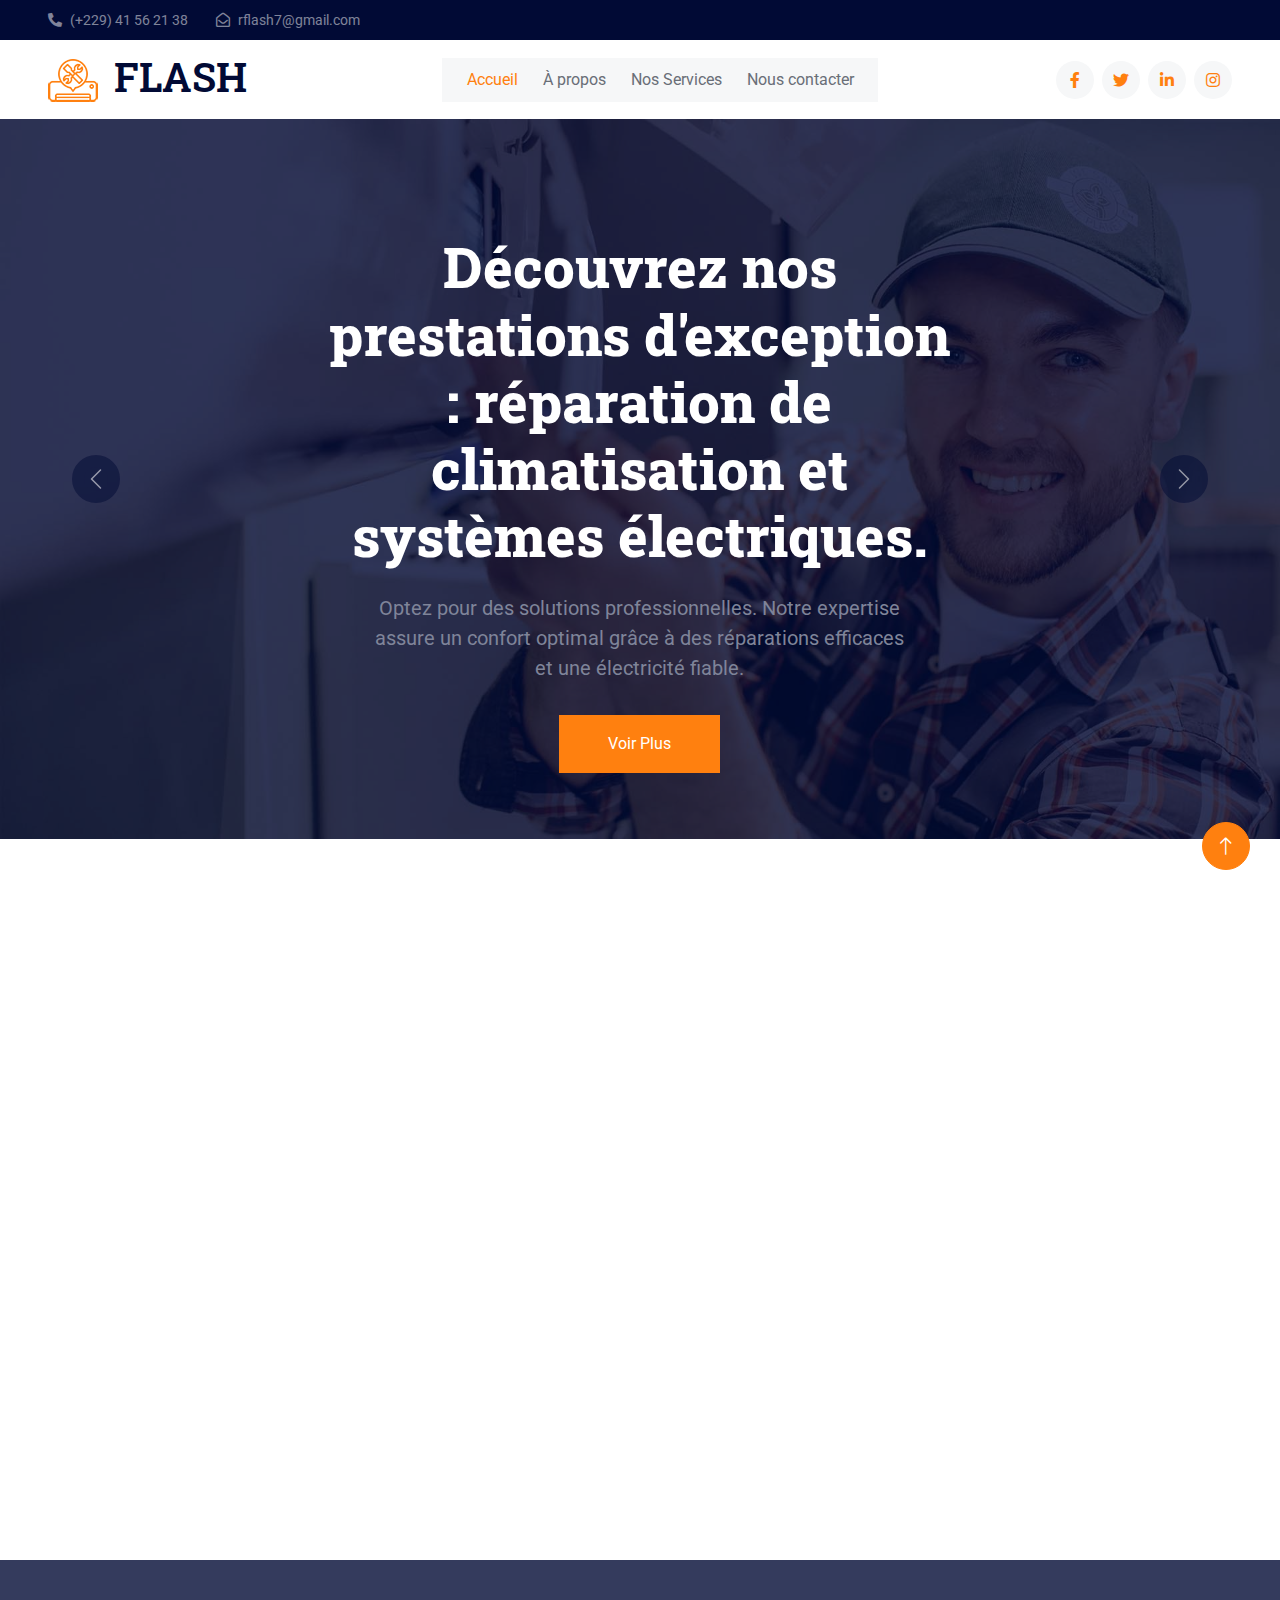
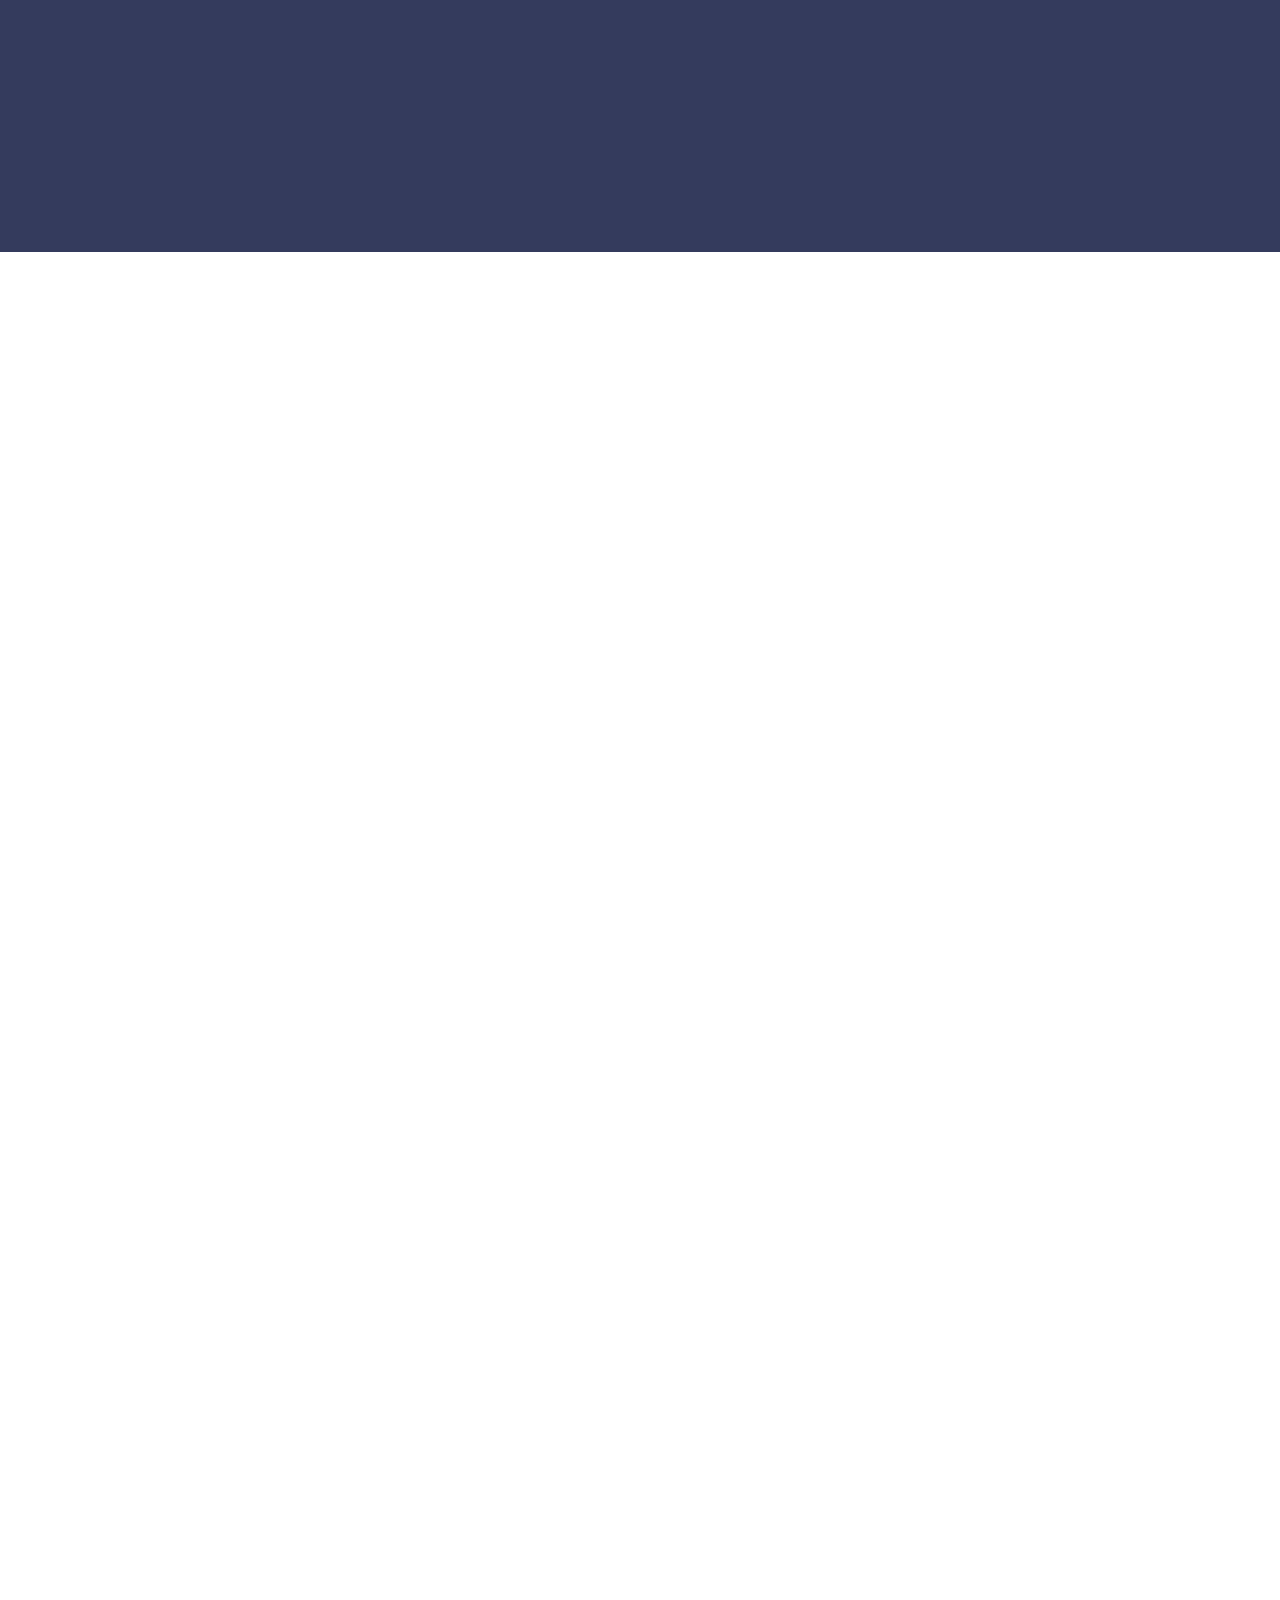
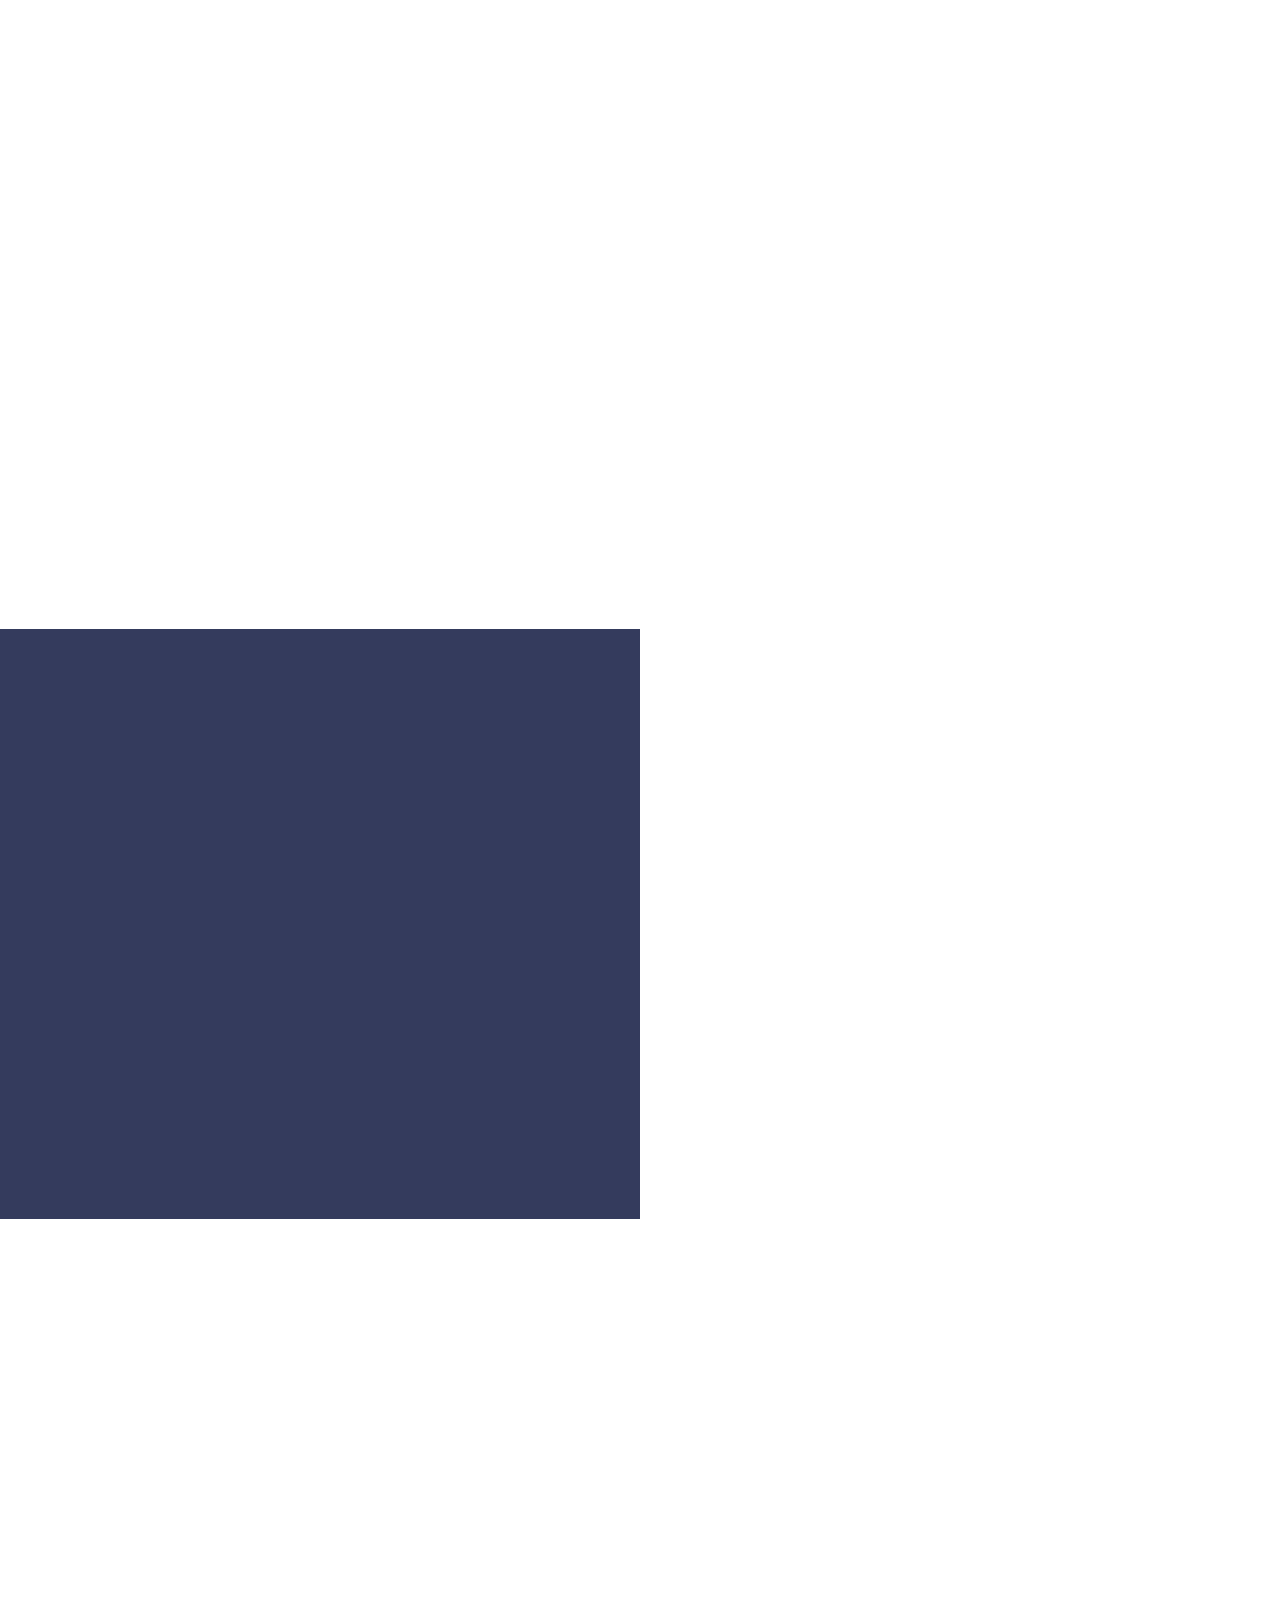
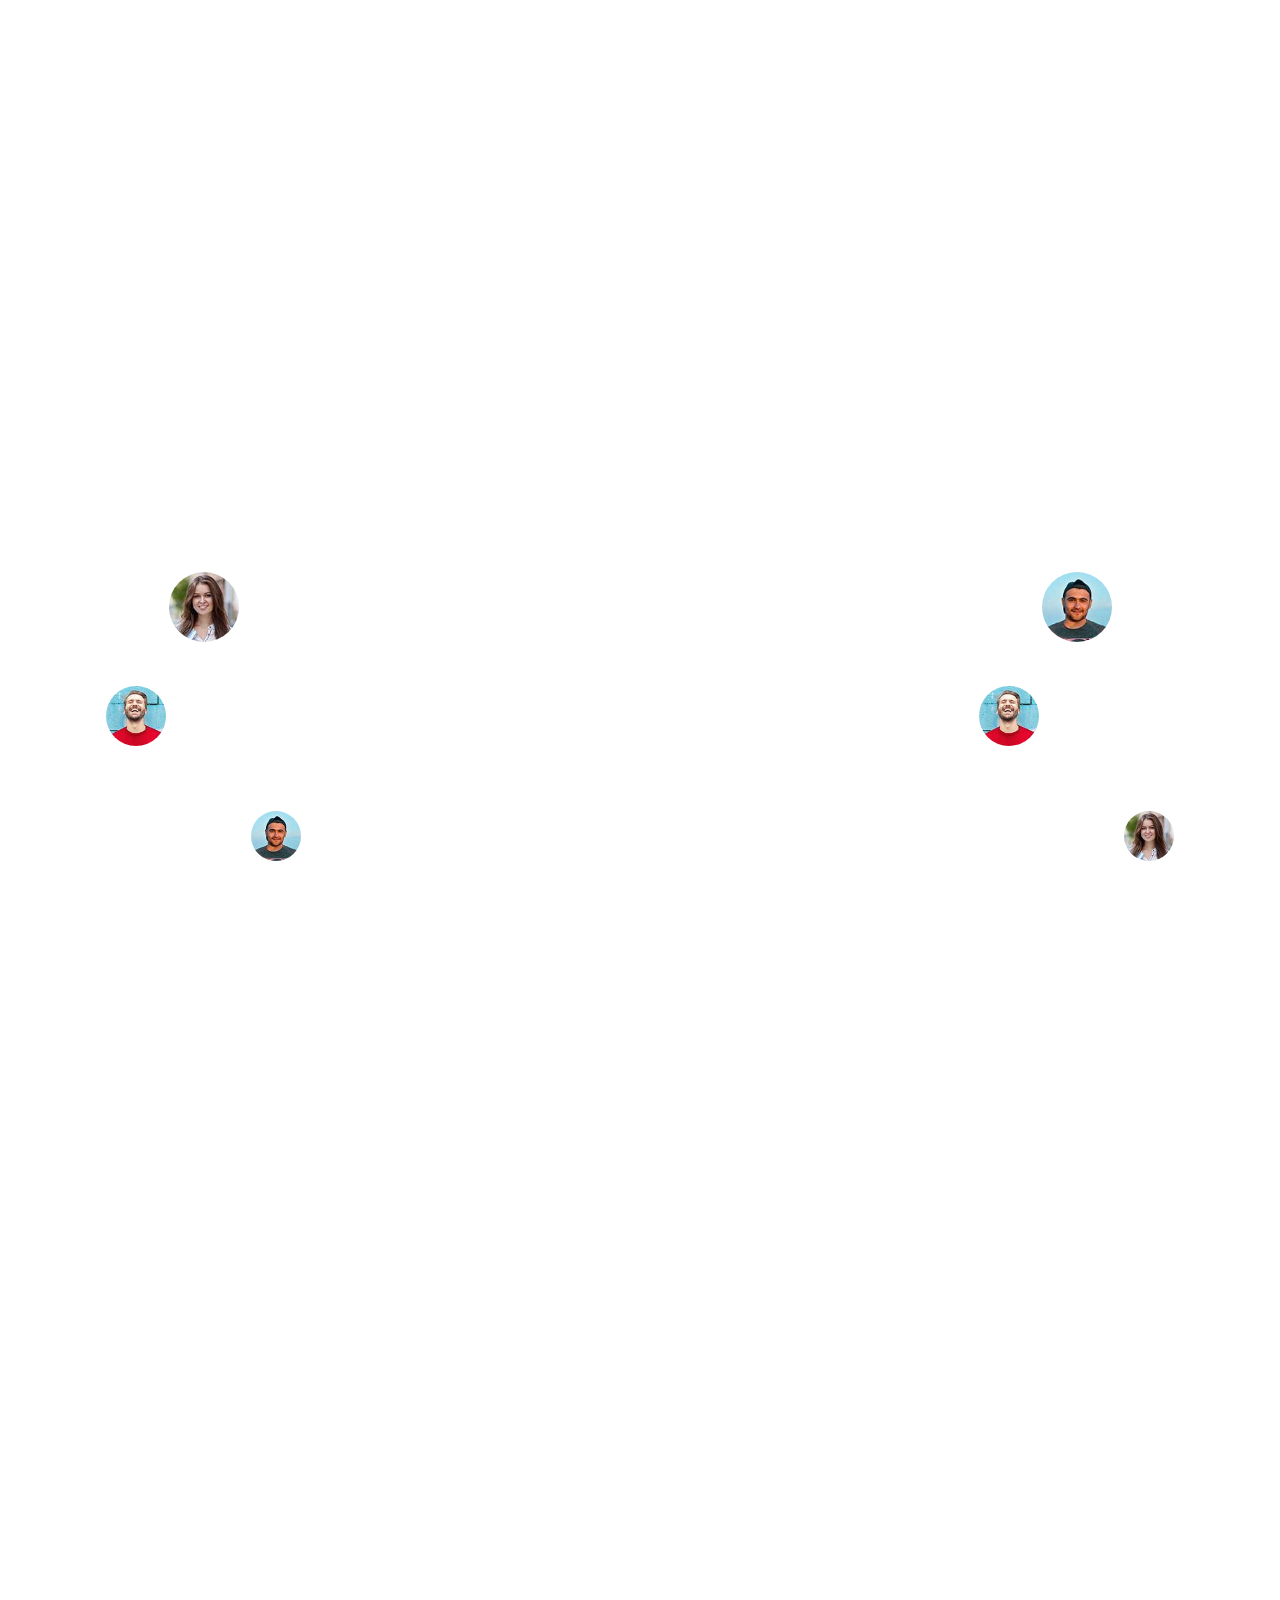
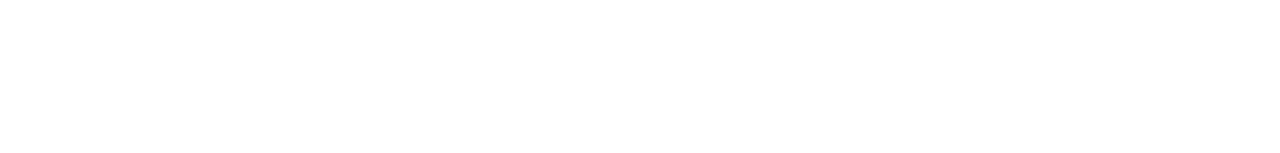
<file: index.html>
<!DOCTYPE html>
<html lang="fr">

<head>
    <meta charset="utf-8">
    <title>FLASH - Électricité Climatisation | Froid ménager et industriel</title>
    <meta content="width=device-width, initial-scale=1.0" name="viewport">
    <meta content="" name="keywords">
    <meta content="" name="description">

    <!-- Favicon -->
    <link href="img/favicon.ico" rel="icon">

    <!-- Google Web Fonts -->
    <link rel="preconnect" href="https://fonts.googleapis.com">
    <link rel="preconnect" href="https://fonts.gstatic.com" crossorigin>
    <link href="https://fonts.googleapis.com/css2?family=Roboto+Slab:wght@400;600;800&family=Roboto:wght@400;500;700&display=swap" rel="stylesheet"> 

    <!-- Icon Font Stylesheet -->
    <link href="https://cdnjs.cloudflare.com/ajax/libs/font-awesome/5.10.0/css/all.min.css" rel="stylesheet">
    <link href="https://cdn.jsdelivr.net/npm/bootstrap-icons@1.4.1/font/bootstrap-icons.css" rel="stylesheet">

    <!-- Libraries Stylesheet -->
    <link href="lib/animate/animate.min.css" rel="stylesheet">
    <link href="lib/owlcarousel/assets/owl.carousel.min.css" rel="stylesheet">

    <!-- Customized Bootstrap Stylesheet -->
    <link href="css/bootstrap.min.css" rel="stylesheet">

    <!-- Template Stylesheet -->
    <link href="css/style.css" rel="stylesheet">
</head>

<body>
    <!-- Spinner Start -->
    <!-- <div id="spinner" class="show bg-white position-fixed translate-middle w-100 vh-100 top-50 start-50 d-flex align-items-center justify-content-center">
        <div class="spinner-grow text-primary" role="status"></div>
    </div> -->
    <!-- Spinner End -->


    <!-- Topbar Start -->
    <div class="container-fluid bg-dark text-white-50 py-2 px-0 d-none d-lg-block">
        <div class="row gx-0 align-items-center">
            <div class="col-lg-7 px-5 text-start">
                <div class="h-100 d-inline-flex align-items-center me-4">
                    <small class="fa fa-phone-alt me-2"></small>
                    <small>(+229) 41 56 21 38</small>
                </div>
                <div class="h-100 d-inline-flex align-items-center me-4">
                    <small class="far fa-envelope-open me-2"></small>
                    <small>rflash7@gmail.com</small>
                </div>
            </div>
            <!-- <div class="col-lg-5 px-5 text-end">
                <ol class="breadcrumb justify-content-end mb-0">
                    <li class="breadcrumb-item"><a class="text-white-50 small" href="#">Accueil</a></li>
                    <li class="breadcrumb-item"><a class="text-white-50 small" href="#">Terms</a></li>
                    <li class="breadcrumb-item"><a class="text-white-50 small" href="#">Privacy</a></li>
                    <li class="breadcrumb-item"><a class="text-white-50 small" href="#">Support</a></li>
                </ol>
            </div> -->
        </div>
    </div>
    <!-- Topbar End -->


    <!-- Navbar Start -->
    <nav class="navbar navbar-expand-lg bg-white navbar-light sticky-top px-4 px-lg-5">
        <a href="index.html" class="navbar-brand d-flex align-items-center">
            <h1 class="m-0"><img class="img-fluid me-3" src="img/icon/icon-02-primary.png" alt="">FLASH</h1>
        </a>
        <button type="button" class="navbar-toggler" data-bs-toggle="collapse" data-bs-target="#navbarCollapse">
            <span class="navbar-toggler-icon"></span>
        </button>
        <div class="collapse navbar-collapse" id="navbarCollapse">
            <div class="navbar-nav mx-auto bg-light pe-4 py-3 py-lg-0">
                <a href="index.html" class="nav-item nav-link active">Accueil</a>
                <a href="about.html" class="nav-item nav-link">À propos</a>
                <a href="service.html" class="nav-item nav-link">Nos Services</a>
                <!-- <div class="nav-item dropdown">
                    <a href="#" class="nav-link dropdown-toggle" data-bs-toggle="dropdown">Pages</a>
                    <div class="dropdown-menu bg-light border-0 m-0">
                        <a href="feature.html" class="dropdown-item">Features</a>
                        <a href="quote.html" class="dropdown-item">Devis gratuit</a>
                        <a href="team.html" class="dropdown-item">Notre équipe</a>
                        <a href="testimonial.html" class="dropdown-item">Testimonial</a>
                        <a href="404.html" class="dropdown-item">404 Page</a>
                    </div>
                </div> -->
                <a href="contact.html" class="nav-item nav-link">Nous contacter</a>
            </div>
            <div class="h-100 d-lg-inline-flex align-items-center d-none">
                <a class="btn btn-square rounded-circle bg-light text-primary me-2" href=""><i class="fab fa-facebook-f"></i></a>
                <a class="btn btn-square rounded-circle bg-light text-primary me-2" href=""><i class="fab fa-twitter"></i></a>
                <a class="btn btn-square rounded-circle bg-light text-primary me-2" href=""><i class="fab fa-linkedin-in"></i></a>
                <a class="btn btn-square rounded-circle bg-light text-primary me-0" href=""><i class="fab fa-instagram"></i></a>
            </div>
        </div>
    </nav>
    <!-- Navbar End -->


    <!-- Carousel Start -->
    <div class="container-fluid p-0 mb-5">
        <div id="header-carousel" class="carousel slide" data-bs-ride="carousel">
            <div class="carousel-inner">
                <div class="carousel-item active">
                    <img class="w-100" src="img/carousel-1.jpg" alt="Image">
                    <div class="carousel-caption">
                        <div class="container">
                            <div class="row justify-content-center">
                                <div class="col-lg-7 pt-5">
                                    <h1 class="display-4 text-white mb-4 animated slideInDown">Découvrez nos prestations d'exception : réparation de climatisation et systèmes électriques.</h1>
                                    <p class="fs-5 text-body mb-4 pb-2 mx-sm-5 animated slideInDown">Optez pour des solutions professionnelles. Notre expertise assure un confort optimal grâce à des réparations efficaces et une électricité fiable.</p>
                                    <a href="#moi1" class="btn btn-primary py-3 px-5 animated slideInDown smooth-scroll">Voir Plus</a>
                                </div>
                            </div>  
                        </div>
                    </div>
                </div>
                <div class="carousel-item">
                    <img class="w-100" src="img/carousel-2.jpg" alt="Image">
                    <div class="carousel-caption">
                        <div class="container">
                            <div class="row justify-content-center">
                                <div class="col-lg-7 pt-5">
                                    <h1 class="display-4 text-white mb-4 animated slideInDown">Excellence en Services d'Électricité et de Climatisation : Votre Garantie de Qualité Supérieure</h1>
                                    <p class="fs-5 text-body mb-4 pb-2 mx-sm-5 animated slideInDown">Nous offrons des solutions énergétiques et de climatisation sur mesure, alliant expertise technique et satisfaction client au Bénin.</p>
                                    <a href="#moi2" class="btn btn-primary py-3 px-5 animated slideInDown smooth-scroll">Voir Plus</a>
                                </div>
                            </div>
                        </div>
                    </div>
                </div>
            </div>
            <button class="carousel-control-prev" type="button" data-bs-target="#header-carousel"
                data-bs-slide="prev">
                <span class="carousel-control-prev-icon" aria-hidden="true"></span>
                <span class="visually-hidden">précédent</span>
            </button>
            <button class="carousel-control-next" type="button" data-bs-target="#header-carousel"
                data-bs-slide="next">
                <span class="carousel-control-next-icon" aria-hidden="true"></span>
                <span class="visually-hidden">suivant</span>
            </button>
        </div>
    </div>
    <!-- Carousel End -->


    <!-- About Start -->
    <div class="container-xxl py-5">
        <div class="container">
            <div class="row g-5 align-items-center">
                <div class="col-lg-6 wow fadeInUp" data-wow-delay="0.5s">
                    <div class="h-100">
                        <h1 class="display-6 mb-5" id="moi2">Découvrez l'excellence au cœur de nos prestations dédiées à l'électricité et au froid.</h1>
                        <div class="row g-4 mb-4">
                            <div class="col-sm-6">
                                <div class="d-flex align-items-center">
                                    <img class="flex-shrink-0 me-3" src="img/icon/icon-07-primary.png" alt="">
                                    <h5 class="mb-0">Techniciens Qualifiés</h5>
                                </div>
                            </div>
                            <div class="col-sm-6">
                                <div class="d-flex align-items-center">
                                    <img class="flex-shrink-0 me-3" src="img/icon/icon-09-primary.png" alt="">
                                    <h5 class="mb-0">Excellence garantie dans nos services et prestations.</h5>
                                </div>
                            </div>
                        </div>
                        <p class="mb-4">Plongez dans un univers où l'innovation électrique rencontre la maîtrise du froid. Notre centre de service exceptionnel vous garantit des solutions sur mesure, fusionnant expertise technique et confort pour répondre à vos besoins résidentiels au Bénin.</p>
                        <div class="border-top mt-4 pt-4">
                            <div class="row">
                                <div class="col-sm-6">
                                    <div class="d-flex align-items-center">
                                        <div class="btn-lg-square bg-primary rounded-circle me-3">
                                            <i class="fa fa-phone-alt text-white"></i>
                                        </div>
                                        <h5 class="mb-0">
                                            (+229) 41 56 21 38</h5>
                                    </div>
                                </div>
                                <div class="col-sm-6">
                                    <div class="d-flex align-items-center">
                                        <div class="btn-lg-square bg-primary rounded-circle me-3">
                                            <i class="fa fa-envelope text-white"></i>
                                        </div>
                                        <h5 class="mb-0">rflash7@gmail.com</h5>
                                    </div>
                                </div>
                            </div>
                        </div>
                    </div>
                </div>
                <div class="col-lg-6">
                    <div class="row g-3">
                        <div class="col-6 text-end">
                            <img class="img-fluid w-75 wow zoomIn" data-wow-delay="0.1s" src="img/about-1.jpg" style="margin-top: 25%;">
                        </div>
                        <div class="col-6 text-start">
                            <img class="img-fluid w-100 wow zoomIn" data-wow-delay="0.3s" src="img/about-2.jpg">
                        </div>
                        <div class="col-6 text-end">
                            <img class="img-fluid w-50 wow zoomIn" data-wow-delay="0.5s" src="img/about-3.jpg">
                        </div>
                        <div class="col-6 text-start">
                            <img class="img-fluid w-75 wow zoomIn" data-wow-delay="0.7s" src="img/about-4.jpg">
                        </div>
                    </div>
                </div>
            </div>
        </div>
    </div>
    <!-- About End -->


    <!-- Facts Start -->
    <div class="container-fluid facts my-5 py-5" data-parallax="scroll" data-image-src="img/carousel-1.jpg">
        <div class="container py-5">
            <div class="row g-5">
                <div class="col-sm-6 col-lg-3 wow fadeIn" data-wow-delay="0.1s">
                    <h1 class="display-4 text-white" data-toggle="counter-up">195</h1>
                    <span class="text-primary">Clients Satisfait</span>
                </div>
                <div class="col-sm-6 col-lg-3 wow fadeIn" data-wow-delay="0.3s">
                    <h1 class="display-4 text-white" data-toggle="counter-up">212</h1>
                    <span class="text-primary">Chantiers Réusssi</span>
                </div>
                
                <div class="col-sm-6 col-lg-3 wow fadeIn" data-wow-delay="0.7s">
                    <h1 class="display-4 text-white" data-toggle="counter-up">17</h1>
                    <span class="text-primary">Membres de l’équipe</span>
                </div>
            </div>
        </div>
    </div>
    <!-- Facts End -->


    <!-- Features Start -->
    <div class="container-xxl py-5">
        <div class="container">
            <div class="row g-5">
                <div class="col-lg-6 wow fadeInUp" data-wow-delay="0.1s">
                    <h1 class="display-6 mb-5">Les raisons privilégiées qui font de nous le choix incontournable de notre clientèle exigeante.</h1>
                    <p class="mb-5">Avec notre expertise de pointe en climatisation et froid résidentiel au Bénin, nous offrons une excellence opérationnelle éprouvée. Nos solutions sur mesure garantissent un confort optimal, une efficacité énergétique accrue et une satisfaction client qui dépasse toutes les attentes</p>
                    <div class="d-flex mb-5">
                        <div class="flex-shrink-0 btn-square bg-primary rounded-circle" style="width: 90px; height: 90px;">
                            <img class="img-fluid" src="img/icon/icon-08-light.png" alt="">
                        </div>
                        <div class="ms-4">
                            <h5 class="mb-3">Centre de service de confiance</h5>
                            <span>Nous sommes reconnus pour notre expertise, notre fiabilité et notre engagement à satisfaire nos clients.</span>
                        </div>
                    </div>
                    <div class="d-flex mb-5">
                        <div class="flex-shrink-0 btn-square bg-primary rounded-circle" style="width: 90px; height: 90px;">
                            <img class="img-fluid" src="img/icon/icon-10-light.png" alt="">
                        </div>
                        <div class="ms-4">
                            <h5 class="mb-3">Tarifs raisonnables</h5>
                            <span>Transparence et qualité se conjuguent dans notre offre, reflétant des tarifs raisonnables sans compromis.</span>
                        </div>
                    </div>
                    <div class="d-flex mb-0">
                        <div class="flex-shrink-0 btn-square bg-primary rounded-circle" style="width: 90px; height: 90px;">
                            <img class="img-fluid" src="img/icon/icon-06-light.png" alt="">
                        </div>
                        <div class="ms-4">
                            <h5 class="mb-3"> Supports 24/7</h5>
                            <span>Nous sommes dévoués à votre confort, prêts à vous assister à tout moment, 24 heures sur 24</span>
                        </div>
                    </div>
                </div>
                <div class="col-lg-6 wow fadeInUp" data-wow-delay="0.5s">
                    <div class="position-relative rounded overflow-hidden h-100" style="min-height: 400px;">
                        <img class="position-absolute w-100 h-100" src="img/feature.jpg" alt="" style="object-fit: cover;">
                    </div>
                </div>
            </div>
        </div>
    </div>
    <!-- Features End -->


    <!-- Service Start -->
    <div class="container-xxl py-5">
        <div class="container">
            <div class="text-center mx-auto wow fadeInUp" data-wow-delay="0.1s" style="max-width: 500px;">
                <h1 class="display-6 mb-5" id="moi1">Nous offrons des services experts en électricité et climatisation.</h1>
            </div>
            <div class="row g-4 justify-content-center">
                <div class="col-lg-4 col-md-6 wow fadeInUp" data-wow-delay="0.1s">
                    <div class="service-item">
                        <img class="img-fluid" src="img/service-1.jpg" alt="">
                        <div class="d-flex align-items-center bg-light">
                            <div class="service-icon flex-shrink-0 bg-primary">
                                <img class="img-fluid" src="img/icon/icon-01-light.png" alt="">
                            </div>
                            <a class="h4 mx-4 mb-0" href="contact/index.html">Installation de Systèmes de Climatisation</a>
                        </div>
                    </div>
                </div>
                <div class="col-lg-4 col-md-6 wow fadeInUp" data-wow-delay="0.3s">
                    <div class="service-item">
                        <img class="img-fluid" src="img/service-2.jpg" alt="">
                        <div class="d-flex align-items-center bg-light">
                            <div class="service-icon flex-shrink-0 bg-primary">
                                <img class="img-fluid" src="img/icon/icon-02-light.png" alt="">
                            </div>
                            <a class="h4 mx-4 mb-0" href="contact/index.html">Services de Refroidissement sur Mesure</a>
                        </div>
                    </div>
                </div>
                <div class="col-lg-4 col-md-6 wow fadeInUp" data-wow-delay="0.5s">
                    <div class="service-item">
                        <img class="img-fluid" src="img/service-3.jpg" alt="">
                        <div class="d-flex align-items-center bg-light">
                            <div class="service-icon flex-shrink-0 bg-primary">
                                <img class="img-fluid" src="img/icon/icon-03-light.png" alt="">
                            </div>
                            <a class="h4 mx-4 mb-0" href="contact/index.html">Services d'électricité sur Mesure</a>
                        </div>
                    </div>
                </div>
                <div class="col-lg-4 col-md-6 wow fadeInUp" data-wow-delay="0.1s">
                    <div class="service-item">
                        <img class="img-fluid" src="img/service-4.jpg" alt="">
                        <div class="d-flex align-items-center bg-light">
                            <div class="service-icon flex-shrink-0 bg-primary">
                                <img class="img-fluid" src="img/icon/icon-04-light.png" alt="">
                            </div>
                            <a class="h4 mx-4 mb-0" href="contact/index.html">Maintenance & Réparation</a>
                        </div>
                    </div>
                </div>
                <div class="col-lg-4 col-md-6 wow fadeInUp" data-wow-delay="0.3s">
                    <div class="service-item">
                        <img class="img-fluid" src="img/service-5.jpg" alt="">
                        <div class="d-flex align-items-center bg-light">
                            <div class="service-icon flex-shrink-0 bg-primary">
                                <img class="img-fluid" src="img/icon/icon-05-light.png" alt="">
                            </div>
                            <a class="h4 mx-4 mb-0" href="contact/index.html">Optimisation de la qualité de l'air intérieur</a>
                        </div>
                    </div>
                </div>
                <div class="col-lg-4 col-md-6 wow fadeInUp" data-wow-delay="0.5s">
                    <div class="service-item">
                        <img class="img-fluid" src="img/service-6.jpg" alt="">
                        <div class="d-flex align-items-center bg-light">
                            <div class="service-icon flex-shrink-0 bg-primary">
                                <img class="img-fluid" src="img/icon/icon-06-light.png" alt="">
                            </div>
                            <a class="h4 mx-4 mb-0" href="contact/index.html">Évaluation périodique de vos installations climatiques</a>
                        </div>
                    </div>
                </div>
            </div>
        </div>
    </div>
    <!-- Service End -->


    <!-- Quote Start -->
    <div class="container-fluid overflow-hidden my-5 px-lg-0">
        <div class="container quote px-lg-0">
            <div class="row g-0 mx-lg-0">
                <div class="col-lg-6 quote-text" data-parallax="scroll" data-image-src="img/carousel-1.jpg">
                    <div class="h-100 px-4 px-sm-5 ps-lg-0 wow fadeIn" data-wow-delay="0.1s">
                        <h1 class="text-white mb-4">Pour une expertise technique accessible à tous</h1>
                        <p class="text-light mb-5">Que vous soyez un particulier ou une entreprise, notre agence offre des solutions personnalisées pour le dépannage, la réparation et la maintenance de systèmes électriques et de refroidissement. Obtenez dès aujourd'hui votre devis gratuit pour des solutions adaptées à vos besoins.</p>
                        <a href="" class="align-self-start btn btn-primary py-3 px-5"><i class="bi bi-arrow-right"></i></a>
                    </div>
                </div>
                <div class="col-lg-6 quote-form" data-parallax="scroll" data-image-src="img/carousel-2.jpg">
                    <div class="h-100 px-4 px-sm-5 pe-lg-0 wow fadeIn" data-wow-delay="0.5s">
                        <div class="bg-white p-4 p-sm-5">
                            <div class="row g-3">
                                <div class="col-sm-6">
                                    <div class="form-floating">
                                        <input type="text" class="form-control" id="gname" placeholder="Votre nom">
                                        <label for="gname">Votre Nom</label>
                                    </div>
                                </div>
                                <div class="col-sm-6">
                                    <div class="form-floating">
                                        <input type="email" class="form-control" id="gmail" placeholder="Votre Email">
                                        <label for="gmail">Votre Email</label>
                                    </div>
                                </div>
                                <div class="col-sm-6">
                                    <div class="form-floating">
                                        <input type="tel" class="form-control" id="cname" placeholder="Votre Tél">
                                        <label for="cname">Votre Tél</label>
                                    </div>
                                </div>
                                <div class="col-sm-6">
                                    <div class="form-floating">
                                        <input type="text" class="form-control" id="cage" placeholder="Service désiré">
                                        <label for="cage">Service désiré</label>
                                    </div>
                                </div>
                                <div class="col-12">
                                    <div class="form-floating">
                                        <textarea class="form-control" placeholder="Leave a message here" id="message" style="height: 80px"></textarea>
                                        <label for="message">Votre Message</label>
                                    </div>
                                </div>
                                <div class="col-12">
                                  <a href="contact/index.html"><button class="btn btn-primary py-3 px-5" type="submit" onclick="submitForm()">Obtenir un devis gratuit</button></a> 
                                </div>
                            </div>
                        </div>
                    </div>
                </div>
            </div>
        </div>
    </div>
    <!-- Quote End -->


    <!-- Team Start -->
    <div class="container-xxl py-5">
        <div class="container">
            <div class="text-center mx-auto wow fadeInUp" data-wow-delay="0.1s" style="max-width: 500px;">
                <h1 class="display-6 mb-5">Découvrez les membres de notre équipe professionnelle</h1>
            </div>
            <div class="row g-4">
                <div class="col-lg-3 col-md-6 wow fadeInUp" data-wow-delay="0.1s">
                    <div class="team-item">
                        <div class="team-img position-relative overflow-hidden">
                            <img class="img-fluid" src="img/team-1.jpg" alt="">
                            <div class="team-social">
                                <a class="btn btn-square btn-primary rounded-circle m-1" href=""><i class="fab fa-facebook-f"></i></a>
                                <a class="btn btn-square btn-primary rounded-circle m-1" href=""><i class="fab fa-twitter"></i></a>
                                <a class="btn btn-square btn-primary rounded-circle m-1" href=""><i class="fab fa-instagram"></i></a>
                            </div>
                        </div>
                        <div class="bg-light text-center p-4">
                            <h5>Alexandre Kpodjido</h5>
                            <span class="text-primary">Ingénieur en Climatisation et Froid</span>
                        </div>
                    </div>
                </div>
                <div class="col-lg-3 col-md-6 wow fadeInUp" data-wow-delay="0.3s">
                    <div class="team-item">
                        <div class="team-img position-relative overflow-hidden">
                            <img class="img-fluid" src="img/team-2.jpg" alt="">
                            <div class="team-social">
                                <a class="btn btn-square btn-primary rounded-circle m-1" href=""><i class="fab fa-facebook-f"></i></a>
                                <a class="btn btn-square btn-primary rounded-circle m-1" href=""><i class="fab fa-twitter"></i></a>
                                <a class="btn btn-square btn-primary rounded-circle m-1" href=""><i class="fab fa-instagram"></i></a>
                            </div>
                        </div>
                        <div class="bg-light text-center p-4">
                            <h5>Julien Sètondji</h5>
                            <span class="text-primary">Électricien Spécialisé en Systèmes de Refroidissement</span>
                        </div>
                    </div>
                </div>
                <div class="col-lg-3 col-md-6 wow fadeInUp" data-wow-delay="0.5s">
                    <div class="team-item">
                        <div class="team-img position-relative overflow-hidden">
                            <img class="img-fluid" src="img/team-3.jpg" alt="">
                            <div class="team-social">
                                <a class="btn btn-square btn-primary rounded-circle m-1" href=""><i class="fab fa-facebook-f"></i></a>
                                <a class="btn btn-square btn-primary rounded-circle m-1" href=""><i class="fab fa-twitter"></i></a>
                                <a class="btn btn-square btn-primary rounded-circle m-1" href=""><i class="fab fa-instagram"></i></a>
                            </div>
                        </div>
                        <div class="bg-light text-center p-4">
                            <h5>Vincent Azohou</h5>
                            <span class="text-primary">Technicien en Maintenance Électrique et Climatisation</span>
                        </div>
                    </div>
                </div>
                <div class="col-lg-3 col-md-6 wow fadeInUp" data-wow-delay="0.7s">
                    <div class="team-item">
                        <div class="team-img position-relative overflow-hidden">
                            <img class="img-fluid" src="img/team-4.jpg" alt="">
                            <div class="team-social">
                                <a class="btn btn-square btn-primary rounded-circle m-1" href=""><i class="fab fa-facebook-f"></i></a>
                                <a class="btn btn-square btn-primary rounded-circle m-1" href=""><i class="fab fa-twitter"></i></a>
                                <a class="btn btn-square btn-primary rounded-circle m-1" href=""><i class="fab fa-instagram"></i></a>
                            </div>
                        </div>
                        <div class="bg-light text-center p-4">
                            <h5>Collins HAYA</h5>
                            <span class="text-primary">Expert en Optimisation de l'Énergie et du Froid</span>
                        </div>
                    </div>
                </div>
            </div>
        </div>
    </div>
    <!-- Team End -->


    <!-- Testimonial Start -->
    <div class="container-xxl py-5">
        <div class="container">
            <div class="text-center mx-auto wow fadeInUp" data-wow-delay="0.1s" style="max-width: 500px;">
                <h1 class="display-6 mb-5">Les témoignages de nos clients satisfaits</h1>
            </div>
            <div class="row g-5">
                <div class="col-lg-3 d-none d-lg-block">
                    <div class="testimonial-left h-100">
                        <img class="img-fluid animated pulse infinite" src="img/testimonial-1.jpg" alt="">
                        <img class="img-fluid animated pulse infinite" src="img/testimonial-2.jpg" alt="">
                        <img class="img-fluid animated pulse infinite" src="img/testimonial-3.jpg" alt="">
                    </div>
                </div>
                <div class="col-lg-6 wow fadeIn" data-wow-delay="0.5s">
                    <div class="owl-carousel testimonial-carousel">
                        <div class="testimonial-item text-center">
                            <img class="img-fluid mx-auto mb-4" src="img/testimonial-1.jpg" alt="">
                            <p class="fs-5">FLASH a révolutionné ma climatisation. Leur service impeccable a créé le confort parfait dans mon espace. Professionnels et fiables.</p>
                            <h5>Marie Aïzo</h5>
                            <span>Architecte</span>
                        </div>
                        <div class="testimonial-item text-center">
                            <img class="img-fluid mx-auto mb-4" src="img/testimonial-2.jpg" alt="">
                            <p class="fs-5">En tant qu'homme d'affaires, la climatisation est cruciale. FLASH a surpassé mes attentes avec un service courtois et efficace. Recommande vivement.</p>
                            <h5>Antoine Irédé</h5>
                            <span>Avocat</span>
                        </div>
                        <div class="testimonial-item text-center">
                            <img class="img-fluid mx-auto mb-4" src="img/testimonial-3.jpg" alt="">
                            <p class="fs-5">Excellence en climatisation ! FLASH a assuré une installation rapide et une maintenance sans faille. Mon entreprise respire mieux grâce à eux.</p>
                            <h5>Paul Aïhounkpe</h5>
                            <span>Entrepreneur</span>
                        </div>
                    </div>
                </div>
                <div class="col-lg-3 d-none d-lg-block">
                    <div class="testimonial-right h-100">
                        <img class="img-fluid animated pulse infinite" src="img/testimonial-1.jpg" alt="">
                        <img class="img-fluid animated pulse infinite" src="img/testimonial-2.jpg" alt="">
                        <img class="img-fluid animated pulse infinite" src="img/testimonial-3.jpg" alt="">
                    </div>
                </div>
            </div>
        </div>
    </div>
    <!-- Testimonial End -->


    <!-- Footer Start -->
    <div class="container-fluid bg-dark footer mt-5 pt-5 wow fadeIn" data-wow-delay="0.1s">
        <div class="container py-5">
            <div class="row g-5">
                <div class="col-md-6">
                    <h1 class="text-white mb-4"><img class="img-fluid me-3" src="img/icon/icon-02-light.png" alt="">FLASH</h1>
                    <span>Explorez l'apogée du confort avec FLASH. En qualité de spécialistes émérites en climatisation, froid et électricité, nous fusionnons ingéniosité et efficacité pour métamorphoser vos espaces de vie et de travail. Notre dévouement envers l'excellence transparaît dans chaque initiative que nous abordons. Rejoignez la communauté de nos clients comblés et savourez l'apothéose du bien-être...</span>
                </div>
                <div class="col-md-6">
                    <h5 class="text-light mb-4">Newsletter</h5>
                    <p>Recevez des conseils exclusifs, abonnez-vous à notre newsletter dès maintenant !</p>
                    <div class="position-relative">
                        <input class="form-control bg-transparent w-100 py-3 ps-4 pe-5" id="emails" type="text" placeholder="Votre email">
                        <button type="button" id="saveEmails" class="btn btn-primary py-2 px-3 position-absolute top-0 end-0 mt-2 me-2">Sinscrire</button>
                        <div id="message2" style="display: none; text-align: center; font-size: 18px;"></div>

                    </div>
                </div>
                <div class="col-lg-3 col-md-6">
                    <h5 class="text-light mb-4">Nous contacter</h5>
                    <p><i class="fa fa-map-marker-alt me-3"></i>45 Houédonou, Godomey, Cotonou/Bénin</p>
                    <p><i class="fa fa-phone-alt me-3"></i>
                        (+229) 41 56 21 38</p>
                    <p><i class="fa fa-envelope me-3"></i>rflash7@gmail.com</p>
                </div>
                <div class="col-lg-3 col-md-6">
                    <h5 class="text-light mb-4">Nos Services</h5>
                    <a class="btn btn-link" href="contact/index.html">Installation de Systèmes de Climatisation</a>
                    <a class="btn btn-link" href="contact/index.html">Services de Refroidissement sur Mesures</a>
                    <a class="btn btn-link" href="contact/index.html">Services d'électricité sur Mesure</a>
                    <a class="btn btn-link" href="contact/index.html">Évaluation périodique de vos installations électrique</a>
                </div>
                <div class="col-lg-3 col-md-6">
                    <h5 class="text-light mb-4">Liens Rapides</h5>
                    <a class="btn btn-link" href="about.html">À propos</a>
                    <a class="btn btn-link" href="contact.html">Nous Contacter</a>
                    <a class="btn btn-link" href="service.html">Nos Services</a>
                    <a class="btn btn-link" href="Confirm_Password/adminConnect.html">Se Connecter</a>

                </div>
                <div class="col-lg-3 col-md-6">
                    <h5 class="text-light mb-4">Nous Suivre</h5>
                    <div class="d-flex">
                        <a class="btn btn-square rounded-circle me-1" href=""><i class="fab fa-twitter"></i></a>
                        <a class="btn btn-square rounded-circle me-1" href=""><i class="fab fa-facebook-f"></i></a>
                        <a class="btn btn-square rounded-circle me-1" href=""><i class="fab fa-youtube"></i></a>
                        <a class="btn btn-square rounded-circle me-1" href=""><i class="fab fa-linkedin-in"></i></a>
                    </div>
                </div>
            </div>
        </div>
        <div class="container-fluid copyright">
            <div class="container">
                <div class="row">
                    <div class="col-md-6 text-center text-md-start mb-3 mb-md-0">
                        &copy; <a href="#">FLASH</a>, Tout Droits Réservés.
                    </div>
                    <div class="col-md-6 text-center text-md-end">
                        Site web créé par <a href="">Collins HAYA</a>
                    </div>
                </div>
            </div>
        </div>
    </div>
    <!-- Footer End -->


    <!-- Back to Top -->
    <a href="#" class="btn btn-lg btn-primary btn-lg-square rounded-circle back-to-top"><i class="bi bi-arrow-up"></i></a>


    <!-- JavaScript Libraries -->
    <script src="https://code.jquery.com/jquery-3.4.1.min.js"></script>
    <script src="https://cdn.jsdelivr.net/npm/bootstrap@5.0.0/dist/js/bootstrap.bundle.min.js"></script>
    <script src="lib/wow/wow.min.js"></script>
    <script src="lib/easing/easing.min.js"></script>
    <script src="lib/waypoints/waypoints.min.js"></script>
    <script src="lib/owlcarousel/owl.carousel.min.js"></script>
    <script src="lib/counterup/counterup.min.js"></script>
    <script src="lib/parallax/parallax.min.js"></script>

    <!-- Template Javascript -->
    <script src="js/main.js"></script>


<script>

document.addEventListener("DOMContentLoaded", function() {
            const saveButton = document.getElementById("saveEmails");
            const emailInput = document.getElementById("emails");
            const messageDiv = document.getElementById("message2");
    
            const emailList = JSON.parse(localStorage.getItem("emailList")) || [];
    
            saveButton.addEventListener("click", function() {
                const email = emailInput.value.trim();
                
                if (isValidEmail(email)) {
                    if (!emailList.includes(email)) {
                        emailList.push(email);
                        localStorage.setItem("emailList", JSON.stringify(emailList));
                        showMessage("Bravo ! Votre adresse e-mail a bien été enregistrée.", true);
                        emailInput.value = ""; // Réinitialiser le champ d'entrée
                    } else {
                        showMessage("Cette adresse e-mail est déjà inscrite.", false);
                    }
                } else {
                    showMessage("Veuillez entrer une adresse e-mail valide.", false);
                }
            });
    
            function showMessage(message, isSuccess) {
                messageDiv.textContent = message;
                messageDiv.style.display = "block";
                messageDiv.style.margin = "15px";
                messageDiv.style.color = isSuccess ? "#7ff509" : "red";
                setTimeout(function() {
                    messageDiv.style.display = "none";
                }, 3000);
            }
    
            function isValidEmail(email) {
                // Utilisez une expression régulière pour valider l'adresse e-mail
                const emailPattern = /^[^\s@]+@[^\s@]+\.[^\s@]+$/;
                return emailPattern.test(email);
            }
        });




        function submitForm() {
        // Récupérer les valeurs des champs du formulaire
        var name = document.getElementById("gname").value;
        var email = document.getElementById("gmail").value;
        var tel = document.getElementById("cname").value;
        var service = document.getElementById("cage").value;
        var message = document.getElementById("message").value;

        // Vérifier si tous les champs sont remplis
        if (name.trim() === "" || email.trim() === "" || tel.trim() === "" || service.trim() === "" || message.trim() === "") {
            alert("Veuillez remplir tous les champs du formulaire avant de soumettre.");
        } else {
            // Réinitialiser les champs du formulaire
            document.getElementById("gname").value = "";
            document.getElementById("gmail").value = "";
            document.getElementById("cname").value = "";
            document.getElementById("cage").value = "";
            document.getElementById("message").value = "";

            // Rediriger vers la page contact/index.html
            window.location.href = "contact/index.html";
        }
    }




</script>



</body>

</html>
</file>
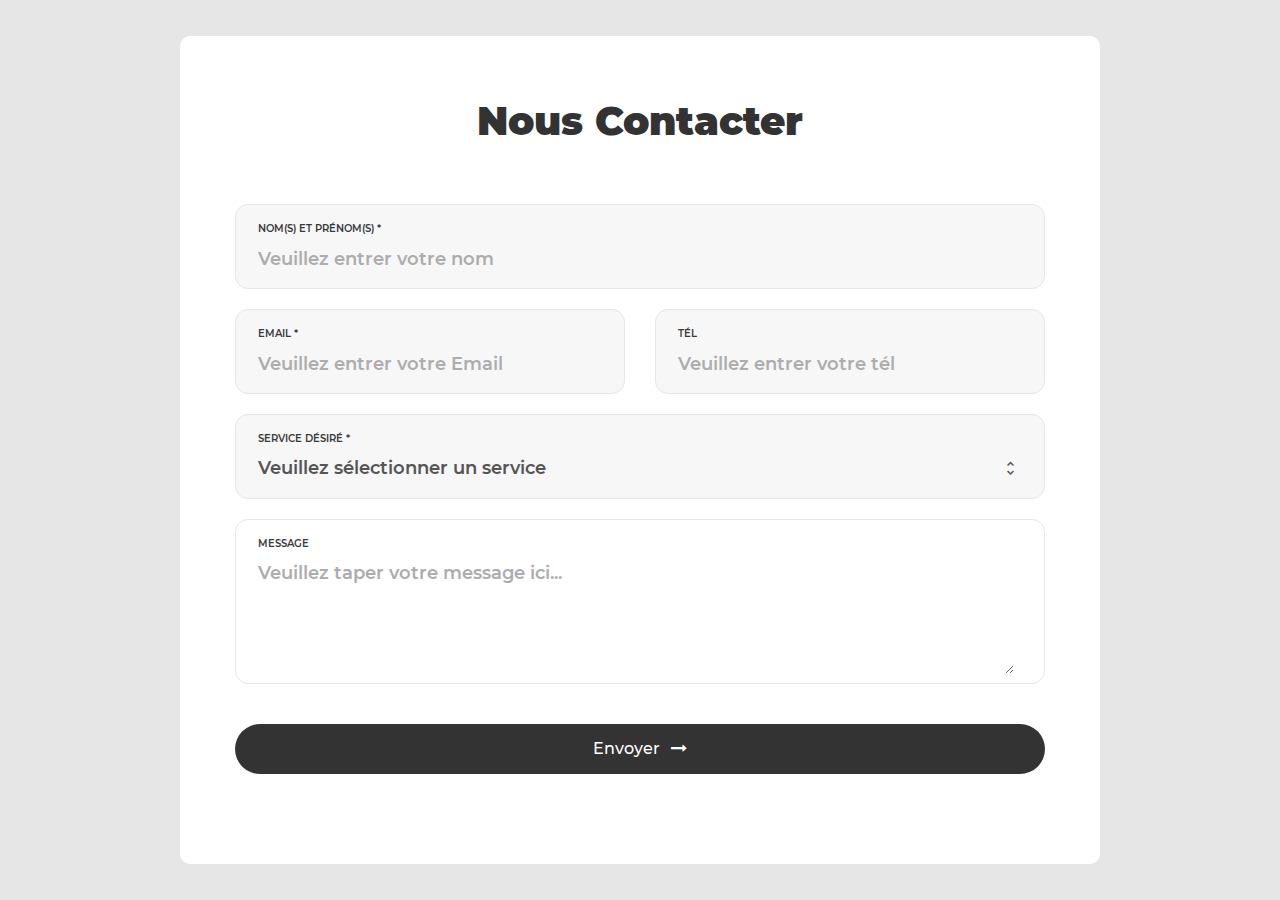
<file: contact/index.html>
<!DOCTYPE html>
<html lang="fr">
<head>
<title>Nous Contacter</title>
<meta charset="UTF-8">
<meta name="viewport" content="width=device-width, initial-scale=1">

<link rel="icon" type="image/png" href="images/icons/favicon.ico" />

<link rel="stylesheet" type="text/css" href="vendor/bootstrap/css/bootstrap.min.css">

<link rel="stylesheet" type="text/css" href="fonts/font-awesome-4.7.0/css/font-awesome.min.css">

<link rel="stylesheet" type="text/css" href="fonts/iconic/css/material-design-iconic-font.min.css">

<link rel="stylesheet" type="text/css" href="vendor/animate/animate.css">

<link rel="stylesheet" type="text/css" href="vendor/css-hamburgers/hamburgers.min.css">

<link rel="stylesheet" type="text/css" href="vendor/animsition/css/animsition.min.css">

<link rel="stylesheet" type="text/css" href="vendor/select2/select2.min.css">

<link rel="stylesheet" type="text/css" href="vendor/daterangepicker/daterangepicker.css">

<link rel="stylesheet" type="text/css" href="vendor/noui/nouislider.min.css">

<link rel="stylesheet" type="text/css" href="css/util.css">
<link rel="stylesheet" type="text/css" href="css/main.css">
</head>
<body>
<div class="container-contact100">
<div class="wrap-contact100">
<form class="contact100-form validate-form">
<span class="contact100-form-title">
Nous Contacter
</span>
<div class="wrap-input100 validate-input bg1" data-validate="Veuillez entrer votre nom">
<span class="label-input100">Nom(s) et prénom(s) *</span>
<input class="input100" type="text" id="name" name="name" placeholder="Veuillez entrer votre nom">
</div>
<div class="wrap-input100 validate-input bg1 rs1-wrap-input100" data-validate="Veuillez entrer votre Email (e@a.x)">
<span class="label-input100">Email *</span>
<input class="input100" type="text" id="email" name="email" placeholder="Veuillez entrer votre Email ">
</div>
<div class="wrap-input100 bg1 rs1-wrap-input100">
<span class="label-input100">Tél</span>
<input class="input100" type="text" id="phone" name="phone" placeholder="Veuillez entrer votre tél">
</div>
<div class="wrap-input100 input100-select bg1">
<span class="label-input100">Service Désiré *</span>
<div>
<select class="js-select2" id="dropDownSelect5" name="service">
<option>Veuillez sélectionner un service</option>
<option>Installation de Systèmes de Climatisation</option>
<option>Services de Refroidissement sur Mesure</option>
<option>Services d'électricité sur Mesure</option>
<option>Maintenance & Réparation</option>
<option>Optimisation de la qualité de l'air intérieur</option>
<option>Évaluation périodique de vos installations électriques</option>
<option>Évaluation périodique de vos installations climatiques</option>
</select>
<div class="dropDownSelect2"></div>
</div>
</div>
<div class="w-full dis-none js-show-service">
<div class="wrap-contact100-form-radio">
<span class="label-input100">Comment décririez-vous l'envergure des travaux à réaliser ?</span>
<div class="contact100-form-radio m-t-15">
<input class="input-radio100" id="radio1" type="radio" name="type-product" value="physical" checked="checked">
<label class="label-radio100" for="radio1">
	Tâches complexes
</label>
</div>
<div class="contact100-form-radio">
<input class="input-radio100" id="radio2" type="radio" name="type-product" value="digital">
<label class="label-radio100" for="radio2">
	Travaux variés
</label>
</div>
<div class="contact100-form-radio">
<input class="input-radio100" id="radio3" type="radio" name="type-product" value="service">
<label class="label-radio100" for="radio3">
	Vaste projet
</label>
</div>
</div>
<div class="wrap-contact100-form-range">
<span class="label-input100">Votre Budget *</span>
<div class="contact100-form-range-value">
<span id="value-lower">610</span> FCFA - <span id="value-upper">980</span> FCFA
<input type="text" id="from-value" name="from-value">
<input type="text" id="to-value" name="to-value">
</div>
<div class="contact100-form-range-bar">
<div id="filter-bar"></div>
</div>
</div>
</div>
<div class="wrap-input100 validate-input bg0 rs1-alert-validate" data-validate="Veuillez entrer votre message">
<span class="label-input100">Message</span>
<textarea class="input100" id="mesage" name="message" placeholder="Veuillez taper votre message ici..."></textarea>
</div>
<div class="container-contact100-form-btn">
<button id="submitButton" class="contact100-form-btn">
<span>
Envoyer
<i class="fa fa-long-arrow-right m-l-7" aria-hidden="true"></i>
</span>
</button>
</div>
</form>
</div>
</div>

<script src="vendor/jquery/jquery-3.2.1.min.js"></script>

<script src="vendor/animsition/js/animsition.min.js"></script>

<script src="vendor/bootstrap/js/popper.js"></script>
<script src="vendor/bootstrap/js/bootstrap.min.js"></script>

<script src="vendor/select2/select2.min.js"></script>
<script>
		$(".js-select2").each(function(){
			$(this).select2({
				minimumResultsForSearch: 20,
				dropdownParent: $(this).next('.dropDownSelect2')
			});


			$(".js-select2").each(function(){
				$(this).on('select2:close', function (e){
					if($(this).val() == "Please chooses") {
						$('.js-show-service').slideUp();
					}
					else {
						$('.js-show-service').slideUp();
						$('.js-show-service').slideDown();
					}
				});
			});
		})
	</script>

<script src="vendor/daterangepicker/moment.min.js"></script>
<script src="vendor/daterangepicker/daterangepicker.js"></script>

<script src="vendor/countdowntime/countdowntime.js"></script>

<script src="vendor/noui/nouislider.min.js"></script>
<script>
	    var filterBar = document.getElementById('filter-bar');

	    noUiSlider.create(filterBar, {
	        start: [ 10000, 252307 ],
	        connect: true,
	        range: {
	            'min': 10000,
	            'max': 1000000
	        }
	    });

	    var skipValues = [
	    document.getElementById('value-lower'),
	    document.getElementById('value-upper')
	    ];

	    filterBar.noUiSlider.on('update', function( values, handle ) {
	        skipValues[handle].innerHTML = Math.round(values[handle]);
	        $('.contact100-form-range-value input[name="from-value"]').val($('#value-lower').html());
	        $('.contact100-form-range-value input[name="to-value"]').val($('#value-upper').html());
	    });
	</script>

<script src="js/main.js"></script>
<script>
  window.dataLayer = window.dataLayer || [];
  function gtag(){dataLayer.push(arguments);}
  gtag('js', new Date());

  gtag('config', 'UA-23581568-13');
</script>
<script defer src="https://static.cloudflareinsights.com/beacon.min.js/v8b253dfea2ab4077af8c6f58422dfbfd1689876627854" integrity="sha512-bjgnUKX4azu3dLTVtie9u6TKqgx29RBwfj3QXYt5EKfWM/9hPSAI/4qcV5NACjwAo8UtTeWefx6Zq5PHcMm7Tg==" data-cf-beacon='{"rayId":"7f571b3bec36b95a","version":"2023.7.0","b":1,"token":"cd0b4b3a733644fc843ef0b185f98241","si":100}' crossorigin="anonymous"></script>




<script>
    document.addEventListener("DOMContentLoaded", function() {
        const submitButton = document.getElementById("submitButton");

        submitButton.addEventListener("click", function() {
            const name = document.getElementById("name").value;
            const email = document.getElementById("email").value;
            const phone = document.getElementById("phone").value;
            const service = document.getElementById("dropDownSelect5").value;
            const typeOfWork = document.querySelector('input[name="type-product"]:checked').value;
            const budget = document.getElementById("to-value").value;
            const message = document.getElementById("mesage").value;

            const formData = {
                name: name,
                email: email,
                phone: phone,
                service: service,
                typeOfWork: typeOfWork,
                budget: budget,
                message: message
            };

            // Retrieve existing data from localStorage or initialize an empty array
            const jobList = JSON.parse(localStorage.getItem("jobList")) || [];

            // Add the form data to the jobList array
            jobList.push(formData);

            // Store the updated jobList in localStorage
            localStorage.setItem("jobList", JSON.stringify(jobList));

            // Redirect to job.html after form submission
            window.location.href = "../job.html";
        });
    });
</script>





</body>
</html>
</file>
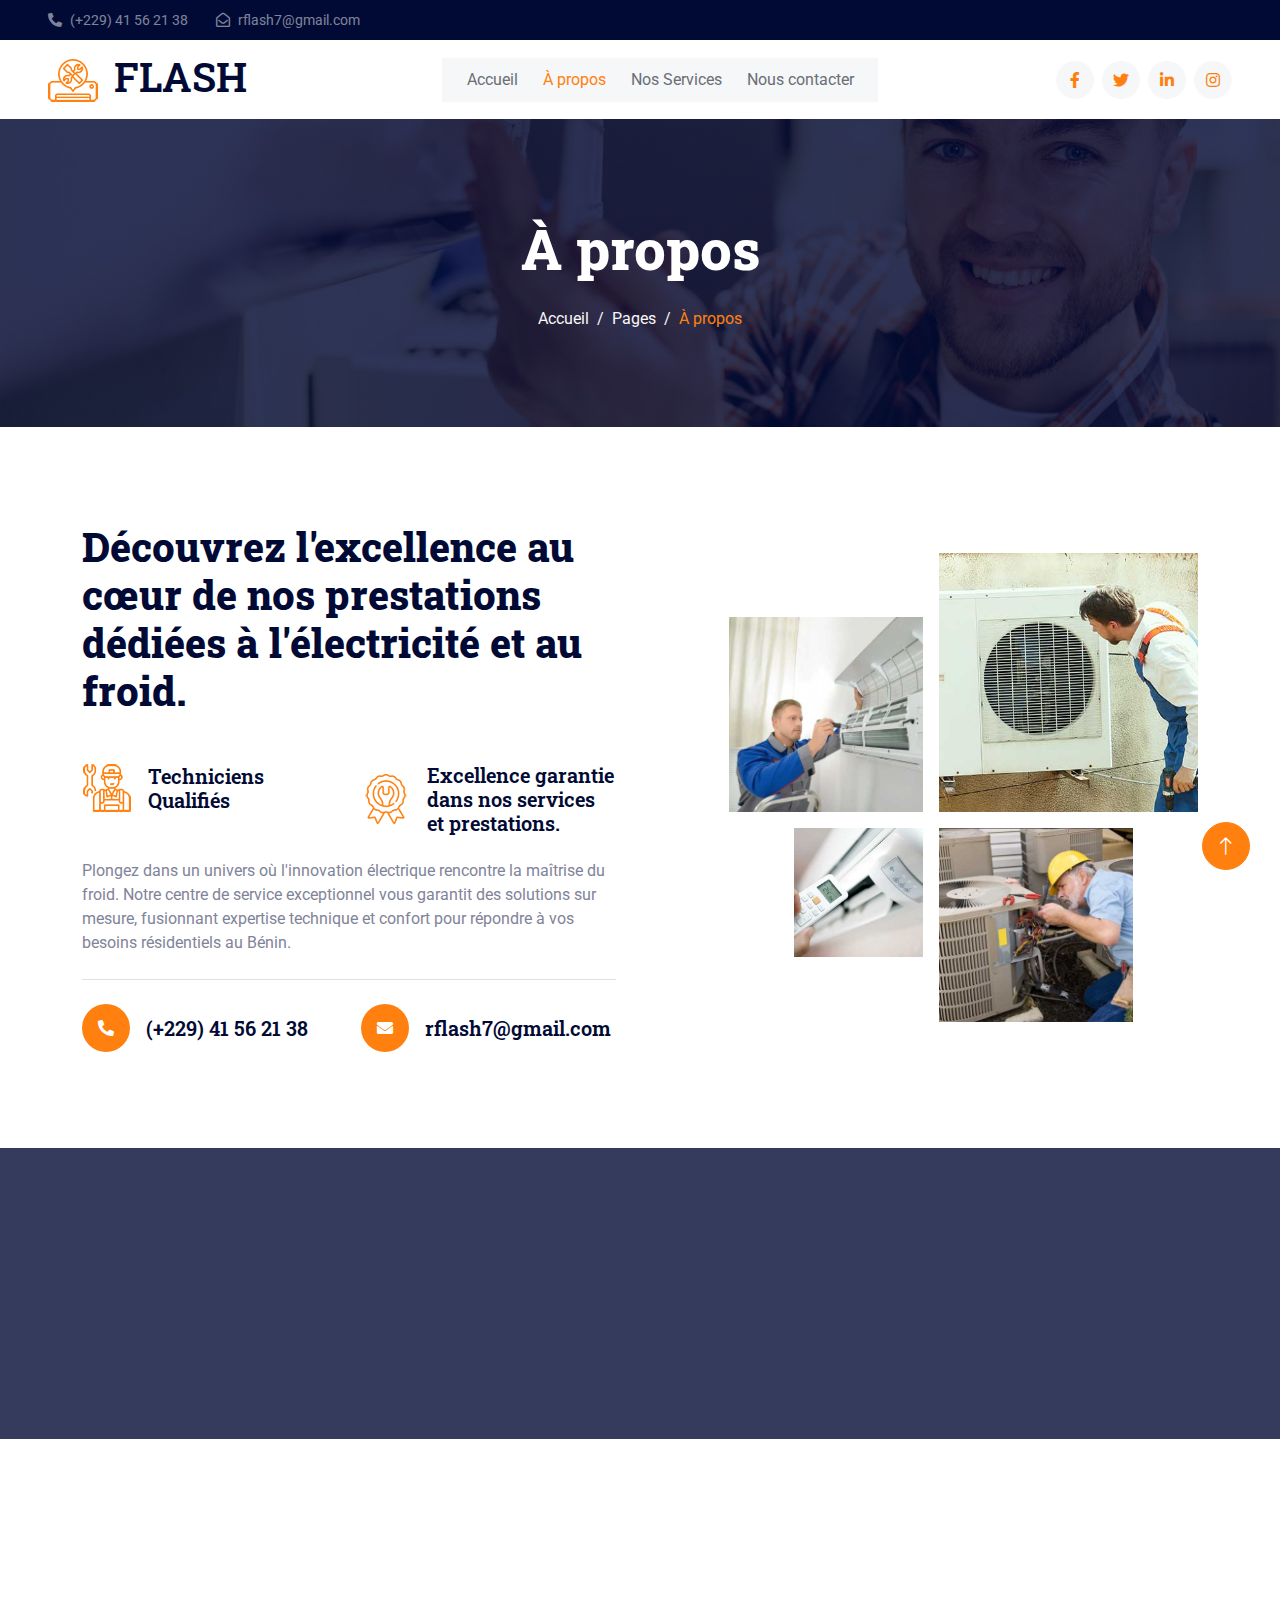
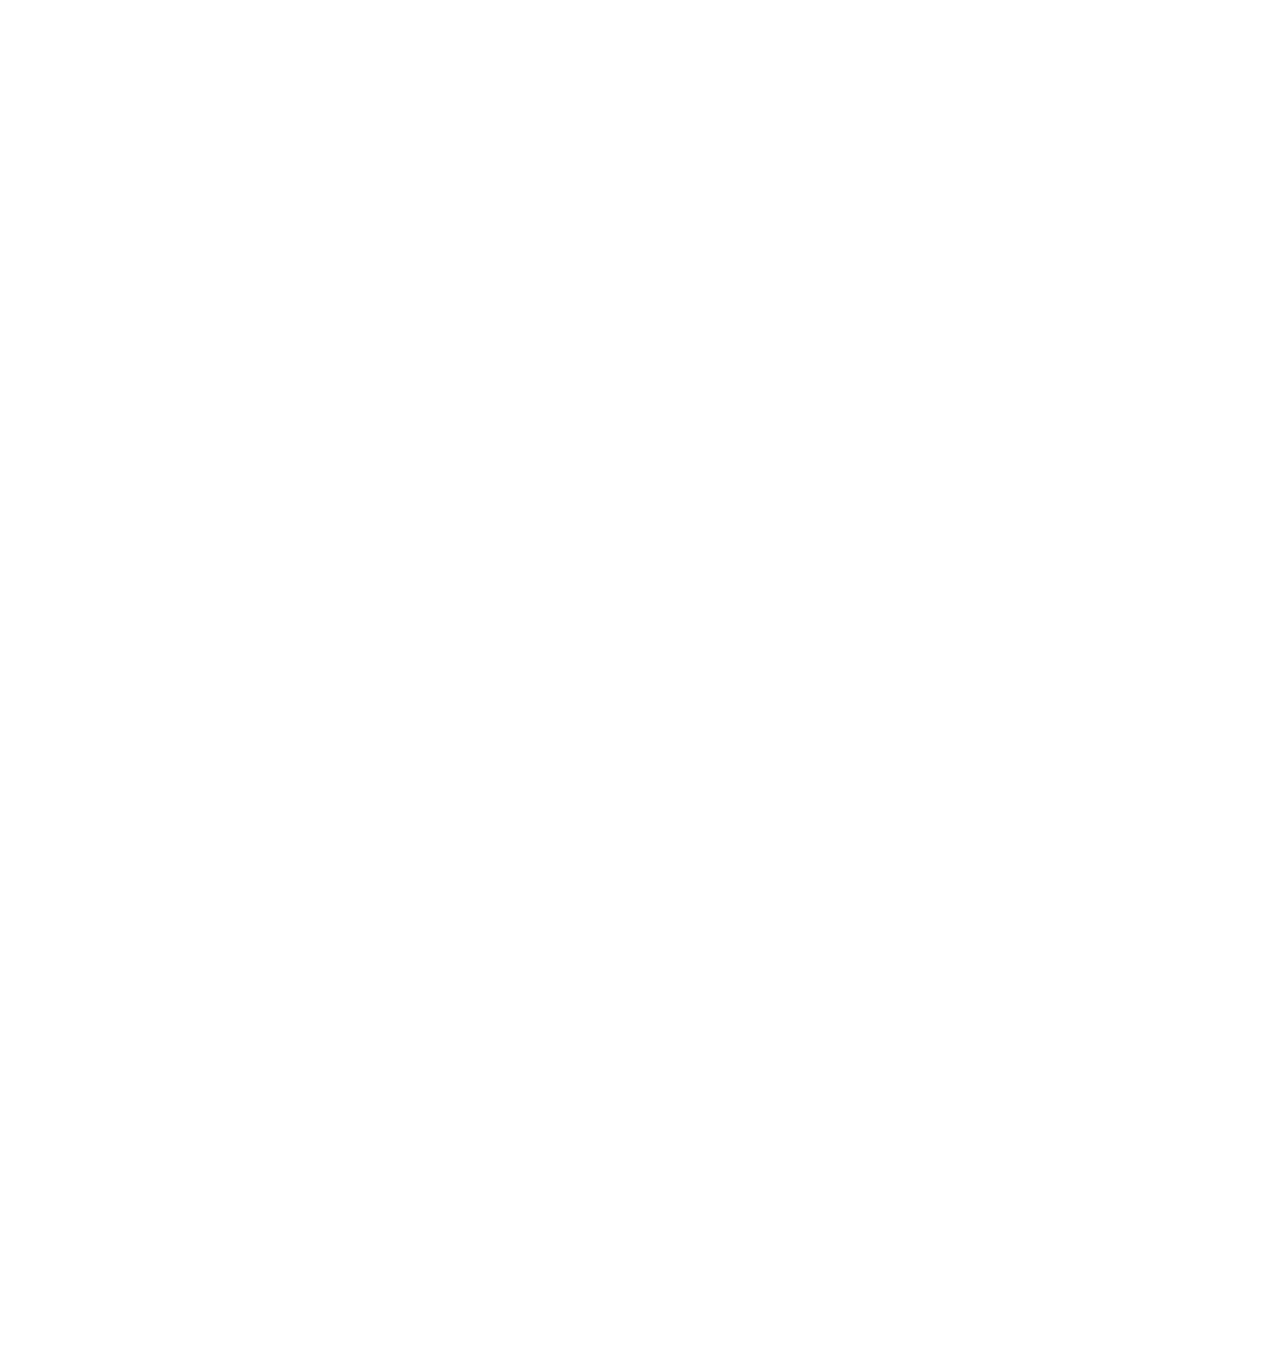
<file: about.html>
<!DOCTYPE html>
<html lang="en">

<head>
    <meta charset="utf-8">
    <title>FLASH - Électricité Climatisation | Froid ménager et industriel</title>
    <meta content="width=device-width, initial-scale=1.0" name="viewport">
    <meta content="" name="keywords">
    <meta content="" name="description">

    <!-- Favicon -->
    <link href="img/favicon.ico" rel="icon">

    <!-- Google Web Fonts -->
    <link rel="preconnect" href="https://fonts.googleapis.com">
    <link rel="preconnect" href="https://fonts.gstatic.com" crossorigin>
    <link href="https://fonts.googleapis.com/css2?family=Roboto+Slab:wght@400;600;800&family=Roboto:wght@400;500;700&display=swap" rel="stylesheet"> 

    <!-- Icon Font Stylesheet -->
    <link href="https://cdnjs.cloudflare.com/ajax/libs/font-awesome/5.10.0/css/all.min.css" rel="stylesheet">
    <link href="https://cdn.jsdelivr.net/npm/bootstrap-icons@1.4.1/font/bootstrap-icons.css" rel="stylesheet">

    <!-- Libraries Stylesheet -->
    <link href="lib/animate/animate.min.css" rel="stylesheet">
    <link href="lib/owlcarousel/assets/owl.carousel.min.css" rel="stylesheet">

    <!-- Customized Bootstrap Stylesheet -->
    <link href="css/bootstrap.min.css" rel="stylesheet">

    <!-- Template Stylesheet -->
    <link href="css/style.css" rel="stylesheet">
</head>

<body>
    <!-- Spinner Start -->
    <!-- <div id="spinner" class="show bg-white position-fixed translate-middle w-100 vh-100 top-50 start-50 d-flex align-items-center justify-content-center">
        <div class="spinner-grow text-primary" role="status"></div>
    </div> -->
    <!-- Spinner End -->


    <!-- Topbar Start -->
    <div class="container-fluid bg-dark text-white-50 py-2 px-0 d-none d-lg-block">
        <div class="row gx-0 align-items-center">
            <div class="col-lg-7 px-5 text-start">
                <div class="h-100 d-inline-flex align-items-center me-4">
                    <small class="fa fa-phone-alt me-2"></small>
                    <small>
                        (+229) 41 56 21 38</small>
                </div>
                <div class="h-100 d-inline-flex align-items-center me-4">
                    <small class="far fa-envelope-open me-2"></small>
                    <small>rflash7@gmail.com</small>
                </div>
            </div>
            <!-- <div class="col-lg-5 px-5 text-end">
                <ol class="breadcrumb justify-content-end mb-0">
                    <li class="breadcrumb-item"><a class="text-white-50 small" href="#">Home</a></li>
                    <li class="breadcrumb-item"><a class="text-white-50 small" href="#">Terms</a></li>
                    <li class="breadcrumb-item"><a class="text-white-50 small" href="#">Privacy</a></li>
                    <li class="breadcrumb-item"><a class="text-white-50 small" href="#">Support</a></li>
                </ol>
            </div> -->
        </div>
    </div>
    <!-- Topbar End -->


    <!-- Navbar Start -->
    <nav class="navbar navbar-expand-lg bg-white navbar-light sticky-top px-4 px-lg-5">
        <a href="index.html" class="navbar-brand d-flex align-items-center">
            <h1 class="m-0"><img class="img-fluid me-3" src="img/icon/icon-02-primary.png" alt="">FLASH</h1>
        </a>
        <button type="button" class="navbar-toggler" data-bs-toggle="collapse" data-bs-target="#navbarCollapse">
            <span class="navbar-toggler-icon"></span>
        </button>
        <div class="collapse navbar-collapse" id="navbarCollapse">
            <div class="navbar-nav mx-auto bg-light pe-4 py-3 py-lg-0">
                <a href="index.html" class="nav-item nav-link">Accueil</a>
                <a href="about.html" class="nav-item nav-link active">À propos</a>
                <a href="service.html" class="nav-item nav-link">Nos Services</a>
                <!-- <div class="nav-item dropdown">
                    <a href="#" class="nav-link dropdown-toggle" data-bs-toggle="dropdown">Pages</a>
                    <div class="dropdown-menu bg-light border-0 m-0">
                        <a href="feature.html" class="dropdown-item">Features</a>
                        <a href="quote.html" class="dropdown-item">Devis gratuit</a>
                        <a href="team.html" class="dropdown-item">Notre équipe</a>
                        <a href="testimonial.html" class="dropdown-item">Testimonial</a>
                        <a href="404.html" class="dropdown-item">404 Page</a>
                    </div>
                </div> -->
                <a href="contact.html" class="nav-item nav-link">Nous contacter</a>
            </div>
            <div class="h-100 d-lg-inline-flex align-items-center d-none">
                <a class="btn btn-square rounded-circle bg-light text-primary me-2" href=""><i class="fab fa-facebook-f"></i></a>
                <a class="btn btn-square rounded-circle bg-light text-primary me-2" href=""><i class="fab fa-twitter"></i></a>
                <a class="btn btn-square rounded-circle bg-light text-primary me-2" href=""><i class="fab fa-linkedin-in"></i></a>
                <a class="btn btn-square rounded-circle bg-light text-primary me-0" href=""><i class="fab fa-instagram"></i></a>
            </div>
        </div>
    </nav>
    <!-- Navbar End -->


    <!-- Page Header Start -->
    <div class="container-fluid page-header py-5 mb-5 wow fadeIn" data-wow-delay="0.1s">
        <div class="container text-center py-5">
            <h1 class="display-4 text-white animated slideInDown mb-4">À propos</h1>
            <nav aria-label="breadcrumb animated slideInDown">
                <ol class="breadcrumb justify-content-center mb-0">
                    <li class="breadcrumb-item"><a href="#">Accueil</a></li>
                    <li class="breadcrumb-item"><a href="#">Pages</a></li>
                    <li class="breadcrumb-item active" aria-current="page">À propos</li>
                </ol>
            </nav>
        </div>
    </div>
    <!-- Page Header End -->


    <!-- About Start -->
     <div class="container-xxl py-5">
        <div class="container">
            <div class="row g-5 align-items-center">
                <div class="col-lg-6 wow fadeInUp" data-wow-delay="0.5s">
                    <div class="h-100">
                        <h1 class="display-6 mb-5">Découvrez l'excellence au cœur de nos prestations dédiées à l'électricité et au froid.</h1>
                        <div class="row g-4 mb-4">
                            <div class="col-sm-6">
                                <div class="d-flex align-items-center">
                                    <img class="flex-shrink-0 me-3" src="img/icon/icon-07-primary.png" alt="">
                                    <h5 class="mb-0">Techniciens Qualifiés</h5>
                                </div>
                            </div>
                            <div class="col-sm-6">
                                <div class="d-flex align-items-center">
                                    <img class="flex-shrink-0 me-3" src="img/icon/icon-09-primary.png" alt="">
                                    <h5 class="mb-0">Excellence garantie dans nos services et prestations.</h5>
                                </div>
                            </div>
                        </div>
                        <p class="mb-4">Plongez dans un univers où l'innovation électrique rencontre la maîtrise du froid. Notre centre de service exceptionnel vous garantit des solutions sur mesure, fusionnant expertise technique et confort pour répondre à vos besoins résidentiels au Bénin.</p>
                        <div class="border-top mt-4 pt-4">
                            <div class="row">
                                <div class="col-sm-6">
                                    <div class="d-flex align-items-center">
                                        <div class="btn-lg-square bg-primary rounded-circle me-3">
                                            <i class="fa fa-phone-alt text-white"></i>
                                        </div>
                                        <h5 class="mb-0">
                                            (+229) 41 56 21 38</h5>
                                    </div>
                                </div>
                                <div class="col-sm-6">
                                    <div class="d-flex align-items-center">
                                        <div class="btn-lg-square bg-primary rounded-circle me-3">
                                            <i class="fa fa-envelope text-white"></i>
                                        </div>
                                        <h5 class="mb-0">rflash7@gmail.com</h5>
                                    </div>
                                </div>
                            </div>
                        </div>
                    </div>
                </div>
                <div class="col-lg-6">
                    <div class="row g-3">
                        <div class="col-6 text-end">
                            <img class="img-fluid w-75 wow zoomIn" data-wow-delay="0.1s" src="img/about-1.jpg" style="margin-top: 25%;">
                        </div>
                        <div class="col-6 text-start">
                            <img class="img-fluid w-100 wow zoomIn" data-wow-delay="0.3s" src="img/about-2.jpg">
                        </div>
                        <div class="col-6 text-end">
                            <img class="img-fluid w-50 wow zoomIn" data-wow-delay="0.5s" src="img/about-3.jpg">
                        </div>
                        <div class="col-6 text-start">
                            <img class="img-fluid w-75 wow zoomIn" data-wow-delay="0.7s" src="img/about-4.jpg">
                        </div>
                    </div>
                </div>
            </div>
        </div>
    </div>
    <!-- About End -->


    <!-- Facts Start -->
    <div class="container-fluid facts my-5 py-5" data-parallax="scroll" data-image-src="img/carousel-1.jpg">
        <div class="container py-5">
            <div class="row g-5">
                <div class="col-sm-6 col-lg-3 wow fadeIn" data-wow-delay="0.1s">
                    <h1 class="display-4 text-white" data-toggle="counter-up">195</h1>
                    <span class="text-primary">Clients Satisfait</span>
                </div>
                <div class="col-sm-6 col-lg-3 wow fadeIn" data-wow-delay="0.3s">
                    <h1 class="display-4 text-white" data-toggle="counter-up">212</h1>
                    <span class="text-primary">Chantiers Réusssi</span>
                </div>
                
                <div class="col-sm-6 col-lg-3 wow fadeIn" data-wow-delay="0.7s">
                    <h1 class="display-4 text-white" data-toggle="counter-up">17</h1>
                    <span class="text-primary">Membres de l’équipe</span>
                </div>
            </div>
        </div>
    </div>
    <!-- Facts End -->


    <!-- Team Start -->
    <div class="container-xxl py-5">
        <div class="container">
            <div class="text-center mx-auto wow fadeInUp" data-wow-delay="0.1s" style="max-width: 500px;">
                <h1 class="display-6 mb-5">Découvrez les membres de notre équipe professionnelle</h1>
            </div>
            <div class="row g-4">
                <div class="col-lg-3 col-md-6 wow fadeInUp" data-wow-delay="0.1s">
                    <div class="team-item">
                        <div class="team-img position-relative overflow-hidden">
                            <img class="img-fluid" src="img/team-1.jpg" alt="">
                            <div class="team-social">
                                <a class="btn btn-square btn-primary rounded-circle m-1" href=""><i class="fab fa-facebook-f"></i></a>
                                <a class="btn btn-square btn-primary rounded-circle m-1" href=""><i class="fab fa-twitter"></i></a>
                                <a class="btn btn-square btn-primary rounded-circle m-1" href=""><i class="fab fa-instagram"></i></a>
                            </div>
                        </div>
                        <div class="bg-light text-center p-4">
                            <h5>Alexandre Kpodjido</h5>
                            <span class="text-primary">Ingénieur en Climatisation et Froid</span>
                        </div>
                    </div>
                </div>
                <div class="col-lg-3 col-md-6 wow fadeInUp" data-wow-delay="0.3s">
                    <div class="team-item">
                        <div class="team-img position-relative overflow-hidden">
                            <img class="img-fluid" src="img/team-2.jpg" alt="">
                            <div class="team-social">
                                <a class="btn btn-square btn-primary rounded-circle m-1" href=""><i class="fab fa-facebook-f"></i></a>
                                <a class="btn btn-square btn-primary rounded-circle m-1" href=""><i class="fab fa-twitter"></i></a>
                                <a class="btn btn-square btn-primary rounded-circle m-1" href=""><i class="fab fa-instagram"></i></a>
                            </div>
                        </div>
                        <div class="bg-light text-center p-4">
                            <h5>Julien Sètondji</h5>
                            <span class="text-primary">Électricien Spécialisé en Systèmes de Refroidissement</span>
                        </div>
                    </div>
                </div>
                <div class="col-lg-3 col-md-6 wow fadeInUp" data-wow-delay="0.5s">
                    <div class="team-item">
                        <div class="team-img position-relative overflow-hidden">
                            <img class="img-fluid" src="img/team-3.jpg" alt="">
                            <div class="team-social">
                                <a class="btn btn-square btn-primary rounded-circle m-1" href=""><i class="fab fa-facebook-f"></i></a>
                                <a class="btn btn-square btn-primary rounded-circle m-1" href=""><i class="fab fa-twitter"></i></a>
                                <a class="btn btn-square btn-primary rounded-circle m-1" href=""><i class="fab fa-instagram"></i></a>
                            </div>
                        </div>
                        <div class="bg-light text-center p-4">
                            <h5>Vincent Azohou</h5>
                            <span class="text-primary">Technicien en Maintenance Électrique et Climatisation</span>
                        </div>
                    </div>
                </div>
                <div class="col-lg-3 col-md-6 wow fadeInUp" data-wow-delay="0.7s">
                    <div class="team-item">
                        <div class="team-img position-relative overflow-hidden">
                            <img class="img-fluid" src="img/team-4.jpg" alt="">
                            <div class="team-social">
                                <a class="btn btn-square btn-primary rounded-circle m-1" href=""><i class="fab fa-facebook-f"></i></a>
                                <a class="btn btn-square btn-primary rounded-circle m-1" href=""><i class="fab fa-twitter"></i></a>
                                <a class="btn btn-square btn-primary rounded-circle m-1" href=""><i class="fab fa-instagram"></i></a>
                            </div>
                        </div>
                        <div class="bg-light text-center p-4">
                            <h5>Collins HAYA</h5>
                            <span class="text-primary">Expert en Optimisation de l'Énergie et du Froid</span>
                        </div>
                    </div>
                </div>
            </div>
        </div>
    </div>
    <!-- Team End -->


    <!-- Footer Start -->
    <div class="container-fluid bg-dark footer mt-5 pt-5 wow fadeIn" data-wow-delay="0.1s">
        <div class="container py-5">
            <div class="row g-5">
                <div class="col-md-6">
                    <h1 class="text-white mb-4"><img class="img-fluid me-3" src="img/icon/icon-02-light.png" alt="">FLASH</h1>
                    <span>Découvrez la quintessence du confort avec FLASH. En tant qu'experts en climatisation, froid et électricité, nous marions l'innovation à la performance pour transformer votre espace de vie ou de travail. Notre engagement envers l'excellence se reflète dans chaque projet que nous entreprenons. Joignez-vous à notre famille de clients satisfaits et expérimentez le summum du bien-être.</span>
                </div>
                <div class="col-md-6">
                    <h5 class="text-light mb-4">Newsletter</h5>
                    <p>Recevez des conseils exclusifs, abonnez-vous à notre newsletter dès maintenant !</p>
                    <div class="position-relative">
                        <input class="form-control bg-transparent w-100 py-3 ps-4 pe-5" id="emails" type="text" placeholder="Votre email">
                        <button type="button" id="saveEmails" class="btn btn-primary py-2 px-3 position-absolute top-0 end-0 mt-2 me-2">S'inscrire</button>
                        <div id="message2" style="display: none; text-align: center; font-size: 18px;"></div>
                    </div>
                </div>
                <div class="col-lg-3 col-md-6">
                    <h5 class="text-light mb-4">Nous contacter</h5>
                    <p><i class="fa fa-map-marker-alt me-3"></i>45 Houédonou, Godomey, Cotonou/Bénin</p>
                    <p><i class="fa fa-phone-alt me-3"></i>
                        (+229) 41 56 21 38</p>
                    <p><i class="fa fa-envelope me-3"></i>rflash7@gmail.com</p>
                </div>
                <div class="col-lg-3 col-md-6">
                    <h5 class="text-light mb-4">Nos Services</h5>
                    <a class="btn btn-link" href="contact/index.html">Installation de Systèmes de Climatisation</a>
                    <a class="btn btn-link" href="contact/index.html">Services de Refroidissement sur Mesures</a>
                    <a class="btn btn-link" href="contact/index.html">Services d'électricité sur Mesure</a>
                    <a class="btn btn-link" href="contact/index.html">Évaluation périodique de vos installations électrique</a>
                </div>
                <div class="col-lg-3 col-md-6">
                    <h5 class="text-light mb-4">Liens Rapides</h5>
                    <a class="btn btn-link" href="about.html">À propos</a>
                    <a class="btn btn-link" href="contact.html">Nous Contacter</a>
                    <a class="btn btn-link" href="service.html">Nos Services</a>
                    <a class="btn btn-link" href="Confirm_Password/adminConnect.html">Se Connecter</a>
                </div>
                <div class="col-lg-3 col-md-6">
                    <h5 class="text-light mb-4">Nous Suivre</h5>
                    <div class="d-flex">
                        <a class="btn btn-square rounded-circle me-1" href=""><i class="fab fa-twitter"></i></a>
                        <a class="btn btn-square rounded-circle me-1" href=""><i class="fab fa-facebook-f"></i></a>
                        <a class="btn btn-square rounded-circle me-1" href=""><i class="fab fa-youtube"></i></a>
                        <a class="btn btn-square rounded-circle me-1" href=""><i class="fab fa-linkedin-in"></i></a>
                    </div>
                </div>
            </div>
        </div>
        <div class="container-fluid copyright">
            <div class="container">
                <div class="row">
                    <div class="col-md-6 text-center text-md-start mb-3 mb-md-0">
                        &copy; <a href="#">FLASH</a>, Tout Droits Réservés.
                    </div>
                    <div class="col-md-6 text-center text-md-end">
                        Site web créé par <a href="">Collins HAYA</a>
                    </div>
                </div>
            </div>
        </div>
    </div>
    <!-- Footer End -->


    <!-- Back to Top -->
    <a href="#" class="btn btn-lg btn-primary btn-lg-square rounded-circle back-to-top"><i class="bi bi-arrow-up"></i></a>


    <!-- JavaScript Libraries -->
    <script src="https://code.jquery.com/jquery-3.4.1.min.js"></script>
    <script src="https://cdn.jsdelivr.net/npm/bootstrap@5.0.0/dist/js/bootstrap.bundle.min.js"></script>
    <script src="lib/wow/wow.min.js"></script>
    <script src="lib/easing/easing.min.js"></script>
    <script src="lib/waypoints/waypoints.min.js"></script>
    <script src="lib/owlcarousel/owl.carousel.min.js"></script>
    <script src="lib/counterup/counterup.min.js"></script>
    <script src="lib/parallax/parallax.min.js"></script>

    <!-- Template Javascript -->
    <script src="js/main.js"></script>

<script>
     document.addEventListener("DOMContentLoaded", function() {
            const saveButton = document.getElementById("saveEmails");
            const emailInput = document.getElementById("emails");
            const messageDiv = document.getElementById("message2");
    
            const emailList = JSON.parse(localStorage.getItem("emailList")) || [];
    
            saveButton.addEventListener("click", function() {
                const email = emailInput.value.trim();
                
                if (isValidEmail(email)) {
                    if (!emailList.includes(email)) {
                        emailList.push(email);
                        localStorage.setItem("emailList", JSON.stringify(emailList));
                        showMessage("Bravo ! Votre adresse e-mail a bien été enregistrée.", true);
                        emailInput.value = ""; // Réinitialiser le champ d'entrée
                    } else {
                        showMessage("Cette adresse e-mail est déjà inscrite.", false);
                    }
                } else {
                    showMessage("Veuillez entrer une adresse e-mail valide.", false);
                }
            });
    
            function showMessage(message, isSuccess) {
                messageDiv.textContent = message;
                messageDiv.style.display = "block";
                messageDiv.style.margin = "15px";
                messageDiv.style.color = isSuccess ? "#7ff509" : "red";
                setTimeout(function() {
                    messageDiv.style.display = "none";
                }, 3000);
            }
    
            function isValidEmail(email) {
                // Utilisez une expression régulière pour valider l'adresse e-mail
                const emailPattern = /^[^\s@]+@[^\s@]+\.[^\s@]+$/;
                return emailPattern.test(email);
            }
        });
</script>


</body>

</html>
</file>
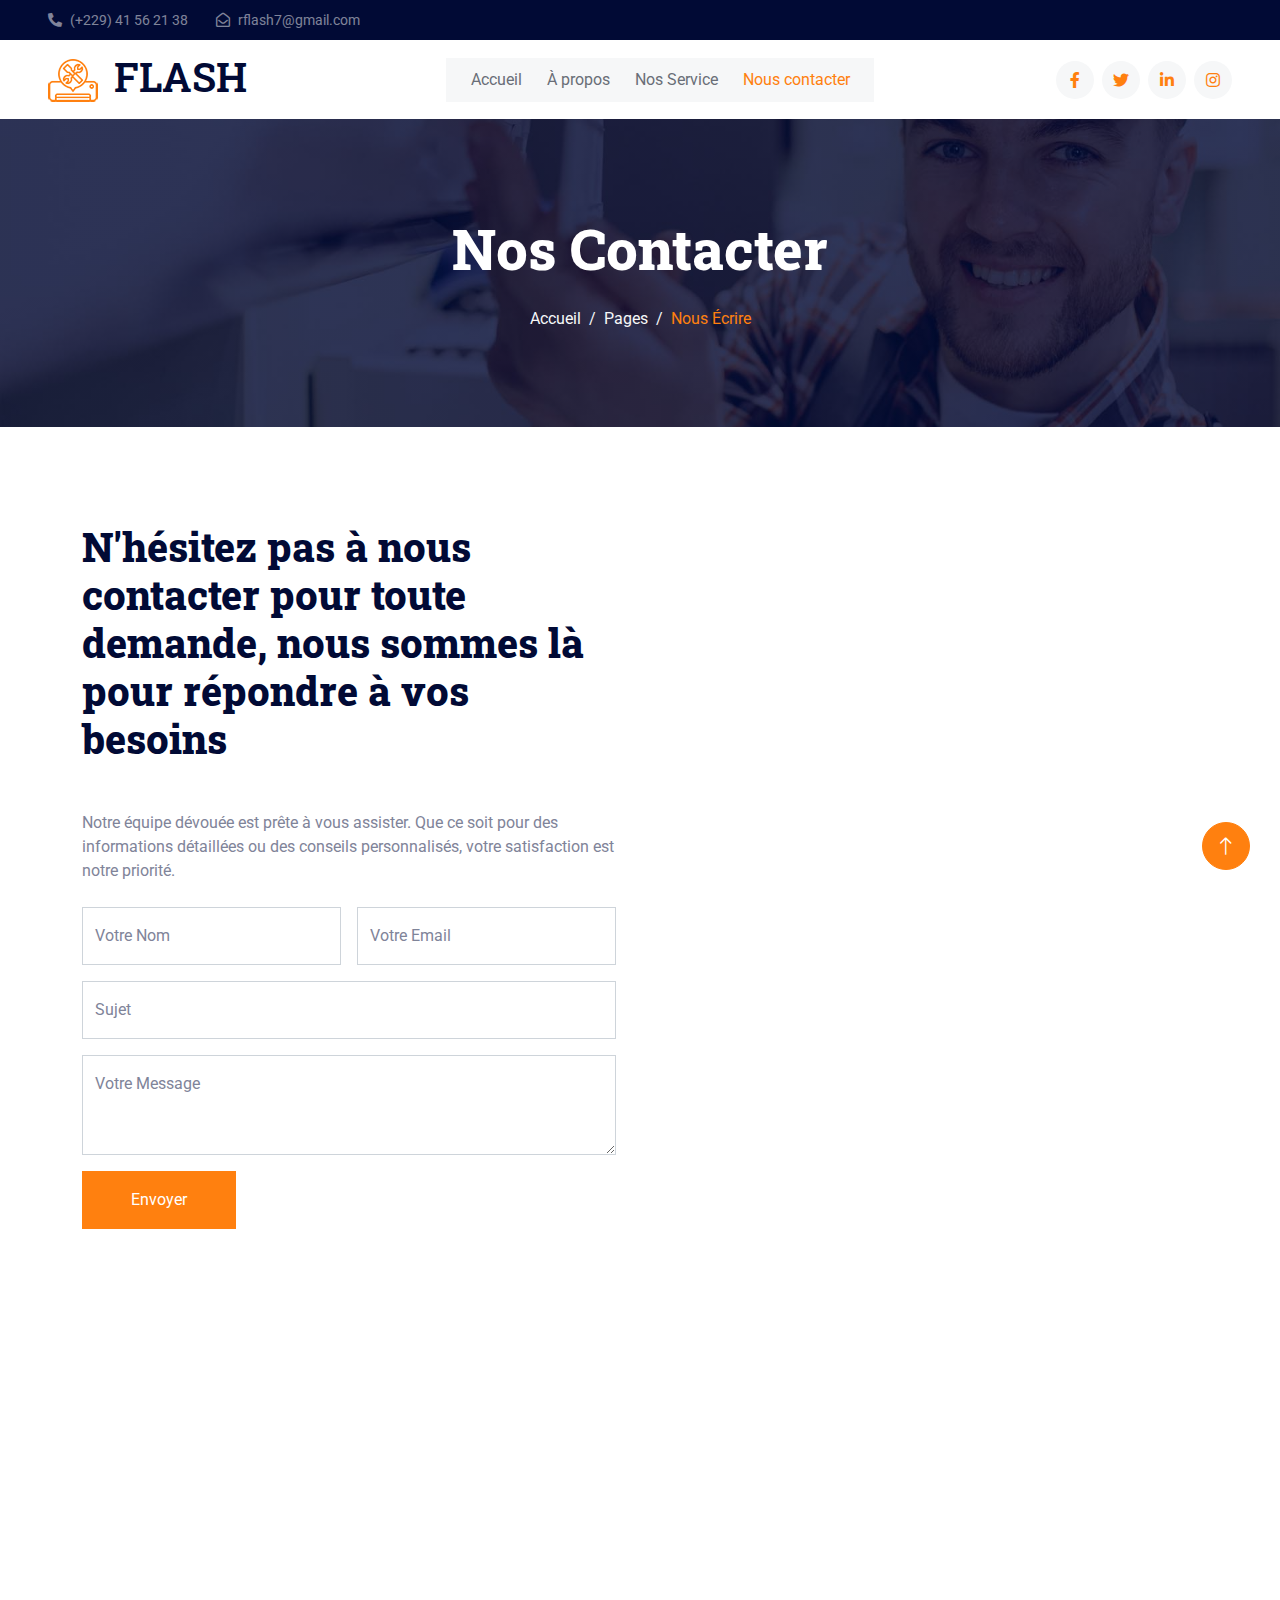
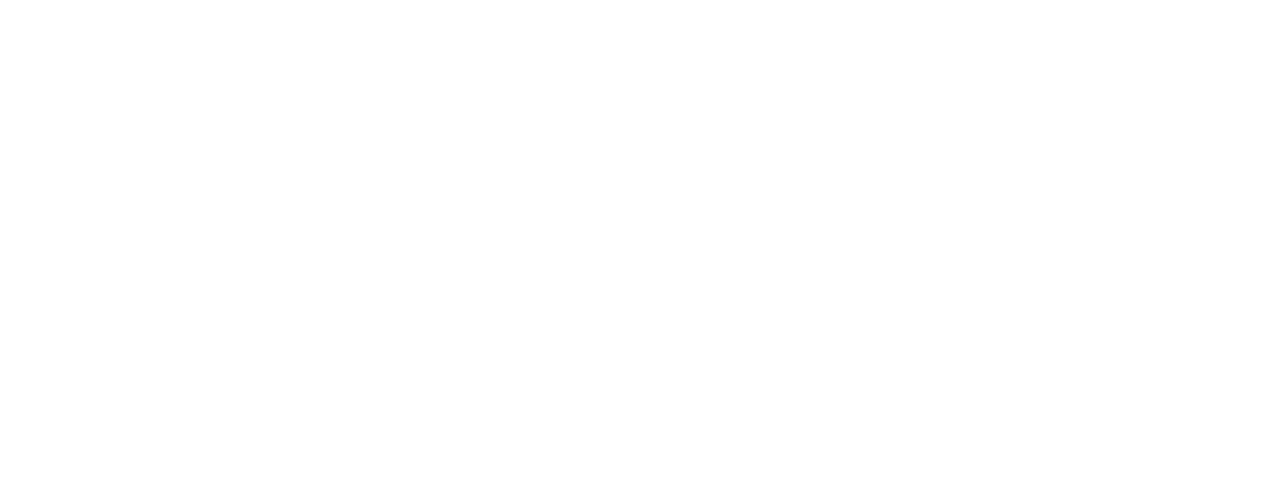
<file: contact.html>
<!DOCTYPE html>
<html lang="en">

<head>
    <meta charset="utf-8">
    <title>FLASH - Électricité Climatisation | Froid ménager et industriel</title>
    <meta content="width=device-width, initial-scale=1.0" name="viewport">
    <meta content="" name="keywords">
    <meta content="" name="description">

    <!-- Favicon -->
    <link href="img/favicon.ico" rel="icon">

    <!-- Google Web Fonts -->
    <link rel="preconnect" href="https://fonts.googleapis.com">
    <link rel="preconnect" href="https://fonts.gstatic.com" crossorigin>
    <link href="https://fonts.googleapis.com/css2?family=Roboto+Slab:wght@400;600;800&family=Roboto:wght@400;500;700&display=swap" rel="stylesheet"> 

    <!-- Icon Font Stylesheet -->
    <link href="https://cdnjs.cloudflare.com/ajax/libs/font-awesome/5.10.0/css/all.min.css" rel="stylesheet">
    <link href="https://cdn.jsdelivr.net/npm/bootstrap-icons@1.4.1/font/bootstrap-icons.css" rel="stylesheet">

    <!-- Libraries Stylesheet -->
    <link href="lib/animate/animate.min.css" rel="stylesheet">
    <link href="lib/owlcarousel/assets/owl.carousel.min.css" rel="stylesheet">

    <!-- Customized Bootstrap Stylesheet -->
    <link href="css/bootstrap.min.css" rel="stylesheet">

    <!-- Template Stylesheet -->
    <link href="css/style.css" rel="stylesheet">
</head>

<body>
    <!-- Spinner Start -->
    <!-- <div id="spinner" class="show bg-white position-fixed translate-middle w-100 vh-100 top-50 start-50 d-flex align-items-center justify-content-center">
        <div class="spinner-grow text-primary" role="status"></div>
    </div> -->
    <!-- Spinner End -->


    <!-- Topbar Start -->
    <div class="container-fluid bg-dark text-white-50 py-2 px-0 d-none d-lg-block">
        <div class="row gx-0 align-items-center">
            <div class="col-lg-7 px-5 text-start">
                <div class="h-100 d-inline-flex align-items-center me-4">
                    <small class="fa fa-phone-alt me-2"></small>
                    <small>
                        (+229) 41 56 21 38</small>
                </div>
                <div class="h-100 d-inline-flex align-items-center me-4">
                    <small class="far fa-envelope-open me-2"></small>
                    <small>rflash7@gmail.com</small>
                </div>
            </div>
            <!-- <div class="col-lg-5 px-5 text-end">
                <ol class="breadcrumb justify-content-end mb-0">
                    <li class="breadcrumb-item"><a class="text-white-50 small" href="#">Home</a></li>
                    <li class="breadcrumb-item"><a class="text-white-50 small" href="#">Terms</a></li>
                    <li class="breadcrumb-item"><a class="text-white-50 small" href="#">Privacy</a></li>
                    <li class="breadcrumb-item"><a class="text-white-50 small" href="#">Support</a></li>
                </ol>
            </div> -->
        </div>
    </div>
    <!-- Topbar End -->


    <!-- Navbar Start -->
    <nav class="navbar navbar-expand-lg bg-white navbar-light sticky-top px-4 px-lg-5">
        <a href="index.html" class="navbar-brand d-flex align-items-center">
            <h1 class="m-0"><img class="img-fluid me-3" src="img/icon/icon-02-primary.png" alt="">FLASH</h1>
        </a>
        <button type="button" class="navbar-toggler" data-bs-toggle="collapse" data-bs-target="#navbarCollapse">
            <span class="navbar-toggler-icon"></span>
        </button>
        <div class="collapse navbar-collapse" id="navbarCollapse">
            <div class="navbar-nav mx-auto bg-light pe-4 py-3 py-lg-0">
                <a href="index.html" class="nav-item nav-link">Accueil</a>
                <a href="about.html" class="nav-item nav-link">À propos</a>
                <a href="service.html" class="nav-item nav-link">Nos Service</a>
                <!-- <div class="nav-item dropdown">
                    <a href="#" class="nav-link dropdown-toggle" data-bs-toggle="dropdown">Pages</a>
                    <div class="dropdown-menu bg-light border-0 m-0">
                        <a href="feature.html" class="dropdown-item">Features</a>
                        <a href="quote.html" class="dropdown-item">Free Quote</a>
                        <a href="team.html" class="dropdown-item">Our Team</a>
                        <a href="testimonial.html" class="dropdown-item">Testimonial</a>
                        <a href="404.html" class="dropdown-item">404 Page</a>
                    </div>
                </div> -->
                <a href="contact.html" class="nav-item nav-link active">Nous contacter</a>
            </div>
            <div class="h-100 d-lg-inline-flex align-items-center d-none">
                <a class="btn btn-square rounded-circle bg-light text-primary me-2" href=""><i class="fab fa-facebook-f"></i></a>
                <a class="btn btn-square rounded-circle bg-light text-primary me-2" href=""><i class="fab fa-twitter"></i></a>
                <a class="btn btn-square rounded-circle bg-light text-primary me-2" href=""><i class="fab fa-linkedin-in"></i></a>
                <a class="btn btn-square rounded-circle bg-light text-primary me-0" href=""><i class="fab fa-instagram"></i></a>
            </div>
        </div>
    </nav>
    <!-- Navbar End -->


    <!-- Page Header Start -->
    <div class="container-fluid page-header py-5 mb-5 wow fadeIn" data-wow-delay="0.1s">
        <div class="container text-center py-5">
            <h1 class="display-4 text-white animated slideInDown mb-4">Nos Contacter</h1>
            <nav aria-label="breadcrumb animated slideInDown">
                <ol class="breadcrumb justify-content-center mb-0">
                    <li class="breadcrumb-item"><a href="#">Accueil</a></li>
                    <li class="breadcrumb-item"><a href="#">Pages</a></li>
                    <li class="breadcrumb-item active" aria-current="page">Nous Écrire</li>
                </ol>
            </nav>
        </div>
    </div>
    <!-- Page Header End -->


    <!-- Contact Start -->
    <div class="container-xxl py-5">
        <div class="container">
            <div class="row g-5">
                <div class="col-lg-6 wow fadeIn" data-wow-delay="0.1s">
                    <h1 class="display-6 mb-5">N'hésitez pas à nous contacter pour toute demande, nous sommes là pour répondre à vos besoins</h1>
                    <p class="mb-4">Notre équipe dévouée est prête à vous assister. Que ce soit pour des informations détaillées ou des conseils personnalisés, votre satisfaction est notre priorité.</p>
                    <form>
                        <div class="row g-3">
                            <div class="col-md-6">
                                <div class="form-floating">
                                    <input type="text" class="form-control" id="name" placeholder="Votre Votre nom">
                                    <label for="name">Votre Nom</label>
                                </div>
                            </div>
                            <div class="col-md-6">
                                <div class="form-floating">
                                    <input type="email" class="form-control" id="email" placeholder="Votre Email">
                                    <label for="email">Votre Email</label>
                                </div>
                            </div>
                            <div class="col-12">
                                <div class="form-floating">
                                    <input type="text" class="form-control" id="subject" placeholder="Sujet">
                                    <label for="subject">Sujet</label>
                                </div>
                            </div>
                            <div class="col-12">
                                <div class="form-floating">
                                    <textarea class="form-control" placeholder="Laissez un message" id="message" style="height: 100px"></textarea>
                                    <label for="message">Votre Message</label>
                                </div>
                            </div>
                            <div class="col-12">
                                <button class="btn btn-primary py-3 px-5" type="submit">Envoyer</button>
                            </div>
                        </div>
                    </form>
                </div>
                <div class="col-lg-6 wow fadeIn" data-wow-delay="0.5s" style="min-height: 450px;">
                    <div class="position-relative overflow-hidden h-100">
                        <iframe class="position-relative w-100 h-100"
                        src="https://www.google.com/maps/embed?pb=!1m18!1m12!1m3!1d3964.995821351856!2d2.3439114!3d6.394539!2m3!1f0!2f0!3f0!3m2!1i1024!2i768!4f13.1!3m3!1m2!1s0x102357e656394775%3A0xb8ab956f8197cafc!2zw4ljb2xlIFN1cMOpcmlldXIgU2FpbnRlIEbDqWxpY2l0w6kgR29kb21leQ!5e0!3m2!1sfr!2sbj!4v1678525394489!5m2!1sfr!2sbj"
                        frameborder="0" style="min-height: 450px; border:0;" allowfullscreen="" aria-hidden="false"
                        tabindex="0"></iframe>
                    </div>
                </div>
            </div>
        </div>
    </div>
    <!-- Contact End -->


    <!-- Footer Start -->
    <div class="container-fluid bg-dark footer mt-5 pt-5 wow fadeIn" data-wow-delay="0.1s">
        <div class="container py-5">
            <div class="row g-5">
                <div class="col-md-6">
                    <h1 class="text-white mb-4"><img class="img-fluid me-3" src="img/icon/icon-02-light.png" alt="">FLASH</h1>
                    <span>Découvrez la quintessence du confort avec FLASH. En tant qu'experts en climatisation, froid et électricité, nous marions l'innovation à la performance pour transformer votre espace de vie ou de travail. Notre engagement envers l'excellence se reflète dans chaque projet que nous entreprenons. Joignez-vous à notre famille de clients satisfaits et expérimentez le summum du bien-être.</span>
                </div>
                <div class="col-md-6">
                    <h5 class="text-light mb-4">Newsletter</h5>
                    <p>Recevez des conseils exclusifs, abonnez-vous à notre newsletter dès maintenant !</p>
                    <div class="position-relative">
                        <input class="form-control bg-transparent w-100 py-3 ps-4 pe-5" id="emails" type="text" placeholder="Votre email">
                        <button type="button" id="saveEmails" class="btn btn-primary py-2 px-3 position-absolute top-0 end-0 mt-2 me-2">S'inscrire</button>
                        <div id="message2" style="display: none; text-align: center; font-size: 18px;"></div>

                    </div>
                </div>
                <div class="col-lg-3 col-md-6">
                    <h5 class="text-light mb-4">Nous contacter</h5>
                    <p><i class="fa fa-map-marker-alt me-3"></i>45 Houédonou, Godomey, Cotonou/Bénin</p>
                    <p><i class="fa fa-phone-alt me-3"></i>
                        (+229) 41 56 21 38</p>
                    <p><i class="fa fa-envelope me-3"></i>rflash7@gmail.com</p>
                </div>
                <div class="col-lg-3 col-md-6">
                    <h5 class="text-light mb-4">Nos Services</h5>
                    <a class="btn btn-link" href="contact/index.html">Installation de Systèmes de Climatisation</a>
                    <a class="btn btn-link" href="contact/index.html">Services de Refroidissement sur Mesures</a>
                    <a class="btn btn-link" href="contact/index.html">Services d'électricité sur Mesure</a>
                    <a class="btn btn-link" href="contact/index.html">Évaluation périodique de vos installations électrique</a>
                </div>
                <div class="col-lg-3 col-md-6">
                    <h5 class="text-light mb-4">Liens Rapides</h5>
                    <a class="btn btn-link" href="about.html">À propos</a>
                    <a class="btn btn-link" href="contact.html">Nous Contacter</a>
                    <a class="btn btn-link" href="service.html">Nos Services</a>
                    <a class="btn btn-link" href="Confirm_Password/adminConnect.html">Se Connecter</a>
                </div>
                <div class="col-lg-3 col-md-6">
                    <h5 class="text-light mb-4">Nous Suivre</h5>
                    <div class="d-flex">
                        <a class="btn btn-square rounded-circle me-1" href=""><i class="fab fa-twitter"></i></a>
                        <a class="btn btn-square rounded-circle me-1" href=""><i class="fab fa-facebook-f"></i></a>
                        <a class="btn btn-square rounded-circle me-1" href=""><i class="fab fa-youtube"></i></a>
                        <a class="btn btn-square rounded-circle me-1" href=""><i class="fab fa-linkedin-in"></i></a>
                    </div>
                </div>
            </div>
        </div>
        <div class="container-fluid copyright">
            <div class="container">
                <div class="row">
                    <div class="col-md-6 text-center text-md-start mb-3 mb-md-0">
                        &copy; <a href="#">FLASH</a>, Tout Droits Réservés.
                    </div>
                    <div class="col-md-6 text-center text-md-end">
                        Site web créé par <a href="">Collins HAYA</a>
                    </div>
                </div>
            </div>
        </div>
    </div>
    <!-- Footer End -->


    <!-- Back to Top -->
    <a href="#" class="btn btn-lg btn-primary btn-lg-square rounded-circle back-to-top"><i class="bi bi-arrow-up"></i></a>


    <!-- JavaScript Libraries -->
    <script src="https://code.jquery.com/jquery-3.4.1.min.js"></script>
    <script src="https://cdn.jsdelivr.net/npm/bootstrap@5.0.0/dist/js/bootstrap.bundle.min.js"></script>
    <script src="lib/wow/wow.min.js"></script>
    <script src="lib/easing/easing.min.js"></script>
    <script src="lib/waypoints/waypoints.min.js"></script>
    <script src="lib/owlcarousel/owl.carousel.min.js"></script>
    <script src="lib/counterup/counterup.min.js"></script>
    <script src="lib/parallax/parallax.min.js"></script>

    <!-- Template Javascript -->
    <script src="js/main.js"></script>


    <script>
        document.addEventListener("DOMContentLoaded", function() {
               const saveButton = document.getElementById("saveEmails");
               const emailInput = document.getElementById("emails");
               const messageDiv = document.getElementById("message2");
       
               const emailList = JSON.parse(localStorage.getItem("emailList")) || [];
       
               saveButton.addEventListener("click", function() {
                   const email = emailInput.value.trim();
                   
                   if (isValidEmail(email)) {
                       if (!emailList.includes(email)) {
                           emailList.push(email);
                           localStorage.setItem("emailList", JSON.stringify(emailList));
                           showMessage("Bravo ! Votre adresse e-mail a bien été enregistrée.", true);
                           emailInput.value = ""; // Réinitialiser le champ d'entrée
                       } else {
                           showMessage("Cette adresse e-mail est déjà inscrite.", false);
                       }
                   } else {
                       showMessage("Veuillez entrer une adresse e-mail valide.", false);
                   }
               });
       
               function showMessage(message, isSuccess) {
                   messageDiv.textContent = message;
                   messageDiv.style.display = "block";
                   messageDiv.style.margin = "15px";
                   messageDiv.style.color = isSuccess ? "#7ff509" : "red";
                   setTimeout(function() {
                       messageDiv.style.display = "none";
                   }, 3000);
               }
       
               function isValidEmail(email) {
                   // Utilisez une expression régulière pour valider l'adresse e-mail
                   const emailPattern = /^[^\s@]+@[^\s@]+\.[^\s@]+$/;
                   return emailPattern.test(email);
               }
           });
   </script>


</body>

</html>
</file>
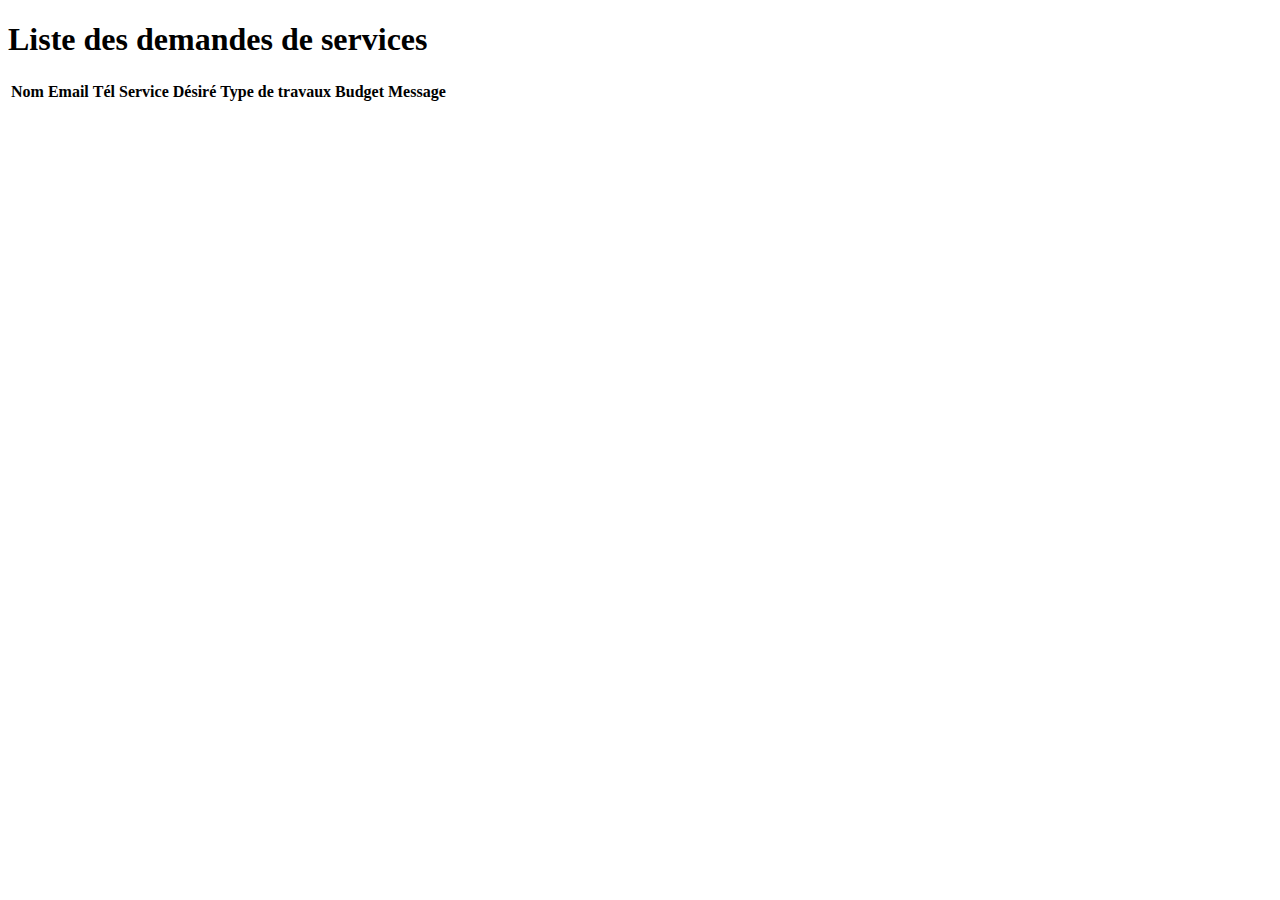
<file: job.html>
<!DOCTYPE html>
<html lang="fr">
<head>
    <meta charset="UTF-8">
    <meta name="viewport" content="width=device-width, initial-scale=1.0">
    <title>La liste des demandes de services et leurs détails</title>
</head>
<body>
    <h1>Liste des demandes de services</h1>
    <table id="jobTable">
        <thead>
            <tr>
                <th>Nom</th>
                <th>Email</th>
                <th>Tél</th>
                <th>Service Désiré</th>
                <th>Type de travaux</th>
                <th>Budget</th>
                <th>Message</th>
            </tr>
        </thead>
        <tbody>
            <!-- Les données seront ajoutées ici -->
        </tbody>
    </table>


    <script>
        document.addEventListener("DOMContentLoaded", function() {
            const jobTable = document.getElementById("jobTable");
    
            // Retrieve jobList from localStorage
            const jobList = JSON.parse(localStorage.getItem("jobList")) || [];
    
            // Populate the jobTable with data from jobList
            jobList.forEach(function(data) {
                const newRow = jobTable.insertRow();
                newRow.insertCell().textContent = data.name;
                newRow.insertCell().textContent = data.email;
                newRow.insertCell().textContent = data.phone;
                newRow.insertCell().textContent = data.service;
                newRow.insertCell().textContent = data.typeOfWork;
                newRow.insertCell().textContent = data.budget;
                newRow.insertCell().textContent = data.message;
            });
        });
    </script>
    




</body>
</html>
</file>
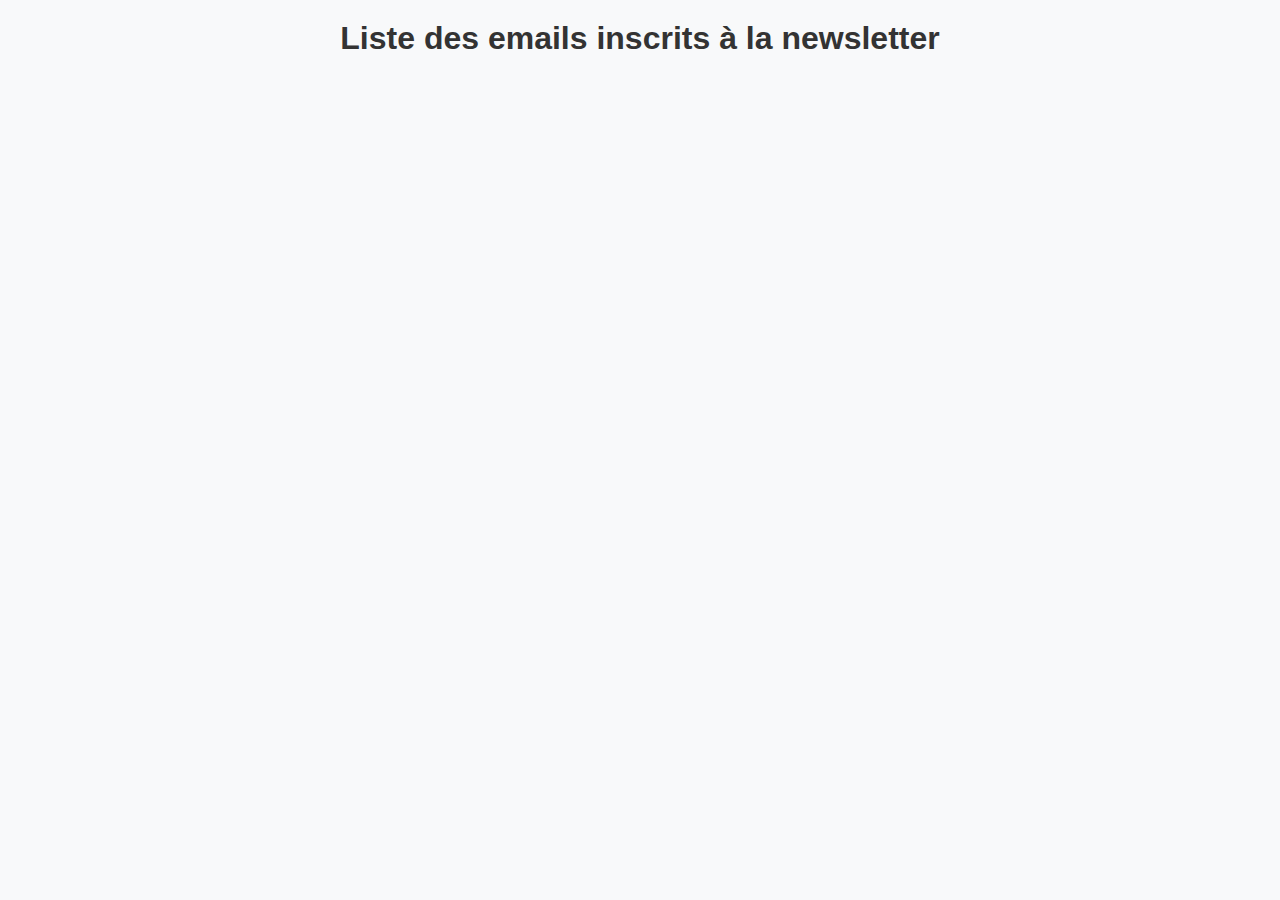
<file: newsletter.html>
<!DOCTYPE html>
<html lang="fr">
<head>
    <meta charset="UTF-8">
    <meta name="viewport" content="width=device-width, initial-scale=1.0">
    <title>Liste des emails des utilisateurs inscrits à la newsletter</title>
    <style>
        body {
            font-family: Arial, sans-serif;
            margin: 0;
            padding: 0;
            background-color: #f8f9fa;
        }

        h1 {
            text-align: center;
            margin: 20px 0;
            color: #333;
        }

        ul {
            list-style-type: none;
            padding: 0;
            margin: 0;
        }

        li {
            display: flex;
            flex-direction: column;
            align-items: center;
            border-bottom: 1px solid #ddd;
            padding: 10px;
            background-color: white;
            margin: 10px;
            box-shadow: 0 2px 4px rgba(0, 0, 0, 0.1);
            border-radius: 5px;
        }

        li div {
            display: flex;
            justify-content: space-between;
            align-items: center;
            width: 100%;
            margin-top: 10px;
        }

        button, a {
            background-color: #db6334;
            color: white;
            border: none;
            border-radius: 5px;
            padding: 5px 10px;
            cursor: pointer;
        }

        a {
            background-color: #2ecc71;
            text-decoration: none;
        }

        @media screen and (max-width: 300px) {
            li {
                flex-direction: row;
                align-items: center;
                width: 100%;

            }

            button, a {
                margin-left: 10px;
            }
        }
    </style>
</head>
<body>
    <h1>Liste des emails inscrits à la newsletter</h1>
    <ul id="emailList"></ul>

    <script>
        var emailList = JSON.parse(localStorage.getItem('emailList')) || [];

        function updateEmailList() {
            var emailListHtml = emailList.map(function(email) {
                return '<li><div>' + email + '<button onclick="deleteEmail(\'' + email + '\')">Supprimer</button><a href="mailto:' + email + '">Contacter</a></div></li>';
            }).join('');

            document.getElementById('emailList').innerHTML = emailListHtml;
        }

        function deleteEmail(email) {
            var index = emailList.indexOf(email);
            if (index !== -1) {
                emailList.splice(index, 1);
                localStorage.setItem('emailList', JSON.stringify(emailList));
                updateEmailList();
            }
        }

        updateEmailList();
    </script>
</body>
</html>
</file>
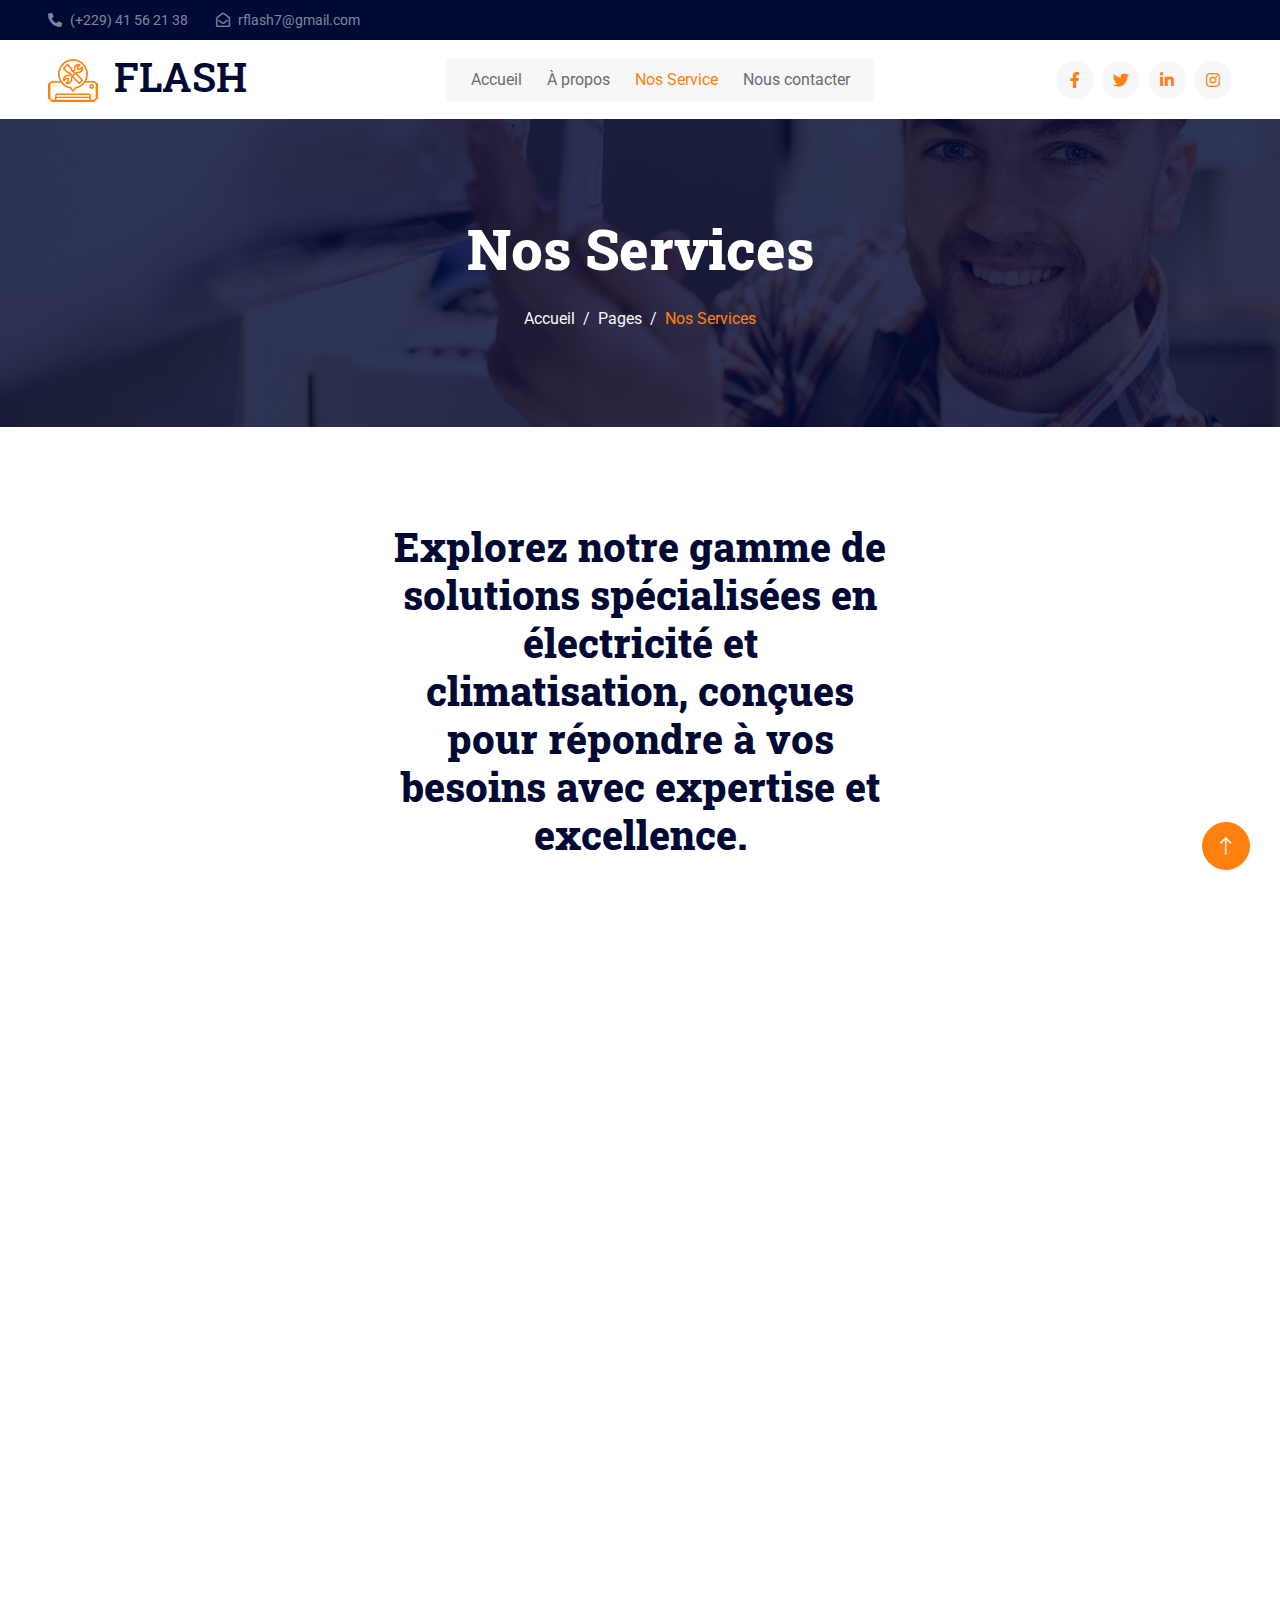
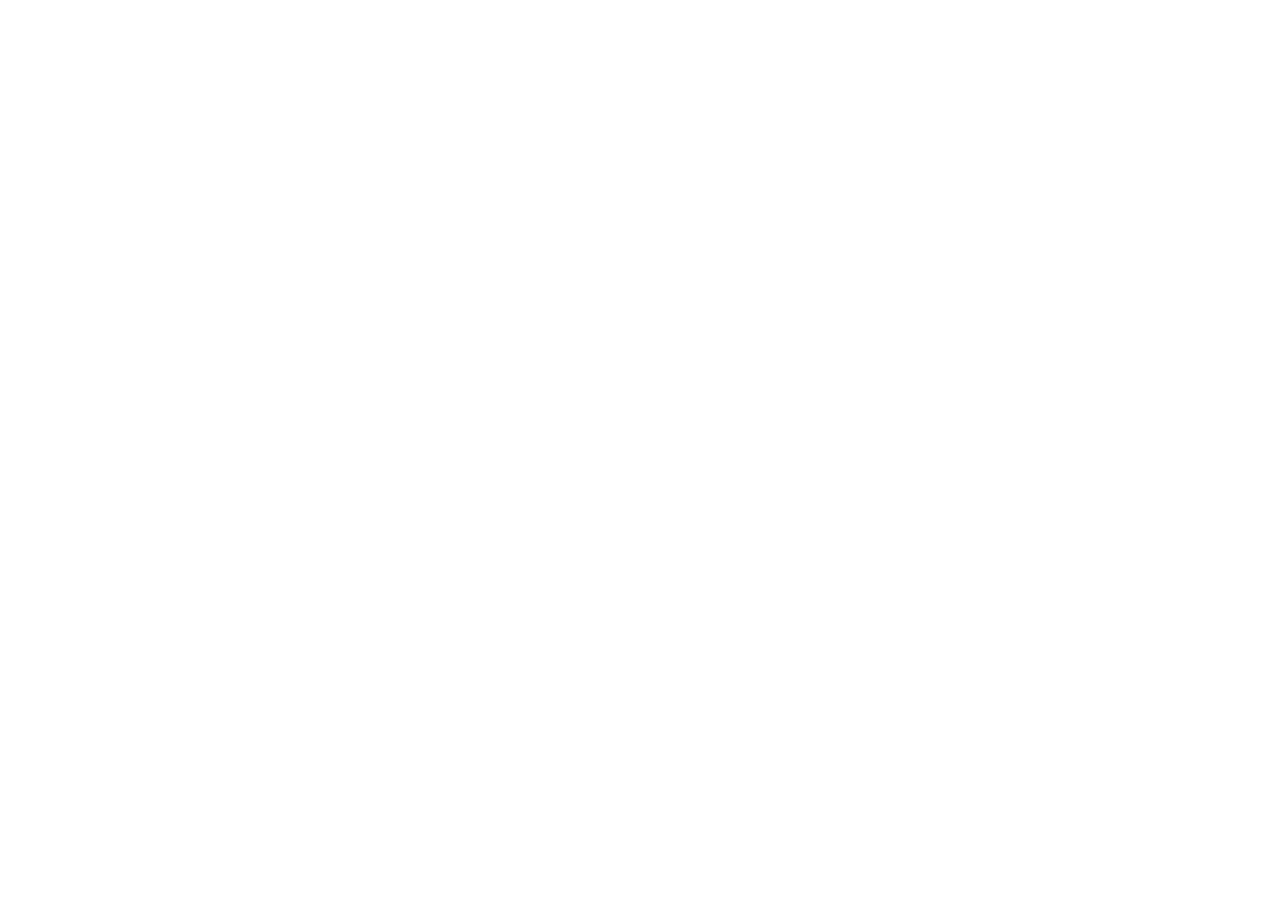
<file: service.html>
<!DOCTYPE html>
<html lang="en">

<head>
    <meta charset="utf-8">
    <title>FLASH - Électricité Climatisation | Froid ménager et industriel</title>
    <meta content="width=device-width, initial-scale=1.0" name="viewport">
    <meta content="" name="keywords">
    <meta content="" name="description">

    <!-- Favicon -->
    <link href="img/favicon.ico" rel="icon">

    <!-- Google Web Fonts -->
    <link rel="preconnect" href="https://fonts.googleapis.com">
    <link rel="preconnect" href="https://fonts.gstatic.com" crossorigin>
    <link href="https://fonts.googleapis.com/css2?family=Roboto+Slab:wght@400;600;800&family=Roboto:wght@400;500;700&display=swap" rel="stylesheet"> 

    <!-- Icon Font Stylesheet -->
    <link href="https://cdnjs.cloudflare.com/ajax/libs/font-awesome/5.10.0/css/all.min.css" rel="stylesheet">
    <link href="https://cdn.jsdelivr.net/npm/bootstrap-icons@1.4.1/font/bootstrap-icons.css" rel="stylesheet">

    <!-- Libraries Stylesheet -->
    <link href="lib/animate/animate.min.css" rel="stylesheet">
    <link href="lib/owlcarousel/assets/owl.carousel.min.css" rel="stylesheet">

    <!-- Customized Bootstrap Stylesheet -->
    <link href="css/bootstrap.min.css" rel="stylesheet">

    <!-- Template Stylesheet -->
    <link href="css/style.css" rel="stylesheet">
</head>

<body>
    <!-- Spinner Start -->
    <!-- <div id="spinner" class="show bg-white position-fixed translate-middle w-100 vh-100 top-50 start-50 d-flex align-items-center justify-content-center">
        <div class="spinner-grow text-primary" role="status"></div>
    </div> -->
    <!-- Spinner End -->


    <!-- Topbar Start -->
    <div class="container-fluid bg-dark text-white-50 py-2 px-0 d-none d-lg-block">
        <div class="row gx-0 align-items-center">
            <div class="col-lg-7 px-5 text-start">
                <div class="h-100 d-inline-flex align-items-center me-4">
                    <small class="fa fa-phone-alt me-2"></small>
                    <small>
                        (+229) 41 56 21 38</small>
                </div>
                <div class="h-100 d-inline-flex align-items-center me-4">
                    <small class="far fa-envelope-open me-2"></small>
                    <small>rflash7@gmail.com</small>
                </div>
            </div>
            <!-- <div class="col-lg-5 px-5 text-end">
                <ol class="breadcrumb justify-content-end mb-0">
                    <li class="breadcrumb-item"><a class="text-white-50 small" href="#">Home</a></li>
                    <li class="breadcrumb-item"><a class="text-white-50 small" href="#">Terms</a></li>
                    <li class="breadcrumb-item"><a class="text-white-50 small" href="#">Privacy</a></li>
                    <li class="breadcrumb-item"><a class="text-white-50 small" href="#">Support</a></li>
                </ol>
            </div> -->
        </div>
    </div>
    <!-- Topbar End -->


    <!-- Navbar Start -->
    <nav class="navbar navbar-expand-lg bg-white navbar-light sticky-top px-4 px-lg-5">
        <a href="index.html" class="navbar-brand d-flex align-items-center">
            <h1 class="m-0"><img class="img-fluid me-3" src="img/icon/icon-02-primary.png" alt="">FLASH</h1>
        </a>
        <button type="button" class="navbar-toggler" data-bs-toggle="collapse" data-bs-target="#navbarCollapse">
            <span class="navbar-toggler-icon"></span>
        </button>
        <div class="collapse navbar-collapse" id="navbarCollapse">
            <div class="navbar-nav mx-auto bg-light pe-4 py-3 py-lg-0">
                <a href="index.html" class="nav-item nav-link">Accueil</a>
                <a href="about.html" class="nav-item nav-link">À propos</a>
                <a href="service.html" class="nav-item nav-link active">Nos Service</a>
                <!-- <div class="nav-item dropdown">
                    <a href="#" class="nav-link dropdown-toggle" data-bs-toggle="dropdown">Pages</a>
                    <div class="dropdown-menu bg-light border-0 m-0">
                        <a href="feature.html" class="dropdown-item">Features</a>
                        <a href="quote.html" class="dropdown-item">Free Quote</a>
                        <a href="team.html" class="dropdown-item">Our Team</a>
                        <a href="testimonial.html" class="dropdown-item">Testimonial</a>
                        <a href="404.html" class="dropdown-item">404 Page</a>
                    </div>
                </div> -->
                <a href="contact.html" class="nav-item nav-link">Nous contacter</a>
            </div>
            <div class="h-100 d-lg-inline-flex align-items-center d-none">
                <a class="btn btn-square rounded-circle bg-light text-primary me-2" href=""><i class="fab fa-facebook-f"></i></a>
                <a class="btn btn-square rounded-circle bg-light text-primary me-2" href=""><i class="fab fa-twitter"></i></a>
                <a class="btn btn-square rounded-circle bg-light text-primary me-2" href=""><i class="fab fa-linkedin-in"></i></a>
                <a class="btn btn-square rounded-circle bg-light text-primary me-0" href=""><i class="fab fa-instagram"></i></a>
            </div>
        </div>
    </nav>
    <!-- Navbar End -->


    <!-- Page Header Start -->
    <div class="container-fluid page-header py-5 mb-5 wow fadeIn" data-wow-delay="0.1s">
        <div class="container text-center py-5">
            <h1 class="display-4 text-white animated slideInDown mb-4">Nos Services</h1>
            <nav aria-label="breadcrumb animated slideInDown">
                <ol class="breadcrumb justify-content-center mb-0">
                    <li class="breadcrumb-item"><a href="#">Accueil</a></li>
                    <li class="breadcrumb-item"><a href="#">Pages</a></li>
                    <li class="breadcrumb-item active" aria-current="page">Nos Services</li>
                </ol>
            </nav>
        </div>
    </div>
    <!-- Page Header End -->


    <!-- Service Start -->
    <div class="container-xxl py-5">
        <div class="container">
            <div class="text-center mx-auto wow fadeInUp" data-wow-delay="0.1s" style="max-width: 500px;">
                <h1 class="display-6 mb-5">Explorez notre gamme de solutions spécialisées en électricité et climatisation, conçues pour répondre à vos besoins avec expertise et excellence.</h1>
            </div>
            <div class="row g-4 justify-content-center">
                <div class="col-lg-4 col-md-6 wow fadeInUp" data-wow-delay="0.1s">
                    <div class="service-item">
                        <img class="img-fluid" src="img/service-1.jpg" alt="">
                        <div class="d-flex align-items-center bg-light">
                            <div class="service-icon flex-shrink-0 bg-primary">
                                <img class="img-fluid" src="img/icon/icon-01-light.png" alt="">
                            </div>
                            <a class="h4 mx-4 mb-0" href="contact/index.html">Installation de Systèmes de Climatisation</a>
                        </div>
                    </div>
                </div>
                <div class="col-lg-4 col-md-6 wow fadeInUp" data-wow-delay="0.3s">
                    <div class="service-item">
                        <img class="img-fluid" src="img/service-2.jpg" alt="">
                        <div class="d-flex align-items-center bg-light">
                            <div class="service-icon flex-shrink-0 bg-primary">
                                <img class="img-fluid" src="img/icon/icon-02-light.png" alt="">
                            </div>
                            <a class="h4 mx-4 mb-0" href="contact/index.html">Services de Refroidissement sur Mesure</a>
                        </div>
                    </div>
                </div>
                <div class="col-lg-4 col-md-6 wow fadeInUp" data-wow-delay="0.5s">
                    <div class="service-item">
                        <img class="img-fluid" src="img/service-3.jpg" alt="">
                        <div class="d-flex align-items-center bg-light">
                            <div class="service-icon flex-shrink-0 bg-primary">
                                <img class="img-fluid" src="img/icon/icon-03-light.png" alt="">
                            </div>
                            <a class="h4 mx-4 mb-0" href="contact/index.html">Services d'électricité sur Mesure</a>
                        </div>
                    </div>
                </div>
                <div class="col-lg-4 col-md-6 wow fadeInUp" data-wow-delay="0.1s">
                    <div class="service-item">
                        <img class="img-fluid" src="img/service-4.jpg" alt="">
                        <div class="d-flex align-items-center bg-light">
                            <div class="service-icon flex-shrink-0 bg-primary">
                                <img class="img-fluid" src="img/icon/icon-04-light.png" alt="">
                            </div>
                            <a class="h4 mx-4 mb-0" href="contact/index.html">Maintenance & Réparation</a>
                        </div>
                    </div>
                </div>
                <div class="col-lg-4 col-md-6 wow fadeInUp" data-wow-delay="0.3s">
                    <div class="service-item">
                        <img class="img-fluid" src="img/service-5.jpg" alt="">
                        <div class="d-flex align-items-center bg-light">
                            <div class="service-icon flex-shrink-0 bg-primary">
                                <img class="img-fluid" src="img/icon/icon-05-light.png" alt="">
                            </div>
                            <a class="h4 mx-4 mb-0" href="contact/index.html">Optimisation de la qualité de l'air intérieur</a>
                        </div>
                    </div>
                </div>
                <div class="col-lg-4 col-md-6 wow fadeInUp" data-wow-delay="0.5s">
                    <div class="service-item">
                        <img class="img-fluid" src="img/service-6.jpg" alt="">
                        <div class="d-flex align-items-center bg-light">
                            <div class="service-icon flex-shrink-0 bg-primary">
                                <img class="img-fluid" src="img/icon/icon-06-light.png" alt="">
                            </div>
                            <a class="h4 mx-4 mb-0" href="contact/index.html">Évaluation périodique de vos installations climatiques</a>
                        </div>
                    </div>
                </div>
            </div>
        </div>
    </div>
    <!-- Service End -->
        

    <!-- Footer Start -->
    <div class="container-fluid bg-dark footer mt-5 pt-5 wow fadeIn" data-wow-delay="0.1s">
        <div class="container py-5">
            <div class="row g-5">
                <div class="col-md-6">
                    <h1 class="text-white mb-4"><img class="img-fluid me-3" src="img/icon/icon-02-light.png" alt="">FLASH</h1>
                    <span>Explorez l'apogée du confort avec FLASH. En qualité de spécialistes émérites en climatisation, froid et électricité, nous fusionnons ingéniosité et efficacité pour métamorphoser vos espaces de vie et de travail. Notre dévouement envers l'excellence transparaît dans chaque initiative que nous abordons. Rejoignez la communauté de nos clients comblés et savourez l'apothéose du bien-être...</span>
                </div>
                <div class="col-md-6">
                    <h5 class="text-light mb-4">Newsletter</h5>
                    <p>Recevez des conseils exclusifs, abonnez-vous à notre newsletter dès maintenant !</p>
                    <div class="position-relative">
                        <input class="form-control bg-transparent w-100 py-3 ps-4 pe-5" id="emails" type="text" placeholder="Votre email">
                        <button type="button" id="saveEmails" class="btn btn-primary py-2 px-3 position-absolute top-0 end-0 mt-2 me-2">Sinscrire</button>
                        <div id="message2" style="display: none; text-align: center; font-size: 18px;"></div>

                    </div>
                </div>
                <div class="col-lg-3 col-md-6">
                    <h5 class="text-light mb-4">Nous contacter</h5>
                    <p><i class="fa fa-map-marker-alt me-3"></i>45 Houédonou, Godomey, Cotonou/Bénin</p>
                    <p><i class="fa fa-phone-alt me-3"></i>
                        (+229) 41 56 21 38</p>
                    <p><i class="fa fa-envelope me-3"></i>rflash7@gmail.com</p>
                </div>
                <div class="col-lg-3 col-md-6">
                    <h5 class="text-light mb-4">Nos Services</h5>
                    <a class="btn btn-link" href="contact/index.html">Installation de Systèmes de Climatisation</a>
                    <a class="btn btn-link" href="contact/index.html">Services de Refroidissement sur Mesures</a>
                    <a class="btn btn-link" href="contact/index.html">Services d'électricité sur Mesure</a>
                    <a class="btn btn-link" href="contact/index.html">Évaluation périodique de vos installations électrique</a>
                </div>
                <div class="col-lg-3 col-md-6">
                    <h5 class="text-light mb-4">Liens Rapides</h5>
                    <a class="btn btn-link" href="about.html">À propos</a>
                    <a class="btn btn-link" href="contact.html">Nous Contacter</a>
                    <a class="btn btn-link" href="service.html">Nos Services</a>
                    <a class="btn btn-link" href="Confirm_Password/adminConnect.html">Se Connecter</a>

                </div>
                <div class="col-lg-3 col-md-6">
                    <h5 class="text-light mb-4">Nous Suivre</h5>
                    <div class="d-flex">
                        <a class="btn btn-square rounded-circle me-1" href=""><i class="fab fa-twitter"></i></a>
                        <a class="btn btn-square rounded-circle me-1" href=""><i class="fab fa-facebook-f"></i></a>
                        <a class="btn btn-square rounded-circle me-1" href=""><i class="fab fa-youtube"></i></a>
                        <a class="btn btn-square rounded-circle me-1" href=""><i class="fab fa-linkedin-in"></i></a>
                    </div>
                </div>
            </div>
        </div>
        <div class="container-fluid copyright">
            <div class="container">
                <div class="row">
                    <div class="col-md-6 text-center text-md-start mb-3 mb-md-0">
                        &copy; <a href="#">FLASH</a>, Tout Droits Réservés.
                    </div>
                    <div class="col-md-6 text-center text-md-end">
                        Site web créé par <a href="">Collins HAYA</a>
                    </div>
                </div>
            </div>
        </div>
    </div>
    <!-- Footer End -->


    <!-- Back to Top -->
    <a href="#" class="btn btn-lg btn-primary btn-lg-square rounded-circle back-to-top"><i class="bi bi-arrow-up"></i></a>


    <!-- JavaScript Libraries -->
    <script src="https://code.jquery.com/jquery-3.4.1.min.js"></script>
    <script src="https://cdn.jsdelivr.net/npm/bootstrap@5.0.0/dist/js/bootstrap.bundle.min.js"></script>
    <script src="lib/wow/wow.min.js"></script>
    <script src="lib/easing/easing.min.js"></script>
    <script src="lib/waypoints/waypoints.min.js"></script>
    <script src="lib/owlcarousel/owl.carousel.min.js"></script>
    <script src="lib/counterup/counterup.min.js"></script>
    <script src="lib/parallax/parallax.min.js"></script>

    <!-- Template Javascript -->
    <script src="js/main.js"></script>



<!-- Inclure ce code JavaScript à la fin de la balise <body> sur chacune des pages -->
    <script>
        document.addEventListener("DOMContentLoaded", function() {
            const saveButton = document.getElementById("saveEmails");
            const emailInput = document.getElementById("emails");
            const messageDiv = document.getElementById("message2");
    
            const emailList = JSON.parse(localStorage.getItem("emailList")) || [];
    
            saveButton.addEventListener("click", function() {
                const email = emailInput.value.trim();
                
                if (isValidEmail(email)) {
                    if (!emailList.includes(email)) {
                        emailList.push(email);
                        localStorage.setItem("emailList", JSON.stringify(emailList));
                        showMessage("Bravo ! Votre adresse e-mail a bien été enregistrée.", true);
                        emailInput.value = ""; // Réinitialiser le champ d'entrée
                    } else {
                        showMessage("Cette adresse e-mail est déjà inscrite.", false);
                    }
                } else {
                    showMessage("Veuillez entrer une adresse e-mail valide.", false);
                }
            });
    
            function showMessage(message, isSuccess) {
                messageDiv.textContent = message;
                messageDiv.style.display = "block";
                messageDiv.style.margin = "15px";
                messageDiv.style.color = isSuccess ? "#7ff509" : "red";
                setTimeout(function() {
                    messageDiv.style.display = "none";
                }, 3000);
            }
    
            function isValidEmail(email) {
                // Utilisez une expression régulière pour valider l'adresse e-mail
                const emailPattern = /^[^\s@]+@[^\s@]+\.[^\s@]+$/;
                return emailPattern.test(email);
            }
        });
    </script>
    



</body>

</html>
</file>
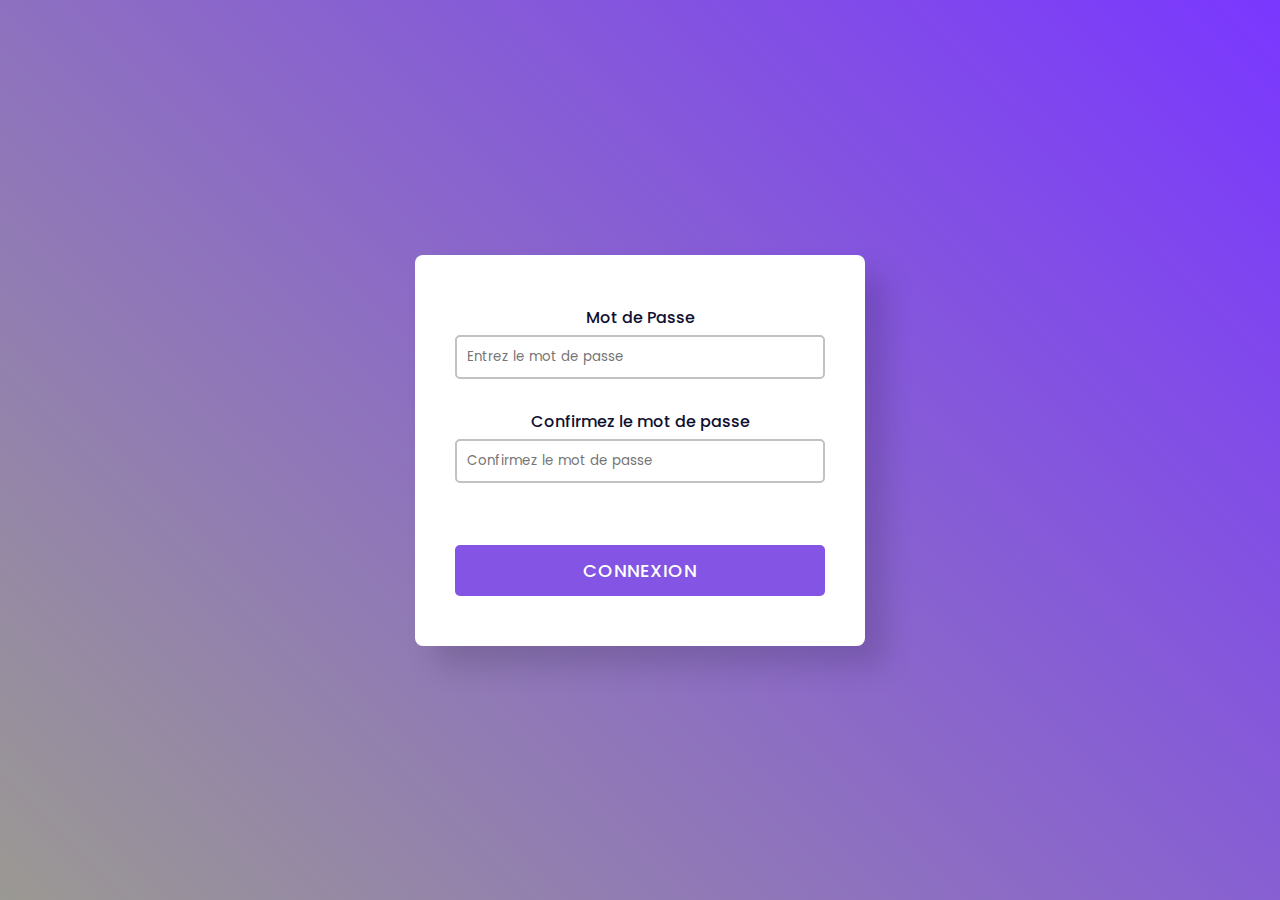
<file: Confirm_Password/adminConnect.html>
<!DOCTYPE html>
<html lang="fr">
<head>
    <meta name="viewport" content="width=device-width, initial-scale=1.0">
    <title>Identifiez-vous</title>
    <!--Google Fonts-->
    <link href="https://fonts.googleapis.com/css2?family=Poppins:wght@400;500&display=swap" rel="stylesheet">
    <!--Stylesheet-->
    <link rel="stylesheet" href="style.css">

    <style>
        body {
            font-family: 'Poppins', sans-serif;
            display: flex;
            flex-direction: column;
            align-items: center;
            justify-content: center;
            height: 100vh;
            margin: 0;
        }
    
        form {
            text-align: center;
        }
    
        input[type="password"] {
            width: 100%;
            padding: 10px;
            margin-bottom: 10px;
        }
    
        #message {
            margin-top: 10px;
        }
    
        #buttons {
            display: none;
            margin-top: 20px;
        }
    
        button {
            display: block;
            width: 100%;
            max-width: 200px;
            padding: 10px;
            margin: 10px auto;
            background-color: #3498db;
            color: white;
            border: none;
            border-radius: 5px;
            cursor: pointer;
        }
    </style>
    

    
</head>
<body>
    <form>
        <label for="password">Mot de Passe</label>
        <input type="password" id="password" placeholder="Entrez le mot de passe">
        <label for="cnfrm-password">Confirmez le mot de passe</label>
        <input type="password" id="cnfrm-password" placeholder="Confirmez le mot de passe">
        <p id="message"></p>
        <input type="button" onclick="checkPassword()" value="CONNEXION"/>
    </form>

    <div id="buttons" style="display: none;">
        <button onclick="goToNewsletter()">Voir la liste de newsletter</button>
        <button onclick="goToServices()">Voir les demandes de services</button>
        <button onclick="goToContactForm()">Voir les messages du formulaire de contact</button>
    </div>

    <script>
        function checkPassword() {
            var password = document.getElementById("password").value;
            var confirmPassword = document.getElementById("cnfrm-password").value;
            let message = document.getElementById("message");

            var defaultPassword = 'Fl@sh014!Klins'; // Mot de passe par défaut

            if (password.length != 0) {
                if (password === defaultPassword && confirmPassword === defaultPassword) {
                    message.textContent = "";
                    document.getElementById("buttons").style.display = "block";
                } else {
                    message.textContent = "Les mots de passe ne correspondent pas";
                    message.style.backgroundColor = "#ff4d4d";
                    message.style.padding = "10px";
                    document.getElementById("buttons").style.display = "none";
                }
            } else {
                alert("Veuillez renseigner tous les champs!");
                message.textContent = "";
                document.getElementById("buttons").style.display = "none";
            }
        }

        function goToNewsletter() {
            window.location.href = "../newsletter.html";
        }

        function goToServices() {
            window.location.href = "../service.html";
        }

        function goToContactForm() {
            window.location.href = "../formulaire.html";
        }
    </script>
</body>
</html>
</file>
<file: css/style.css>
/********** Template CSS **********/
:root {
    --primary: #FF800F;
    --secondary: #001064;
    --light: #F6F7F8;
    --dark: #010A35;
}

.back-to-top {
    position: fixed;
    display: none;
    right: 30px;
    bottom: 30px;
    z-index: 99;
}


/*** Spinner ***/
#spinner {
    opacity: 0;
    visibility: hidden;
    transition: opacity .5s ease-out, visibility 0s linear .5s;
    z-index: 99999;
}

#spinner.show {
    transition: opacity .5s ease-out, visibility 0s linear 0s;
    visibility: visible;
    opacity: 1;
}


/*** Button ***/
.btn {
    transition: .5s;
}

.btn.btn-primary,
.btn.btn-outline-primary:hover,
.btn.btn-secondary,
.btn.btn-outline-secondary:hover {
    color: #FFFFFF;
}

.btn.btn-primary:hover {
    background: var(--secondary);
    border-color: var(--secondary);
}

.btn.btn-secondary:hover {
    background: var(--primary);
    border-color: var(--primary);
}

.btn-square {
    width: 38px;
    height: 38px;
}

.btn-sm-square {
    width: 32px;
    height: 32px;
}

.btn-lg-square {
    width: 48px;
    height: 48px;
}

.btn-square,
.btn-sm-square,
.btn-lg-square {
    padding: 0;
    display: flex;
    align-items: center;
    justify-content: center;
    font-weight: normal;
}


/*** Navbar ***/
.navbar.sticky-top {
    top: -100px;
    transition: .5s;
}

.navbar .navbar-brand img {
    max-height: 60px;
}

.navbar .navbar-nav .nav-link {
    margin-left: 25px;
    padding: 10px 0;
    color: #696E77;
    font-weight: 400;
    outline: none;
}

.navbar .navbar-nav .nav-link:hover,
.navbar .navbar-nav .nav-link.active {
    color: var(--primary);
}

.navbar .dropdown-toggle::after {
    border: none;
    content: "\f107";
    font-family: "Font Awesome 5 Free";
    font-weight: 900;
    vertical-align: middle;
    margin-left: 8px;
}

@media (max-width: 991.98px) {
    .navbar .navbar-brand img {
        max-height: 45px;
    }

    .navbar .navbar-nav {
        margin-top: 20px;
        margin-bottom: 15px;
    }

    .navbar .nav-item .dropdown-menu {
        padding-left: 30px;
    }
}

@media (min-width: 992px) {
    .navbar .nav-item .dropdown-menu {
        display: block;
        border: none;
        margin-top: 0;
        top: 150%;
        right: 0;
        opacity: 0;
        visibility: hidden;
        transition: .5s;
    }

    .navbar .nav-item:hover .dropdown-menu {
        top: 100%;
        visibility: visible;
        transition: .5s;
        opacity: 1;
    }
}


/*** Header ***/
.carousel-caption {
    top: 0;
    left: 0;
    right: 0;
    bottom: 0;
    display: flex;
    align-items: center;
    justify-content: center;
    text-align: center;
    background: rgba(1, 10, 53, .8);
    z-index: 1;
}

.carousel-control-prev,
.carousel-control-next {
    width: 15%;
}

.carousel-control-prev-icon,
.carousel-control-next-icon {
    width: 3rem;
    height: 3rem;
    background-color: var(--dark);
    border: 12px solid var(--dark);
    border-radius: 3rem;
}

@media (max-width: 768px) {
    #header-carousel .carousel-item {
        position: relative;
        min-height: 450px;
    }
    
    #header-carousel .carousel-item img {
        position: absolute;
        width: 100%;
        height: 100%;
        object-fit: cover;
    }
}

.page-header {
    background: linear-gradient(rgba(1, 10, 53, .8), rgba(1, 10, 53, .8)), url(../img/carousel-1.jpg) center center no-repeat;
    background-size: cover;
}

.page-header .breadcrumb-item a,
.page-header .breadcrumb-item+.breadcrumb-item::before {
    color: var(--light);
}

.page-header .breadcrumb-item a:hover,
.page-header .breadcrumb-item.active {
    color: var(--primary);
}


/*** Facts ***/
.facts {
    background: rgba(1, 10, 53, .8);
}


/*** Quote ***/

.btn i.bi-arrow-right::before {
    content: "\2192"; /* Code unicode pour la flèche vers la droite */
}

/* Media query pour l'écran de largeur maximale 850px */
@media (max-width: 991px) {
    /* Styles pour l'icône lors du rétrécissement de l'écran */
    .btn i.bi-arrow-right::before {
        content: "\2193"; /* Code unicode pour la flèche vers le bas */
    }
}




@media (min-width: 992px) {
    .container.quote {
        max-width: 100% !important;
    }

    .container.quote .quote-text {
        padding-left: calc(((100% - 960px) / 2) + .75rem);
    }

    .container.quote .quote-form {
        padding-right: calc(((100% - 960px) / 2) + .75rem);
    }
}

@media (min-width: 1200px) {
    .container.quote .quote-text  {
        padding-left: calc(((100% - 1140px) / 2) + .75rem);
    }

    .container.quote .quote-form  {
        padding-right: calc(((100% - 1140px) / 2) + .75rem);
    }
}

@media (min-width: 1400px) {
    .container.quote .quote-text  {
        padding-left: calc(((100% - 1320px) / 2) + .75rem);
    }

    .container.quote .quote-form  {
        padding-right: calc(((100% - 1320px) / 2) + .75rem);
    }
}

.container.quote .quote-text {
    background: rgba(1, 10, 53, .8);
}

.container.quote .quote-form {
    background: rgba(255, 255, 255, .8);
}

.container.quote .quote-text .h-100,
.container.quote .quote-form .h-100 {
    padding: 6rem 0;
    display: flex;
    flex-direction: column;
    justify-content: center;
}


/*** Service ***/
.service-item .service-icon {
    width: 90px;
    height: 90px;
    display: flex;
    align-items: center;
    justify-content: center;
}

.service-item .service-icon img {
    max-width: 60px;
    max-height: 60px;
}


/*** Team ***/
.team-item .team-img::before,
.team-item .team-img::after {
    position: absolute;
    content: "";
    width: 0;
    height: 100%;
    top: 0;
    left: 0;
    background: rgba(1, 10, 53, .8);
    transition: .5s;
}

.team-item .team-img::after {
    left: auto;
    right: 0;
}

.team-item:hover .team-img::before,
.team-item:hover .team-img::after {
    width: 50%;
}

.team-item .team-img .team-social {
    position: absolute;
    width: 100%;
    height: 100%;
    top: 0;
    left: 0;
    display: flex;
    align-items: center;
    justify-content: center;
    transition: .5s;
    z-index: 3;
    opacity: 0;
}

.team-item:hover .team-img .team-social {
    transition-delay: .3s;
    opacity: 1;
}


/*** Testimonial ***/
.animated.pulse {
    animation-duration: 1.5s;
}

.testimonial-left,
.testimonial-right {
    position: relative;
}

.testimonial-left img,
.testimonial-right img {
    position: absolute;
    border-radius: 70px;
}

.testimonial-left img:nth-child(1),
.testimonial-right img:nth-child(3) {
    width: 70px;
    height: 70px;
    top: 10%;
    left: 50%;
    transform: translateX(-50%);
}

.testimonial-left img:nth-child(2),
.testimonial-right img:nth-child(2) {
    width: 60px;
    height: 60px;
    top: 50%;
    left: 10%;
    transform: translateY(-50%);
}

.testimonial-left img:nth-child(3),
.testimonial-right img:nth-child(1) {
    width: 50px;
    height: 50px;
    bottom: 10%;
    right: 10%;
}

.testimonial-carousel .owl-item img {
    width: 100px;
    height: 100px;
    border-radius: 100px;
}

.testimonial-carousel .owl-nav {
    margin-top: 30px;
    display: flex;
    justify-content: center;
}

.testimonial-carousel .owl-nav .owl-prev,
.testimonial-carousel .owl-nav .owl-next {
    margin: 0 5px;
    width: 45px;
    height: 45px;
    display: flex;
    align-items: center;
    justify-content: center;
    color: #FFFFFF;
    background: var(--primary);
    border-radius: 45px;
    font-size: 22px;
    transition: .5s;
}

.testimonial-carousel .owl-nav .owl-prev:hover,
.testimonial-carousel .owl-nav .owl-next:hover {
    background: var(--secondary);
}


/*** Footer ***/
.footer {
    color: #7F8499;
}

.footer .btn.btn-link {
    display: block;
    margin-bottom: 5px;
    padding: 0;
    text-align: left;
    color: #7F8499;
    font-weight: normal;
    text-transform: capitalize;
    transition: .3s;
}

.footer .btn.btn-link::before {
    position: relative;
    content: "\f105";
    font-family: "Font Awesome 5 Free";
    font-weight: 900;
    color: #7F8499;
    margin-right: 10px;
}

.footer .btn.btn-link:hover {
    color: var(--primary);
    letter-spacing: 1px;
    box-shadow: none;
}

.footer .btn.btn-square {
    color: #7F8499;
    border: 1px solid #7F8499;
}

.footer .btn.btn-square:hover {
    color: var(--light);
    border-color: var(--primary);
}

.footer .copyright {
    padding: 25px 0;
    border-top: 1px solid rgba(256, 256, 256, .1);
}

.footer .copyright a {
    color: var(--primary);
}

.footer .copyright a:hover {
    color: #FFFFFF;
}
</file>
<file: contact/vendor/daterangepicker/daterangepicker.css>
.daterangepicker{position:absolute;color:inherit;background-color:#fff;border-radius:4px;width:278px;padding:4px;margin-top:1px;top:100px;left:20px}.daterangepicker:before,.daterangepicker:after{position:absolute;display:inline-block;border-bottom-color:rgba(0,0,0,.2);content:''}.daterangepicker:before{top:-7px;border-right:7px solid transparent;border-left:7px solid transparent;border-bottom:7px solid #ccc}.daterangepicker:after{top:-6px;border-right:6px solid transparent;border-bottom:6px solid #fff;border-left:6px solid transparent}.daterangepicker.opensleft:before{right:9px}.daterangepicker.opensleft:after{right:10px}.daterangepicker.openscenter:before{left:0;right:0;width:0;margin-left:auto;margin-right:auto}.daterangepicker.openscenter:after{left:0;right:0;width:0;margin-left:auto;margin-right:auto}.daterangepicker.opensright:before{left:9px}.daterangepicker.opensright:after{left:10px}.daterangepicker.dropup{margin-top:-5px}.daterangepicker.dropup:before{top:initial;bottom:-7px;border-bottom:initial;border-top:7px solid #ccc}.daterangepicker.dropup:after{top:initial;bottom:-6px;border-bottom:initial;border-top:6px solid #fff}.daterangepicker.dropdown-menu{max-width:none;z-index:3001}.daterangepicker.single .ranges,.daterangepicker.single .calendar{float:none}.daterangepicker.show-calendar .calendar{display:block}.daterangepicker .calendar{display:none;max-width:270px;margin:4px}.daterangepicker .calendar.single .calendar-table{border:none}.daterangepicker .calendar th,.daterangepicker .calendar td{white-space:nowrap;text-align:center;min-width:32px}.daterangepicker .calendar-table{border:1px solid #fff;padding:4px;border-radius:4px;background-color:#fff}.daterangepicker table{width:100%;margin:0}.daterangepicker td,.daterangepicker th{text-align:center;width:20px;height:20px;border-radius:4px;border:1px solid transparent;white-space:nowrap;cursor:pointer}.daterangepicker td.available:hover,.daterangepicker th.available:hover{background-color:#eee;border-color:transparent;color:inherit}.daterangepicker td.week,.daterangepicker th.week{font-size:80%;color:#ccc}.daterangepicker td.off,.daterangepicker td.off.in-range,.daterangepicker td.off.start-date,.daterangepicker td.off.end-date{background-color:#fff;border-color:transparent;color:#999}.daterangepicker td.in-range{background-color:#ebf4f8;border-color:transparent;color:#000;border-radius:0}.daterangepicker td.start-date{border-radius:4px 0 0 4px}.daterangepicker td.end-date{border-radius:0 4px 4px 0}.daterangepicker td.start-date.end-date{border-radius:4px}.daterangepicker td.active,.daterangepicker td.active:hover{background-color:#357ebd;border-color:transparent;color:#fff}.daterangepicker th.month{width:auto}.daterangepicker td.disabled,.daterangepicker option.disabled{color:#999;cursor:not-allowed;text-decoration:line-through}.daterangepicker select.monthselect,.daterangepicker select.yearselect{font-size:12px;padding:1px;height:auto;margin:0;cursor:default}.daterangepicker select.monthselect{margin-right:2%;width:56%}.daterangepicker select.yearselect{width:40%}.daterangepicker select.hourselect,.daterangepicker select.minuteselect,.daterangepicker select.secondselect,.daterangepicker select.ampmselect{width:50px;margin-bottom:0}.daterangepicker .input-mini{border:1px solid #ccc;border-radius:4px;color:#555;height:30px;line-height:30px;display:block;vertical-align:middle;margin:0 0 5px;padding:0 6px 0 28px;width:100%}.daterangepicker .input-mini.active{border:1px solid #08c;border-radius:4px}.daterangepicker .daterangepicker_input{position:relative}.daterangepicker .daterangepicker_input i{position:absolute;left:8px;top:8px}.daterangepicker.rtl .input-mini{padding-right:28px;padding-left:6px}.daterangepicker.rtl .daterangepicker_input i{left:auto;right:8px}.daterangepicker .calendar-time{text-align:center;margin:5px auto;line-height:30px;position:relative;padding-left:28px}.daterangepicker .calendar-time select.disabled{color:#ccc;cursor:not-allowed}.ranges{font-size:11px;float:none;margin:4px;text-align:left}.ranges ul{list-style:none;margin:0 auto;padding:0;width:100%}.ranges li{font-size:13px;background-color:#f5f5f5;border:1px solid #f5f5f5;border-radius:4px;color:#08c;padding:3px 12px;margin-bottom:8px;cursor:pointer}.ranges li:hover{background-color:#08c;border:1px solid #08c;color:#fff}.ranges li.active{background-color:#08c;border:1px solid #08c;color:#fff}@media(min-width:564px){.daterangepicker{width:auto}.daterangepicker .ranges ul{width:160px}.daterangepicker.single .ranges ul{width:100%}.daterangepicker.single .calendar.left{clear:none}.daterangepicker.single.ltr .ranges,.daterangepicker.single.ltr .calendar{float:left}.daterangepicker.single.rtl .ranges,.daterangepicker.single.rtl .calendar{float:right}.daterangepicker.ltr{direction:ltr;text-align:left}.daterangepicker.ltr .calendar.left{clear:left;margin-right:0}.daterangepicker.ltr .calendar.left .calendar-table{border-right:none;border-top-right-radius:0;border-bottom-right-radius:0}.daterangepicker.ltr .calendar.right{margin-left:0}.daterangepicker.ltr .calendar.right .calendar-table{border-left:none;border-top-left-radius:0;border-bottom-left-radius:0}.daterangepicker.ltr .left .daterangepicker_input{padding-right:12px}.daterangepicker.ltr .calendar.left .calendar-table{padding-right:12px}.daterangepicker.ltr .ranges,.daterangepicker.ltr .calendar{float:left}.daterangepicker.rtl{direction:rtl;text-align:right}.daterangepicker.rtl .calendar.left{clear:right;margin-left:0}.daterangepicker.rtl .calendar.left .calendar-table{border-left:none;border-top-left-radius:0;border-bottom-left-radius:0}.daterangepicker.rtl .calendar.right{margin-right:0}.daterangepicker.rtl .calendar.right .calendar-table{border-right:none;border-top-right-radius:0;border-bottom-right-radius:0}.daterangepicker.rtl .left .daterangepicker_input{padding-left:12px}.daterangepicker.rtl .calendar.left .calendar-table{padding-left:12px}.daterangepicker.rtl .ranges,.daterangepicker.rtl .calendar{text-align:right;float:right}}@media(min-width:730px){.daterangepicker .ranges{width:auto}.daterangepicker.ltr .ranges{float:left}.daterangepicker.rtl .ranges{float:right}.daterangepicker .calendar.left{clear:none!important}}
</file>
<file: contact/css/util.css>
.fs-1{font-size:1px}.fs-2{font-size:2px}.fs-3{font-size:3px}.fs-4{font-size:4px}.fs-5{font-size:5px}.fs-6{font-size:6px}.fs-7{font-size:7px}.fs-8{font-size:8px}.fs-9{font-size:9px}.fs-10{font-size:10px}.fs-11{font-size:11px}.fs-12{font-size:12px}.fs-13{font-size:13px}.fs-14{font-size:14px}.fs-15{font-size:15px}.fs-16{font-size:16px}.fs-17{font-size:17px}.fs-18{font-size:18px}.fs-19{font-size:19px}.fs-20{font-size:20px}.fs-21{font-size:21px}.fs-22{font-size:22px}.fs-23{font-size:23px}.fs-24{font-size:24px}.fs-25{font-size:25px}.fs-26{font-size:26px}.fs-27{font-size:27px}.fs-28{font-size:28px}.fs-29{font-size:29px}.fs-30{font-size:30px}.fs-31{font-size:31px}.fs-32{font-size:32px}.fs-33{font-size:33px}.fs-34{font-size:34px}.fs-35{font-size:35px}.fs-36{font-size:36px}.fs-37{font-size:37px}.fs-38{font-size:38px}.fs-39{font-size:39px}.fs-40{font-size:40px}.fs-41{font-size:41px}.fs-42{font-size:42px}.fs-43{font-size:43px}.fs-44{font-size:44px}.fs-45{font-size:45px}.fs-46{font-size:46px}.fs-47{font-size:47px}.fs-48{font-size:48px}.fs-49{font-size:49px}.fs-50{font-size:50px}.fs-51{font-size:51px}.fs-52{font-size:52px}.fs-53{font-size:53px}.fs-54{font-size:54px}.fs-55{font-size:55px}.fs-56{font-size:56px}.fs-57{font-size:57px}.fs-58{font-size:58px}.fs-59{font-size:59px}.fs-60{font-size:60px}.fs-61{font-size:61px}.fs-62{font-size:62px}.fs-63{font-size:63px}.fs-64{font-size:64px}.fs-65{font-size:65px}.fs-66{font-size:66px}.fs-67{font-size:67px}.fs-68{font-size:68px}.fs-69{font-size:69px}.fs-70{font-size:70px}.fs-71{font-size:71px}.fs-72{font-size:72px}.fs-73{font-size:73px}.fs-74{font-size:74px}.fs-75{font-size:75px}.fs-76{font-size:76px}.fs-77{font-size:77px}.fs-78{font-size:78px}.fs-79{font-size:79px}.fs-80{font-size:80px}.fs-81{font-size:81px}.fs-82{font-size:82px}.fs-83{font-size:83px}.fs-84{font-size:84px}.fs-85{font-size:85px}.fs-86{font-size:86px}.fs-87{font-size:87px}.fs-88{font-size:88px}.fs-89{font-size:89px}.fs-90{font-size:90px}.fs-91{font-size:91px}.fs-92{font-size:92px}.fs-93{font-size:93px}.fs-94{font-size:94px}.fs-95{font-size:95px}.fs-96{font-size:96px}.fs-97{font-size:97px}.fs-98{font-size:98px}.fs-99{font-size:99px}.fs-100{font-size:100px}.fs-101{font-size:101px}.fs-102{font-size:102px}.fs-103{font-size:103px}.fs-104{font-size:104px}.fs-105{font-size:105px}.fs-106{font-size:106px}.fs-107{font-size:107px}.fs-108{font-size:108px}.fs-109{font-size:109px}.fs-110{font-size:110px}.fs-111{font-size:111px}.fs-112{font-size:112px}.fs-113{font-size:113px}.fs-114{font-size:114px}.fs-115{font-size:115px}.fs-116{font-size:116px}.fs-117{font-size:117px}.fs-118{font-size:118px}.fs-119{font-size:119px}.fs-120{font-size:120px}.fs-121{font-size:121px}.fs-122{font-size:122px}.fs-123{font-size:123px}.fs-124{font-size:124px}.fs-125{font-size:125px}.fs-126{font-size:126px}.fs-127{font-size:127px}.fs-128{font-size:128px}.fs-129{font-size:129px}.fs-130{font-size:130px}.fs-131{font-size:131px}.fs-132{font-size:132px}.fs-133{font-size:133px}.fs-134{font-size:134px}.fs-135{font-size:135px}.fs-136{font-size:136px}.fs-137{font-size:137px}.fs-138{font-size:138px}.fs-139{font-size:139px}.fs-140{font-size:140px}.fs-141{font-size:141px}.fs-142{font-size:142px}.fs-143{font-size:143px}.fs-144{font-size:144px}.fs-145{font-size:145px}.fs-146{font-size:146px}.fs-147{font-size:147px}.fs-148{font-size:148px}.fs-149{font-size:149px}.fs-150{font-size:150px}.fs-151{font-size:151px}.fs-152{font-size:152px}.fs-153{font-size:153px}.fs-154{font-size:154px}.fs-155{font-size:155px}.fs-156{font-size:156px}.fs-157{font-size:157px}.fs-158{font-size:158px}.fs-159{font-size:159px}.fs-160{font-size:160px}.fs-161{font-size:161px}.fs-162{font-size:162px}.fs-163{font-size:163px}.fs-164{font-size:164px}.fs-165{font-size:165px}.fs-166{font-size:166px}.fs-167{font-size:167px}.fs-168{font-size:168px}.fs-169{font-size:169px}.fs-170{font-size:170px}.fs-171{font-size:171px}.fs-172{font-size:172px}.fs-173{font-size:173px}.fs-174{font-size:174px}.fs-175{font-size:175px}.fs-176{font-size:176px}.fs-177{font-size:177px}.fs-178{font-size:178px}.fs-179{font-size:179px}.fs-180{font-size:180px}.fs-181{font-size:181px}.fs-182{font-size:182px}.fs-183{font-size:183px}.fs-184{font-size:184px}.fs-185{font-size:185px}.fs-186{font-size:186px}.fs-187{font-size:187px}.fs-188{font-size:188px}.fs-189{font-size:189px}.fs-190{font-size:190px}.fs-191{font-size:191px}.fs-192{font-size:192px}.fs-193{font-size:193px}.fs-194{font-size:194px}.fs-195{font-size:195px}.fs-196{font-size:196px}.fs-197{font-size:197px}.fs-198{font-size:198px}.fs-199{font-size:199px}.fs-200{font-size:200px}.p-t-0{padding-top:0}.p-t-1{padding-top:1px}.p-t-2{padding-top:2px}.p-t-3{padding-top:3px}.p-t-4{padding-top:4px}.p-t-5{padding-top:5px}.p-t-6{padding-top:6px}.p-t-7{padding-top:7px}.p-t-8{padding-top:8px}.p-t-9{padding-top:9px}.p-t-10{padding-top:10px}.p-t-11{padding-top:11px}.p-t-12{padding-top:12px}.p-t-13{padding-top:13px}.p-t-14{padding-top:14px}.p-t-15{padding-top:15px}.p-t-16{padding-top:16px}.p-t-17{padding-top:17px}.p-t-18{padding-top:18px}.p-t-19{padding-top:19px}.p-t-20{padding-top:20px}.p-t-21{padding-top:21px}.p-t-22{padding-top:22px}.p-t-23{padding-top:23px}.p-t-24{padding-top:24px}.p-t-25{padding-top:25px}.p-t-26{padding-top:26px}.p-t-27{padding-top:27px}.p-t-28{padding-top:28px}.p-t-29{padding-top:29px}.p-t-30{padding-top:30px}.p-t-31{padding-top:31px}.p-t-32{padding-top:32px}.p-t-33{padding-top:33px}.p-t-34{padding-top:34px}.p-t-35{padding-top:35px}.p-t-36{padding-top:36px}.p-t-37{padding-top:37px}.p-t-38{padding-top:38px}.p-t-39{padding-top:39px}.p-t-40{padding-top:40px}.p-t-41{padding-top:41px}.p-t-42{padding-top:42px}.p-t-43{padding-top:43px}.p-t-44{padding-top:44px}.p-t-45{padding-top:45px}.p-t-46{padding-top:46px}.p-t-47{padding-top:47px}.p-t-48{padding-top:48px}.p-t-49{padding-top:49px}.p-t-50{padding-top:50px}.p-t-51{padding-top:51px}.p-t-52{padding-top:52px}.p-t-53{padding-top:53px}.p-t-54{padding-top:54px}.p-t-55{padding-top:55px}.p-t-56{padding-top:56px}.p-t-57{padding-top:57px}.p-t-58{padding-top:58px}.p-t-59{padding-top:59px}.p-t-60{padding-top:60px}.p-t-61{padding-top:61px}.p-t-62{padding-top:62px}.p-t-63{padding-top:63px}.p-t-64{padding-top:64px}.p-t-65{padding-top:65px}.p-t-66{padding-top:66px}.p-t-67{padding-top:67px}.p-t-68{padding-top:68px}.p-t-69{padding-top:69px}.p-t-70{padding-top:70px}.p-t-71{padding-top:71px}.p-t-72{padding-top:72px}.p-t-73{padding-top:73px}.p-t-74{padding-top:74px}.p-t-75{padding-top:75px}.p-t-76{padding-top:76px}.p-t-77{padding-top:77px}.p-t-78{padding-top:78px}.p-t-79{padding-top:79px}.p-t-80{padding-top:80px}.p-t-81{padding-top:81px}.p-t-82{padding-top:82px}.p-t-83{padding-top:83px}.p-t-84{padding-top:84px}.p-t-85{padding-top:85px}.p-t-86{padding-top:86px}.p-t-87{padding-top:87px}.p-t-88{padding-top:88px}.p-t-89{padding-top:89px}.p-t-90{padding-top:90px}.p-t-91{padding-top:91px}.p-t-92{padding-top:92px}.p-t-93{padding-top:93px}.p-t-94{padding-top:94px}.p-t-95{padding-top:95px}.p-t-96{padding-top:96px}.p-t-97{padding-top:97px}.p-t-98{padding-top:98px}.p-t-99{padding-top:99px}.p-t-100{padding-top:100px}.p-t-101{padding-top:101px}.p-t-102{padding-top:102px}.p-t-103{padding-top:103px}.p-t-104{padding-top:104px}.p-t-105{padding-top:105px}.p-t-106{padding-top:106px}.p-t-107{padding-top:107px}.p-t-108{padding-top:108px}.p-t-109{padding-top:109px}.p-t-110{padding-top:110px}.p-t-111{padding-top:111px}.p-t-112{padding-top:112px}.p-t-113{padding-top:113px}.p-t-114{padding-top:114px}.p-t-115{padding-top:115px}.p-t-116{padding-top:116px}.p-t-117{padding-top:117px}.p-t-118{padding-top:118px}.p-t-119{padding-top:119px}.p-t-120{padding-top:120px}.p-t-121{padding-top:121px}.p-t-122{padding-top:122px}.p-t-123{padding-top:123px}.p-t-124{padding-top:124px}.p-t-125{padding-top:125px}.p-t-126{padding-top:126px}.p-t-127{padding-top:127px}.p-t-128{padding-top:128px}.p-t-129{padding-top:129px}.p-t-130{padding-top:130px}.p-t-131{padding-top:131px}.p-t-132{padding-top:132px}.p-t-133{padding-top:133px}.p-t-134{padding-top:134px}.p-t-135{padding-top:135px}.p-t-136{padding-top:136px}.p-t-137{padding-top:137px}.p-t-138{padding-top:138px}.p-t-139{padding-top:139px}.p-t-140{padding-top:140px}.p-t-141{padding-top:141px}.p-t-142{padding-top:142px}.p-t-143{padding-top:143px}.p-t-144{padding-top:144px}.p-t-145{padding-top:145px}.p-t-146{padding-top:146px}.p-t-147{padding-top:147px}.p-t-148{padding-top:148px}.p-t-149{padding-top:149px}.p-t-150{padding-top:150px}.p-t-151{padding-top:151px}.p-t-152{padding-top:152px}.p-t-153{padding-top:153px}.p-t-154{padding-top:154px}.p-t-155{padding-top:155px}.p-t-156{padding-top:156px}.p-t-157{padding-top:157px}.p-t-158{padding-top:158px}.p-t-159{padding-top:159px}.p-t-160{padding-top:160px}.p-t-161{padding-top:161px}.p-t-162{padding-top:162px}.p-t-163{padding-top:163px}.p-t-164{padding-top:164px}.p-t-165{padding-top:165px}.p-t-166{padding-top:166px}.p-t-167{padding-top:167px}.p-t-168{padding-top:168px}.p-t-169{padding-top:169px}.p-t-170{padding-top:170px}.p-t-171{padding-top:171px}.p-t-172{padding-top:172px}.p-t-173{padding-top:173px}.p-t-174{padding-top:174px}.p-t-175{padding-top:175px}.p-t-176{padding-top:176px}.p-t-177{padding-top:177px}.p-t-178{padding-top:178px}.p-t-179{padding-top:179px}.p-t-180{padding-top:180px}.p-t-181{padding-top:181px}.p-t-182{padding-top:182px}.p-t-183{padding-top:183px}.p-t-184{padding-top:184px}.p-t-185{padding-top:185px}.p-t-186{padding-top:186px}.p-t-187{padding-top:187px}.p-t-188{padding-top:188px}.p-t-189{padding-top:189px}.p-t-190{padding-top:190px}.p-t-191{padding-top:191px}.p-t-192{padding-top:192px}.p-t-193{padding-top:193px}.p-t-194{padding-top:194px}.p-t-195{padding-top:195px}.p-t-196{padding-top:196px}.p-t-197{padding-top:197px}.p-t-198{padding-top:198px}.p-t-199{padding-top:199px}.p-t-200{padding-top:200px}.p-t-201{padding-top:201px}.p-t-202{padding-top:202px}.p-t-203{padding-top:203px}.p-t-204{padding-top:204px}.p-t-205{padding-top:205px}.p-t-206{padding-top:206px}.p-t-207{padding-top:207px}.p-t-208{padding-top:208px}.p-t-209{padding-top:209px}.p-t-210{padding-top:210px}.p-t-211{padding-top:211px}.p-t-212{padding-top:212px}.p-t-213{padding-top:213px}.p-t-214{padding-top:214px}.p-t-215{padding-top:215px}.p-t-216{padding-top:216px}.p-t-217{padding-top:217px}.p-t-218{padding-top:218px}.p-t-219{padding-top:219px}.p-t-220{padding-top:220px}.p-t-221{padding-top:221px}.p-t-222{padding-top:222px}.p-t-223{padding-top:223px}.p-t-224{padding-top:224px}.p-t-225{padding-top:225px}.p-t-226{padding-top:226px}.p-t-227{padding-top:227px}.p-t-228{padding-top:228px}.p-t-229{padding-top:229px}.p-t-230{padding-top:230px}.p-t-231{padding-top:231px}.p-t-232{padding-top:232px}.p-t-233{padding-top:233px}.p-t-234{padding-top:234px}.p-t-235{padding-top:235px}.p-t-236{padding-top:236px}.p-t-237{padding-top:237px}.p-t-238{padding-top:238px}.p-t-239{padding-top:239px}.p-t-240{padding-top:240px}.p-t-241{padding-top:241px}.p-t-242{padding-top:242px}.p-t-243{padding-top:243px}.p-t-244{padding-top:244px}.p-t-245{padding-top:245px}.p-t-246{padding-top:246px}.p-t-247{padding-top:247px}.p-t-248{padding-top:248px}.p-t-249{padding-top:249px}.p-t-250{padding-top:250px}.p-b-0{padding-bottom:0}.p-b-1{padding-bottom:1px}.p-b-2{padding-bottom:2px}.p-b-3{padding-bottom:3px}.p-b-4{padding-bottom:4px}.p-b-5{padding-bottom:5px}.p-b-6{padding-bottom:6px}.p-b-7{padding-bottom:7px}.p-b-8{padding-bottom:8px}.p-b-9{padding-bottom:9px}.p-b-10{padding-bottom:10px}.p-b-11{padding-bottom:11px}.p-b-12{padding-bottom:12px}.p-b-13{padding-bottom:13px}.p-b-14{padding-bottom:14px}.p-b-15{padding-bottom:15px}.p-b-16{padding-bottom:16px}.p-b-17{padding-bottom:17px}.p-b-18{padding-bottom:18px}.p-b-19{padding-bottom:19px}.p-b-20{padding-bottom:20px}.p-b-21{padding-bottom:21px}.p-b-22{padding-bottom:22px}.p-b-23{padding-bottom:23px}.p-b-24{padding-bottom:24px}.p-b-25{padding-bottom:25px}.p-b-26{padding-bottom:26px}.p-b-27{padding-bottom:27px}.p-b-28{padding-bottom:28px}.p-b-29{padding-bottom:29px}.p-b-30{padding-bottom:30px}.p-b-31{padding-bottom:31px}.p-b-32{padding-bottom:32px}.p-b-33{padding-bottom:33px}.p-b-34{padding-bottom:34px}.p-b-35{padding-bottom:35px}.p-b-36{padding-bottom:36px}.p-b-37{padding-bottom:37px}.p-b-38{padding-bottom:38px}.p-b-39{padding-bottom:39px}.p-b-40{padding-bottom:40px}.p-b-41{padding-bottom:41px}.p-b-42{padding-bottom:42px}.p-b-43{padding-bottom:43px}.p-b-44{padding-bottom:44px}.p-b-45{padding-bottom:45px}.p-b-46{padding-bottom:46px}.p-b-47{padding-bottom:47px}.p-b-48{padding-bottom:48px}.p-b-49{padding-bottom:49px}.p-b-50{padding-bottom:50px}.p-b-51{padding-bottom:51px}.p-b-52{padding-bottom:52px}.p-b-53{padding-bottom:53px}.p-b-54{padding-bottom:54px}.p-b-55{padding-bottom:55px}.p-b-56{padding-bottom:56px}.p-b-57{padding-bottom:57px}.p-b-58{padding-bottom:58px}.p-b-59{padding-bottom:59px}.p-b-60{padding-bottom:60px}.p-b-61{padding-bottom:61px}.p-b-62{padding-bottom:62px}.p-b-63{padding-bottom:63px}.p-b-64{padding-bottom:64px}.p-b-65{padding-bottom:65px}.p-b-66{padding-bottom:66px}.p-b-67{padding-bottom:67px}.p-b-68{padding-bottom:68px}.p-b-69{padding-bottom:69px}.p-b-70{padding-bottom:70px}.p-b-71{padding-bottom:71px}.p-b-72{padding-bottom:72px}.p-b-73{padding-bottom:73px}.p-b-74{padding-bottom:74px}.p-b-75{padding-bottom:75px}.p-b-76{padding-bottom:76px}.p-b-77{padding-bottom:77px}.p-b-78{padding-bottom:78px}.p-b-79{padding-bottom:79px}.p-b-80{padding-bottom:80px}.p-b-81{padding-bottom:81px}.p-b-82{padding-bottom:82px}.p-b-83{padding-bottom:83px}.p-b-84{padding-bottom:84px}.p-b-85{padding-bottom:85px}.p-b-86{padding-bottom:86px}.p-b-87{padding-bottom:87px}.p-b-88{padding-bottom:88px}.p-b-89{padding-bottom:89px}.p-b-90{padding-bottom:90px}.p-b-91{padding-bottom:91px}.p-b-92{padding-bottom:92px}.p-b-93{padding-bottom:93px}.p-b-94{padding-bottom:94px}.p-b-95{padding-bottom:95px}.p-b-96{padding-bottom:96px}.p-b-97{padding-bottom:97px}.p-b-98{padding-bottom:98px}.p-b-99{padding-bottom:99px}.p-b-100{padding-bottom:100px}.p-b-101{padding-bottom:101px}.p-b-102{padding-bottom:102px}.p-b-103{padding-bottom:103px}.p-b-104{padding-bottom:104px}.p-b-105{padding-bottom:105px}.p-b-106{padding-bottom:106px}.p-b-107{padding-bottom:107px}.p-b-108{padding-bottom:108px}.p-b-109{padding-bottom:109px}.p-b-110{padding-bottom:110px}.p-b-111{padding-bottom:111px}.p-b-112{padding-bottom:112px}.p-b-113{padding-bottom:113px}.p-b-114{padding-bottom:114px}.p-b-115{padding-bottom:115px}.p-b-116{padding-bottom:116px}.p-b-117{padding-bottom:117px}.p-b-118{padding-bottom:118px}.p-b-119{padding-bottom:119px}.p-b-120{padding-bottom:120px}.p-b-121{padding-bottom:121px}.p-b-122{padding-bottom:122px}.p-b-123{padding-bottom:123px}.p-b-124{padding-bottom:124px}.p-b-125{padding-bottom:125px}.p-b-126{padding-bottom:126px}.p-b-127{padding-bottom:127px}.p-b-128{padding-bottom:128px}.p-b-129{padding-bottom:129px}.p-b-130{padding-bottom:130px}.p-b-131{padding-bottom:131px}.p-b-132{padding-bottom:132px}.p-b-133{padding-bottom:133px}.p-b-134{padding-bottom:134px}.p-b-135{padding-bottom:135px}.p-b-136{padding-bottom:136px}.p-b-137{padding-bottom:137px}.p-b-138{padding-bottom:138px}.p-b-139{padding-bottom:139px}.p-b-140{padding-bottom:140px}.p-b-141{padding-bottom:141px}.p-b-142{padding-bottom:142px}.p-b-143{padding-bottom:143px}.p-b-144{padding-bottom:144px}.p-b-145{padding-bottom:145px}.p-b-146{padding-bottom:146px}.p-b-147{padding-bottom:147px}.p-b-148{padding-bottom:148px}.p-b-149{padding-bottom:149px}.p-b-150{padding-bottom:150px}.p-b-151{padding-bottom:151px}.p-b-152{padding-bottom:152px}.p-b-153{padding-bottom:153px}.p-b-154{padding-bottom:154px}.p-b-155{padding-bottom:155px}.p-b-156{padding-bottom:156px}.p-b-157{padding-bottom:157px}.p-b-158{padding-bottom:158px}.p-b-159{padding-bottom:159px}.p-b-160{padding-bottom:160px}.p-b-161{padding-bottom:161px}.p-b-162{padding-bottom:162px}.p-b-163{padding-bottom:163px}.p-b-164{padding-bottom:164px}.p-b-165{padding-bottom:165px}.p-b-166{padding-bottom:166px}.p-b-167{padding-bottom:167px}.p-b-168{padding-bottom:168px}.p-b-169{padding-bottom:169px}.p-b-170{padding-bottom:170px}.p-b-171{padding-bottom:171px}.p-b-172{padding-bottom:172px}.p-b-173{padding-bottom:173px}.p-b-174{padding-bottom:174px}.p-b-175{padding-bottom:175px}.p-b-176{padding-bottom:176px}.p-b-177{padding-bottom:177px}.p-b-178{padding-bottom:178px}.p-b-179{padding-bottom:179px}.p-b-180{padding-bottom:180px}.p-b-181{padding-bottom:181px}.p-b-182{padding-bottom:182px}.p-b-183{padding-bottom:183px}.p-b-184{padding-bottom:184px}.p-b-185{padding-bottom:185px}.p-b-186{padding-bottom:186px}.p-b-187{padding-bottom:187px}.p-b-188{padding-bottom:188px}.p-b-189{padding-bottom:189px}.p-b-190{padding-bottom:190px}.p-b-191{padding-bottom:191px}.p-b-192{padding-bottom:192px}.p-b-193{padding-bottom:193px}.p-b-194{padding-bottom:194px}.p-b-195{padding-bottom:195px}.p-b-196{padding-bottom:196px}.p-b-197{padding-bottom:197px}.p-b-198{padding-bottom:198px}.p-b-199{padding-bottom:199px}.p-b-200{padding-bottom:200px}.p-b-201{padding-bottom:201px}.p-b-202{padding-bottom:202px}.p-b-203{padding-bottom:203px}.p-b-204{padding-bottom:204px}.p-b-205{padding-bottom:205px}.p-b-206{padding-bottom:206px}.p-b-207{padding-bottom:207px}.p-b-208{padding-bottom:208px}.p-b-209{padding-bottom:209px}.p-b-210{padding-bottom:210px}.p-b-211{padding-bottom:211px}.p-b-212{padding-bottom:212px}.p-b-213{padding-bottom:213px}.p-b-214{padding-bottom:214px}.p-b-215{padding-bottom:215px}.p-b-216{padding-bottom:216px}.p-b-217{padding-bottom:217px}.p-b-218{padding-bottom:218px}.p-b-219{padding-bottom:219px}.p-b-220{padding-bottom:220px}.p-b-221{padding-bottom:221px}.p-b-222{padding-bottom:222px}.p-b-223{padding-bottom:223px}.p-b-224{padding-bottom:224px}.p-b-225{padding-bottom:225px}.p-b-226{padding-bottom:226px}.p-b-227{padding-bottom:227px}.p-b-228{padding-bottom:228px}.p-b-229{padding-bottom:229px}.p-b-230{padding-bottom:230px}.p-b-231{padding-bottom:231px}.p-b-232{padding-bottom:232px}.p-b-233{padding-bottom:233px}.p-b-234{padding-bottom:234px}.p-b-235{padding-bottom:235px}.p-b-236{padding-bottom:236px}.p-b-237{padding-bottom:237px}.p-b-238{padding-bottom:238px}.p-b-239{padding-bottom:239px}.p-b-240{padding-bottom:240px}.p-b-241{padding-bottom:241px}.p-b-242{padding-bottom:242px}.p-b-243{padding-bottom:243px}.p-b-244{padding-bottom:244px}.p-b-245{padding-bottom:245px}.p-b-246{padding-bottom:246px}.p-b-247{padding-bottom:247px}.p-b-248{padding-bottom:248px}.p-b-249{padding-bottom:249px}.p-b-250{padding-bottom:250px}.p-l-0{padding-left:0}.p-l-1{padding-left:1px}.p-l-2{padding-left:2px}.p-l-3{padding-left:3px}.p-l-4{padding-left:4px}.p-l-5{padding-left:5px}.p-l-6{padding-left:6px}.p-l-7{padding-left:7px}.p-l-8{padding-left:8px}.p-l-9{padding-left:9px}.p-l-10{padding-left:10px}.p-l-11{padding-left:11px}.p-l-12{padding-left:12px}.p-l-13{padding-left:13px}.p-l-14{padding-left:14px}.p-l-15{padding-left:15px}.p-l-16{padding-left:16px}.p-l-17{padding-left:17px}.p-l-18{padding-left:18px}.p-l-19{padding-left:19px}.p-l-20{padding-left:20px}.p-l-21{padding-left:21px}.p-l-22{padding-left:22px}.p-l-23{padding-left:23px}.p-l-24{padding-left:24px}.p-l-25{padding-left:25px}.p-l-26{padding-left:26px}.p-l-27{padding-left:27px}.p-l-28{padding-left:28px}.p-l-29{padding-left:29px}.p-l-30{padding-left:30px}.p-l-31{padding-left:31px}.p-l-32{padding-left:32px}.p-l-33{padding-left:33px}.p-l-34{padding-left:34px}.p-l-35{padding-left:35px}.p-l-36{padding-left:36px}.p-l-37{padding-left:37px}.p-l-38{padding-left:38px}.p-l-39{padding-left:39px}.p-l-40{padding-left:40px}.p-l-41{padding-left:41px}.p-l-42{padding-left:42px}.p-l-43{padding-left:43px}.p-l-44{padding-left:44px}.p-l-45{padding-left:45px}.p-l-46{padding-left:46px}.p-l-47{padding-left:47px}.p-l-48{padding-left:48px}.p-l-49{padding-left:49px}.p-l-50{padding-left:50px}.p-l-51{padding-left:51px}.p-l-52{padding-left:52px}.p-l-53{padding-left:53px}.p-l-54{padding-left:54px}.p-l-55{padding-left:55px}.p-l-56{padding-left:56px}.p-l-57{padding-left:57px}.p-l-58{padding-left:58px}.p-l-59{padding-left:59px}.p-l-60{padding-left:60px}.p-l-61{padding-left:61px}.p-l-62{padding-left:62px}.p-l-63{padding-left:63px}.p-l-64{padding-left:64px}.p-l-65{padding-left:65px}.p-l-66{padding-left:66px}.p-l-67{padding-left:67px}.p-l-68{padding-left:68px}.p-l-69{padding-left:69px}.p-l-70{padding-left:70px}.p-l-71{padding-left:71px}.p-l-72{padding-left:72px}.p-l-73{padding-left:73px}.p-l-74{padding-left:74px}.p-l-75{padding-left:75px}.p-l-76{padding-left:76px}.p-l-77{padding-left:77px}.p-l-78{padding-left:78px}.p-l-79{padding-left:79px}.p-l-80{padding-left:80px}.p-l-81{padding-left:81px}.p-l-82{padding-left:82px}.p-l-83{padding-left:83px}.p-l-84{padding-left:84px}.p-l-85{padding-left:85px}.p-l-86{padding-left:86px}.p-l-87{padding-left:87px}.p-l-88{padding-left:88px}.p-l-89{padding-left:89px}.p-l-90{padding-left:90px}.p-l-91{padding-left:91px}.p-l-92{padding-left:92px}.p-l-93{padding-left:93px}.p-l-94{padding-left:94px}.p-l-95{padding-left:95px}.p-l-96{padding-left:96px}.p-l-97{padding-left:97px}.p-l-98{padding-left:98px}.p-l-99{padding-left:99px}.p-l-100{padding-left:100px}.p-l-101{padding-left:101px}.p-l-102{padding-left:102px}.p-l-103{padding-left:103px}.p-l-104{padding-left:104px}.p-l-105{padding-left:105px}.p-l-106{padding-left:106px}.p-l-107{padding-left:107px}.p-l-108{padding-left:108px}.p-l-109{padding-left:109px}.p-l-110{padding-left:110px}.p-l-111{padding-left:111px}.p-l-112{padding-left:112px}.p-l-113{padding-left:113px}.p-l-114{padding-left:114px}.p-l-115{padding-left:115px}.p-l-116{padding-left:116px}.p-l-117{padding-left:117px}.p-l-118{padding-left:118px}.p-l-119{padding-left:119px}.p-l-120{padding-left:120px}.p-l-121{padding-left:121px}.p-l-122{padding-left:122px}.p-l-123{padding-left:123px}.p-l-124{padding-left:124px}.p-l-125{padding-left:125px}.p-l-126{padding-left:126px}.p-l-127{padding-left:127px}.p-l-128{padding-left:128px}.p-l-129{padding-left:129px}.p-l-130{padding-left:130px}.p-l-131{padding-left:131px}.p-l-132{padding-left:132px}.p-l-133{padding-left:133px}.p-l-134{padding-left:134px}.p-l-135{padding-left:135px}.p-l-136{padding-left:136px}.p-l-137{padding-left:137px}.p-l-138{padding-left:138px}.p-l-139{padding-left:139px}.p-l-140{padding-left:140px}.p-l-141{padding-left:141px}.p-l-142{padding-left:142px}.p-l-143{padding-left:143px}.p-l-144{padding-left:144px}.p-l-145{padding-left:145px}.p-l-146{padding-left:146px}.p-l-147{padding-left:147px}.p-l-148{padding-left:148px}.p-l-149{padding-left:149px}.p-l-150{padding-left:150px}.p-l-151{padding-left:151px}.p-l-152{padding-left:152px}.p-l-153{padding-left:153px}.p-l-154{padding-left:154px}.p-l-155{padding-left:155px}.p-l-156{padding-left:156px}.p-l-157{padding-left:157px}.p-l-158{padding-left:158px}.p-l-159{padding-left:159px}.p-l-160{padding-left:160px}.p-l-161{padding-left:161px}.p-l-162{padding-left:162px}.p-l-163{padding-left:163px}.p-l-164{padding-left:164px}.p-l-165{padding-left:165px}.p-l-166{padding-left:166px}.p-l-167{padding-left:167px}.p-l-168{padding-left:168px}.p-l-169{padding-left:169px}.p-l-170{padding-left:170px}.p-l-171{padding-left:171px}.p-l-172{padding-left:172px}.p-l-173{padding-left:173px}.p-l-174{padding-left:174px}.p-l-175{padding-left:175px}.p-l-176{padding-left:176px}.p-l-177{padding-left:177px}.p-l-178{padding-left:178px}.p-l-179{padding-left:179px}.p-l-180{padding-left:180px}.p-l-181{padding-left:181px}.p-l-182{padding-left:182px}.p-l-183{padding-left:183px}.p-l-184{padding-left:184px}.p-l-185{padding-left:185px}.p-l-186{padding-left:186px}.p-l-187{padding-left:187px}.p-l-188{padding-left:188px}.p-l-189{padding-left:189px}.p-l-190{padding-left:190px}.p-l-191{padding-left:191px}.p-l-192{padding-left:192px}.p-l-193{padding-left:193px}.p-l-194{padding-left:194px}.p-l-195{padding-left:195px}.p-l-196{padding-left:196px}.p-l-197{padding-left:197px}.p-l-198{padding-left:198px}.p-l-199{padding-left:199px}.p-l-200{padding-left:200px}.p-l-201{padding-left:201px}.p-l-202{padding-left:202px}.p-l-203{padding-left:203px}.p-l-204{padding-left:204px}.p-l-205{padding-left:205px}.p-l-206{padding-left:206px}.p-l-207{padding-left:207px}.p-l-208{padding-left:208px}.p-l-209{padding-left:209px}.p-l-210{padding-left:210px}.p-l-211{padding-left:211px}.p-l-212{padding-left:212px}.p-l-213{padding-left:213px}.p-l-214{padding-left:214px}.p-l-215{padding-left:215px}.p-l-216{padding-left:216px}.p-l-217{padding-left:217px}.p-l-218{padding-left:218px}.p-l-219{padding-left:219px}.p-l-220{padding-left:220px}.p-l-221{padding-left:221px}.p-l-222{padding-left:222px}.p-l-223{padding-left:223px}.p-l-224{padding-left:224px}.p-l-225{padding-left:225px}.p-l-226{padding-left:226px}.p-l-227{padding-left:227px}.p-l-228{padding-left:228px}.p-l-229{padding-left:229px}.p-l-230{padding-left:230px}.p-l-231{padding-left:231px}.p-l-232{padding-left:232px}.p-l-233{padding-left:233px}.p-l-234{padding-left:234px}.p-l-235{padding-left:235px}.p-l-236{padding-left:236px}.p-l-237{padding-left:237px}.p-l-238{padding-left:238px}.p-l-239{padding-left:239px}.p-l-240{padding-left:240px}.p-l-241{padding-left:241px}.p-l-242{padding-left:242px}.p-l-243{padding-left:243px}.p-l-244{padding-left:244px}.p-l-245{padding-left:245px}.p-l-246{padding-left:246px}.p-l-247{padding-left:247px}.p-l-248{padding-left:248px}.p-l-249{padding-left:249px}.p-l-250{padding-left:250px}.p-r-0{padding-right:0}.p-r-1{padding-right:1px}.p-r-2{padding-right:2px}.p-r-3{padding-right:3px}.p-r-4{padding-right:4px}.p-r-5{padding-right:5px}.p-r-6{padding-right:6px}.p-r-7{padding-right:7px}.p-r-8{padding-right:8px}.p-r-9{padding-right:9px}.p-r-10{padding-right:10px}.p-r-11{padding-right:11px}.p-r-12{padding-right:12px}.p-r-13{padding-right:13px}.p-r-14{padding-right:14px}.p-r-15{padding-right:15px}.p-r-16{padding-right:16px}.p-r-17{padding-right:17px}.p-r-18{padding-right:18px}.p-r-19{padding-right:19px}.p-r-20{padding-right:20px}.p-r-21{padding-right:21px}.p-r-22{padding-right:22px}.p-r-23{padding-right:23px}.p-r-24{padding-right:24px}.p-r-25{padding-right:25px}.p-r-26{padding-right:26px}.p-r-27{padding-right:27px}.p-r-28{padding-right:28px}.p-r-29{padding-right:29px}.p-r-30{padding-right:30px}.p-r-31{padding-right:31px}.p-r-32{padding-right:32px}.p-r-33{padding-right:33px}.p-r-34{padding-right:34px}.p-r-35{padding-right:35px}.p-r-36{padding-right:36px}.p-r-37{padding-right:37px}.p-r-38{padding-right:38px}.p-r-39{padding-right:39px}.p-r-40{padding-right:40px}.p-r-41{padding-right:41px}.p-r-42{padding-right:42px}.p-r-43{padding-right:43px}.p-r-44{padding-right:44px}.p-r-45{padding-right:45px}.p-r-46{padding-right:46px}.p-r-47{padding-right:47px}.p-r-48{padding-right:48px}.p-r-49{padding-right:49px}.p-r-50{padding-right:50px}.p-r-51{padding-right:51px}.p-r-52{padding-right:52px}.p-r-53{padding-right:53px}.p-r-54{padding-right:54px}.p-r-55{padding-right:55px}.p-r-56{padding-right:56px}.p-r-57{padding-right:57px}.p-r-58{padding-right:58px}.p-r-59{padding-right:59px}.p-r-60{padding-right:60px}.p-r-61{padding-right:61px}.p-r-62{padding-right:62px}.p-r-63{padding-right:63px}.p-r-64{padding-right:64px}.p-r-65{padding-right:65px}.p-r-66{padding-right:66px}.p-r-67{padding-right:67px}.p-r-68{padding-right:68px}.p-r-69{padding-right:69px}.p-r-70{padding-right:70px}.p-r-71{padding-right:71px}.p-r-72{padding-right:72px}.p-r-73{padding-right:73px}.p-r-74{padding-right:74px}.p-r-75{padding-right:75px}.p-r-76{padding-right:76px}.p-r-77{padding-right:77px}.p-r-78{padding-right:78px}.p-r-79{padding-right:79px}.p-r-80{padding-right:80px}.p-r-81{padding-right:81px}.p-r-82{padding-right:82px}.p-r-83{padding-right:83px}.p-r-84{padding-right:84px}.p-r-85{padding-right:85px}.p-r-86{padding-right:86px}.p-r-87{padding-right:87px}.p-r-88{padding-right:88px}.p-r-89{padding-right:89px}.p-r-90{padding-right:90px}.p-r-91{padding-right:91px}.p-r-92{padding-right:92px}.p-r-93{padding-right:93px}.p-r-94{padding-right:94px}.p-r-95{padding-right:95px}.p-r-96{padding-right:96px}.p-r-97{padding-right:97px}.p-r-98{padding-right:98px}.p-r-99{padding-right:99px}.p-r-100{padding-right:100px}.p-r-101{padding-right:101px}.p-r-102{padding-right:102px}.p-r-103{padding-right:103px}.p-r-104{padding-right:104px}.p-r-105{padding-right:105px}.p-r-106{padding-right:106px}.p-r-107{padding-right:107px}.p-r-108{padding-right:108px}.p-r-109{padding-right:109px}.p-r-110{padding-right:110px}.p-r-111{padding-right:111px}.p-r-112{padding-right:112px}.p-r-113{padding-right:113px}.p-r-114{padding-right:114px}.p-r-115{padding-right:115px}.p-r-116{padding-right:116px}.p-r-117{padding-right:117px}.p-r-118{padding-right:118px}.p-r-119{padding-right:119px}.p-r-120{padding-right:120px}.p-r-121{padding-right:121px}.p-r-122{padding-right:122px}.p-r-123{padding-right:123px}.p-r-124{padding-right:124px}.p-r-125{padding-right:125px}.p-r-126{padding-right:126px}.p-r-127{padding-right:127px}.p-r-128{padding-right:128px}.p-r-129{padding-right:129px}.p-r-130{padding-right:130px}.p-r-131{padding-right:131px}.p-r-132{padding-right:132px}.p-r-133{padding-right:133px}.p-r-134{padding-right:134px}.p-r-135{padding-right:135px}.p-r-136{padding-right:136px}.p-r-137{padding-right:137px}.p-r-138{padding-right:138px}.p-r-139{padding-right:139px}.p-r-140{padding-right:140px}.p-r-141{padding-right:141px}.p-r-142{padding-right:142px}.p-r-143{padding-right:143px}.p-r-144{padding-right:144px}.p-r-145{padding-right:145px}.p-r-146{padding-right:146px}.p-r-147{padding-right:147px}.p-r-148{padding-right:148px}.p-r-149{padding-right:149px}.p-r-150{padding-right:150px}.p-r-151{padding-right:151px}.p-r-152{padding-right:152px}.p-r-153{padding-right:153px}.p-r-154{padding-right:154px}.p-r-155{padding-right:155px}.p-r-156{padding-right:156px}.p-r-157{padding-right:157px}.p-r-158{padding-right:158px}.p-r-159{padding-right:159px}.p-r-160{padding-right:160px}.p-r-161{padding-right:161px}.p-r-162{padding-right:162px}.p-r-163{padding-right:163px}.p-r-164{padding-right:164px}.p-r-165{padding-right:165px}.p-r-166{padding-right:166px}.p-r-167{padding-right:167px}.p-r-168{padding-right:168px}.p-r-169{padding-right:169px}.p-r-170{padding-right:170px}.p-r-171{padding-right:171px}.p-r-172{padding-right:172px}.p-r-173{padding-right:173px}.p-r-174{padding-right:174px}.p-r-175{padding-right:175px}.p-r-176{padding-right:176px}.p-r-177{padding-right:177px}.p-r-178{padding-right:178px}.p-r-179{padding-right:179px}.p-r-180{padding-right:180px}.p-r-181{padding-right:181px}.p-r-182{padding-right:182px}.p-r-183{padding-right:183px}.p-r-184{padding-right:184px}.p-r-185{padding-right:185px}.p-r-186{padding-right:186px}.p-r-187{padding-right:187px}.p-r-188{padding-right:188px}.p-r-189{padding-right:189px}.p-r-190{padding-right:190px}.p-r-191{padding-right:191px}.p-r-192{padding-right:192px}.p-r-193{padding-right:193px}.p-r-194{padding-right:194px}.p-r-195{padding-right:195px}.p-r-196{padding-right:196px}.p-r-197{padding-right:197px}.p-r-198{padding-right:198px}.p-r-199{padding-right:199px}.p-r-200{padding-right:200px}.p-r-201{padding-right:201px}.p-r-202{padding-right:202px}.p-r-203{padding-right:203px}.p-r-204{padding-right:204px}.p-r-205{padding-right:205px}.p-r-206{padding-right:206px}.p-r-207{padding-right:207px}.p-r-208{padding-right:208px}.p-r-209{padding-right:209px}.p-r-210{padding-right:210px}.p-r-211{padding-right:211px}.p-r-212{padding-right:212px}.p-r-213{padding-right:213px}.p-r-214{padding-right:214px}.p-r-215{padding-right:215px}.p-r-216{padding-right:216px}.p-r-217{padding-right:217px}.p-r-218{padding-right:218px}.p-r-219{padding-right:219px}.p-r-220{padding-right:220px}.p-r-221{padding-right:221px}.p-r-222{padding-right:222px}.p-r-223{padding-right:223px}.p-r-224{padding-right:224px}.p-r-225{padding-right:225px}.p-r-226{padding-right:226px}.p-r-227{padding-right:227px}.p-r-228{padding-right:228px}.p-r-229{padding-right:229px}.p-r-230{padding-right:230px}.p-r-231{padding-right:231px}.p-r-232{padding-right:232px}.p-r-233{padding-right:233px}.p-r-234{padding-right:234px}.p-r-235{padding-right:235px}.p-r-236{padding-right:236px}.p-r-237{padding-right:237px}.p-r-238{padding-right:238px}.p-r-239{padding-right:239px}.p-r-240{padding-right:240px}.p-r-241{padding-right:241px}.p-r-242{padding-right:242px}.p-r-243{padding-right:243px}.p-r-244{padding-right:244px}.p-r-245{padding-right:245px}.p-r-246{padding-right:246px}.p-r-247{padding-right:247px}.p-r-248{padding-right:248px}.p-r-249{padding-right:249px}.p-r-250{padding-right:250px}.m-t-0{margin-top:0}.m-t-1{margin-top:1px}.m-t-2{margin-top:2px}.m-t-3{margin-top:3px}.m-t-4{margin-top:4px}.m-t-5{margin-top:5px}.m-t-6{margin-top:6px}.m-t-7{margin-top:7px}.m-t-8{margin-top:8px}.m-t-9{margin-top:9px}.m-t-10{margin-top:10px}.m-t-11{margin-top:11px}.m-t-12{margin-top:12px}.m-t-13{margin-top:13px}.m-t-14{margin-top:14px}.m-t-15{margin-top:15px}.m-t-16{margin-top:16px}.m-t-17{margin-top:17px}.m-t-18{margin-top:18px}.m-t-19{margin-top:19px}.m-t-20{margin-top:20px}.m-t-21{margin-top:21px}.m-t-22{margin-top:22px}.m-t-23{margin-top:23px}.m-t-24{margin-top:24px}.m-t-25{margin-top:25px}.m-t-26{margin-top:26px}.m-t-27{margin-top:27px}.m-t-28{margin-top:28px}.m-t-29{margin-top:29px}.m-t-30{margin-top:30px}.m-t-31{margin-top:31px}.m-t-32{margin-top:32px}.m-t-33{margin-top:33px}.m-t-34{margin-top:34px}.m-t-35{margin-top:35px}.m-t-36{margin-top:36px}.m-t-37{margin-top:37px}.m-t-38{margin-top:38px}.m-t-39{margin-top:39px}.m-t-40{margin-top:40px}.m-t-41{margin-top:41px}.m-t-42{margin-top:42px}.m-t-43{margin-top:43px}.m-t-44{margin-top:44px}.m-t-45{margin-top:45px}.m-t-46{margin-top:46px}.m-t-47{margin-top:47px}.m-t-48{margin-top:48px}.m-t-49{margin-top:49px}.m-t-50{margin-top:50px}.m-t-51{margin-top:51px}.m-t-52{margin-top:52px}.m-t-53{margin-top:53px}.m-t-54{margin-top:54px}.m-t-55{margin-top:55px}.m-t-56{margin-top:56px}.m-t-57{margin-top:57px}.m-t-58{margin-top:58px}.m-t-59{margin-top:59px}.m-t-60{margin-top:60px}.m-t-61{margin-top:61px}.m-t-62{margin-top:62px}.m-t-63{margin-top:63px}.m-t-64{margin-top:64px}.m-t-65{margin-top:65px}.m-t-66{margin-top:66px}.m-t-67{margin-top:67px}.m-t-68{margin-top:68px}.m-t-69{margin-top:69px}.m-t-70{margin-top:70px}.m-t-71{margin-top:71px}.m-t-72{margin-top:72px}.m-t-73{margin-top:73px}.m-t-74{margin-top:74px}.m-t-75{margin-top:75px}.m-t-76{margin-top:76px}.m-t-77{margin-top:77px}.m-t-78{margin-top:78px}.m-t-79{margin-top:79px}.m-t-80{margin-top:80px}.m-t-81{margin-top:81px}.m-t-82{margin-top:82px}.m-t-83{margin-top:83px}.m-t-84{margin-top:84px}.m-t-85{margin-top:85px}.m-t-86{margin-top:86px}.m-t-87{margin-top:87px}.m-t-88{margin-top:88px}.m-t-89{margin-top:89px}.m-t-90{margin-top:90px}.m-t-91{margin-top:91px}.m-t-92{margin-top:92px}.m-t-93{margin-top:93px}.m-t-94{margin-top:94px}.m-t-95{margin-top:95px}.m-t-96{margin-top:96px}.m-t-97{margin-top:97px}.m-t-98{margin-top:98px}.m-t-99{margin-top:99px}.m-t-100{margin-top:100px}.m-t-101{margin-top:101px}.m-t-102{margin-top:102px}.m-t-103{margin-top:103px}.m-t-104{margin-top:104px}.m-t-105{margin-top:105px}.m-t-106{margin-top:106px}.m-t-107{margin-top:107px}.m-t-108{margin-top:108px}.m-t-109{margin-top:109px}.m-t-110{margin-top:110px}.m-t-111{margin-top:111px}.m-t-112{margin-top:112px}.m-t-113{margin-top:113px}.m-t-114{margin-top:114px}.m-t-115{margin-top:115px}.m-t-116{margin-top:116px}.m-t-117{margin-top:117px}.m-t-118{margin-top:118px}.m-t-119{margin-top:119px}.m-t-120{margin-top:120px}.m-t-121{margin-top:121px}.m-t-122{margin-top:122px}.m-t-123{margin-top:123px}.m-t-124{margin-top:124px}.m-t-125{margin-top:125px}.m-t-126{margin-top:126px}.m-t-127{margin-top:127px}.m-t-128{margin-top:128px}.m-t-129{margin-top:129px}.m-t-130{margin-top:130px}.m-t-131{margin-top:131px}.m-t-132{margin-top:132px}.m-t-133{margin-top:133px}.m-t-134{margin-top:134px}.m-t-135{margin-top:135px}.m-t-136{margin-top:136px}.m-t-137{margin-top:137px}.m-t-138{margin-top:138px}.m-t-139{margin-top:139px}.m-t-140{margin-top:140px}.m-t-141{margin-top:141px}.m-t-142{margin-top:142px}.m-t-143{margin-top:143px}.m-t-144{margin-top:144px}.m-t-145{margin-top:145px}.m-t-146{margin-top:146px}.m-t-147{margin-top:147px}.m-t-148{margin-top:148px}.m-t-149{margin-top:149px}.m-t-150{margin-top:150px}.m-t-151{margin-top:151px}.m-t-152{margin-top:152px}.m-t-153{margin-top:153px}.m-t-154{margin-top:154px}.m-t-155{margin-top:155px}.m-t-156{margin-top:156px}.m-t-157{margin-top:157px}.m-t-158{margin-top:158px}.m-t-159{margin-top:159px}.m-t-160{margin-top:160px}.m-t-161{margin-top:161px}.m-t-162{margin-top:162px}.m-t-163{margin-top:163px}.m-t-164{margin-top:164px}.m-t-165{margin-top:165px}.m-t-166{margin-top:166px}.m-t-167{margin-top:167px}.m-t-168{margin-top:168px}.m-t-169{margin-top:169px}.m-t-170{margin-top:170px}.m-t-171{margin-top:171px}.m-t-172{margin-top:172px}.m-t-173{margin-top:173px}.m-t-174{margin-top:174px}.m-t-175{margin-top:175px}.m-t-176{margin-top:176px}.m-t-177{margin-top:177px}.m-t-178{margin-top:178px}.m-t-179{margin-top:179px}.m-t-180{margin-top:180px}.m-t-181{margin-top:181px}.m-t-182{margin-top:182px}.m-t-183{margin-top:183px}.m-t-184{margin-top:184px}.m-t-185{margin-top:185px}.m-t-186{margin-top:186px}.m-t-187{margin-top:187px}.m-t-188{margin-top:188px}.m-t-189{margin-top:189px}.m-t-190{margin-top:190px}.m-t-191{margin-top:191px}.m-t-192{margin-top:192px}.m-t-193{margin-top:193px}.m-t-194{margin-top:194px}.m-t-195{margin-top:195px}.m-t-196{margin-top:196px}.m-t-197{margin-top:197px}.m-t-198{margin-top:198px}.m-t-199{margin-top:199px}.m-t-200{margin-top:200px}.m-t-201{margin-top:201px}.m-t-202{margin-top:202px}.m-t-203{margin-top:203px}.m-t-204{margin-top:204px}.m-t-205{margin-top:205px}.m-t-206{margin-top:206px}.m-t-207{margin-top:207px}.m-t-208{margin-top:208px}.m-t-209{margin-top:209px}.m-t-210{margin-top:210px}.m-t-211{margin-top:211px}.m-t-212{margin-top:212px}.m-t-213{margin-top:213px}.m-t-214{margin-top:214px}.m-t-215{margin-top:215px}.m-t-216{margin-top:216px}.m-t-217{margin-top:217px}.m-t-218{margin-top:218px}.m-t-219{margin-top:219px}.m-t-220{margin-top:220px}.m-t-221{margin-top:221px}.m-t-222{margin-top:222px}.m-t-223{margin-top:223px}.m-t-224{margin-top:224px}.m-t-225{margin-top:225px}.m-t-226{margin-top:226px}.m-t-227{margin-top:227px}.m-t-228{margin-top:228px}.m-t-229{margin-top:229px}.m-t-230{margin-top:230px}.m-t-231{margin-top:231px}.m-t-232{margin-top:232px}.m-t-233{margin-top:233px}.m-t-234{margin-top:234px}.m-t-235{margin-top:235px}.m-t-236{margin-top:236px}.m-t-237{margin-top:237px}.m-t-238{margin-top:238px}.m-t-239{margin-top:239px}.m-t-240{margin-top:240px}.m-t-241{margin-top:241px}.m-t-242{margin-top:242px}.m-t-243{margin-top:243px}.m-t-244{margin-top:244px}.m-t-245{margin-top:245px}.m-t-246{margin-top:246px}.m-t-247{margin-top:247px}.m-t-248{margin-top:248px}.m-t-249{margin-top:249px}.m-t-250{margin-top:250px}.m-b-0{margin-bottom:0}.m-b-1{margin-bottom:1px}.m-b-2{margin-bottom:2px}.m-b-3{margin-bottom:3px}.m-b-4{margin-bottom:4px}.m-b-5{margin-bottom:5px}.m-b-6{margin-bottom:6px}.m-b-7{margin-bottom:7px}.m-b-8{margin-bottom:8px}.m-b-9{margin-bottom:9px}.m-b-10{margin-bottom:10px}.m-b-11{margin-bottom:11px}.m-b-12{margin-bottom:12px}.m-b-13{margin-bottom:13px}.m-b-14{margin-bottom:14px}.m-b-15{margin-bottom:15px}.m-b-16{margin-bottom:16px}.m-b-17{margin-bottom:17px}.m-b-18{margin-bottom:18px}.m-b-19{margin-bottom:19px}.m-b-20{margin-bottom:20px}.m-b-21{margin-bottom:21px}.m-b-22{margin-bottom:22px}.m-b-23{margin-bottom:23px}.m-b-24{margin-bottom:24px}.m-b-25{margin-bottom:25px}.m-b-26{margin-bottom:26px}.m-b-27{margin-bottom:27px}.m-b-28{margin-bottom:28px}.m-b-29{margin-bottom:29px}.m-b-30{margin-bottom:30px}.m-b-31{margin-bottom:31px}.m-b-32{margin-bottom:32px}.m-b-33{margin-bottom:33px}.m-b-34{margin-bottom:34px}.m-b-35{margin-bottom:35px}.m-b-36{margin-bottom:36px}.m-b-37{margin-bottom:37px}.m-b-38{margin-bottom:38px}.m-b-39{margin-bottom:39px}.m-b-40{margin-bottom:40px}.m-b-41{margin-bottom:41px}.m-b-42{margin-bottom:42px}.m-b-43{margin-bottom:43px}.m-b-44{margin-bottom:44px}.m-b-45{margin-bottom:45px}.m-b-46{margin-bottom:46px}.m-b-47{margin-bottom:47px}.m-b-48{margin-bottom:48px}.m-b-49{margin-bottom:49px}.m-b-50{margin-bottom:50px}.m-b-51{margin-bottom:51px}.m-b-52{margin-bottom:52px}.m-b-53{margin-bottom:53px}.m-b-54{margin-bottom:54px}.m-b-55{margin-bottom:55px}.m-b-56{margin-bottom:56px}.m-b-57{margin-bottom:57px}.m-b-58{margin-bottom:58px}.m-b-59{margin-bottom:59px}.m-b-60{margin-bottom:60px}.m-b-61{margin-bottom:61px}.m-b-62{margin-bottom:62px}.m-b-63{margin-bottom:63px}.m-b-64{margin-bottom:64px}.m-b-65{margin-bottom:65px}.m-b-66{margin-bottom:66px}.m-b-67{margin-bottom:67px}.m-b-68{margin-bottom:68px}.m-b-69{margin-bottom:69px}.m-b-70{margin-bottom:70px}.m-b-71{margin-bottom:71px}.m-b-72{margin-bottom:72px}.m-b-73{margin-bottom:73px}.m-b-74{margin-bottom:74px}.m-b-75{margin-bottom:75px}.m-b-76{margin-bottom:76px}.m-b-77{margin-bottom:77px}.m-b-78{margin-bottom:78px}.m-b-79{margin-bottom:79px}.m-b-80{margin-bottom:80px}.m-b-81{margin-bottom:81px}.m-b-82{margin-bottom:82px}.m-b-83{margin-bottom:83px}.m-b-84{margin-bottom:84px}.m-b-85{margin-bottom:85px}.m-b-86{margin-bottom:86px}.m-b-87{margin-bottom:87px}.m-b-88{margin-bottom:88px}.m-b-89{margin-bottom:89px}.m-b-90{margin-bottom:90px}.m-b-91{margin-bottom:91px}.m-b-92{margin-bottom:92px}.m-b-93{margin-bottom:93px}.m-b-94{margin-bottom:94px}.m-b-95{margin-bottom:95px}.m-b-96{margin-bottom:96px}.m-b-97{margin-bottom:97px}.m-b-98{margin-bottom:98px}.m-b-99{margin-bottom:99px}.m-b-100{margin-bottom:100px}.m-b-101{margin-bottom:101px}.m-b-102{margin-bottom:102px}.m-b-103{margin-bottom:103px}.m-b-104{margin-bottom:104px}.m-b-105{margin-bottom:105px}.m-b-106{margin-bottom:106px}.m-b-107{margin-bottom:107px}.m-b-108{margin-bottom:108px}.m-b-109{margin-bottom:109px}.m-b-110{margin-bottom:110px}.m-b-111{margin-bottom:111px}.m-b-112{margin-bottom:112px}.m-b-113{margin-bottom:113px}.m-b-114{margin-bottom:114px}.m-b-115{margin-bottom:115px}.m-b-116{margin-bottom:116px}.m-b-117{margin-bottom:117px}.m-b-118{margin-bottom:118px}.m-b-119{margin-bottom:119px}.m-b-120{margin-bottom:120px}.m-b-121{margin-bottom:121px}.m-b-122{margin-bottom:122px}.m-b-123{margin-bottom:123px}.m-b-124{margin-bottom:124px}.m-b-125{margin-bottom:125px}.m-b-126{margin-bottom:126px}.m-b-127{margin-bottom:127px}.m-b-128{margin-bottom:128px}.m-b-129{margin-bottom:129px}.m-b-130{margin-bottom:130px}.m-b-131{margin-bottom:131px}.m-b-132{margin-bottom:132px}.m-b-133{margin-bottom:133px}.m-b-134{margin-bottom:134px}.m-b-135{margin-bottom:135px}.m-b-136{margin-bottom:136px}.m-b-137{margin-bottom:137px}.m-b-138{margin-bottom:138px}.m-b-139{margin-bottom:139px}.m-b-140{margin-bottom:140px}.m-b-141{margin-bottom:141px}.m-b-142{margin-bottom:142px}.m-b-143{margin-bottom:143px}.m-b-144{margin-bottom:144px}.m-b-145{margin-bottom:145px}.m-b-146{margin-bottom:146px}.m-b-147{margin-bottom:147px}.m-b-148{margin-bottom:148px}.m-b-149{margin-bottom:149px}.m-b-150{margin-bottom:150px}.m-b-151{margin-bottom:151px}.m-b-152{margin-bottom:152px}.m-b-153{margin-bottom:153px}.m-b-154{margin-bottom:154px}.m-b-155{margin-bottom:155px}.m-b-156{margin-bottom:156px}.m-b-157{margin-bottom:157px}.m-b-158{margin-bottom:158px}.m-b-159{margin-bottom:159px}.m-b-160{margin-bottom:160px}.m-b-161{margin-bottom:161px}.m-b-162{margin-bottom:162px}.m-b-163{margin-bottom:163px}.m-b-164{margin-bottom:164px}.m-b-165{margin-bottom:165px}.m-b-166{margin-bottom:166px}.m-b-167{margin-bottom:167px}.m-b-168{margin-bottom:168px}.m-b-169{margin-bottom:169px}.m-b-170{margin-bottom:170px}.m-b-171{margin-bottom:171px}.m-b-172{margin-bottom:172px}.m-b-173{margin-bottom:173px}.m-b-174{margin-bottom:174px}.m-b-175{margin-bottom:175px}.m-b-176{margin-bottom:176px}.m-b-177{margin-bottom:177px}.m-b-178{margin-bottom:178px}.m-b-179{margin-bottom:179px}.m-b-180{margin-bottom:180px}.m-b-181{margin-bottom:181px}.m-b-182{margin-bottom:182px}.m-b-183{margin-bottom:183px}.m-b-184{margin-bottom:184px}.m-b-185{margin-bottom:185px}.m-b-186{margin-bottom:186px}.m-b-187{margin-bottom:187px}.m-b-188{margin-bottom:188px}.m-b-189{margin-bottom:189px}.m-b-190{margin-bottom:190px}.m-b-191{margin-bottom:191px}.m-b-192{margin-bottom:192px}.m-b-193{margin-bottom:193px}.m-b-194{margin-bottom:194px}.m-b-195{margin-bottom:195px}.m-b-196{margin-bottom:196px}.m-b-197{margin-bottom:197px}.m-b-198{margin-bottom:198px}.m-b-199{margin-bottom:199px}.m-b-200{margin-bottom:200px}.m-b-201{margin-bottom:201px}.m-b-202{margin-bottom:202px}.m-b-203{margin-bottom:203px}.m-b-204{margin-bottom:204px}.m-b-205{margin-bottom:205px}.m-b-206{margin-bottom:206px}.m-b-207{margin-bottom:207px}.m-b-208{margin-bottom:208px}.m-b-209{margin-bottom:209px}.m-b-210{margin-bottom:210px}.m-b-211{margin-bottom:211px}.m-b-212{margin-bottom:212px}.m-b-213{margin-bottom:213px}.m-b-214{margin-bottom:214px}.m-b-215{margin-bottom:215px}.m-b-216{margin-bottom:216px}.m-b-217{margin-bottom:217px}.m-b-218{margin-bottom:218px}.m-b-219{margin-bottom:219px}.m-b-220{margin-bottom:220px}.m-b-221{margin-bottom:221px}.m-b-222{margin-bottom:222px}.m-b-223{margin-bottom:223px}.m-b-224{margin-bottom:224px}.m-b-225{margin-bottom:225px}.m-b-226{margin-bottom:226px}.m-b-227{margin-bottom:227px}.m-b-228{margin-bottom:228px}.m-b-229{margin-bottom:229px}.m-b-230{margin-bottom:230px}.m-b-231{margin-bottom:231px}.m-b-232{margin-bottom:232px}.m-b-233{margin-bottom:233px}.m-b-234{margin-bottom:234px}.m-b-235{margin-bottom:235px}.m-b-236{margin-bottom:236px}.m-b-237{margin-bottom:237px}.m-b-238{margin-bottom:238px}.m-b-239{margin-bottom:239px}.m-b-240{margin-bottom:240px}.m-b-241{margin-bottom:241px}.m-b-242{margin-bottom:242px}.m-b-243{margin-bottom:243px}.m-b-244{margin-bottom:244px}.m-b-245{margin-bottom:245px}.m-b-246{margin-bottom:246px}.m-b-247{margin-bottom:247px}.m-b-248{margin-bottom:248px}.m-b-249{margin-bottom:249px}.m-b-250{margin-bottom:250px}.m-l-0{margin-left:0}.m-l-1{margin-left:1px}.m-l-2{margin-left:2px}.m-l-3{margin-left:3px}.m-l-4{margin-left:4px}.m-l-5{margin-left:5px}.m-l-6{margin-left:6px}.m-l-7{margin-left:7px}.m-l-8{margin-left:8px}.m-l-9{margin-left:9px}.m-l-10{margin-left:10px}.m-l-11{margin-left:11px}.m-l-12{margin-left:12px}.m-l-13{margin-left:13px}.m-l-14{margin-left:14px}.m-l-15{margin-left:15px}.m-l-16{margin-left:16px}.m-l-17{margin-left:17px}.m-l-18{margin-left:18px}.m-l-19{margin-left:19px}.m-l-20{margin-left:20px}.m-l-21{margin-left:21px}.m-l-22{margin-left:22px}.m-l-23{margin-left:23px}.m-l-24{margin-left:24px}.m-l-25{margin-left:25px}.m-l-26{margin-left:26px}.m-l-27{margin-left:27px}.m-l-28{margin-left:28px}.m-l-29{margin-left:29px}.m-l-30{margin-left:30px}.m-l-31{margin-left:31px}.m-l-32{margin-left:32px}.m-l-33{margin-left:33px}.m-l-34{margin-left:34px}.m-l-35{margin-left:35px}.m-l-36{margin-left:36px}.m-l-37{margin-left:37px}.m-l-38{margin-left:38px}.m-l-39{margin-left:39px}.m-l-40{margin-left:40px}.m-l-41{margin-left:41px}.m-l-42{margin-left:42px}.m-l-43{margin-left:43px}.m-l-44{margin-left:44px}.m-l-45{margin-left:45px}.m-l-46{margin-left:46px}.m-l-47{margin-left:47px}.m-l-48{margin-left:48px}.m-l-49{margin-left:49px}.m-l-50{margin-left:50px}.m-l-51{margin-left:51px}.m-l-52{margin-left:52px}.m-l-53{margin-left:53px}.m-l-54{margin-left:54px}.m-l-55{margin-left:55px}.m-l-56{margin-left:56px}.m-l-57{margin-left:57px}.m-l-58{margin-left:58px}.m-l-59{margin-left:59px}.m-l-60{margin-left:60px}.m-l-61{margin-left:61px}.m-l-62{margin-left:62px}.m-l-63{margin-left:63px}.m-l-64{margin-left:64px}.m-l-65{margin-left:65px}.m-l-66{margin-left:66px}.m-l-67{margin-left:67px}.m-l-68{margin-left:68px}.m-l-69{margin-left:69px}.m-l-70{margin-left:70px}.m-l-71{margin-left:71px}.m-l-72{margin-left:72px}.m-l-73{margin-left:73px}.m-l-74{margin-left:74px}.m-l-75{margin-left:75px}.m-l-76{margin-left:76px}.m-l-77{margin-left:77px}.m-l-78{margin-left:78px}.m-l-79{margin-left:79px}.m-l-80{margin-left:80px}.m-l-81{margin-left:81px}.m-l-82{margin-left:82px}.m-l-83{margin-left:83px}.m-l-84{margin-left:84px}.m-l-85{margin-left:85px}.m-l-86{margin-left:86px}.m-l-87{margin-left:87px}.m-l-88{margin-left:88px}.m-l-89{margin-left:89px}.m-l-90{margin-left:90px}.m-l-91{margin-left:91px}.m-l-92{margin-left:92px}.m-l-93{margin-left:93px}.m-l-94{margin-left:94px}.m-l-95{margin-left:95px}.m-l-96{margin-left:96px}.m-l-97{margin-left:97px}.m-l-98{margin-left:98px}.m-l-99{margin-left:99px}.m-l-100{margin-left:100px}.m-l-101{margin-left:101px}.m-l-102{margin-left:102px}.m-l-103{margin-left:103px}.m-l-104{margin-left:104px}.m-l-105{margin-left:105px}.m-l-106{margin-left:106px}.m-l-107{margin-left:107px}.m-l-108{margin-left:108px}.m-l-109{margin-left:109px}.m-l-110{margin-left:110px}.m-l-111{margin-left:111px}.m-l-112{margin-left:112px}.m-l-113{margin-left:113px}.m-l-114{margin-left:114px}.m-l-115{margin-left:115px}.m-l-116{margin-left:116px}.m-l-117{margin-left:117px}.m-l-118{margin-left:118px}.m-l-119{margin-left:119px}.m-l-120{margin-left:120px}.m-l-121{margin-left:121px}.m-l-122{margin-left:122px}.m-l-123{margin-left:123px}.m-l-124{margin-left:124px}.m-l-125{margin-left:125px}.m-l-126{margin-left:126px}.m-l-127{margin-left:127px}.m-l-128{margin-left:128px}.m-l-129{margin-left:129px}.m-l-130{margin-left:130px}.m-l-131{margin-left:131px}.m-l-132{margin-left:132px}.m-l-133{margin-left:133px}.m-l-134{margin-left:134px}.m-l-135{margin-left:135px}.m-l-136{margin-left:136px}.m-l-137{margin-left:137px}.m-l-138{margin-left:138px}.m-l-139{margin-left:139px}.m-l-140{margin-left:140px}.m-l-141{margin-left:141px}.m-l-142{margin-left:142px}.m-l-143{margin-left:143px}.m-l-144{margin-left:144px}.m-l-145{margin-left:145px}.m-l-146{margin-left:146px}.m-l-147{margin-left:147px}.m-l-148{margin-left:148px}.m-l-149{margin-left:149px}.m-l-150{margin-left:150px}.m-l-151{margin-left:151px}.m-l-152{margin-left:152px}.m-l-153{margin-left:153px}.m-l-154{margin-left:154px}.m-l-155{margin-left:155px}.m-l-156{margin-left:156px}.m-l-157{margin-left:157px}.m-l-158{margin-left:158px}.m-l-159{margin-left:159px}.m-l-160{margin-left:160px}.m-l-161{margin-left:161px}.m-l-162{margin-left:162px}.m-l-163{margin-left:163px}.m-l-164{margin-left:164px}.m-l-165{margin-left:165px}.m-l-166{margin-left:166px}.m-l-167{margin-left:167px}.m-l-168{margin-left:168px}.m-l-169{margin-left:169px}.m-l-170{margin-left:170px}.m-l-171{margin-left:171px}.m-l-172{margin-left:172px}.m-l-173{margin-left:173px}.m-l-174{margin-left:174px}.m-l-175{margin-left:175px}.m-l-176{margin-left:176px}.m-l-177{margin-left:177px}.m-l-178{margin-left:178px}.m-l-179{margin-left:179px}.m-l-180{margin-left:180px}.m-l-181{margin-left:181px}.m-l-182{margin-left:182px}.m-l-183{margin-left:183px}.m-l-184{margin-left:184px}.m-l-185{margin-left:185px}.m-l-186{margin-left:186px}.m-l-187{margin-left:187px}.m-l-188{margin-left:188px}.m-l-189{margin-left:189px}.m-l-190{margin-left:190px}.m-l-191{margin-left:191px}.m-l-192{margin-left:192px}.m-l-193{margin-left:193px}.m-l-194{margin-left:194px}.m-l-195{margin-left:195px}.m-l-196{margin-left:196px}.m-l-197{margin-left:197px}.m-l-198{margin-left:198px}.m-l-199{margin-left:199px}.m-l-200{margin-left:200px}.m-l-201{margin-left:201px}.m-l-202{margin-left:202px}.m-l-203{margin-left:203px}.m-l-204{margin-left:204px}.m-l-205{margin-left:205px}.m-l-206{margin-left:206px}.m-l-207{margin-left:207px}.m-l-208{margin-left:208px}.m-l-209{margin-left:209px}.m-l-210{margin-left:210px}.m-l-211{margin-left:211px}.m-l-212{margin-left:212px}.m-l-213{margin-left:213px}.m-l-214{margin-left:214px}.m-l-215{margin-left:215px}.m-l-216{margin-left:216px}.m-l-217{margin-left:217px}.m-l-218{margin-left:218px}.m-l-219{margin-left:219px}.m-l-220{margin-left:220px}.m-l-221{margin-left:221px}.m-l-222{margin-left:222px}.m-l-223{margin-left:223px}.m-l-224{margin-left:224px}.m-l-225{margin-left:225px}.m-l-226{margin-left:226px}.m-l-227{margin-left:227px}.m-l-228{margin-left:228px}.m-l-229{margin-left:229px}.m-l-230{margin-left:230px}.m-l-231{margin-left:231px}.m-l-232{margin-left:232px}.m-l-233{margin-left:233px}.m-l-234{margin-left:234px}.m-l-235{margin-left:235px}.m-l-236{margin-left:236px}.m-l-237{margin-left:237px}.m-l-238{margin-left:238px}.m-l-239{margin-left:239px}.m-l-240{margin-left:240px}.m-l-241{margin-left:241px}.m-l-242{margin-left:242px}.m-l-243{margin-left:243px}.m-l-244{margin-left:244px}.m-l-245{margin-left:245px}.m-l-246{margin-left:246px}.m-l-247{margin-left:247px}.m-l-248{margin-left:248px}.m-l-249{margin-left:249px}.m-l-250{margin-left:250px}.m-r-0{margin-right:0}.m-r-1{margin-right:1px}.m-r-2{margin-right:2px}.m-r-3{margin-right:3px}.m-r-4{margin-right:4px}.m-r-5{margin-right:5px}.m-r-6{margin-right:6px}.m-r-7{margin-right:7px}.m-r-8{margin-right:8px}.m-r-9{margin-right:9px}.m-r-10{margin-right:10px}.m-r-11{margin-right:11px}.m-r-12{margin-right:12px}.m-r-13{margin-right:13px}.m-r-14{margin-right:14px}.m-r-15{margin-right:15px}.m-r-16{margin-right:16px}.m-r-17{margin-right:17px}.m-r-18{margin-right:18px}.m-r-19{margin-right:19px}.m-r-20{margin-right:20px}.m-r-21{margin-right:21px}.m-r-22{margin-right:22px}.m-r-23{margin-right:23px}.m-r-24{margin-right:24px}.m-r-25{margin-right:25px}.m-r-26{margin-right:26px}.m-r-27{margin-right:27px}.m-r-28{margin-right:28px}.m-r-29{margin-right:29px}.m-r-30{margin-right:30px}.m-r-31{margin-right:31px}.m-r-32{margin-right:32px}.m-r-33{margin-right:33px}.m-r-34{margin-right:34px}.m-r-35{margin-right:35px}.m-r-36{margin-right:36px}.m-r-37{margin-right:37px}.m-r-38{margin-right:38px}.m-r-39{margin-right:39px}.m-r-40{margin-right:40px}.m-r-41{margin-right:41px}.m-r-42{margin-right:42px}.m-r-43{margin-right:43px}.m-r-44{margin-right:44px}.m-r-45{margin-right:45px}.m-r-46{margin-right:46px}.m-r-47{margin-right:47px}.m-r-48{margin-right:48px}.m-r-49{margin-right:49px}.m-r-50{margin-right:50px}.m-r-51{margin-right:51px}.m-r-52{margin-right:52px}.m-r-53{margin-right:53px}.m-r-54{margin-right:54px}.m-r-55{margin-right:55px}.m-r-56{margin-right:56px}.m-r-57{margin-right:57px}.m-r-58{margin-right:58px}.m-r-59{margin-right:59px}.m-r-60{margin-right:60px}.m-r-61{margin-right:61px}.m-r-62{margin-right:62px}.m-r-63{margin-right:63px}.m-r-64{margin-right:64px}.m-r-65{margin-right:65px}.m-r-66{margin-right:66px}.m-r-67{margin-right:67px}.m-r-68{margin-right:68px}.m-r-69{margin-right:69px}.m-r-70{margin-right:70px}.m-r-71{margin-right:71px}.m-r-72{margin-right:72px}.m-r-73{margin-right:73px}.m-r-74{margin-right:74px}.m-r-75{margin-right:75px}.m-r-76{margin-right:76px}.m-r-77{margin-right:77px}.m-r-78{margin-right:78px}.m-r-79{margin-right:79px}.m-r-80{margin-right:80px}.m-r-81{margin-right:81px}.m-r-82{margin-right:82px}.m-r-83{margin-right:83px}.m-r-84{margin-right:84px}.m-r-85{margin-right:85px}.m-r-86{margin-right:86px}.m-r-87{margin-right:87px}.m-r-88{margin-right:88px}.m-r-89{margin-right:89px}.m-r-90{margin-right:90px}.m-r-91{margin-right:91px}.m-r-92{margin-right:92px}.m-r-93{margin-right:93px}.m-r-94{margin-right:94px}.m-r-95{margin-right:95px}.m-r-96{margin-right:96px}.m-r-97{margin-right:97px}.m-r-98{margin-right:98px}.m-r-99{margin-right:99px}.m-r-100{margin-right:100px}.m-r-101{margin-right:101px}.m-r-102{margin-right:102px}.m-r-103{margin-right:103px}.m-r-104{margin-right:104px}.m-r-105{margin-right:105px}.m-r-106{margin-right:106px}.m-r-107{margin-right:107px}.m-r-108{margin-right:108px}.m-r-109{margin-right:109px}.m-r-110{margin-right:110px}.m-r-111{margin-right:111px}.m-r-112{margin-right:112px}.m-r-113{margin-right:113px}.m-r-114{margin-right:114px}.m-r-115{margin-right:115px}.m-r-116{margin-right:116px}.m-r-117{margin-right:117px}.m-r-118{margin-right:118px}.m-r-119{margin-right:119px}.m-r-120{margin-right:120px}.m-r-121{margin-right:121px}.m-r-122{margin-right:122px}.m-r-123{margin-right:123px}.m-r-124{margin-right:124px}.m-r-125{margin-right:125px}.m-r-126{margin-right:126px}.m-r-127{margin-right:127px}.m-r-128{margin-right:128px}.m-r-129{margin-right:129px}.m-r-130{margin-right:130px}.m-r-131{margin-right:131px}.m-r-132{margin-right:132px}.m-r-133{margin-right:133px}.m-r-134{margin-right:134px}.m-r-135{margin-right:135px}.m-r-136{margin-right:136px}.m-r-137{margin-right:137px}.m-r-138{margin-right:138px}.m-r-139{margin-right:139px}.m-r-140{margin-right:140px}.m-r-141{margin-right:141px}.m-r-142{margin-right:142px}.m-r-143{margin-right:143px}.m-r-144{margin-right:144px}.m-r-145{margin-right:145px}.m-r-146{margin-right:146px}.m-r-147{margin-right:147px}.m-r-148{margin-right:148px}.m-r-149{margin-right:149px}.m-r-150{margin-right:150px}.m-r-151{margin-right:151px}.m-r-152{margin-right:152px}.m-r-153{margin-right:153px}.m-r-154{margin-right:154px}.m-r-155{margin-right:155px}.m-r-156{margin-right:156px}.m-r-157{margin-right:157px}.m-r-158{margin-right:158px}.m-r-159{margin-right:159px}.m-r-160{margin-right:160px}.m-r-161{margin-right:161px}.m-r-162{margin-right:162px}.m-r-163{margin-right:163px}.m-r-164{margin-right:164px}.m-r-165{margin-right:165px}.m-r-166{margin-right:166px}.m-r-167{margin-right:167px}.m-r-168{margin-right:168px}.m-r-169{margin-right:169px}.m-r-170{margin-right:170px}.m-r-171{margin-right:171px}.m-r-172{margin-right:172px}.m-r-173{margin-right:173px}.m-r-174{margin-right:174px}.m-r-175{margin-right:175px}.m-r-176{margin-right:176px}.m-r-177{margin-right:177px}.m-r-178{margin-right:178px}.m-r-179{margin-right:179px}.m-r-180{margin-right:180px}.m-r-181{margin-right:181px}.m-r-182{margin-right:182px}.m-r-183{margin-right:183px}.m-r-184{margin-right:184px}.m-r-185{margin-right:185px}.m-r-186{margin-right:186px}.m-r-187{margin-right:187px}.m-r-188{margin-right:188px}.m-r-189{margin-right:189px}.m-r-190{margin-right:190px}.m-r-191{margin-right:191px}.m-r-192{margin-right:192px}.m-r-193{margin-right:193px}.m-r-194{margin-right:194px}.m-r-195{margin-right:195px}.m-r-196{margin-right:196px}.m-r-197{margin-right:197px}.m-r-198{margin-right:198px}.m-r-199{margin-right:199px}.m-r-200{margin-right:200px}.m-r-201{margin-right:201px}.m-r-202{margin-right:202px}.m-r-203{margin-right:203px}.m-r-204{margin-right:204px}.m-r-205{margin-right:205px}.m-r-206{margin-right:206px}.m-r-207{margin-right:207px}.m-r-208{margin-right:208px}.m-r-209{margin-right:209px}.m-r-210{margin-right:210px}.m-r-211{margin-right:211px}.m-r-212{margin-right:212px}.m-r-213{margin-right:213px}.m-r-214{margin-right:214px}.m-r-215{margin-right:215px}.m-r-216{margin-right:216px}.m-r-217{margin-right:217px}.m-r-218{margin-right:218px}.m-r-219{margin-right:219px}.m-r-220{margin-right:220px}.m-r-221{margin-right:221px}.m-r-222{margin-right:222px}.m-r-223{margin-right:223px}.m-r-224{margin-right:224px}.m-r-225{margin-right:225px}.m-r-226{margin-right:226px}.m-r-227{margin-right:227px}.m-r-228{margin-right:228px}.m-r-229{margin-right:229px}.m-r-230{margin-right:230px}.m-r-231{margin-right:231px}.m-r-232{margin-right:232px}.m-r-233{margin-right:233px}.m-r-234{margin-right:234px}.m-r-235{margin-right:235px}.m-r-236{margin-right:236px}.m-r-237{margin-right:237px}.m-r-238{margin-right:238px}.m-r-239{margin-right:239px}.m-r-240{margin-right:240px}.m-r-241{margin-right:241px}.m-r-242{margin-right:242px}.m-r-243{margin-right:243px}.m-r-244{margin-right:244px}.m-r-245{margin-right:245px}.m-r-246{margin-right:246px}.m-r-247{margin-right:247px}.m-r-248{margin-right:248px}.m-r-249{margin-right:249px}.m-r-250{margin-right:250px}.m-l-r-auto{margin-left:auto;margin-right:auto}.m-l-auto{margin-left:auto}.m-r-auto{margin-right:auto}.text-white{color:#fff}.text-black{color:#000}.text-hov-white:hover{color:#fff}.text-up{text-transform:uppercase}.text-center{text-align:center}.text-left{text-align:left}.text-right{text-align:right}.text-middle{vertical-align:middle}.lh-1-0{line-height:1}.lh-1-1{line-height:1.1}.lh-1-2{line-height:1.2}.lh-1-3{line-height:1.3}.lh-1-4{line-height:1.4}.lh-1-5{line-height:1.5}.lh-1-6{line-height:1.6}.lh-1-7{line-height:1.7}.lh-1-8{line-height:1.8}.lh-1-9{line-height:1.9}.lh-2-0{line-height:2}.lh-2-1{line-height:2.1}.lh-2-2{line-height:2.2}.lh-2-3{line-height:2.3}.lh-2-4{line-height:2.4}.lh-2-5{line-height:2.5}.lh-2-6{line-height:2.6}.lh-2-7{line-height:2.7}.lh-2-8{line-height:2.8}.lh-2-9{line-height:2.9}.dis-none{display:none}.dis-block{display:block}.dis-inline{display:inline}.dis-inline-block{display:inline-block}.dis-flex{display:-webkit-box;display:-webkit-flex;display:-moz-box;display:-ms-flexbox;display:flex}.pos-relative{position:relative}.pos-absolute{position:absolute}.pos-fixed{position:fixed}.float-l{float:left}.float-r{float:right}.sizefull{width:100%;height:100%}.w-full{width:100%}.h-full{height:100%}.max-w-full{max-width:100%}.max-h-full{max-height:100%}.min-w-full{min-width:100%}.min-h-full{min-height:100%}.top-0{top:0}.bottom-0{bottom:0}.left-0{left:0}.right-0{right:0}.top-auto{top:auto}.bottom-auto{bottom:auto}.left-auto{left:auto}.right-auto{right:auto}.op-0-0{opacity:0}.op-0-1{opacity:.1}.op-0-2{opacity:.2}.op-0-3{opacity:.3}.op-0-4{opacity:.4}.op-0-5{opacity:.5}.op-0-6{opacity:.6}.op-0-7{opacity:.7}.op-0-8{opacity:.8}.op-0-9{opacity:.9}.op-1-0{opacity:1}.bgwhite{background-color:#fff}.bgblack{background-color:#000}.wrap-pic-w img{width:100%}.wrap-pic-max-w img{max-width:100%}.wrap-pic-h img{height:100%}.wrap-pic-max-h img{max-height:100%}.wrap-pic-cir{border-radius:50%;overflow:hidden}.wrap-pic-cir img{width:100%}.hov-pointer:hover{cursor:pointer}.hov-img-zoom{display:block;overflow:hidden}.hov-img-zoom img{width:100%;-webkit-transition:all .6s;-o-transition:all .6s;-moz-transition:all .6s;transition:all .6s}.hov-img-zoom:hover img{-webkit-transform:scale(1.1);-moz-transform:scale(1.1);-ms-transform:scale(1.1);-o-transform:scale(1.1);transform:scale(1.1)}.bo-cir{border-radius:50%}.of-hidden{overflow:hidden}.visible-false{visibility:hidden}.visible-true{visibility:visible}.trans-0-1{-webkit-transition:all .1s;-o-transition:all .1s;-moz-transition:all .1s;transition:all .1s}.trans-0-2{-webkit-transition:all .2s;-o-transition:all .2s;-moz-transition:all .2s;transition:all .2s}.trans-0-3{-webkit-transition:all .3s;-o-transition:all .3s;-moz-transition:all .3s;transition:all .3s}.trans-0-4{-webkit-transition:all .4s;-o-transition:all .4s;-moz-transition:all .4s;transition:all .4s}.trans-0-5{-webkit-transition:all .5s;-o-transition:all .5s;-moz-transition:all .5s;transition:all .5s}.trans-0-6{-webkit-transition:all .6s;-o-transition:all .6s;-moz-transition:all .6s;transition:all .6s}.trans-0-9{-webkit-transition:all .9s;-o-transition:all .9s;-moz-transition:all .9s;transition:all .9s}.trans-1-0{-webkit-transition:all 1s;-o-transition:all 1s;-moz-transition:all 1s;transition:all 1s}.flex-w{display:-webkit-box;display:-webkit-flex;display:-moz-box;display:-ms-flexbox;display:flex;-webkit-flex-wrap:wrap;-moz-flex-wrap:wrap;-ms-flex-wrap:wrap;-o-flex-wrap:wrap;flex-wrap:wrap}.flex-l{display:-webkit-box;display:-webkit-flex;display:-moz-box;display:-ms-flexbox;display:flex;justify-content:flex-start}.flex-r{display:-webkit-box;display:-webkit-flex;display:-moz-box;display:-ms-flexbox;display:flex;justify-content:flex-end}.flex-c{display:-webkit-box;display:-webkit-flex;display:-moz-box;display:-ms-flexbox;display:flex;justify-content:center}.flex-sa{display:-webkit-box;display:-webkit-flex;display:-moz-box;display:-ms-flexbox;display:flex;justify-content:space-around}.flex-sb{display:-webkit-box;display:-webkit-flex;display:-moz-box;display:-ms-flexbox;display:flex;justify-content:space-between}.flex-t{display:-webkit-box;display:-webkit-flex;display:-moz-box;display:-ms-flexbox;display:flex;-ms-align-items:flex-start;align-items:flex-start}.flex-b{display:-webkit-box;display:-webkit-flex;display:-moz-box;display:-ms-flexbox;display:flex;-ms-align-items:flex-end;align-items:flex-end}.flex-m{display:-webkit-box;display:-webkit-flex;display:-moz-box;display:-ms-flexbox;display:flex;-ms-align-items:center;align-items:center}.flex-str{display:-webkit-box;display:-webkit-flex;display:-moz-box;display:-ms-flexbox;display:flex;-ms-align-items:stretch;align-items:stretch}.flex-row{display:-webkit-box;display:-webkit-flex;display:-moz-box;display:-ms-flexbox;display:flex;-webkit-flex-direction:row;-moz-flex-direction:row;-ms-flex-direction:row;-o-flex-direction:row;flex-direction:row}.flex-row-rev{display:-webkit-box;display:-webkit-flex;display:-moz-box;display:-ms-flexbox;display:flex;-webkit-flex-direction:row-reverse;-moz-flex-direction:row-reverse;-ms-flex-direction:row-reverse;-o-flex-direction:row-reverse;flex-direction:row-reverse}.flex-col{display:-webkit-box;display:-webkit-flex;display:-moz-box;display:-ms-flexbox;display:flex;-webkit-flex-direction:column;-moz-flex-direction:column;-ms-flex-direction:column;-o-flex-direction:column;flex-direction:column}.flex-col-rev{display:-webkit-box;display:-webkit-flex;display:-moz-box;display:-ms-flexbox;display:flex;-webkit-flex-direction:column-reverse;-moz-flex-direction:column-reverse;-ms-flex-direction:column-reverse;-o-flex-direction:column-reverse;flex-direction:column-reverse}.flex-c-m{display:-webkit-box;display:-webkit-flex;display:-moz-box;display:-ms-flexbox;display:flex;justify-content:center;-ms-align-items:center;align-items:center}.flex-c-t{display:-webkit-box;display:-webkit-flex;display:-moz-box;display:-ms-flexbox;display:flex;justify-content:center;-ms-align-items:flex-start;align-items:flex-start}.flex-c-b{display:-webkit-box;display:-webkit-flex;display:-moz-box;display:-ms-flexbox;display:flex;justify-content:center;-ms-align-items:flex-end;align-items:flex-end}.flex-c-str{display:-webkit-box;display:-webkit-flex;display:-moz-box;display:-ms-flexbox;display:flex;justify-content:center;-ms-align-items:stretch;align-items:stretch}.flex-l-m{display:-webkit-box;display:-webkit-flex;display:-moz-box;display:-ms-flexbox;display:flex;justify-content:flex-start;-ms-align-items:center;align-items:center}.flex-r-m{display:-webkit-box;display:-webkit-flex;display:-moz-box;display:-ms-flexbox;display:flex;justify-content:flex-end;-ms-align-items:center;align-items:center}.flex-sa-m{display:-webkit-box;display:-webkit-flex;display:-moz-box;display:-ms-flexbox;display:flex;justify-content:space-around;-ms-align-items:center;align-items:center}.flex-sb-m{display:-webkit-box;display:-webkit-flex;display:-moz-box;display:-ms-flexbox;display:flex;justify-content:space-between;-ms-align-items:center;align-items:center}.flex-col-l{display:-webkit-box;display:-webkit-flex;display:-moz-box;display:-ms-flexbox;display:flex;-webkit-flex-direction:column;-moz-flex-direction:column;-ms-flex-direction:column;-o-flex-direction:column;flex-direction:column;-ms-align-items:flex-start;align-items:flex-start}.flex-col-r{display:-webkit-box;display:-webkit-flex;display:-moz-box;display:-ms-flexbox;display:flex;-webkit-flex-direction:column;-moz-flex-direction:column;-ms-flex-direction:column;-o-flex-direction:column;flex-direction:column;-ms-align-items:flex-end;align-items:flex-end}.flex-col-c{display:-webkit-box;display:-webkit-flex;display:-moz-box;display:-ms-flexbox;display:flex;-webkit-flex-direction:column;-moz-flex-direction:column;-ms-flex-direction:column;-o-flex-direction:column;flex-direction:column;-ms-align-items:center;align-items:center}.flex-col-l-m{display:-webkit-box;display:-webkit-flex;display:-moz-box;display:-ms-flexbox;display:flex;-webkit-flex-direction:column;-moz-flex-direction:column;-ms-flex-direction:column;-o-flex-direction:column;flex-direction:column;-ms-align-items:flex-start;align-items:flex-start;justify-content:center}.flex-col-r-m{display:-webkit-box;display:-webkit-flex;display:-moz-box;display:-ms-flexbox;display:flex;-webkit-flex-direction:column;-moz-flex-direction:column;-ms-flex-direction:column;-o-flex-direction:column;flex-direction:column;-ms-align-items:flex-end;align-items:flex-end;justify-content:center}.flex-col-c-m{display:-webkit-box;display:-webkit-flex;display:-moz-box;display:-ms-flexbox;display:flex;-webkit-flex-direction:column;-moz-flex-direction:column;-ms-flex-direction:column;-o-flex-direction:column;flex-direction:column;-ms-align-items:center;align-items:center;justify-content:center}.flex-col-str{display:-webkit-box;display:-webkit-flex;display:-moz-box;display:-ms-flexbox;display:flex;-webkit-flex-direction:column;-moz-flex-direction:column;-ms-flex-direction:column;-o-flex-direction:column;flex-direction:column;-ms-align-items:stretch;align-items:stretch}.flex-col-sb{display:-webkit-box;display:-webkit-flex;display:-moz-box;display:-ms-flexbox;display:flex;-webkit-flex-direction:column;-moz-flex-direction:column;-ms-flex-direction:column;-o-flex-direction:column;flex-direction:column;justify-content:space-between}.flex-col-rev-l{display:-webkit-box;display:-webkit-flex;display:-moz-box;display:-ms-flexbox;display:flex;-webkit-flex-direction:column-reverse;-moz-flex-direction:column-reverse;-ms-flex-direction:column-reverse;-o-flex-direction:column-reverse;flex-direction:column-reverse;-ms-align-items:flex-start;align-items:flex-start}.flex-col-rev-r{display:-webkit-box;display:-webkit-flex;display:-moz-box;display:-ms-flexbox;display:flex;-webkit-flex-direction:column-reverse;-moz-flex-direction:column-reverse;-ms-flex-direction:column-reverse;-o-flex-direction:column-reverse;flex-direction:column-reverse;-ms-align-items:flex-end;align-items:flex-end}.flex-col-rev-c{display:-webkit-box;display:-webkit-flex;display:-moz-box;display:-ms-flexbox;display:flex;-webkit-flex-direction:column-reverse;-moz-flex-direction:column-reverse;-ms-flex-direction:column-reverse;-o-flex-direction:column-reverse;flex-direction:column-reverse;-ms-align-items:center;align-items:center}.flex-col-rev-str{display:-webkit-box;display:-webkit-flex;display:-moz-box;display:-ms-flexbox;display:flex;-webkit-flex-direction:column-reverse;-moz-flex-direction:column-reverse;-ms-flex-direction:column-reverse;-o-flex-direction:column-reverse;flex-direction:column-reverse;-ms-align-items:stretch;align-items:stretch}.ab-c-m{position:absolute;top:50%;left:50%;-webkit-transform:translate(-50%,-50%);-moz-transform:translate(-50%,-50%);-ms-transform:translate(-50%,-50%);-o-transform:translate(-50%,-50%);transform:translate(-50%,-50%)}.ab-c-t{position:absolute;top:0;left:50%;-webkit-transform:translateX(-50%);-moz-transform:translateX(-50%);-ms-transform:translateX(-50%);-o-transform:translateX(-50%);transform:translateX(-50%)}.ab-c-b{position:absolute;bottom:0;left:50%;-webkit-transform:translateX(-50%);-moz-transform:translateX(-50%);-ms-transform:translateX(-50%);-o-transform:translateX(-50%);transform:translateX(-50%)}.ab-l-m{position:absolute;left:0;top:50%;-webkit-transform:translateY(-50%);-moz-transform:translateY(-50%);-ms-transform:translateY(-50%);-o-transform:translateY(-50%);transform:translateY(-50%)}.ab-r-m{position:absolute;right:0;top:50%;-webkit-transform:translateY(-50%);-moz-transform:translateY(-50%);-ms-transform:translateY(-50%);-o-transform:translateY(-50%);transform:translateY(-50%)}.ab-t-l{position:absolute;left:0;top:0}.ab-t-r{position:absolute;right:0;top:0}.ab-b-l{position:absolute;left:0;bottom:0}.ab-b-r{position:absolute;right:0;bottom:0}
</file>
<file: contact/css/main.css>
@font-face{font-family:Montserrat-Regular;src:url(../fonts/montserrat/Montserrat-Regular.ttf)}@font-face{font-family:Montserrat-Bold;src:url(../fonts/montserrat/Montserrat-Bold.ttf)}@font-face{font-family:Montserrat-Black;src:url(../fonts/montserrat/Montserrat-Black.ttf)}@font-face{font-family:Montserrat-SemiBold;src:url(../fonts/montserrat/Montserrat-SemiBold.ttf)}@font-face{font-family:Montserrat-Medium;src:url(../fonts/montserrat/Montserrat-Medium.ttf)}*{margin:0;padding:0;box-sizing:border-box}body,html{height:100%;font-family:Poppins-Regular,sans-serif}a{font-family:Poppins-Regular;font-size:14px;line-height:1.7;color:#666;margin:0;transition:all .4s;-webkit-transition:all .4s;-o-transition:all .4s;-moz-transition:all .4s}a:focus{outline:none!important}a:hover{text-decoration:none}h1,h2,h3,h4,h5,h6{margin:0}p{font-family:Poppins-Regular;font-size:14px;line-height:1.7;color:#666;margin:0}ul,li{margin:0;list-style-type:none}input{outline:none;border:none}input[type=number]{-moz-appearance:textfield;appearance:none;-webkit-appearance:none}input[type=number]::-webkit-outer-spin-button,input[type=number]::-webkit-inner-spin-button{-webkit-appearance:none}textarea{outline:none;border:none}textarea:focus,input:focus{border-color:transparent!important}input:focus::-webkit-input-placeholder{color:transparent}input:focus:-moz-placeholder{color:transparent}input:focus::-moz-placeholder{color:transparent}input:focus:-ms-input-placeholder{color:transparent}textarea:focus::-webkit-input-placeholder{color:transparent}textarea:focus:-moz-placeholder{color:transparent}textarea:focus::-moz-placeholder{color:transparent}textarea:focus:-ms-input-placeholder{color:transparent}input::-webkit-input-placeholder{color:#adadad}input:-moz-placeholder{color:#adadad}input::-moz-placeholder{color:#adadad}input:-ms-input-placeholder{color:#adadad}textarea::-webkit-input-placeholder{color:#adadad}textarea:-moz-placeholder{color:#adadad}textarea::-moz-placeholder{color:#adadad}textarea:-ms-input-placeholder{color:#adadad}button{outline:none!important;border:none;background:0 0}button:hover{cursor:pointer}iframe{border:none!important}.container{max-width:1200px}.bg0{background-color:#fff}.bg1{background-color:#f7f7f7}.container-contact100{width:100%;min-height:100vh;display:-webkit-box;display:-webkit-flex;display:-moz-box;display:-ms-flexbox;display:flex;flex-wrap:wrap;justify-content:center;align-items:center;padding:15px;background:#e6e6e6}.wrap-contact100{width:920px;background:#fff;border-radius:10px;overflow:hidden;padding:62px 55px 90px}.contact100-form{width:100%;display:-webkit-box;display:-webkit-flex;display:-moz-box;display:-ms-flexbox;display:flex;flex-wrap:wrap;justify-content:space-between}.contact100-form-title{display:block;width:100%;font-family:Montserrat-Black;font-size:39px;color:#333;line-height:1.2;text-align:center;padding-bottom:59px}.wrap-input100{width:100%;position:relative;border:1px solid #e6e6e6;border-radius:13px;padding:10px 30px 9px 22px;margin-bottom:20px}.rs1-wrap-input100{width:calc((100% - 30px)/2)}.label-input100{font-family:Montserrat-SemiBold;font-size:10px;color:#393939;line-height:1.5;text-transform:uppercase}.input100{display:block;width:100%;background:0 0;font-family:Montserrat-SemiBold;font-size:18px;color:#555;line-height:1.2;padding-right:15px}input.input100{height:40px}textarea.input100{min-height:120px;padding-top:9px;padding-bottom:13px}.input100:focus+.focus-input100::before{width:100%}.has-val.input100+.focus-input100::before{width:100%}.container-contact100-form-btn{display:-webkit-box;display:-webkit-flex;display:-moz-box;display:-ms-flexbox;display:flex;flex-wrap:wrap;justify-content:center;padding-top:20px;width:100%}.contact100-form-btn{display:-webkit-box;display:-webkit-flex;display:-moz-box;display:-ms-flexbox;display:flex;justify-content:center;align-items:center;padding:0 20px;width:100%;height:50px;background-color:#333;border-radius:25px;font-family:Montserrat-Medium;font-size:16px;color:#fff;line-height:1.2;-webkit-transition:all .4s;-o-transition:all .4s;-moz-transition:all .4s;transition:all .4s}.contact100-form-btn i{-webkit-transition:all .4s;-o-transition:all .4s;-moz-transition:all .4s;transition:all .4s}.contact100-form-btn:hover{background-color:#00ad5f}.contact100-form-btn:hover i{-webkit-transform:translateX(10px);-moz-transform:translateX(10px);-ms-transform:translateX(10px);-o-transform:translateX(10px);transform:translateX(10px)}@media(max-width:768px){.rs1-wrap-input100{width:100%}}@media(max-width:576px){.wrap-contact100{padding:62px 15px 90px}.wrap-input100{padding:10px 10px 9px}}.validate-input{position:relative}.alert-validate::before{content:attr(data-validate);display:-webkit-box;display:-webkit-flex;display:-moz-box;display:-ms-flexbox;display:flex;align-items:center;position:absolute;width:100%;min-height:40px;background-color:#f7f7f7;top:35px;left:0;padding:0 45px 0 22px;pointer-events:none;font-family:Montserrat-SemiBold;font-size:18px;color:#fa4251;line-height:1.2}.btn-hide-validate{font-family:Material-Design-Iconic-Font;font-size:18px;color:#fa4251;cursor:pointer;display:-webkit-box;display:-webkit-flex;display:-moz-box;display:-ms-flexbox;display:flex;align-items:center;justify-content:center;position:absolute;width:40px;height:40px;top:35px;right:12px}.rs1-alert-validate.alert-validate::before{background-color:#fff}.true-validate::after{content:"\f26b";font-family:Material-Design-Iconic-Font;font-size:18px;color:#00ad5f;display:-webkit-box;display:-webkit-flex;display:-moz-box;display:-ms-flexbox;display:flex;align-items:center;justify-content:center;position:absolute;width:40px;height:40px;top:35px;right:10px}@media(max-width:576px){.alert-validate::before{padding:0 10px}.true-validate::after,.btn-hide-validate{right:0;width:30px}}.select2-container{display:block;max-width:100%!important;width:auto!important}.select2-container .select2-selection--single{display:-webkit-box;display:-webkit-flex;display:-moz-box;display:-ms-flexbox;display:flex;align-items:center;background-color:transparent;border:none;height:40px;outline:none;position:relative}.select2-container .select2-selection--single .select2-selection__rendered{font-family:Montserrat-SemiBold;font-size:18px;color:#555;line-height:1.2;padding-left:0;background-color:transparent}.select2-container--default .select2-selection--single .select2-selection__arrow{height:100%;top:50%;transform:translateY(-50%);right:0;display:-webkit-box;display:-webkit-flex;display:-moz-box;display:-ms-flexbox;display:flex;align-items:center;justify-content:flex-end}.select2-selection__arrow b{display:none}.select2-selection__arrow::before{content:'\f312';font-family:Material-Design-Iconic-Font;font-size:18px;color:#555}.select2-container--open .select2-dropdown{z-index:1251;width:calc(100% + 2px);border:0 solid transparent;border-radius:10px;overflow:hidden;background-color:#fff;left:-24px;box-shadow:0 3px 10px 0 rgba(0,0,0,.2);-moz-box-shadow:0 3px 10px 0 rgba(0,0,0,.2);-webkit-box-shadow:0 3px 10px 0 rgba(0,0,0,.2);-o-box-shadow:0 3px 10px 0 rgba(0,0,0,.2);-ms-box-shadow:0 3px 10px 0 rgba(0,0,0,.2)}@media(max-width:576px){.select2-container--open .select2-dropdown{left:-12px}}.select2-dropdown--above{top:-38px}.select2-dropdown--below{top:10px}.select2-container .select2-results__option[aria-selected]{padding-top:10px;padding-bottom:10px;padding-left:24px}@media(max-width:576px){.select2-container .select2-results__option[aria-selected]{padding-left:12px}}.select2-container .select2-results__option[aria-selected=true]{background:#00ad5f;color:#fff}.select2-container .select2-results__option--highlighted[aria-selected]{background:#00ad5f;color:#fff}.select2-results__options{font-family:Montserrat-SemiBold;font-size:14px;color:#555;line-height:1.2}.select2-search--dropdown .select2-search__field{border:1px solid #aaa;outline:none;font-family:Poppins-Regular;font-size:15px;color:#333;line-height:1.2}.wrap-input100 .dropDownSelect2 .select2-container--open{width:100%!important}.wrap-input100 .dropDownSelect2 .select2-dropdown{width:calc(100% + 2px)!important}.wrap-contact100-form-radio{width:100%;padding:15px 25px 0}.contact100-form-radio{padding-bottom:5px}.input-radio100{display:none}.label-radio100{display:block;position:relative;padding-left:28px;cursor:pointer;font-family:Montserrat-SemiBold;font-size:18px;color:#555;line-height:1.2}.label-radio100::before{content:"";display:block;position:absolute;width:20px;height:20px;border-radius:50%;border:1px solid #cdcdcd;background:#fff;left:0;top:50%;-webkit-transform:translateY(-50%);-moz-transform:translateY(-50%);-ms-transform:translateY(-50%);-o-transform:translateY(-50%);transform:translateY(-50%)}.label-radio100::after{content:"";display:block;position:absolute;width:20px;height:20px;border-radius:50%;border:6px solid transparent;background:#00ad5f;-moz-background-clip:padding;-webkit-background-clip:padding;background-clip:padding-box;left:0;top:50%;-webkit-transform:translateY(-50%);-moz-transform:translateY(-50%);-ms-transform:translateY(-50%);-o-transform:translateY(-50%);transform:translateY(-50%);display:none}.input-radio100:checked+.label-radio100::after{display:block}.wrap-contact100-form-range{width:100%;padding:20px 25px 57px}.contact100-form-range-value{font-family:Montserrat-SemiBold;font-size:18px;color:#555;line-height:1.2;padding-top:10px;padding-bottom:30px}.contact100-form-range-value input{display:none}#filter-bar{height:20px;border:1px solid #e6e6e6;border-radius:9px;background-color:#f7f7f7}#filter-bar .noUi-connect{border:1px solid #e6e6e6;border-radius:9px;background-color:#00ad5f;box-shadow:none}#filter-bar .noUi-handle{width:40px;height:36px;border:1px solid #ccc;border-radius:9px;background:#f5f5f5;cursor:pointer;box-shadow:none;outline:none;top:-8px;display:-webkit-box;display:-webkit-flex;display:-moz-box;display:-ms-flexbox;display:flex;justify-content:center;align-items:center}#filter-bar .noUi-handle.noUi-handle-lower{left:-1px}#filter-bar .noUi-handle.noUi-handle-upper{left:-39px}#filter-bar .noUi-handle:before{content:"";display:block;position:unset;height:12px;width:9px;background-color:transparent;border-left:2px solid #ccc;border-right:2px solid #ccc}#filter-bar .noUi-handle:after{display:none}@media(max-width:576px){.wrap-contact100-form-range{padding:20px 0 57px}.wrap-contact100-form-radio{padding:15px 0 0}}
</file>
<file: Confirm_Password/style.css>
*,
*:before,
*:after {
    padding: 0;
    margin: 0;
    box-sizing: border-box;
    font-family: "Poppins", sans-serif;
}

body {
    height: 100vh;
    background: linear-gradient(
        45deg,
        #9b9993,
        #7a37ff
    );
    display: flex;
    justify-content: center;
    align-items: center;
    margin: 0;
}

form {
    background-color: #ffffff;
    width: 80%; /* Ajustez la largeur du formulaire */
    max-width: 450px; /* Limitez la largeur maximale du formulaire */
    padding: 50px 40px;
    border-radius: 8px;
    box-shadow: 20px 20px 30px rgba(0, 0, 0, 0.15);
}

/* Reste du CSS inchangé */
/* ... */

label{
    font-weight: 500;
    color: #101030;
}
input{
    display: block;
    width: 100%;
    margin-top: 5px;
    padding: 12px;
    border-radius: 5px;
    outline: none;
    color: #101010;
}
#password{
    margin-bottom: 30px;
}
input[type="password"]{
    border: 2px solid #c2c2c2;
}
input[type="button"]{
    background-color: #8455e4;
    border: none;
    color: #ffffff;
    font-weight: 500;
    font-size: 18px;
    letter-spacing: 1px;
    cursor: pointer;
    margin-top: 20px;
}
p{
    font-size: 14px;
    margin: 15px 0;
    display: inline-block;
    color: #ffffff;
}
</file>
<file: contact/fonts/iconic/css/material-design-iconic-font.min.css>
@font-face{font-family:Material-Design-Iconic-Font;src:url(../fonts/Material-Design-Iconic-Font.woff2@v=2.2.0) format('woff2'),url(../fonts/Material-Design-Iconic-Font.woff@v=2.2.0) format('woff'),url(../fonts/Material-Design-Iconic-Font.ttf@v=2.2.0) format('truetype')}.zmdi{display:inline-block;font:normal normal normal 14px/1 'Material-Design-Iconic-Font';font-size:inherit;text-rendering:auto;-webkit-font-smoothing:antialiased;-moz-osx-font-smoothing:grayscale}.zmdi-hc-lg{font-size:1.33333333em;line-height:.75em;vertical-align:-15%}.zmdi-hc-2x{font-size:2em}.zmdi-hc-3x{font-size:3em}.zmdi-hc-4x{font-size:4em}.zmdi-hc-5x{font-size:5em}.zmdi-hc-fw{width:1.28571429em;text-align:center}.zmdi-hc-ul{padding-left:0;margin-left:2.14285714em;list-style-type:none}.zmdi-hc-ul>li{position:relative}.zmdi-hc-li{position:absolute;left:-2.14285714em;width:2.14285714em;top:.14285714em;text-align:center}.zmdi-hc-li.zmdi-hc-lg{left:-1.85714286em}.zmdi-hc-border{padding:.1em .25em;border:solid .1em #9e9e9e;border-radius:2px}.zmdi-hc-border-circle{padding:.1em .25em;border:solid .1em #9e9e9e;border-radius:50%}.zmdi.pull-left{float:left;margin-right:.15em}.zmdi.pull-right{float:right;margin-left:.15em}.zmdi-hc-spin{-webkit-animation:zmdi-spin 1.5s infinite linear;animation:zmdi-spin 1.5s infinite linear}.zmdi-hc-spin-reverse{-webkit-animation:zmdi-spin-reverse 1.5s infinite linear;animation:zmdi-spin-reverse 1.5s infinite linear}@-webkit-keyframes zmdi-spin{0%{-webkit-transform:rotate(0deg);transform:rotate(0deg)}100%{-webkit-transform:rotate(359deg);transform:rotate(359deg)}}@keyframes zmdi-spin{0%{-webkit-transform:rotate(0deg);transform:rotate(0deg)}100%{-webkit-transform:rotate(359deg);transform:rotate(359deg)}}@-webkit-keyframes zmdi-spin-reverse{0%{-webkit-transform:rotate(0deg);transform:rotate(0deg)}100%{-webkit-transform:rotate(-359deg);transform:rotate(-359deg)}}@keyframes zmdi-spin-reverse{0%{-webkit-transform:rotate(0deg);transform:rotate(0deg)}100%{-webkit-transform:rotate(-359deg);transform:rotate(-359deg)}}.zmdi-hc-rotate-90{-webkit-transform:rotate(90deg);-ms-transform:rotate(90deg);transform:rotate(90deg)}.zmdi-hc-rotate-180{-webkit-transform:rotate(180deg);-ms-transform:rotate(180deg);transform:rotate(180deg)}.zmdi-hc-rotate-270{-webkit-transform:rotate(270deg);-ms-transform:rotate(270deg);transform:rotate(270deg)}.zmdi-hc-flip-horizontal{-webkit-transform:scale(-1,1);-ms-transform:scale(-1,1);transform:scale(-1,1)}.zmdi-hc-flip-vertical{-webkit-transform:scale(1,-1);-ms-transform:scale(1,-1);transform:scale(1,-1)}.zmdi-hc-stack{position:relative;display:inline-block;width:2em;height:2em;line-height:2em;vertical-align:middle}.zmdi-hc-stack-1x,.zmdi-hc-stack-2x{position:absolute;left:0;width:100%;text-align:center}.zmdi-hc-stack-1x{line-height:inherit}.zmdi-hc-stack-2x{font-size:2em}.zmdi-hc-inverse{color:#fff}.zmdi-3d-rotation:before{content:'\f101'}.zmdi-airplane-off:before{content:'\f102'}.zmdi-airplane:before{content:'\f103'}.zmdi-album:before{content:'\f104'}.zmdi-archive:before{content:'\f105'}.zmdi-assignment-account:before{content:'\f106'}.zmdi-assignment-alert:before{content:'\f107'}.zmdi-assignment-check:before{content:'\f108'}.zmdi-assignment-o:before{content:'\f109'}.zmdi-assignment-return:before{content:'\f10a'}.zmdi-assignment-returned:before{content:'\f10b'}.zmdi-assignment:before{content:'\f10c'}.zmdi-attachment-alt:before{content:'\f10d'}.zmdi-attachment:before{content:'\f10e'}.zmdi-audio:before{content:'\f10f'}.zmdi-badge-check:before{content:'\f110'}.zmdi-balance-wallet:before{content:'\f111'}.zmdi-balance:before{content:'\f112'}.zmdi-battery-alert:before{content:'\f113'}.zmdi-battery-flash:before{content:'\f114'}.zmdi-battery-unknown:before{content:'\f115'}.zmdi-battery:before{content:'\f116'}.zmdi-bike:before{content:'\f117'}.zmdi-block-alt:before{content:'\f118'}.zmdi-block:before{content:'\f119'}.zmdi-boat:before{content:'\f11a'}.zmdi-book-image:before{content:'\f11b'}.zmdi-book:before{content:'\f11c'}.zmdi-bookmark-outline:before{content:'\f11d'}.zmdi-bookmark:before{content:'\f11e'}.zmdi-brush:before{content:'\f11f'}.zmdi-bug:before{content:'\f120'}.zmdi-bus:before{content:'\f121'}.zmdi-cake:before{content:'\f122'}.zmdi-car-taxi:before{content:'\f123'}.zmdi-car-wash:before{content:'\f124'}.zmdi-car:before{content:'\f125'}.zmdi-card-giftcard:before{content:'\f126'}.zmdi-card-membership:before{content:'\f127'}.zmdi-card-travel:before{content:'\f128'}.zmdi-card:before{content:'\f129'}.zmdi-case-check:before{content:'\f12a'}.zmdi-case-download:before{content:'\f12b'}.zmdi-case-play:before{content:'\f12c'}.zmdi-case:before{content:'\f12d'}.zmdi-cast-connected:before{content:'\f12e'}.zmdi-cast:before{content:'\f12f'}.zmdi-chart-donut:before{content:'\f130'}.zmdi-chart:before{content:'\f131'}.zmdi-city-alt:before{content:'\f132'}.zmdi-city:before{content:'\f133'}.zmdi-close-circle-o:before{content:'\f134'}.zmdi-close-circle:before{content:'\f135'}.zmdi-close:before{content:'\f136'}.zmdi-cocktail:before{content:'\f137'}.zmdi-code-setting:before{content:'\f138'}.zmdi-code-smartphone:before{content:'\f139'}.zmdi-code:before{content:'\f13a'}.zmdi-coffee:before{content:'\f13b'}.zmdi-collection-bookmark:before{content:'\f13c'}.zmdi-collection-case-play:before{content:'\f13d'}.zmdi-collection-folder-image:before{content:'\f13e'}.zmdi-collection-image-o:before{content:'\f13f'}.zmdi-collection-image:before{content:'\f140'}.zmdi-collection-item-1:before{content:'\f141'}.zmdi-collection-item-2:before{content:'\f142'}.zmdi-collection-item-3:before{content:'\f143'}.zmdi-collection-item-4:before{content:'\f144'}.zmdi-collection-item-5:before{content:'\f145'}.zmdi-collection-item-6:before{content:'\f146'}.zmdi-collection-item-7:before{content:'\f147'}.zmdi-collection-item-8:before{content:'\f148'}.zmdi-collection-item-9-plus:before{content:'\f149'}.zmdi-collection-item-9:before{content:'\f14a'}.zmdi-collection-item:before{content:'\f14b'}.zmdi-collection-music:before{content:'\f14c'}.zmdi-collection-pdf:before{content:'\f14d'}.zmdi-collection-plus:before{content:'\f14e'}.zmdi-collection-speaker:before{content:'\f14f'}.zmdi-collection-text:before{content:'\f150'}.zmdi-collection-video:before{content:'\f151'}.zmdi-compass:before{content:'\f152'}.zmdi-cutlery:before{content:'\f153'}.zmdi-delete:before{content:'\f154'}.zmdi-dialpad:before{content:'\f155'}.zmdi-dns:before{content:'\f156'}.zmdi-drink:before{content:'\f157'}.zmdi-edit:before{content:'\f158'}.zmdi-email-open:before{content:'\f159'}.zmdi-email:before{content:'\f15a'}.zmdi-eye-off:before{content:'\f15b'}.zmdi-eye:before{content:'\f15c'}.zmdi-eyedropper:before{content:'\f15d'}.zmdi-favorite-outline:before{content:'\f15e'}.zmdi-favorite:before{content:'\f15f'}.zmdi-filter-list:before{content:'\f160'}.zmdi-fire:before{content:'\f161'}.zmdi-flag:before{content:'\f162'}.zmdi-flare:before{content:'\f163'}.zmdi-flash-auto:before{content:'\f164'}.zmdi-flash-off:before{content:'\f165'}.zmdi-flash:before{content:'\f166'}.zmdi-flip:before{content:'\f167'}.zmdi-flower-alt:before{content:'\f168'}.zmdi-flower:before{content:'\f169'}.zmdi-font:before{content:'\f16a'}.zmdi-fullscreen-alt:before{content:'\f16b'}.zmdi-fullscreen-exit:before{content:'\f16c'}.zmdi-fullscreen:before{content:'\f16d'}.zmdi-functions:before{content:'\f16e'}.zmdi-gas-station:before{content:'\f16f'}.zmdi-gesture:before{content:'\f170'}.zmdi-globe-alt:before{content:'\f171'}.zmdi-globe-lock:before{content:'\f172'}.zmdi-globe:before{content:'\f173'}.zmdi-graduation-cap:before{content:'\f174'}.zmdi-home:before{content:'\f175'}.zmdi-hospital-alt:before{content:'\f176'}.zmdi-hospital:before{content:'\f177'}.zmdi-hotel:before{content:'\f178'}.zmdi-hourglass-alt:before{content:'\f179'}.zmdi-hourglass-outline:before{content:'\f17a'}.zmdi-hourglass:before{content:'\f17b'}.zmdi-http:before{content:'\f17c'}.zmdi-image-alt:before{content:'\f17d'}.zmdi-image-o:before{content:'\f17e'}.zmdi-image:before{content:'\f17f'}.zmdi-inbox:before{content:'\f180'}.zmdi-invert-colors-off:before{content:'\f181'}.zmdi-invert-colors:before{content:'\f182'}.zmdi-key:before{content:'\f183'}.zmdi-label-alt-outline:before{content:'\f184'}.zmdi-label-alt:before{content:'\f185'}.zmdi-label-heart:before{content:'\f186'}.zmdi-label:before{content:'\f187'}.zmdi-labels:before{content:'\f188'}.zmdi-lamp:before{content:'\f189'}.zmdi-landscape:before{content:'\f18a'}.zmdi-layers-off:before{content:'\f18b'}.zmdi-layers:before{content:'\f18c'}.zmdi-library:before{content:'\f18d'}.zmdi-link:before{content:'\f18e'}.zmdi-lock-open:before{content:'\f18f'}.zmdi-lock-outline:before{content:'\f190'}.zmdi-lock:before{content:'\f191'}.zmdi-mail-reply-all:before{content:'\f192'}.zmdi-mail-reply:before{content:'\f193'}.zmdi-mail-send:before{content:'\f194'}.zmdi-mall:before{content:'\f195'}.zmdi-map:before{content:'\f196'}.zmdi-menu:before{content:'\f197'}.zmdi-money-box:before{content:'\f198'}.zmdi-money-off:before{content:'\f199'}.zmdi-money:before{content:'\f19a'}.zmdi-more-vert:before{content:'\f19b'}.zmdi-more:before{content:'\f19c'}.zmdi-movie-alt:before{content:'\f19d'}.zmdi-movie:before{content:'\f19e'}.zmdi-nature-people:before{content:'\f19f'}.zmdi-nature:before{content:'\f1a0'}.zmdi-navigation:before{content:'\f1a1'}.zmdi-open-in-browser:before{content:'\f1a2'}.zmdi-open-in-new:before{content:'\f1a3'}.zmdi-palette:before{content:'\f1a4'}.zmdi-parking:before{content:'\f1a5'}.zmdi-pin-account:before{content:'\f1a6'}.zmdi-pin-assistant:before{content:'\f1a7'}.zmdi-pin-drop:before{content:'\f1a8'}.zmdi-pin-help:before{content:'\f1a9'}.zmdi-pin-off:before{content:'\f1aa'}.zmdi-pin:before{content:'\f1ab'}.zmdi-pizza:before{content:'\f1ac'}.zmdi-plaster:before{content:'\f1ad'}.zmdi-power-setting:before{content:'\f1ae'}.zmdi-power:before{content:'\f1af'}.zmdi-print:before{content:'\f1b0'}.zmdi-puzzle-piece:before{content:'\f1b1'}.zmdi-quote:before{content:'\f1b2'}.zmdi-railway:before{content:'\f1b3'}.zmdi-receipt:before{content:'\f1b4'}.zmdi-refresh-alt:before{content:'\f1b5'}.zmdi-refresh-sync-alert:before{content:'\f1b6'}.zmdi-refresh-sync-off:before{content:'\f1b7'}.zmdi-refresh-sync:before{content:'\f1b8'}.zmdi-refresh:before{content:'\f1b9'}.zmdi-roller:before{content:'\f1ba'}.zmdi-ruler:before{content:'\f1bb'}.zmdi-scissors:before{content:'\f1bc'}.zmdi-screen-rotation-lock:before{content:'\f1bd'}.zmdi-screen-rotation:before{content:'\f1be'}.zmdi-search-for:before{content:'\f1bf'}.zmdi-search-in-file:before{content:'\f1c0'}.zmdi-search-in-page:before{content:'\f1c1'}.zmdi-search-replace:before{content:'\f1c2'}.zmdi-search:before{content:'\f1c3'}.zmdi-seat:before{content:'\f1c4'}.zmdi-settings-square:before{content:'\f1c5'}.zmdi-settings:before{content:'\f1c6'}.zmdi-shield-check:before{content:'\f1c7'}.zmdi-shield-security:before{content:'\f1c8'}.zmdi-shopping-basket:before{content:'\f1c9'}.zmdi-shopping-cart-plus:before{content:'\f1ca'}.zmdi-shopping-cart:before{content:'\f1cb'}.zmdi-sign-in:before{content:'\f1cc'}.zmdi-sort-amount-asc:before{content:'\f1cd'}.zmdi-sort-amount-desc:before{content:'\f1ce'}.zmdi-sort-asc:before{content:'\f1cf'}.zmdi-sort-desc:before{content:'\f1d0'}.zmdi-spellcheck:before{content:'\f1d1'}.zmdi-storage:before{content:'\f1d2'}.zmdi-store-24:before{content:'\f1d3'}.zmdi-store:before{content:'\f1d4'}.zmdi-subway:before{content:'\f1d5'}.zmdi-sun:before{content:'\f1d6'}.zmdi-tab-unselected:before{content:'\f1d7'}.zmdi-tab:before{content:'\f1d8'}.zmdi-tag-close:before{content:'\f1d9'}.zmdi-tag-more:before{content:'\f1da'}.zmdi-tag:before{content:'\f1db'}.zmdi-thumb-down:before{content:'\f1dc'}.zmdi-thumb-up-down:before{content:'\f1dd'}.zmdi-thumb-up:before{content:'\f1de'}.zmdi-ticket-star:before{content:'\f1df'}.zmdi-toll:before{content:'\f1e0'}.zmdi-toys:before{content:'\f1e1'}.zmdi-traffic:before{content:'\f1e2'}.zmdi-translate:before{content:'\f1e3'}.zmdi-triangle-down:before{content:'\f1e4'}.zmdi-triangle-up:before{content:'\f1e5'}.zmdi-truck:before{content:'\f1e6'}.zmdi-turning-sign:before{content:'\f1e7'}.zmdi-wallpaper:before{content:'\f1e8'}.zmdi-washing-machine:before{content:'\f1e9'}.zmdi-window-maximize:before{content:'\f1ea'}.zmdi-window-minimize:before{content:'\f1eb'}.zmdi-window-restore:before{content:'\f1ec'}.zmdi-wrench:before{content:'\f1ed'}.zmdi-zoom-in:before{content:'\f1ee'}.zmdi-zoom-out:before{content:'\f1ef'}.zmdi-alert-circle-o:before{content:'\f1f0'}.zmdi-alert-circle:before{content:'\f1f1'}.zmdi-alert-octagon:before{content:'\f1f2'}.zmdi-alert-polygon:before{content:'\f1f3'}.zmdi-alert-triangle:before{content:'\f1f4'}.zmdi-help-outline:before{content:'\f1f5'}.zmdi-help:before{content:'\f1f6'}.zmdi-info-outline:before{content:'\f1f7'}.zmdi-info:before{content:'\f1f8'}.zmdi-notifications-active:before{content:'\f1f9'}.zmdi-notifications-add:before{content:'\f1fa'}.zmdi-notifications-none:before{content:'\f1fb'}.zmdi-notifications-off:before{content:'\f1fc'}.zmdi-notifications-paused:before{content:'\f1fd'}.zmdi-notifications:before{content:'\f1fe'}.zmdi-account-add:before{content:'\f1ff'}.zmdi-account-box-mail:before{content:'\f200'}.zmdi-account-box-o:before{content:'\f201'}.zmdi-account-box-phone:before{content:'\f202'}.zmdi-account-box:before{content:'\f203'}.zmdi-account-calendar:before{content:'\f204'}.zmdi-account-circle:before{content:'\f205'}.zmdi-account-o:before{content:'\f206'}.zmdi-account:before{content:'\f207'}.zmdi-accounts-add:before{content:'\f208'}.zmdi-accounts-alt:before{content:'\f209'}.zmdi-accounts-list-alt:before{content:'\f20a'}.zmdi-accounts-list:before{content:'\f20b'}.zmdi-accounts-outline:before{content:'\f20c'}.zmdi-accounts:before{content:'\f20d'}.zmdi-face:before{content:'\f20e'}.zmdi-female:before{content:'\f20f'}.zmdi-male-alt:before{content:'\f210'}.zmdi-male-female:before{content:'\f211'}.zmdi-male:before{content:'\f212'}.zmdi-mood-bad:before{content:'\f213'}.zmdi-mood:before{content:'\f214'}.zmdi-run:before{content:'\f215'}.zmdi-walk:before{content:'\f216'}.zmdi-cloud-box:before{content:'\f217'}.zmdi-cloud-circle:before{content:'\f218'}.zmdi-cloud-done:before{content:'\f219'}.zmdi-cloud-download:before{content:'\f21a'}.zmdi-cloud-off:before{content:'\f21b'}.zmdi-cloud-outline-alt:before{content:'\f21c'}.zmdi-cloud-outline:before{content:'\f21d'}.zmdi-cloud-upload:before{content:'\f21e'}.zmdi-cloud:before{content:'\f21f'}.zmdi-download:before{content:'\f220'}.zmdi-file-plus:before{content:'\f221'}.zmdi-file-text:before{content:'\f222'}.zmdi-file:before{content:'\f223'}.zmdi-folder-outline:before{content:'\f224'}.zmdi-folder-person:before{content:'\f225'}.zmdi-folder-star-alt:before{content:'\f226'}.zmdi-folder-star:before{content:'\f227'}.zmdi-folder:before{content:'\f228'}.zmdi-gif:before{content:'\f229'}.zmdi-upload:before{content:'\f22a'}.zmdi-border-all:before{content:'\f22b'}.zmdi-border-bottom:before{content:'\f22c'}.zmdi-border-clear:before{content:'\f22d'}.zmdi-border-color:before{content:'\f22e'}.zmdi-border-horizontal:before{content:'\f22f'}.zmdi-border-inner:before{content:'\f230'}.zmdi-border-left:before{content:'\f231'}.zmdi-border-outer:before{content:'\f232'}.zmdi-border-right:before{content:'\f233'}.zmdi-border-style:before{content:'\f234'}.zmdi-border-top:before{content:'\f235'}.zmdi-border-vertical:before{content:'\f236'}.zmdi-copy:before{content:'\f237'}.zmdi-crop:before{content:'\f238'}.zmdi-format-align-center:before{content:'\f239'}.zmdi-format-align-justify:before{content:'\f23a'}.zmdi-format-align-left:before{content:'\f23b'}.zmdi-format-align-right:before{content:'\f23c'}.zmdi-format-bold:before{content:'\f23d'}.zmdi-format-clear-all:before{content:'\f23e'}.zmdi-format-clear:before{content:'\f23f'}.zmdi-format-color-fill:before{content:'\f240'}.zmdi-format-color-reset:before{content:'\f241'}.zmdi-format-color-text:before{content:'\f242'}.zmdi-format-indent-decrease:before{content:'\f243'}.zmdi-format-indent-increase:before{content:'\f244'}.zmdi-format-italic:before{content:'\f245'}.zmdi-format-line-spacing:before{content:'\f246'}.zmdi-format-list-bulleted:before{content:'\f247'}.zmdi-format-list-numbered:before{content:'\f248'}.zmdi-format-ltr:before{content:'\f249'}.zmdi-format-rtl:before{content:'\f24a'}.zmdi-format-size:before{content:'\f24b'}.zmdi-format-strikethrough-s:before{content:'\f24c'}.zmdi-format-strikethrough:before{content:'\f24d'}.zmdi-format-subject:before{content:'\f24e'}.zmdi-format-underlined:before{content:'\f24f'}.zmdi-format-valign-bottom:before{content:'\f250'}.zmdi-format-valign-center:before{content:'\f251'}.zmdi-format-valign-top:before{content:'\f252'}.zmdi-redo:before{content:'\f253'}.zmdi-select-all:before{content:'\f254'}.zmdi-space-bar:before{content:'\f255'}.zmdi-text-format:before{content:'\f256'}.zmdi-transform:before{content:'\f257'}.zmdi-undo:before{content:'\f258'}.zmdi-wrap-text:before{content:'\f259'}.zmdi-comment-alert:before{content:'\f25a'}.zmdi-comment-alt-text:before{content:'\f25b'}.zmdi-comment-alt:before{content:'\f25c'}.zmdi-comment-edit:before{content:'\f25d'}.zmdi-comment-image:before{content:'\f25e'}.zmdi-comment-list:before{content:'\f25f'}.zmdi-comment-more:before{content:'\f260'}.zmdi-comment-outline:before{content:'\f261'}.zmdi-comment-text-alt:before{content:'\f262'}.zmdi-comment-text:before{content:'\f263'}.zmdi-comment-video:before{content:'\f264'}.zmdi-comment:before{content:'\f265'}.zmdi-comments:before{content:'\f266'}.zmdi-check-all:before{content:'\f267'}.zmdi-check-circle-u:before{content:'\f268'}.zmdi-check-circle:before{content:'\f269'}.zmdi-check-square:before{content:'\f26a'}.zmdi-check:before{content:'\f26b'}.zmdi-circle-o:before{content:'\f26c'}.zmdi-circle:before{content:'\f26d'}.zmdi-dot-circle-alt:before{content:'\f26e'}.zmdi-dot-circle:before{content:'\f26f'}.zmdi-minus-circle-outline:before{content:'\f270'}.zmdi-minus-circle:before{content:'\f271'}.zmdi-minus-square:before{content:'\f272'}.zmdi-minus:before{content:'\f273'}.zmdi-plus-circle-o-duplicate:before{content:'\f274'}.zmdi-plus-circle-o:before{content:'\f275'}.zmdi-plus-circle:before{content:'\f276'}.zmdi-plus-square:before{content:'\f277'}.zmdi-plus:before{content:'\f278'}.zmdi-square-o:before{content:'\f279'}.zmdi-star-circle:before{content:'\f27a'}.zmdi-star-half:before{content:'\f27b'}.zmdi-star-outline:before{content:'\f27c'}.zmdi-star:before{content:'\f27d'}.zmdi-bluetooth-connected:before{content:'\f27e'}.zmdi-bluetooth-off:before{content:'\f27f'}.zmdi-bluetooth-search:before{content:'\f280'}.zmdi-bluetooth-setting:before{content:'\f281'}.zmdi-bluetooth:before{content:'\f282'}.zmdi-camera-add:before{content:'\f283'}.zmdi-camera-alt:before{content:'\f284'}.zmdi-camera-bw:before{content:'\f285'}.zmdi-camera-front:before{content:'\f286'}.zmdi-camera-mic:before{content:'\f287'}.zmdi-camera-party-mode:before{content:'\f288'}.zmdi-camera-rear:before{content:'\f289'}.zmdi-camera-roll:before{content:'\f28a'}.zmdi-camera-switch:before{content:'\f28b'}.zmdi-camera:before{content:'\f28c'}.zmdi-card-alert:before{content:'\f28d'}.zmdi-card-off:before{content:'\f28e'}.zmdi-card-sd:before{content:'\f28f'}.zmdi-card-sim:before{content:'\f290'}.zmdi-desktop-mac:before{content:'\f291'}.zmdi-desktop-windows:before{content:'\f292'}.zmdi-device-hub:before{content:'\f293'}.zmdi-devices-off:before{content:'\f294'}.zmdi-devices:before{content:'\f295'}.zmdi-dock:before{content:'\f296'}.zmdi-floppy:before{content:'\f297'}.zmdi-gamepad:before{content:'\f298'}.zmdi-gps-dot:before{content:'\f299'}.zmdi-gps-off:before{content:'\f29a'}.zmdi-gps:before{content:'\f29b'}.zmdi-headset-mic:before{content:'\f29c'}.zmdi-headset:before{content:'\f29d'}.zmdi-input-antenna:before{content:'\f29e'}.zmdi-input-composite:before{content:'\f29f'}.zmdi-input-hdmi:before{content:'\f2a0'}.zmdi-input-power:before{content:'\f2a1'}.zmdi-input-svideo:before{content:'\f2a2'}.zmdi-keyboard-hide:before{content:'\f2a3'}.zmdi-keyboard:before{content:'\f2a4'}.zmdi-laptop-chromebook:before{content:'\f2a5'}.zmdi-laptop-mac:before{content:'\f2a6'}.zmdi-laptop:before{content:'\f2a7'}.zmdi-mic-off:before{content:'\f2a8'}.zmdi-mic-outline:before{content:'\f2a9'}.zmdi-mic-setting:before{content:'\f2aa'}.zmdi-mic:before{content:'\f2ab'}.zmdi-mouse:before{content:'\f2ac'}.zmdi-network-alert:before{content:'\f2ad'}.zmdi-network-locked:before{content:'\f2ae'}.zmdi-network-off:before{content:'\f2af'}.zmdi-network-outline:before{content:'\f2b0'}.zmdi-network-setting:before{content:'\f2b1'}.zmdi-network:before{content:'\f2b2'}.zmdi-phone-bluetooth:before{content:'\f2b3'}.zmdi-phone-end:before{content:'\f2b4'}.zmdi-phone-forwarded:before{content:'\f2b5'}.zmdi-phone-in-talk:before{content:'\f2b6'}.zmdi-phone-locked:before{content:'\f2b7'}.zmdi-phone-missed:before{content:'\f2b8'}.zmdi-phone-msg:before{content:'\f2b9'}.zmdi-phone-paused:before{content:'\f2ba'}.zmdi-phone-ring:before{content:'\f2bb'}.zmdi-phone-setting:before{content:'\f2bc'}.zmdi-phone-sip:before{content:'\f2bd'}.zmdi-phone:before{content:'\f2be'}.zmdi-portable-wifi-changes:before{content:'\f2bf'}.zmdi-portable-wifi-off:before{content:'\f2c0'}.zmdi-portable-wifi:before{content:'\f2c1'}.zmdi-radio:before{content:'\f2c2'}.zmdi-reader:before{content:'\f2c3'}.zmdi-remote-control-alt:before{content:'\f2c4'}.zmdi-remote-control:before{content:'\f2c5'}.zmdi-router:before{content:'\f2c6'}.zmdi-scanner:before{content:'\f2c7'}.zmdi-smartphone-android:before{content:'\f2c8'}.zmdi-smartphone-download:before{content:'\f2c9'}.zmdi-smartphone-erase:before{content:'\f2ca'}.zmdi-smartphone-info:before{content:'\f2cb'}.zmdi-smartphone-iphone:before{content:'\f2cc'}.zmdi-smartphone-landscape-lock:before{content:'\f2cd'}.zmdi-smartphone-landscape:before{content:'\f2ce'}.zmdi-smartphone-lock:before{content:'\f2cf'}.zmdi-smartphone-portrait-lock:before{content:'\f2d0'}.zmdi-smartphone-ring:before{content:'\f2d1'}.zmdi-smartphone-setting:before{content:'\f2d2'}.zmdi-smartphone-setup:before{content:'\f2d3'}.zmdi-smartphone:before{content:'\f2d4'}.zmdi-speaker:before{content:'\f2d5'}.zmdi-tablet-android:before{content:'\f2d6'}.zmdi-tablet-mac:before{content:'\f2d7'}.zmdi-tablet:before{content:'\f2d8'}.zmdi-tv-alt-play:before{content:'\f2d9'}.zmdi-tv-list:before{content:'\f2da'}.zmdi-tv-play:before{content:'\f2db'}.zmdi-tv:before{content:'\f2dc'}.zmdi-usb:before{content:'\f2dd'}.zmdi-videocam-off:before{content:'\f2de'}.zmdi-videocam-switch:before{content:'\f2df'}.zmdi-videocam:before{content:'\f2e0'}.zmdi-watch:before{content:'\f2e1'}.zmdi-wifi-alt-2:before{content:'\f2e2'}.zmdi-wifi-alt:before{content:'\f2e3'}.zmdi-wifi-info:before{content:'\f2e4'}.zmdi-wifi-lock:before{content:'\f2e5'}.zmdi-wifi-off:before{content:'\f2e6'}.zmdi-wifi-outline:before{content:'\f2e7'}.zmdi-wifi:before{content:'\f2e8'}.zmdi-arrow-left-bottom:before{content:'\f2e9'}.zmdi-arrow-left:before{content:'\f2ea'}.zmdi-arrow-merge:before{content:'\f2eb'}.zmdi-arrow-missed:before{content:'\f2ec'}.zmdi-arrow-right-top:before{content:'\f2ed'}.zmdi-arrow-right:before{content:'\f2ee'}.zmdi-arrow-split:before{content:'\f2ef'}.zmdi-arrows:before{content:'\f2f0'}.zmdi-caret-down-circle:before{content:'\f2f1'}.zmdi-caret-down:before{content:'\f2f2'}.zmdi-caret-left-circle:before{content:'\f2f3'}.zmdi-caret-left:before{content:'\f2f4'}.zmdi-caret-right-circle:before{content:'\f2f5'}.zmdi-caret-right:before{content:'\f2f6'}.zmdi-caret-up-circle:before{content:'\f2f7'}.zmdi-caret-up:before{content:'\f2f8'}.zmdi-chevron-down:before{content:'\f2f9'}.zmdi-chevron-left:before{content:'\f2fa'}.zmdi-chevron-right:before{content:'\f2fb'}.zmdi-chevron-up:before{content:'\f2fc'}.zmdi-forward:before{content:'\f2fd'}.zmdi-long-arrow-down:before{content:'\f2fe'}.zmdi-long-arrow-left:before{content:'\f2ff'}.zmdi-long-arrow-return:before{content:'\f300'}.zmdi-long-arrow-right:before{content:'\f301'}.zmdi-long-arrow-tab:before{content:'\f302'}.zmdi-long-arrow-up:before{content:'\f303'}.zmdi-rotate-ccw:before{content:'\f304'}.zmdi-rotate-cw:before{content:'\f305'}.zmdi-rotate-left:before{content:'\f306'}.zmdi-rotate-right:before{content:'\f307'}.zmdi-square-down:before{content:'\f308'}.zmdi-square-right:before{content:'\f309'}.zmdi-swap-alt:before{content:'\f30a'}.zmdi-swap-vertical-circle:before{content:'\f30b'}.zmdi-swap-vertical:before{content:'\f30c'}.zmdi-swap:before{content:'\f30d'}.zmdi-trending-down:before{content:'\f30e'}.zmdi-trending-flat:before{content:'\f30f'}.zmdi-trending-up:before{content:'\f310'}.zmdi-unfold-less:before{content:'\f311'}.zmdi-unfold-more:before{content:'\f312'}.zmdi-apps:before{content:'\f313'}.zmdi-grid-off:before{content:'\f314'}.zmdi-grid:before{content:'\f315'}.zmdi-view-agenda:before{content:'\f316'}.zmdi-view-array:before{content:'\f317'}.zmdi-view-carousel:before{content:'\f318'}.zmdi-view-column:before{content:'\f319'}.zmdi-view-comfy:before{content:'\f31a'}.zmdi-view-compact:before{content:'\f31b'}.zmdi-view-dashboard:before{content:'\f31c'}.zmdi-view-day:before{content:'\f31d'}.zmdi-view-headline:before{content:'\f31e'}.zmdi-view-list-alt:before{content:'\f31f'}.zmdi-view-list:before{content:'\f320'}.zmdi-view-module:before{content:'\f321'}.zmdi-view-quilt:before{content:'\f322'}.zmdi-view-stream:before{content:'\f323'}.zmdi-view-subtitles:before{content:'\f324'}.zmdi-view-toc:before{content:'\f325'}.zmdi-view-web:before{content:'\f326'}.zmdi-view-week:before{content:'\f327'}.zmdi-widgets:before{content:'\f328'}.zmdi-alarm-check:before{content:'\f329'}.zmdi-alarm-off:before{content:'\f32a'}.zmdi-alarm-plus:before{content:'\f32b'}.zmdi-alarm-snooze:before{content:'\f32c'}.zmdi-alarm:before{content:'\f32d'}.zmdi-calendar-alt:before{content:'\f32e'}.zmdi-calendar-check:before{content:'\f32f'}.zmdi-calendar-close:before{content:'\f330'}.zmdi-calendar-note:before{content:'\f331'}.zmdi-calendar:before{content:'\f332'}.zmdi-time-countdown:before{content:'\f333'}.zmdi-time-interval:before{content:'\f334'}.zmdi-time-restore-setting:before{content:'\f335'}.zmdi-time-restore:before{content:'\f336'}.zmdi-time:before{content:'\f337'}.zmdi-timer-off:before{content:'\f338'}.zmdi-timer:before{content:'\f339'}.zmdi-android-alt:before{content:'\f33a'}.zmdi-android:before{content:'\f33b'}.zmdi-apple:before{content:'\f33c'}.zmdi-behance:before{content:'\f33d'}.zmdi-codepen:before{content:'\f33e'}.zmdi-dribbble:before{content:'\f33f'}.zmdi-dropbox:before{content:'\f340'}.zmdi-evernote:before{content:'\f341'}.zmdi-facebook-box:before{content:'\f342'}.zmdi-facebook:before{content:'\f343'}.zmdi-github-box:before{content:'\f344'}.zmdi-github:before{content:'\f345'}.zmdi-google-drive:before{content:'\f346'}.zmdi-google-earth:before{content:'\f347'}.zmdi-google-glass:before{content:'\f348'}.zmdi-google-maps:before{content:'\f349'}.zmdi-google-pages:before{content:'\f34a'}.zmdi-google-play:before{content:'\f34b'}.zmdi-google-plus-box:before{content:'\f34c'}.zmdi-google-plus:before{content:'\f34d'}.zmdi-google:before{content:'\f34e'}.zmdi-instagram:before{content:'\f34f'}.zmdi-language-css3:before{content:'\f350'}.zmdi-language-html5:before{content:'\f351'}.zmdi-language-javascript:before{content:'\f352'}.zmdi-language-python-alt:before{content:'\f353'}.zmdi-language-python:before{content:'\f354'}.zmdi-lastfm:before{content:'\f355'}.zmdi-linkedin-box:before{content:'\f356'}.zmdi-paypal:before{content:'\f357'}.zmdi-pinterest-box:before{content:'\f358'}.zmdi-pocket:before{content:'\f359'}.zmdi-polymer:before{content:'\f35a'}.zmdi-share:before{content:'\f35b'}.zmdi-stackoverflow:before{content:'\f35c'}.zmdi-steam-square:before{content:'\f35d'}.zmdi-steam:before{content:'\f35e'}.zmdi-twitter-box:before{content:'\f35f'}.zmdi-twitter:before{content:'\f360'}.zmdi-vk:before{content:'\f361'}.zmdi-wikipedia:before{content:'\f362'}.zmdi-windows:before{content:'\f363'}.zmdi-aspect-ratio-alt:before{content:'\f364'}.zmdi-aspect-ratio:before{content:'\f365'}.zmdi-blur-circular:before{content:'\f366'}.zmdi-blur-linear:before{content:'\f367'}.zmdi-blur-off:before{content:'\f368'}.zmdi-blur:before{content:'\f369'}.zmdi-brightness-2:before{content:'\f36a'}.zmdi-brightness-3:before{content:'\f36b'}.zmdi-brightness-4:before{content:'\f36c'}.zmdi-brightness-5:before{content:'\f36d'}.zmdi-brightness-6:before{content:'\f36e'}.zmdi-brightness-7:before{content:'\f36f'}.zmdi-brightness-auto:before{content:'\f370'}.zmdi-brightness-setting:before{content:'\f371'}.zmdi-broken-image:before{content:'\f372'}.zmdi-center-focus-strong:before{content:'\f373'}.zmdi-center-focus-weak:before{content:'\f374'}.zmdi-compare:before{content:'\f375'}.zmdi-crop-16-9:before{content:'\f376'}.zmdi-crop-3-2:before{content:'\f377'}.zmdi-crop-5-4:before{content:'\f378'}.zmdi-crop-7-5:before{content:'\f379'}.zmdi-crop-din:before{content:'\f37a'}.zmdi-crop-free:before{content:'\f37b'}.zmdi-crop-landscape:before{content:'\f37c'}.zmdi-crop-portrait:before{content:'\f37d'}.zmdi-crop-square:before{content:'\f37e'}.zmdi-exposure-alt:before{content:'\f37f'}.zmdi-exposure:before{content:'\f380'}.zmdi-filter-b-and-w:before{content:'\f381'}.zmdi-filter-center-focus:before{content:'\f382'}.zmdi-filter-frames:before{content:'\f383'}.zmdi-filter-tilt-shift:before{content:'\f384'}.zmdi-gradient:before{content:'\f385'}.zmdi-grain:before{content:'\f386'}.zmdi-graphic-eq:before{content:'\f387'}.zmdi-hdr-off:before{content:'\f388'}.zmdi-hdr-strong:before{content:'\f389'}.zmdi-hdr-weak:before{content:'\f38a'}.zmdi-hdr:before{content:'\f38b'}.zmdi-iridescent:before{content:'\f38c'}.zmdi-leak-off:before{content:'\f38d'}.zmdi-leak:before{content:'\f38e'}.zmdi-looks:before{content:'\f38f'}.zmdi-loupe:before{content:'\f390'}.zmdi-panorama-horizontal:before{content:'\f391'}.zmdi-panorama-vertical:before{content:'\f392'}.zmdi-panorama-wide-angle:before{content:'\f393'}.zmdi-photo-size-select-large:before{content:'\f394'}.zmdi-photo-size-select-small:before{content:'\f395'}.zmdi-picture-in-picture:before{content:'\f396'}.zmdi-slideshow:before{content:'\f397'}.zmdi-texture:before{content:'\f398'}.zmdi-tonality:before{content:'\f399'}.zmdi-vignette:before{content:'\f39a'}.zmdi-wb-auto:before{content:'\f39b'}.zmdi-eject-alt:before{content:'\f39c'}.zmdi-eject:before{content:'\f39d'}.zmdi-equalizer:before{content:'\f39e'}.zmdi-fast-forward:before{content:'\f39f'}.zmdi-fast-rewind:before{content:'\f3a0'}.zmdi-forward-10:before{content:'\f3a1'}.zmdi-forward-30:before{content:'\f3a2'}.zmdi-forward-5:before{content:'\f3a3'}.zmdi-hearing:before{content:'\f3a4'}.zmdi-pause-circle-outline:before{content:'\f3a5'}.zmdi-pause-circle:before{content:'\f3a6'}.zmdi-pause:before{content:'\f3a7'}.zmdi-play-circle-outline:before{content:'\f3a8'}.zmdi-play-circle:before{content:'\f3a9'}.zmdi-play:before{content:'\f3aa'}.zmdi-playlist-audio:before{content:'\f3ab'}.zmdi-playlist-plus:before{content:'\f3ac'}.zmdi-repeat-one:before{content:'\f3ad'}.zmdi-repeat:before{content:'\f3ae'}.zmdi-replay-10:before{content:'\f3af'}.zmdi-replay-30:before{content:'\f3b0'}.zmdi-replay-5:before{content:'\f3b1'}.zmdi-replay:before{content:'\f3b2'}.zmdi-shuffle:before{content:'\f3b3'}.zmdi-skip-next:before{content:'\f3b4'}.zmdi-skip-previous:before{content:'\f3b5'}.zmdi-stop:before{content:'\f3b6'}.zmdi-surround-sound:before{content:'\f3b7'}.zmdi-tune:before{content:'\f3b8'}.zmdi-volume-down:before{content:'\f3b9'}.zmdi-volume-mute:before{content:'\f3ba'}.zmdi-volume-off:before{content:'\f3bb'}.zmdi-volume-up:before{content:'\f3bc'}.zmdi-n-1-square:before{content:'\f3bd'}.zmdi-n-2-square:before{content:'\f3be'}.zmdi-n-3-square:before{content:'\f3bf'}.zmdi-n-4-square:before{content:'\f3c0'}.zmdi-n-5-square:before{content:'\f3c1'}.zmdi-n-6-square:before{content:'\f3c2'}.zmdi-neg-1:before{content:'\f3c3'}.zmdi-neg-2:before{content:'\f3c4'}.zmdi-plus-1:before{content:'\f3c5'}.zmdi-plus-2:before{content:'\f3c6'}.zmdi-sec-10:before{content:'\f3c7'}.zmdi-sec-3:before{content:'\f3c8'}.zmdi-zero:before{content:'\f3c9'}.zmdi-airline-seat-flat-angled:before{content:'\f3ca'}.zmdi-airline-seat-flat:before{content:'\f3cb'}.zmdi-airline-seat-individual-suite:before{content:'\f3cc'}.zmdi-airline-seat-legroom-extra:before{content:'\f3cd'}.zmdi-airline-seat-legroom-normal:before{content:'\f3ce'}.zmdi-airline-seat-legroom-reduced:before{content:'\f3cf'}.zmdi-airline-seat-recline-extra:before{content:'\f3d0'}.zmdi-airline-seat-recline-normal:before{content:'\f3d1'}.zmdi-airplay:before{content:'\f3d2'}.zmdi-closed-caption:before{content:'\f3d3'}.zmdi-confirmation-number:before{content:'\f3d4'}.zmdi-developer-board:before{content:'\f3d5'}.zmdi-disc-full:before{content:'\f3d6'}.zmdi-explicit:before{content:'\f3d7'}.zmdi-flight-land:before{content:'\f3d8'}.zmdi-flight-takeoff:before{content:'\f3d9'}.zmdi-flip-to-back:before{content:'\f3da'}.zmdi-flip-to-front:before{content:'\f3db'}.zmdi-group-work:before{content:'\f3dc'}.zmdi-hd:before{content:'\f3dd'}.zmdi-hq:before{content:'\f3de'}.zmdi-markunread-mailbox:before{content:'\f3df'}.zmdi-memory:before{content:'\f3e0'}.zmdi-nfc:before{content:'\f3e1'}.zmdi-play-for-work:before{content:'\f3e2'}.zmdi-power-input:before{content:'\f3e3'}.zmdi-present-to-all:before{content:'\f3e4'}.zmdi-satellite:before{content:'\f3e5'}.zmdi-tap-and-play:before{content:'\f3e6'}.zmdi-vibration:before{content:'\f3e7'}.zmdi-voicemail:before{content:'\f3e8'}.zmdi-group:before{content:'\f3e9'}.zmdi-rss:before{content:'\f3ea'}.zmdi-shape:before{content:'\f3eb'}.zmdi-spinner:before{content:'\f3ec'}.zmdi-ungroup:before{content:'\f3ed'}.zmdi-500px:before{content:'\f3ee'}.zmdi-8tracks:before{content:'\f3ef'}.zmdi-amazon:before{content:'\f3f0'}.zmdi-blogger:before{content:'\f3f1'}.zmdi-delicious:before{content:'\f3f2'}.zmdi-disqus:before{content:'\f3f3'}.zmdi-flattr:before{content:'\f3f4'}.zmdi-flickr:before{content:'\f3f5'}.zmdi-github-alt:before{content:'\f3f6'}.zmdi-google-old:before{content:'\f3f7'}.zmdi-linkedin:before{content:'\f3f8'}.zmdi-odnoklassniki:before{content:'\f3f9'}.zmdi-outlook:before{content:'\f3fa'}.zmdi-paypal-alt:before{content:'\f3fb'}.zmdi-pinterest:before{content:'\f3fc'}.zmdi-playstation:before{content:'\f3fd'}.zmdi-reddit:before{content:'\f3fe'}.zmdi-skype:before{content:'\f3ff'}.zmdi-slideshare:before{content:'\f400'}.zmdi-soundcloud:before{content:'\f401'}.zmdi-tumblr:before{content:'\f402'}.zmdi-twitch:before{content:'\f403'}.zmdi-vimeo:before{content:'\f404'}.zmdi-whatsapp:before{content:'\f405'}.zmdi-xbox:before{content:'\f406'}.zmdi-yahoo:before{content:'\f407'}.zmdi-youtube-play:before{content:'\f408'}.zmdi-youtube:before{content:'\f409'}.zmdi-3d-rotation:before{content:'\f101'}.zmdi-airplane-off:before{content:'\f102'}.zmdi-airplane:before{content:'\f103'}.zmdi-album:before{content:'\f104'}.zmdi-archive:before{content:'\f105'}.zmdi-assignment-account:before{content:'\f106'}.zmdi-assignment-alert:before{content:'\f107'}.zmdi-assignment-check:before{content:'\f108'}.zmdi-assignment-o:before{content:'\f109'}.zmdi-assignment-return:before{content:'\f10a'}.zmdi-assignment-returned:before{content:'\f10b'}.zmdi-assignment:before{content:'\f10c'}.zmdi-attachment-alt:before{content:'\f10d'}.zmdi-attachment:before{content:'\f10e'}.zmdi-audio:before{content:'\f10f'}.zmdi-badge-check:before{content:'\f110'}.zmdi-balance-wallet:before{content:'\f111'}.zmdi-balance:before{content:'\f112'}.zmdi-battery-alert:before{content:'\f113'}.zmdi-battery-flash:before{content:'\f114'}.zmdi-battery-unknown:before{content:'\f115'}.zmdi-battery:before{content:'\f116'}.zmdi-bike:before{content:'\f117'}.zmdi-block-alt:before{content:'\f118'}.zmdi-block:before{content:'\f119'}.zmdi-boat:before{content:'\f11a'}.zmdi-book-image:before{content:'\f11b'}.zmdi-book:before{content:'\f11c'}.zmdi-bookmark-outline:before{content:'\f11d'}.zmdi-bookmark:before{content:'\f11e'}.zmdi-brush:before{content:'\f11f'}.zmdi-bug:before{content:'\f120'}.zmdi-bus:before{content:'\f121'}.zmdi-cake:before{content:'\f122'}.zmdi-car-taxi:before{content:'\f123'}.zmdi-car-wash:before{content:'\f124'}.zmdi-car:before{content:'\f125'}.zmdi-card-giftcard:before{content:'\f126'}.zmdi-card-membership:before{content:'\f127'}.zmdi-card-travel:before{content:'\f128'}.zmdi-card:before{content:'\f129'}.zmdi-case-check:before{content:'\f12a'}.zmdi-case-download:before{content:'\f12b'}.zmdi-case-play:before{content:'\f12c'}.zmdi-case:before{content:'\f12d'}.zmdi-cast-connected:before{content:'\f12e'}.zmdi-cast:before{content:'\f12f'}.zmdi-chart-donut:before{content:'\f130'}.zmdi-chart:before{content:'\f131'}.zmdi-city-alt:before{content:'\f132'}.zmdi-city:before{content:'\f133'}.zmdi-close-circle-o:before{content:'\f134'}.zmdi-close-circle:before{content:'\f135'}.zmdi-close:before{content:'\f136'}.zmdi-cocktail:before{content:'\f137'}.zmdi-code-setting:before{content:'\f138'}.zmdi-code-smartphone:before{content:'\f139'}.zmdi-code:before{content:'\f13a'}.zmdi-coffee:before{content:'\f13b'}.zmdi-collection-bookmark:before{content:'\f13c'}.zmdi-collection-case-play:before{content:'\f13d'}.zmdi-collection-folder-image:before{content:'\f13e'}.zmdi-collection-image-o:before{content:'\f13f'}.zmdi-collection-image:before{content:'\f140'}.zmdi-collection-item-1:before{content:'\f141'}.zmdi-collection-item-2:before{content:'\f142'}.zmdi-collection-item-3:before{content:'\f143'}.zmdi-collection-item-4:before{content:'\f144'}.zmdi-collection-item-5:before{content:'\f145'}.zmdi-collection-item-6:before{content:'\f146'}.zmdi-collection-item-7:before{content:'\f147'}.zmdi-collection-item-8:before{content:'\f148'}.zmdi-collection-item-9-plus:before{content:'\f149'}.zmdi-collection-item-9:before{content:'\f14a'}.zmdi-collection-item:before{content:'\f14b'}.zmdi-collection-music:before{content:'\f14c'}.zmdi-collection-pdf:before{content:'\f14d'}.zmdi-collection-plus:before{content:'\f14e'}.zmdi-collection-speaker:before{content:'\f14f'}.zmdi-collection-text:before{content:'\f150'}.zmdi-collection-video:before{content:'\f151'}.zmdi-compass:before{content:'\f152'}.zmdi-cutlery:before{content:'\f153'}.zmdi-delete:before{content:'\f154'}.zmdi-dialpad:before{content:'\f155'}.zmdi-dns:before{content:'\f156'}.zmdi-drink:before{content:'\f157'}.zmdi-edit:before{content:'\f158'}.zmdi-email-open:before{content:'\f159'}.zmdi-email:before{content:'\f15a'}.zmdi-eye-off:before{content:'\f15b'}.zmdi-eye:before{content:'\f15c'}.zmdi-eyedropper:before{content:'\f15d'}.zmdi-favorite-outline:before{content:'\f15e'}.zmdi-favorite:before{content:'\f15f'}.zmdi-filter-list:before{content:'\f160'}.zmdi-fire:before{content:'\f161'}.zmdi-flag:before{content:'\f162'}.zmdi-flare:before{content:'\f163'}.zmdi-flash-auto:before{content:'\f164'}.zmdi-flash-off:before{content:'\f165'}.zmdi-flash:before{content:'\f166'}.zmdi-flip:before{content:'\f167'}.zmdi-flower-alt:before{content:'\f168'}.zmdi-flower:before{content:'\f169'}.zmdi-font:before{content:'\f16a'}.zmdi-fullscreen-alt:before{content:'\f16b'}.zmdi-fullscreen-exit:before{content:'\f16c'}.zmdi-fullscreen:before{content:'\f16d'}.zmdi-functions:before{content:'\f16e'}.zmdi-gas-station:before{content:'\f16f'}.zmdi-gesture:before{content:'\f170'}.zmdi-globe-alt:before{content:'\f171'}.zmdi-globe-lock:before{content:'\f172'}.zmdi-globe:before{content:'\f173'}.zmdi-graduation-cap:before{content:'\f174'}.zmdi-home:before{content:'\f175'}.zmdi-hospital-alt:before{content:'\f176'}.zmdi-hospital:before{content:'\f177'}.zmdi-hotel:before{content:'\f178'}.zmdi-hourglass-alt:before{content:'\f179'}.zmdi-hourglass-outline:before{content:'\f17a'}.zmdi-hourglass:before{content:'\f17b'}.zmdi-http:before{content:'\f17c'}.zmdi-image-alt:before{content:'\f17d'}.zmdi-image-o:before{content:'\f17e'}.zmdi-image:before{content:'\f17f'}.zmdi-inbox:before{content:'\f180'}.zmdi-invert-colors-off:before{content:'\f181'}.zmdi-invert-colors:before{content:'\f182'}.zmdi-key:before{content:'\f183'}.zmdi-label-alt-outline:before{content:'\f184'}.zmdi-label-alt:before{content:'\f185'}.zmdi-label-heart:before{content:'\f186'}.zmdi-label:before{content:'\f187'}.zmdi-labels:before{content:'\f188'}.zmdi-lamp:before{content:'\f189'}.zmdi-landscape:before{content:'\f18a'}.zmdi-layers-off:before{content:'\f18b'}.zmdi-layers:before{content:'\f18c'}.zmdi-library:before{content:'\f18d'}.zmdi-link:before{content:'\f18e'}.zmdi-lock-open:before{content:'\f18f'}.zmdi-lock-outline:before{content:'\f190'}.zmdi-lock:before{content:'\f191'}.zmdi-mail-reply-all:before{content:'\f192'}.zmdi-mail-reply:before{content:'\f193'}.zmdi-mail-send:before{content:'\f194'}.zmdi-mall:before{content:'\f195'}.zmdi-map:before{content:'\f196'}.zmdi-menu:before{content:'\f197'}.zmdi-money-box:before{content:'\f198'}.zmdi-money-off:before{content:'\f199'}.zmdi-money:before{content:'\f19a'}.zmdi-more-vert:before{content:'\f19b'}.zmdi-more:before{content:'\f19c'}.zmdi-movie-alt:before{content:'\f19d'}.zmdi-movie:before{content:'\f19e'}.zmdi-nature-people:before{content:'\f19f'}.zmdi-nature:before{content:'\f1a0'}.zmdi-navigation:before{content:'\f1a1'}.zmdi-open-in-browser:before{content:'\f1a2'}.zmdi-open-in-new:before{content:'\f1a3'}.zmdi-palette:before{content:'\f1a4'}.zmdi-parking:before{content:'\f1a5'}.zmdi-pin-account:before{content:'\f1a6'}.zmdi-pin-assistant:before{content:'\f1a7'}.zmdi-pin-drop:before{content:'\f1a8'}.zmdi-pin-help:before{content:'\f1a9'}.zmdi-pin-off:before{content:'\f1aa'}.zmdi-pin:before{content:'\f1ab'}.zmdi-pizza:before{content:'\f1ac'}.zmdi-plaster:before{content:'\f1ad'}.zmdi-power-setting:before{content:'\f1ae'}.zmdi-power:before{content:'\f1af'}.zmdi-print:before{content:'\f1b0'}.zmdi-puzzle-piece:before{content:'\f1b1'}.zmdi-quote:before{content:'\f1b2'}.zmdi-railway:before{content:'\f1b3'}.zmdi-receipt:before{content:'\f1b4'}.zmdi-refresh-alt:before{content:'\f1b5'}.zmdi-refresh-sync-alert:before{content:'\f1b6'}.zmdi-refresh-sync-off:before{content:'\f1b7'}.zmdi-refresh-sync:before{content:'\f1b8'}.zmdi-refresh:before{content:'\f1b9'}.zmdi-roller:before{content:'\f1ba'}.zmdi-ruler:before{content:'\f1bb'}.zmdi-scissors:before{content:'\f1bc'}.zmdi-screen-rotation-lock:before{content:'\f1bd'}.zmdi-screen-rotation:before{content:'\f1be'}.zmdi-search-for:before{content:'\f1bf'}.zmdi-search-in-file:before{content:'\f1c0'}.zmdi-search-in-page:before{content:'\f1c1'}.zmdi-search-replace:before{content:'\f1c2'}.zmdi-search:before{content:'\f1c3'}.zmdi-seat:before{content:'\f1c4'}.zmdi-settings-square:before{content:'\f1c5'}.zmdi-settings:before{content:'\f1c6'}.zmdi-shield-check:before{content:'\f1c7'}.zmdi-shield-security:before{content:'\f1c8'}.zmdi-shopping-basket:before{content:'\f1c9'}.zmdi-shopping-cart-plus:before{content:'\f1ca'}.zmdi-shopping-cart:before{content:'\f1cb'}.zmdi-sign-in:before{content:'\f1cc'}.zmdi-sort-amount-asc:before{content:'\f1cd'}.zmdi-sort-amount-desc:before{content:'\f1ce'}.zmdi-sort-asc:before{content:'\f1cf'}.zmdi-sort-desc:before{content:'\f1d0'}.zmdi-spellcheck:before{content:'\f1d1'}.zmdi-storage:before{content:'\f1d2'}.zmdi-store-24:before{content:'\f1d3'}.zmdi-store:before{content:'\f1d4'}.zmdi-subway:before{content:'\f1d5'}.zmdi-sun:before{content:'\f1d6'}.zmdi-tab-unselected:before{content:'\f1d7'}.zmdi-tab:before{content:'\f1d8'}.zmdi-tag-close:before{content:'\f1d9'}.zmdi-tag-more:before{content:'\f1da'}.zmdi-tag:before{content:'\f1db'}.zmdi-thumb-down:before{content:'\f1dc'}.zmdi-thumb-up-down:before{content:'\f1dd'}.zmdi-thumb-up:before{content:'\f1de'}.zmdi-ticket-star:before{content:'\f1df'}.zmdi-toll:before{content:'\f1e0'}.zmdi-toys:before{content:'\f1e1'}.zmdi-traffic:before{content:'\f1e2'}.zmdi-translate:before{content:'\f1e3'}.zmdi-triangle-down:before{content:'\f1e4'}.zmdi-triangle-up:before{content:'\f1e5'}.zmdi-truck:before{content:'\f1e6'}.zmdi-turning-sign:before{content:'\f1e7'}.zmdi-wallpaper:before{content:'\f1e8'}.zmdi-washing-machine:before{content:'\f1e9'}.zmdi-window-maximize:before{content:'\f1ea'}.zmdi-window-minimize:before{content:'\f1eb'}.zmdi-window-restore:before{content:'\f1ec'}.zmdi-wrench:before{content:'\f1ed'}.zmdi-zoom-in:before{content:'\f1ee'}.zmdi-zoom-out:before{content:'\f1ef'}.zmdi-alert-circle-o:before{content:'\f1f0'}.zmdi-alert-circle:before{content:'\f1f1'}.zmdi-alert-octagon:before{content:'\f1f2'}.zmdi-alert-polygon:before{content:'\f1f3'}.zmdi-alert-triangle:before{content:'\f1f4'}.zmdi-help-outline:before{content:'\f1f5'}.zmdi-help:before{content:'\f1f6'}.zmdi-info-outline:before{content:'\f1f7'}.zmdi-info:before{content:'\f1f8'}.zmdi-notifications-active:before{content:'\f1f9'}.zmdi-notifications-add:before{content:'\f1fa'}.zmdi-notifications-none:before{content:'\f1fb'}.zmdi-notifications-off:before{content:'\f1fc'}.zmdi-notifications-paused:before{content:'\f1fd'}.zmdi-notifications:before{content:'\f1fe'}.zmdi-account-add:before{content:'\f1ff'}.zmdi-account-box-mail:before{content:'\f200'}.zmdi-account-box-o:before{content:'\f201'}.zmdi-account-box-phone:before{content:'\f202'}.zmdi-account-box:before{content:'\f203'}.zmdi-account-calendar:before{content:'\f204'}.zmdi-account-circle:before{content:'\f205'}.zmdi-account-o:before{content:'\f206'}.zmdi-account:before{content:'\f207'}.zmdi-accounts-add:before{content:'\f208'}.zmdi-accounts-alt:before{content:'\f209'}.zmdi-accounts-list-alt:before{content:'\f20a'}.zmdi-accounts-list:before{content:'\f20b'}.zmdi-accounts-outline:before{content:'\f20c'}.zmdi-accounts:before{content:'\f20d'}.zmdi-face:before{content:'\f20e'}.zmdi-female:before{content:'\f20f'}.zmdi-male-alt:before{content:'\f210'}.zmdi-male-female:before{content:'\f211'}.zmdi-male:before{content:'\f212'}.zmdi-mood-bad:before{content:'\f213'}.zmdi-mood:before{content:'\f214'}.zmdi-run:before{content:'\f215'}.zmdi-walk:before{content:'\f216'}.zmdi-cloud-box:before{content:'\f217'}.zmdi-cloud-circle:before{content:'\f218'}.zmdi-cloud-done:before{content:'\f219'}.zmdi-cloud-download:before{content:'\f21a'}.zmdi-cloud-off:before{content:'\f21b'}.zmdi-cloud-outline-alt:before{content:'\f21c'}.zmdi-cloud-outline:before{content:'\f21d'}.zmdi-cloud-upload:before{content:'\f21e'}.zmdi-cloud:before{content:'\f21f'}.zmdi-download:before{content:'\f220'}.zmdi-file-plus:before{content:'\f221'}.zmdi-file-text:before{content:'\f222'}.zmdi-file:before{content:'\f223'}.zmdi-folder-outline:before{content:'\f224'}.zmdi-folder-person:before{content:'\f225'}.zmdi-folder-star-alt:before{content:'\f226'}.zmdi-folder-star:before{content:'\f227'}.zmdi-folder:before{content:'\f228'}.zmdi-gif:before{content:'\f229'}.zmdi-upload:before{content:'\f22a'}.zmdi-border-all:before{content:'\f22b'}.zmdi-border-bottom:before{content:'\f22c'}.zmdi-border-clear:before{content:'\f22d'}.zmdi-border-color:before{content:'\f22e'}.zmdi-border-horizontal:before{content:'\f22f'}.zmdi-border-inner:before{content:'\f230'}.zmdi-border-left:before{content:'\f231'}.zmdi-border-outer:before{content:'\f232'}.zmdi-border-right:before{content:'\f233'}.zmdi-border-style:before{content:'\f234'}.zmdi-border-top:before{content:'\f235'}.zmdi-border-vertical:before{content:'\f236'}.zmdi-copy:before{content:'\f237'}.zmdi-crop:before{content:'\f238'}.zmdi-format-align-center:before{content:'\f239'}.zmdi-format-align-justify:before{content:'\f23a'}.zmdi-format-align-left:before{content:'\f23b'}.zmdi-format-align-right:before{content:'\f23c'}.zmdi-format-bold:before{content:'\f23d'}.zmdi-format-clear-all:before{content:'\f23e'}.zmdi-format-clear:before{content:'\f23f'}.zmdi-format-color-fill:before{content:'\f240'}.zmdi-format-color-reset:before{content:'\f241'}.zmdi-format-color-text:before{content:'\f242'}.zmdi-format-indent-decrease:before{content:'\f243'}.zmdi-format-indent-increase:before{content:'\f244'}.zmdi-format-italic:before{content:'\f245'}.zmdi-format-line-spacing:before{content:'\f246'}.zmdi-format-list-bulleted:before{content:'\f247'}.zmdi-format-list-numbered:before{content:'\f248'}.zmdi-format-ltr:before{content:'\f249'}.zmdi-format-rtl:before{content:'\f24a'}.zmdi-format-size:before{content:'\f24b'}.zmdi-format-strikethrough-s:before{content:'\f24c'}.zmdi-format-strikethrough:before{content:'\f24d'}.zmdi-format-subject:before{content:'\f24e'}.zmdi-format-underlined:before{content:'\f24f'}.zmdi-format-valign-bottom:before{content:'\f250'}.zmdi-format-valign-center:before{content:'\f251'}.zmdi-format-valign-top:before{content:'\f252'}.zmdi-redo:before{content:'\f253'}.zmdi-select-all:before{content:'\f254'}.zmdi-space-bar:before{content:'\f255'}.zmdi-text-format:before{content:'\f256'}.zmdi-transform:before{content:'\f257'}.zmdi-undo:before{content:'\f258'}.zmdi-wrap-text:before{content:'\f259'}.zmdi-comment-alert:before{content:'\f25a'}.zmdi-comment-alt-text:before{content:'\f25b'}.zmdi-comment-alt:before{content:'\f25c'}.zmdi-comment-edit:before{content:'\f25d'}.zmdi-comment-image:before{content:'\f25e'}.zmdi-comment-list:before{content:'\f25f'}.zmdi-comment-more:before{content:'\f260'}.zmdi-comment-outline:before{content:'\f261'}.zmdi-comment-text-alt:before{content:'\f262'}.zmdi-comment-text:before{content:'\f263'}.zmdi-comment-video:before{content:'\f264'}.zmdi-comment:before{content:'\f265'}.zmdi-comments:before{content:'\f266'}.zmdi-check-all:before{content:'\f267'}.zmdi-check-circle-u:before{content:'\f268'}.zmdi-check-circle:before{content:'\f269'}.zmdi-check-square:before{content:'\f26a'}.zmdi-check:before{content:'\f26b'}.zmdi-circle-o:before{content:'\f26c'}.zmdi-circle:before{content:'\f26d'}.zmdi-dot-circle-alt:before{content:'\f26e'}.zmdi-dot-circle:before{content:'\f26f'}.zmdi-minus-circle-outline:before{content:'\f270'}.zmdi-minus-circle:before{content:'\f271'}.zmdi-minus-square:before{content:'\f272'}.zmdi-minus:before{content:'\f273'}.zmdi-plus-circle-o-duplicate:before{content:'\f274'}.zmdi-plus-circle-o:before{content:'\f275'}.zmdi-plus-circle:before{content:'\f276'}.zmdi-plus-square:before{content:'\f277'}.zmdi-plus:before{content:'\f278'}.zmdi-square-o:before{content:'\f279'}.zmdi-star-circle:before{content:'\f27a'}.zmdi-star-half:before{content:'\f27b'}.zmdi-star-outline:before{content:'\f27c'}.zmdi-star:before{content:'\f27d'}.zmdi-bluetooth-connected:before{content:'\f27e'}.zmdi-bluetooth-off:before{content:'\f27f'}.zmdi-bluetooth-search:before{content:'\f280'}.zmdi-bluetooth-setting:before{content:'\f281'}.zmdi-bluetooth:before{content:'\f282'}.zmdi-camera-add:before{content:'\f283'}.zmdi-camera-alt:before{content:'\f284'}.zmdi-camera-bw:before{content:'\f285'}.zmdi-camera-front:before{content:'\f286'}.zmdi-camera-mic:before{content:'\f287'}.zmdi-camera-party-mode:before{content:'\f288'}.zmdi-camera-rear:before{content:'\f289'}.zmdi-camera-roll:before{content:'\f28a'}.zmdi-camera-switch:before{content:'\f28b'}.zmdi-camera:before{content:'\f28c'}.zmdi-card-alert:before{content:'\f28d'}.zmdi-card-off:before{content:'\f28e'}.zmdi-card-sd:before{content:'\f28f'}.zmdi-card-sim:before{content:'\f290'}.zmdi-desktop-mac:before{content:'\f291'}.zmdi-desktop-windows:before{content:'\f292'}.zmdi-device-hub:before{content:'\f293'}.zmdi-devices-off:before{content:'\f294'}.zmdi-devices:before{content:'\f295'}.zmdi-dock:before{content:'\f296'}.zmdi-floppy:before{content:'\f297'}.zmdi-gamepad:before{content:'\f298'}.zmdi-gps-dot:before{content:'\f299'}.zmdi-gps-off:before{content:'\f29a'}.zmdi-gps:before{content:'\f29b'}.zmdi-headset-mic:before{content:'\f29c'}.zmdi-headset:before{content:'\f29d'}.zmdi-input-antenna:before{content:'\f29e'}.zmdi-input-composite:before{content:'\f29f'}.zmdi-input-hdmi:before{content:'\f2a0'}.zmdi-input-power:before{content:'\f2a1'}.zmdi-input-svideo:before{content:'\f2a2'}.zmdi-keyboard-hide:before{content:'\f2a3'}.zmdi-keyboard:before{content:'\f2a4'}.zmdi-laptop-chromebook:before{content:'\f2a5'}.zmdi-laptop-mac:before{content:'\f2a6'}.zmdi-laptop:before{content:'\f2a7'}.zmdi-mic-off:before{content:'\f2a8'}.zmdi-mic-outline:before{content:'\f2a9'}.zmdi-mic-setting:before{content:'\f2aa'}.zmdi-mic:before{content:'\f2ab'}.zmdi-mouse:before{content:'\f2ac'}.zmdi-network-alert:before{content:'\f2ad'}.zmdi-network-locked:before{content:'\f2ae'}.zmdi-network-off:before{content:'\f2af'}.zmdi-network-outline:before{content:'\f2b0'}.zmdi-network-setting:before{content:'\f2b1'}.zmdi-network:before{content:'\f2b2'}.zmdi-phone-bluetooth:before{content:'\f2b3'}.zmdi-phone-end:before{content:'\f2b4'}.zmdi-phone-forwarded:before{content:'\f2b5'}.zmdi-phone-in-talk:before{content:'\f2b6'}.zmdi-phone-locked:before{content:'\f2b7'}.zmdi-phone-missed:before{content:'\f2b8'}.zmdi-phone-msg:before{content:'\f2b9'}.zmdi-phone-paused:before{content:'\f2ba'}.zmdi-phone-ring:before{content:'\f2bb'}.zmdi-phone-setting:before{content:'\f2bc'}.zmdi-phone-sip:before{content:'\f2bd'}.zmdi-phone:before{content:'\f2be'}.zmdi-portable-wifi-changes:before{content:'\f2bf'}.zmdi-portable-wifi-off:before{content:'\f2c0'}.zmdi-portable-wifi:before{content:'\f2c1'}.zmdi-radio:before{content:'\f2c2'}.zmdi-reader:before{content:'\f2c3'}.zmdi-remote-control-alt:before{content:'\f2c4'}.zmdi-remote-control:before{content:'\f2c5'}.zmdi-router:before{content:'\f2c6'}.zmdi-scanner:before{content:'\f2c7'}.zmdi-smartphone-android:before{content:'\f2c8'}.zmdi-smartphone-download:before{content:'\f2c9'}.zmdi-smartphone-erase:before{content:'\f2ca'}.zmdi-smartphone-info:before{content:'\f2cb'}.zmdi-smartphone-iphone:before{content:'\f2cc'}.zmdi-smartphone-landscape-lock:before{content:'\f2cd'}.zmdi-smartphone-landscape:before{content:'\f2ce'}.zmdi-smartphone-lock:before{content:'\f2cf'}.zmdi-smartphone-portrait-lock:before{content:'\f2d0'}.zmdi-smartphone-ring:before{content:'\f2d1'}.zmdi-smartphone-setting:before{content:'\f2d2'}.zmdi-smartphone-setup:before{content:'\f2d3'}.zmdi-smartphone:before{content:'\f2d4'}.zmdi-speaker:before{content:'\f2d5'}.zmdi-tablet-android:before{content:'\f2d6'}.zmdi-tablet-mac:before{content:'\f2d7'}.zmdi-tablet:before{content:'\f2d8'}.zmdi-tv-alt-play:before{content:'\f2d9'}.zmdi-tv-list:before{content:'\f2da'}.zmdi-tv-play:before{content:'\f2db'}.zmdi-tv:before{content:'\f2dc'}.zmdi-usb:before{content:'\f2dd'}.zmdi-videocam-off:before{content:'\f2de'}.zmdi-videocam-switch:before{content:'\f2df'}.zmdi-videocam:before{content:'\f2e0'}.zmdi-watch:before{content:'\f2e1'}.zmdi-wifi-alt-2:before{content:'\f2e2'}.zmdi-wifi-alt:before{content:'\f2e3'}.zmdi-wifi-info:before{content:'\f2e4'}.zmdi-wifi-lock:before{content:'\f2e5'}.zmdi-wifi-off:before{content:'\f2e6'}.zmdi-wifi-outline:before{content:'\f2e7'}.zmdi-wifi:before{content:'\f2e8'}.zmdi-arrow-left-bottom:before{content:'\f2e9'}.zmdi-arrow-left:before{content:'\f2ea'}.zmdi-arrow-merge:before{content:'\f2eb'}.zmdi-arrow-missed:before{content:'\f2ec'}.zmdi-arrow-right-top:before{content:'\f2ed'}.zmdi-arrow-right:before{content:'\f2ee'}.zmdi-arrow-split:before{content:'\f2ef'}.zmdi-arrows:before{content:'\f2f0'}.zmdi-caret-down-circle:before{content:'\f2f1'}.zmdi-caret-down:before{content:'\f2f2'}.zmdi-caret-left-circle:before{content:'\f2f3'}.zmdi-caret-left:before{content:'\f2f4'}.zmdi-caret-right-circle:before{content:'\f2f5'}.zmdi-caret-right:before{content:'\f2f6'}.zmdi-caret-up-circle:before{content:'\f2f7'}.zmdi-caret-up:before{content:'\f2f8'}.zmdi-chevron-down:before{content:'\f2f9'}.zmdi-chevron-left:before{content:'\f2fa'}.zmdi-chevron-right:before{content:'\f2fb'}.zmdi-chevron-up:before{content:'\f2fc'}.zmdi-forward:before{content:'\f2fd'}.zmdi-long-arrow-down:before{content:'\f2fe'}.zmdi-long-arrow-left:before{content:'\f2ff'}.zmdi-long-arrow-return:before{content:'\f300'}.zmdi-long-arrow-right:before{content:'\f301'}.zmdi-long-arrow-tab:before{content:'\f302'}.zmdi-long-arrow-up:before{content:'\f303'}.zmdi-rotate-ccw:before{content:'\f304'}.zmdi-rotate-cw:before{content:'\f305'}.zmdi-rotate-left:before{content:'\f306'}.zmdi-rotate-right:before{content:'\f307'}.zmdi-square-down:before{content:'\f308'}.zmdi-square-right:before{content:'\f309'}.zmdi-swap-alt:before{content:'\f30a'}.zmdi-swap-vertical-circle:before{content:'\f30b'}.zmdi-swap-vertical:before{content:'\f30c'}.zmdi-swap:before{content:'\f30d'}.zmdi-trending-down:before{content:'\f30e'}.zmdi-trending-flat:before{content:'\f30f'}.zmdi-trending-up:before{content:'\f310'}.zmdi-unfold-less:before{content:'\f311'}.zmdi-unfold-more:before{content:'\f312'}.zmdi-apps:before{content:'\f313'}.zmdi-grid-off:before{content:'\f314'}.zmdi-grid:before{content:'\f315'}.zmdi-view-agenda:before{content:'\f316'}.zmdi-view-array:before{content:'\f317'}.zmdi-view-carousel:before{content:'\f318'}.zmdi-view-column:before{content:'\f319'}.zmdi-view-comfy:before{content:'\f31a'}.zmdi-view-compact:before{content:'\f31b'}.zmdi-view-dashboard:before{content:'\f31c'}.zmdi-view-day:before{content:'\f31d'}.zmdi-view-headline:before{content:'\f31e'}.zmdi-view-list-alt:before{content:'\f31f'}.zmdi-view-list:before{content:'\f320'}.zmdi-view-module:before{content:'\f321'}.zmdi-view-quilt:before{content:'\f322'}.zmdi-view-stream:before{content:'\f323'}.zmdi-view-subtitles:before{content:'\f324'}.zmdi-view-toc:before{content:'\f325'}.zmdi-view-web:before{content:'\f326'}.zmdi-view-week:before{content:'\f327'}.zmdi-widgets:before{content:'\f328'}.zmdi-alarm-check:before{content:'\f329'}.zmdi-alarm-off:before{content:'\f32a'}.zmdi-alarm-plus:before{content:'\f32b'}.zmdi-alarm-snooze:before{content:'\f32c'}.zmdi-alarm:before{content:'\f32d'}.zmdi-calendar-alt:before{content:'\f32e'}.zmdi-calendar-check:before{content:'\f32f'}.zmdi-calendar-close:before{content:'\f330'}.zmdi-calendar-note:before{content:'\f331'}.zmdi-calendar:before{content:'\f332'}.zmdi-time-countdown:before{content:'\f333'}.zmdi-time-interval:before{content:'\f334'}.zmdi-time-restore-setting:before{content:'\f335'}.zmdi-time-restore:before{content:'\f336'}.zmdi-time:before{content:'\f337'}.zmdi-timer-off:before{content:'\f338'}.zmdi-timer:before{content:'\f339'}.zmdi-android-alt:before{content:'\f33a'}.zmdi-android:before{content:'\f33b'}.zmdi-apple:before{content:'\f33c'}.zmdi-behance:before{content:'\f33d'}.zmdi-codepen:before{content:'\f33e'}.zmdi-dribbble:before{content:'\f33f'}.zmdi-dropbox:before{content:'\f340'}.zmdi-evernote:before{content:'\f341'}.zmdi-facebook-box:before{content:'\f342'}.zmdi-facebook:before{content:'\f343'}.zmdi-github-box:before{content:'\f344'}.zmdi-github:before{content:'\f345'}.zmdi-google-drive:before{content:'\f346'}.zmdi-google-earth:before{content:'\f347'}.zmdi-google-glass:before{content:'\f348'}.zmdi-google-maps:before{content:'\f349'}.zmdi-google-pages:before{content:'\f34a'}.zmdi-google-play:before{content:'\f34b'}.zmdi-google-plus-box:before{content:'\f34c'}.zmdi-google-plus:before{content:'\f34d'}.zmdi-google:before{content:'\f34e'}.zmdi-instagram:before{content:'\f34f'}.zmdi-language-css3:before{content:'\f350'}.zmdi-language-html5:before{content:'\f351'}.zmdi-language-javascript:before{content:'\f352'}.zmdi-language-python-alt:before{content:'\f353'}.zmdi-language-python:before{content:'\f354'}.zmdi-lastfm:before{content:'\f355'}.zmdi-linkedin-box:before{content:'\f356'}.zmdi-paypal:before{content:'\f357'}.zmdi-pinterest-box:before{content:'\f358'}.zmdi-pocket:before{content:'\f359'}.zmdi-polymer:before{content:'\f35a'}.zmdi-share:before{content:'\f35b'}.zmdi-stackoverflow:before{content:'\f35c'}.zmdi-steam-square:before{content:'\f35d'}.zmdi-steam:before{content:'\f35e'}.zmdi-twitter-box:before{content:'\f35f'}.zmdi-twitter:before{content:'\f360'}.zmdi-vk:before{content:'\f361'}.zmdi-wikipedia:before{content:'\f362'}.zmdi-windows:before{content:'\f363'}.zmdi-aspect-ratio-alt:before{content:'\f364'}.zmdi-aspect-ratio:before{content:'\f365'}.zmdi-blur-circular:before{content:'\f366'}.zmdi-blur-linear:before{content:'\f367'}.zmdi-blur-off:before{content:'\f368'}.zmdi-blur:before{content:'\f369'}.zmdi-brightness-2:before{content:'\f36a'}.zmdi-brightness-3:before{content:'\f36b'}.zmdi-brightness-4:before{content:'\f36c'}.zmdi-brightness-5:before{content:'\f36d'}.zmdi-brightness-6:before{content:'\f36e'}.zmdi-brightness-7:before{content:'\f36f'}.zmdi-brightness-auto:before{content:'\f370'}.zmdi-brightness-setting:before{content:'\f371'}.zmdi-broken-image:before{content:'\f372'}.zmdi-center-focus-strong:before{content:'\f373'}.zmdi-center-focus-weak:before{content:'\f374'}.zmdi-compare:before{content:'\f375'}.zmdi-crop-16-9:before{content:'\f376'}.zmdi-crop-3-2:before{content:'\f377'}.zmdi-crop-5-4:before{content:'\f378'}.zmdi-crop-7-5:before{content:'\f379'}.zmdi-crop-din:before{content:'\f37a'}.zmdi-crop-free:before{content:'\f37b'}.zmdi-crop-landscape:before{content:'\f37c'}.zmdi-crop-portrait:before{content:'\f37d'}.zmdi-crop-square:before{content:'\f37e'}.zmdi-exposure-alt:before{content:'\f37f'}.zmdi-exposure:before{content:'\f380'}.zmdi-filter-b-and-w:before{content:'\f381'}.zmdi-filter-center-focus:before{content:'\f382'}.zmdi-filter-frames:before{content:'\f383'}.zmdi-filter-tilt-shift:before{content:'\f384'}.zmdi-gradient:before{content:'\f385'}.zmdi-grain:before{content:'\f386'}.zmdi-graphic-eq:before{content:'\f387'}.zmdi-hdr-off:before{content:'\f388'}.zmdi-hdr-strong:before{content:'\f389'}.zmdi-hdr-weak:before{content:'\f38a'}.zmdi-hdr:before{content:'\f38b'}.zmdi-iridescent:before{content:'\f38c'}.zmdi-leak-off:before{content:'\f38d'}.zmdi-leak:before{content:'\f38e'}.zmdi-looks:before{content:'\f38f'}.zmdi-loupe:before{content:'\f390'}.zmdi-panorama-horizontal:before{content:'\f391'}.zmdi-panorama-vertical:before{content:'\f392'}.zmdi-panorama-wide-angle:before{content:'\f393'}.zmdi-photo-size-select-large:before{content:'\f394'}.zmdi-photo-size-select-small:before{content:'\f395'}.zmdi-picture-in-picture:before{content:'\f396'}.zmdi-slideshow:before{content:'\f397'}.zmdi-texture:before{content:'\f398'}.zmdi-tonality:before{content:'\f399'}.zmdi-vignette:before{content:'\f39a'}.zmdi-wb-auto:before{content:'\f39b'}.zmdi-eject-alt:before{content:'\f39c'}.zmdi-eject:before{content:'\f39d'}.zmdi-equalizer:before{content:'\f39e'}.zmdi-fast-forward:before{content:'\f39f'}.zmdi-fast-rewind:before{content:'\f3a0'}.zmdi-forward-10:before{content:'\f3a1'}.zmdi-forward-30:before{content:'\f3a2'}.zmdi-forward-5:before{content:'\f3a3'}.zmdi-hearing:before{content:'\f3a4'}.zmdi-pause-circle-outline:before{content:'\f3a5'}.zmdi-pause-circle:before{content:'\f3a6'}.zmdi-pause:before{content:'\f3a7'}.zmdi-play-circle-outline:before{content:'\f3a8'}.zmdi-play-circle:before{content:'\f3a9'}.zmdi-play:before{content:'\f3aa'}.zmdi-playlist-audio:before{content:'\f3ab'}.zmdi-playlist-plus:before{content:'\f3ac'}.zmdi-repeat-one:before{content:'\f3ad'}.zmdi-repeat:before{content:'\f3ae'}.zmdi-replay-10:before{content:'\f3af'}.zmdi-replay-30:before{content:'\f3b0'}.zmdi-replay-5:before{content:'\f3b1'}.zmdi-replay:before{content:'\f3b2'}.zmdi-shuffle:before{content:'\f3b3'}.zmdi-skip-next:before{content:'\f3b4'}.zmdi-skip-previous:before{content:'\f3b5'}.zmdi-stop:before{content:'\f3b6'}.zmdi-surround-sound:before{content:'\f3b7'}.zmdi-tune:before{content:'\f3b8'}.zmdi-volume-down:before{content:'\f3b9'}.zmdi-volume-mute:before{content:'\f3ba'}.zmdi-volume-off:before{content:'\f3bb'}.zmdi-volume-up:before{content:'\f3bc'}.zmdi-n-1-square:before{content:'\f3bd'}.zmdi-n-2-square:before{content:'\f3be'}.zmdi-n-3-square:before{content:'\f3bf'}.zmdi-n-4-square:before{content:'\f3c0'}.zmdi-n-5-square:before{content:'\f3c1'}.zmdi-n-6-square:before{content:'\f3c2'}.zmdi-neg-1:before{content:'\f3c3'}.zmdi-neg-2:before{content:'\f3c4'}.zmdi-plus-1:before{content:'\f3c5'}.zmdi-plus-2:before{content:'\f3c6'}.zmdi-sec-10:before{content:'\f3c7'}.zmdi-sec-3:before{content:'\f3c8'}.zmdi-zero:before{content:'\f3c9'}.zmdi-airline-seat-flat-angled:before{content:'\f3ca'}.zmdi-airline-seat-flat:before{content:'\f3cb'}.zmdi-airline-seat-individual-suite:before{content:'\f3cc'}.zmdi-airline-seat-legroom-extra:before{content:'\f3cd'}.zmdi-airline-seat-legroom-normal:before{content:'\f3ce'}.zmdi-airline-seat-legroom-reduced:before{content:'\f3cf'}.zmdi-airline-seat-recline-extra:before{content:'\f3d0'}.zmdi-airline-seat-recline-normal:before{content:'\f3d1'}.zmdi-airplay:before{content:'\f3d2'}.zmdi-closed-caption:before{content:'\f3d3'}.zmdi-confirmation-number:before{content:'\f3d4'}.zmdi-developer-board:before{content:'\f3d5'}.zmdi-disc-full:before{content:'\f3d6'}.zmdi-explicit:before{content:'\f3d7'}.zmdi-flight-land:before{content:'\f3d8'}.zmdi-flight-takeoff:before{content:'\f3d9'}.zmdi-flip-to-back:before{content:'\f3da'}.zmdi-flip-to-front:before{content:'\f3db'}.zmdi-group-work:before{content:'\f3dc'}.zmdi-hd:before{content:'\f3dd'}.zmdi-hq:before{content:'\f3de'}.zmdi-markunread-mailbox:before{content:'\f3df'}.zmdi-memory:before{content:'\f3e0'}.zmdi-nfc:before{content:'\f3e1'}.zmdi-play-for-work:before{content:'\f3e2'}.zmdi-power-input:before{content:'\f3e3'}.zmdi-present-to-all:before{content:'\f3e4'}.zmdi-satellite:before{content:'\f3e5'}.zmdi-tap-and-play:before{content:'\f3e6'}.zmdi-vibration:before{content:'\f3e7'}.zmdi-voicemail:before{content:'\f3e8'}.zmdi-group:before{content:'\f3e9'}.zmdi-rss:before{content:'\f3ea'}.zmdi-shape:before{content:'\f3eb'}.zmdi-spinner:before{content:'\f3ec'}.zmdi-ungroup:before{content:'\f3ed'}.zmdi-500px:before{content:'\f3ee'}.zmdi-8tracks:before{content:'\f3ef'}.zmdi-amazon:before{content:'\f3f0'}.zmdi-blogger:before{content:'\f3f1'}.zmdi-delicious:before{content:'\f3f2'}.zmdi-disqus:before{content:'\f3f3'}.zmdi-flattr:before{content:'\f3f4'}.zmdi-flickr:before{content:'\f3f5'}.zmdi-github-alt:before{content:'\f3f6'}.zmdi-google-old:before{content:'\f3f7'}.zmdi-linkedin:before{content:'\f3f8'}.zmdi-odnoklassniki:before{content:'\f3f9'}.zmdi-outlook:before{content:'\f3fa'}.zmdi-paypal-alt:before{content:'\f3fb'}.zmdi-pinterest:before{content:'\f3fc'}.zmdi-playstation:before{content:'\f3fd'}.zmdi-reddit:before{content:'\f3fe'}.zmdi-skype:before{content:'\f3ff'}.zmdi-slideshare:before{content:'\f400'}.zmdi-soundcloud:before{content:'\f401'}.zmdi-tumblr:before{content:'\f402'}.zmdi-twitch:before{content:'\f403'}.zmdi-vimeo:before{content:'\f404'}.zmdi-whatsapp:before{content:'\f405'}.zmdi-xbox:before{content:'\f406'}.zmdi-yahoo:before{content:'\f407'}.zmdi-youtube-play:before{content:'\f408'}.zmdi-youtube:before{content:'\f409'}.zmdi-import-export:before{content:'\f30c'}.zmdi-swap-vertical-:before{content:'\f30c'}.zmdi-airplanemode-inactive:before{content:'\f102'}.zmdi-airplanemode-active:before{content:'\f103'}.zmdi-rate-review:before{content:'\f103'}.zmdi-comment-sign:before{content:'\f25a'}.zmdi-network-warning:before{content:'\f2ad'}.zmdi-shopping-cart-add:before{content:'\f1ca'}.zmdi-file-add:before{content:'\f221'}.zmdi-network-wifi-scan:before{content:'\f2e4'}.zmdi-collection-add:before{content:'\f14e'}.zmdi-format-playlist-add:before{content:'\f3ac'}.zmdi-format-queue-music:before{content:'\f3ab'}.zmdi-plus-box:before{content:'\f277'}.zmdi-tag-backspace:before{content:'\f1d9'}.zmdi-alarm-add:before{content:'\f32b'}.zmdi-battery-charging:before{content:'\f114'}.zmdi-daydream-setting:before{content:'\f217'}.zmdi-more-horiz:before{content:'\f19c'}.zmdi-book-photo:before{content:'\f11b'}.zmdi-incandescent:before{content:'\f189'}.zmdi-wb-iridescent:before{content:'\f38c'}.zmdi-calendar-remove:before{content:'\f330'}.zmdi-refresh-sync-disabled:before{content:'\f1b7'}.zmdi-refresh-sync-problem:before{content:'\f1b6'}.zmdi-crop-original:before{content:'\f17e'}.zmdi-power-off:before{content:'\f1af'}.zmdi-power-off-setting:before{content:'\f1ae'}.zmdi-leak-remove:before{content:'\f38d'}.zmdi-star-border:before{content:'\f27c'}.zmdi-brightness-low:before{content:'\f36d'}.zmdi-brightness-medium:before{content:'\f36e'}.zmdi-brightness-high:before{content:'\f36f'}.zmdi-smartphone-portrait:before{content:'\f2d4'}.zmdi-live-tv:before{content:'\f2d9'}.zmdi-format-textdirection-l-to-r:before{content:'\f249'}.zmdi-format-textdirection-r-to-l:before{content:'\f24a'}.zmdi-arrow-back:before{content:'\f2ea'}.zmdi-arrow-forward:before{content:'\f2ee'}.zmdi-arrow-in:before{content:'\f2e9'}.zmdi-arrow-out:before{content:'\f2ed'}.zmdi-rotate-90-degrees-ccw:before{content:'\f304'}.zmdi-adb:before{content:'\f33a'}.zmdi-network-wifi:before{content:'\f2e8'}.zmdi-network-wifi-alt:before{content:'\f2e3'}.zmdi-network-wifi-lock:before{content:'\f2e5'}.zmdi-network-wifi-off:before{content:'\f2e6'}.zmdi-network-wifi-outline:before{content:'\f2e7'}.zmdi-network-wifi-info:before{content:'\f2e4'}.zmdi-layers-clear:before{content:'\f18b'}.zmdi-colorize:before{content:'\f15d'}.zmdi-format-paint:before{content:'\f1ba'}.zmdi-format-quote:before{content:'\f1b2'}.zmdi-camera-monochrome-photos:before{content:'\f285'}.zmdi-sort-by-alpha:before{content:'\f1cf'}.zmdi-folder-shared:before{content:'\f225'}.zmdi-folder-special:before{content:'\f226'}.zmdi-comment-dots:before{content:'\f260'}.zmdi-reorder:before{content:'\f31e'}.zmdi-dehaze:before{content:'\f197'}.zmdi-sort:before{content:'\f1ce'}.zmdi-pages:before{content:'\f34a'}.zmdi-stack-overflow:before{content:'\f35c'}.zmdi-calendar-account:before{content:'\f204'}.zmdi-paste:before{content:'\f109'}.zmdi-cut:before{content:'\f1bc'}.zmdi-save:before{content:'\f297'}.zmdi-smartphone-code:before{content:'\f139'}.zmdi-directions-bike:before{content:'\f117'}.zmdi-directions-boat:before{content:'\f11a'}.zmdi-directions-bus:before{content:'\f121'}.zmdi-directions-car:before{content:'\f125'}.zmdi-directions-railway:before{content:'\f1b3'}.zmdi-directions-run:before{content:'\f215'}.zmdi-directions-subway:before{content:'\f1d5'}.zmdi-directions-walk:before{content:'\f216'}.zmdi-local-hotel:before{content:'\f178'}.zmdi-local-activity:before{content:'\f1df'}.zmdi-local-play:before{content:'\f1df'}.zmdi-local-airport:before{content:'\f103'}.zmdi-local-atm:before{content:'\f198'}.zmdi-local-bar:before{content:'\f137'}.zmdi-local-cafe:before{content:'\f13b'}.zmdi-local-car-wash:before{content:'\f124'}.zmdi-local-convenience-store:before{content:'\f1d3'}.zmdi-local-dining:before{content:'\f153'}.zmdi-local-drink:before{content:'\f157'}.zmdi-local-florist:before{content:'\f168'}.zmdi-local-gas-station:before{content:'\f16f'}.zmdi-local-grocery-store:before{content:'\f1cb'}.zmdi-local-hospital:before{content:'\f177'}.zmdi-local-laundry-service:before{content:'\f1e9'}.zmdi-local-library:before{content:'\f18d'}.zmdi-local-mall:before{content:'\f195'}.zmdi-local-movies:before{content:'\f19d'}.zmdi-local-offer:before{content:'\f187'}.zmdi-local-parking:before{content:'\f1a5'}.zmdi-local-parking:before{content:'\f1a5'}.zmdi-local-pharmacy:before{content:'\f176'}.zmdi-local-phone:before{content:'\f2be'}.zmdi-local-pizza:before{content:'\f1ac'}.zmdi-local-post-office:before{content:'\f15a'}.zmdi-local-printshop:before{content:'\f1b0'}.zmdi-local-see:before{content:'\f28c'}.zmdi-local-shipping:before{content:'\f1e6'}.zmdi-local-store:before{content:'\f1d4'}.zmdi-local-taxi:before{content:'\f123'}.zmdi-local-wc:before{content:'\f211'}.zmdi-my-location:before{content:'\f299'}.zmdi-directions:before{content:'\f1e7'}
</file>
<file: contact/vendor/css-hamburgers/hamburgers.min.css>
/*!
 * Hamburgers
 * @description Tasty CSS-animated hamburgers
 * @author Jonathan Suh @jonsuh
 * @site https://jonsuh.com/hamburgers
 * @link https://github.com/jonsuh/hamburgers
 */.hamburger{font:inherit;display:inline-block;overflow:visible;margin:0;padding:15px;cursor:pointer;transition-timing-function:linear;transition-duration:.15s;transition-property:opacity,filter;text-transform:none;color:inherit;border:0;background-color:transparent}.hamburger:hover{opacity:.7}.hamburger-box{position:relative;display:inline-block;width:40px;height:24px}.hamburger-inner{top:50%;display:block;margin-top:-2px}.hamburger-inner,.hamburger-inner:after,.hamburger-inner:before{position:absolute;width:40px;height:4px;transition-timing-function:ease;transition-duration:.15s;transition-property:transform;border-radius:4px;background-color:#000}.hamburger-inner:after,.hamburger-inner:before{display:block;content:''}.hamburger-inner:before{top:-10px}.hamburger-inner:after{bottom:-10px}.hamburger--3dx .hamburger-box{perspective:80px}.hamburger--3dx .hamburger-inner{transition:transform .2s cubic-bezier(.645,.045,.355,1),background-color 0s cubic-bezier(.645,.045,.355,1) .1s}.hamburger--3dx .hamburger-inner:after,.hamburger--3dx .hamburger-inner:before{transition:transform 0s cubic-bezier(.645,.045,.355,1) .1s}.hamburger--3dx.is-active .hamburger-inner{transform:rotateY(180deg);background-color:transparent}.hamburger--3dx.is-active .hamburger-inner:before{transform:translate3d(0,10px,0) rotate(45deg)}.hamburger--3dx.is-active .hamburger-inner:after{transform:translate3d(0,-10px,0) rotate(-45deg)}.hamburger--3dx-r .hamburger-box{perspective:80px}.hamburger--3dx-r .hamburger-inner{transition:transform .2s cubic-bezier(.645,.045,.355,1),background-color 0s cubic-bezier(.645,.045,.355,1) .1s}.hamburger--3dx-r .hamburger-inner:after,.hamburger--3dx-r .hamburger-inner:before{transition:transform 0s cubic-bezier(.645,.045,.355,1) .1s}.hamburger--3dx-r.is-active .hamburger-inner{transform:rotateY(-180deg);background-color:transparent}.hamburger--3dx-r.is-active .hamburger-inner:before{transform:translate3d(0,10px,0) rotate(45deg)}.hamburger--3dx-r.is-active .hamburger-inner:after{transform:translate3d(0,-10px,0) rotate(-45deg)}.hamburger--3dy .hamburger-box{perspective:80px}.hamburger--3dy .hamburger-inner{transition:transform .2s cubic-bezier(.645,.045,.355,1),background-color 0s cubic-bezier(.645,.045,.355,1) .1s}.hamburger--3dy .hamburger-inner:after,.hamburger--3dy .hamburger-inner:before{transition:transform 0s cubic-bezier(.645,.045,.355,1) .1s}.hamburger--3dy.is-active .hamburger-inner{transform:rotateX(-180deg);background-color:transparent}.hamburger--3dy.is-active .hamburger-inner:before{transform:translate3d(0,10px,0) rotate(45deg)}.hamburger--3dy.is-active .hamburger-inner:after{transform:translate3d(0,-10px,0) rotate(-45deg)}.hamburger--3dy-r .hamburger-box{perspective:80px}.hamburger--3dy-r .hamburger-inner{transition:transform .2s cubic-bezier(.645,.045,.355,1),background-color 0s cubic-bezier(.645,.045,.355,1) .1s}.hamburger--3dy-r .hamburger-inner:after,.hamburger--3dy-r .hamburger-inner:before{transition:transform 0s cubic-bezier(.645,.045,.355,1) .1s}.hamburger--3dy-r.is-active .hamburger-inner{transform:rotateX(180deg);background-color:transparent}.hamburger--3dy-r.is-active .hamburger-inner:before{transform:translate3d(0,10px,0) rotate(45deg)}.hamburger--3dy-r.is-active .hamburger-inner:after{transform:translate3d(0,-10px,0) rotate(-45deg)}.hamburger--arrow.is-active .hamburger-inner:before{transform:translate3d(-8px,0,0) rotate(-45deg) scaleX(.7)}.hamburger--arrow.is-active .hamburger-inner:after{transform:translate3d(-8px,0,0) rotate(45deg) scaleX(.7)}.hamburger--arrow-r.is-active .hamburger-inner:before{transform:translate3d(8px,0,0) rotate(45deg) scaleX(.7)}.hamburger--arrow-r.is-active .hamburger-inner:after{transform:translate3d(8px,0,0) rotate(-45deg) scaleX(.7)}.hamburger--arrowalt .hamburger-inner:before{transition:top .1s ease .15s,transform .15s cubic-bezier(.165,.84,.44,1)}.hamburger--arrowalt .hamburger-inner:after{transition:bottom .1s ease .15s,transform .15s cubic-bezier(.165,.84,.44,1)}.hamburger--arrowalt.is-active .hamburger-inner:before{top:0;transition:top .1s ease,transform .15s cubic-bezier(.895,.03,.685,.22) .1s;transform:translate3d(-8px,-10px,0) rotate(-45deg) scaleX(.7)}.hamburger--arrowalt.is-active .hamburger-inner:after{bottom:0;transition:bottom .1s ease,transform .15s cubic-bezier(.895,.03,.685,.22) .1s;transform:translate3d(-8px,10px,0) rotate(45deg) scaleX(.7)}.hamburger--arrowalt-r .hamburger-inner:before{transition:top .1s ease .15s,transform .15s cubic-bezier(.165,.84,.44,1)}.hamburger--arrowalt-r .hamburger-inner:after{transition:bottom .1s ease .15s,transform .15s cubic-bezier(.165,.84,.44,1)}.hamburger--arrowalt-r.is-active .hamburger-inner:before{top:0;transition:top .1s ease,transform .15s cubic-bezier(.895,.03,.685,.22) .1s;transform:translate3d(8px,-10px,0) rotate(45deg) scaleX(.7)}.hamburger--arrowalt-r.is-active .hamburger-inner:after{bottom:0;transition:bottom .1s ease,transform .15s cubic-bezier(.895,.03,.685,.22) .1s;transform:translate3d(8px,10px,0) rotate(-45deg) scaleX(.7)}.hamburger--boring .hamburger-inner,.hamburger--boring .hamburger-inner:after,.hamburger--boring .hamburger-inner:before{transition-property:none}.hamburger--boring.is-active .hamburger-inner{transform:rotate(45deg)}.hamburger--boring.is-active .hamburger-inner:before{top:0;opacity:0}.hamburger--boring.is-active .hamburger-inner:after{bottom:0;transform:rotate(-90deg)}.hamburger--collapse .hamburger-inner{top:auto;bottom:0;transition-delay:.15s;transition-timing-function:cubic-bezier(.55,.055,.675,.19);transition-duration:.15s}.hamburger--collapse .hamburger-inner:after{top:-20px;transition:top .3s cubic-bezier(.33333,.66667,.66667,1) .3s,opacity .1s linear}.hamburger--collapse .hamburger-inner:before{transition:top .12s cubic-bezier(.33333,.66667,.66667,1) .3s,transform .15s cubic-bezier(.55,.055,.675,.19)}.hamburger--collapse.is-active .hamburger-inner{transition-delay:.32s;transition-timing-function:cubic-bezier(.215,.61,.355,1);transform:translate3d(0,-10px,0) rotate(-45deg)}.hamburger--collapse.is-active .hamburger-inner:after{top:0;transition:top .3s cubic-bezier(.33333,0,.66667,.33333),opacity .1s linear .27s;opacity:0}.hamburger--collapse.is-active .hamburger-inner:before{top:0;transition:top .12s cubic-bezier(.33333,0,.66667,.33333) .18s,transform .15s cubic-bezier(.215,.61,.355,1) .42s;transform:rotate(-90deg)}.hamburger--collapse-r .hamburger-inner{top:auto;bottom:0;transition-delay:.15s;transition-timing-function:cubic-bezier(.55,.055,.675,.19);transition-duration:.15s}.hamburger--collapse-r .hamburger-inner:after{top:-20px;transition:top .3s cubic-bezier(.33333,.66667,.66667,1) .3s,opacity .1s linear}.hamburger--collapse-r .hamburger-inner:before{transition:top .12s cubic-bezier(.33333,.66667,.66667,1) .3s,transform .15s cubic-bezier(.55,.055,.675,.19)}.hamburger--collapse-r.is-active .hamburger-inner{transition-delay:.32s;transition-timing-function:cubic-bezier(.215,.61,.355,1);transform:translate3d(0,-10px,0) rotate(45deg)}.hamburger--collapse-r.is-active .hamburger-inner:after{top:0;transition:top .3s cubic-bezier(.33333,0,.66667,.33333),opacity .1s linear .27s;opacity:0}.hamburger--collapse-r.is-active .hamburger-inner:before{top:0;transition:top .12s cubic-bezier(.33333,0,.66667,.33333) .18s,transform .15s cubic-bezier(.215,.61,.355,1) .42s;transform:rotate(90deg)}.hamburger--elastic .hamburger-inner{top:2px;transition-timing-function:cubic-bezier(.68,-.55,.265,1.55);transition-duration:.4s}.hamburger--elastic .hamburger-inner:before{top:10px;transition:opacity .15s ease .4s}.hamburger--elastic .hamburger-inner:after{top:20px;transition:transform .4s cubic-bezier(.68,-.55,.265,1.55)}.hamburger--elastic.is-active .hamburger-inner{transition-delay:.1s;transform:translate3d(0,10px,0) rotate(135deg)}.hamburger--elastic.is-active .hamburger-inner:before{transition-delay:0s;opacity:0}.hamburger--elastic.is-active .hamburger-inner:after{transition-delay:.1s;transform:translate3d(0,-20px,0) rotate(-270deg)}.hamburger--elastic-r .hamburger-inner{top:2px;transition-timing-function:cubic-bezier(.68,-.55,.265,1.55);transition-duration:.4s}.hamburger--elastic-r .hamburger-inner:before{top:10px;transition:opacity .15s ease .4s}.hamburger--elastic-r .hamburger-inner:after{top:20px;transition:transform .4s cubic-bezier(.68,-.55,.265,1.55)}.hamburger--elastic-r.is-active .hamburger-inner{transition-delay:.1s;transform:translate3d(0,10px,0) rotate(-135deg)}.hamburger--elastic-r.is-active .hamburger-inner:before{transition-delay:0s;opacity:0}.hamburger--elastic-r.is-active .hamburger-inner:after{transition-delay:.1s;transform:translate3d(0,-20px,0) rotate(270deg)}.hamburger--emphatic{overflow:hidden}.hamburger--emphatic .hamburger-inner{transition:background-color .2s ease-in .25s}.hamburger--emphatic .hamburger-inner:before{left:0;transition:transform .2s cubic-bezier(.6,.04,.98,.335),top .05s linear .2s,left .2s ease-in .25s}.hamburger--emphatic .hamburger-inner:after{top:10px;right:0;transition:transform .2s cubic-bezier(.6,.04,.98,.335),top .05s linear .2s,right .2s ease-in .25s}.hamburger--emphatic.is-active .hamburger-inner{transition-delay:0s;transition-timing-function:ease-out;background-color:transparent}.hamburger--emphatic.is-active .hamburger-inner:before{top:-80px;left:-80px;transition:left .2s ease-out,top .05s linear .2s,transform .2s cubic-bezier(.075,.82,.165,1) .25s;transform:translate3d(80px,80px,0) rotate(45deg)}.hamburger--emphatic.is-active .hamburger-inner:after{top:-80px;right:-80px;transition:right .2s ease-out,top .05s linear .2s,transform .2s cubic-bezier(.075,.82,.165,1) .25s;transform:translate3d(-80px,80px,0) rotate(-45deg)}.hamburger--emphatic-r{overflow:hidden}.hamburger--emphatic-r .hamburger-inner{transition:background-color .2s ease-in .25s}.hamburger--emphatic-r .hamburger-inner:before{left:0;transition:transform .2s cubic-bezier(.6,.04,.98,.335),top .05s linear .2s,left .2s ease-in .25s}.hamburger--emphatic-r .hamburger-inner:after{top:10px;right:0;transition:transform .2s cubic-bezier(.6,.04,.98,.335),top .05s linear .2s,right .2s ease-in .25s}.hamburger--emphatic-r.is-active .hamburger-inner{transition-delay:0s;transition-timing-function:ease-out;background-color:transparent}.hamburger--emphatic-r.is-active .hamburger-inner:before{top:80px;left:-80px;transition:left .2s ease-out,top .05s linear .2s,transform .2s cubic-bezier(.075,.82,.165,1) .25s;transform:translate3d(80px,-80px,0) rotate(-45deg)}.hamburger--emphatic-r.is-active .hamburger-inner:after{top:80px;right:-80px;transition:right .2s ease-out,top .05s linear .2s,transform .2s cubic-bezier(.075,.82,.165,1) .25s;transform:translate3d(-80px,-80px,0) rotate(45deg)}.hamburger--slider .hamburger-inner{top:2px}.hamburger--slider .hamburger-inner:before{top:10px;transition-timing-function:ease;transition-duration:.2s;transition-property:transform,opacity}.hamburger--slider .hamburger-inner:after{top:20px}.hamburger--slider.is-active .hamburger-inner{transform:translate3d(0,10px,0) rotate(45deg)}.hamburger--slider.is-active .hamburger-inner:before{transform:rotate(-45deg) translate3d(-5.71429px,-6px,0);opacity:0}.hamburger--slider.is-active .hamburger-inner:after{transform:translate3d(0,-20px,0) rotate(-90deg)}.hamburger--slider-r .hamburger-inner{top:2px}.hamburger--slider-r .hamburger-inner:before{top:10px;transition-timing-function:ease;transition-duration:.2s;transition-property:transform,opacity}.hamburger--slider-r .hamburger-inner:after{top:20px}.hamburger--slider-r.is-active .hamburger-inner{transform:translate3d(0,10px,0) rotate(-45deg)}.hamburger--slider-r.is-active .hamburger-inner:before{transform:rotate(45deg) translate3d(5.71429px,-6px,0);opacity:0}.hamburger--slider-r.is-active .hamburger-inner:after{transform:translate3d(0,-20px,0) rotate(90deg)}.hamburger--spring .hamburger-inner{top:2px;transition:background-color 0s linear .15s}.hamburger--spring .hamburger-inner:before{top:10px;transition:top .12s cubic-bezier(.33333,.66667,.66667,1) .3s,transform .15s cubic-bezier(.55,.055,.675,.19)}.hamburger--spring .hamburger-inner:after{top:20px;transition:top .3s cubic-bezier(.33333,.66667,.66667,1) .3s,transform .15s cubic-bezier(.55,.055,.675,.19)}.hamburger--spring.is-active .hamburger-inner{transition-delay:.32s;background-color:transparent}.hamburger--spring.is-active .hamburger-inner:before{top:0;transition:top .12s cubic-bezier(.33333,0,.66667,.33333) .18s,transform .15s cubic-bezier(.215,.61,.355,1) .32s;transform:translate3d(0,10px,0) rotate(45deg)}.hamburger--spring.is-active .hamburger-inner:after{top:0;transition:top .3s cubic-bezier(.33333,0,.66667,.33333),transform .15s cubic-bezier(.215,.61,.355,1) .32s;transform:translate3d(0,10px,0) rotate(-45deg)}.hamburger--spring-r .hamburger-inner{top:auto;bottom:0;transition-delay:0s;transition-timing-function:cubic-bezier(.55,.055,.675,.19);transition-duration:.15s}.hamburger--spring-r .hamburger-inner:after{top:-20px;transition:top .3s cubic-bezier(.33333,.66667,.66667,1) .3s,opacity 0s linear}.hamburger--spring-r .hamburger-inner:before{transition:top .12s cubic-bezier(.33333,.66667,.66667,1) .3s,transform .15s cubic-bezier(.55,.055,.675,.19)}.hamburger--spring-r.is-active .hamburger-inner{transition-delay:.32s;transition-timing-function:cubic-bezier(.215,.61,.355,1);transform:translate3d(0,-10px,0) rotate(-45deg)}.hamburger--spring-r.is-active .hamburger-inner:after{top:0;transition:top .3s cubic-bezier(.33333,0,.66667,.33333),opacity 0s linear .32s;opacity:0}.hamburger--spring-r.is-active .hamburger-inner:before{top:0;transition:top .12s cubic-bezier(.33333,0,.66667,.33333) .18s,transform .15s cubic-bezier(.215,.61,.355,1) .32s;transform:rotate(90deg)}.hamburger--stand .hamburger-inner{transition:transform .1s cubic-bezier(.55,.055,.675,.19) .22s,background-color 0s linear .1s}.hamburger--stand .hamburger-inner:before{transition:top .1s ease-in .1s,transform .1s cubic-bezier(.55,.055,.675,.19) 0s}.hamburger--stand .hamburger-inner:after{transition:bottom .1s ease-in .1s,transform .1s cubic-bezier(.55,.055,.675,.19) 0s}.hamburger--stand.is-active .hamburger-inner{transition:transform .1s cubic-bezier(.215,.61,.355,1) 0s,background-color 0s linear .22s;transform:rotate(90deg);background-color:transparent}.hamburger--stand.is-active .hamburger-inner:before{top:0;transition:top .1s ease-out .12s,transform .1s cubic-bezier(.215,.61,.355,1) .22s;transform:rotate(-45deg)}.hamburger--stand.is-active .hamburger-inner:after{bottom:0;transition:bottom .1s ease-out .12s,transform .1s cubic-bezier(.215,.61,.355,1) .22s;transform:rotate(45deg)}.hamburger--stand-r .hamburger-inner{transition:transform .1s cubic-bezier(.55,.055,.675,.19) .22s,background-color 0s linear .1s}.hamburger--stand-r .hamburger-inner:before{transition:top .1s ease-in .1s,transform .1s cubic-bezier(.55,.055,.675,.19) 0s}.hamburger--stand-r .hamburger-inner:after{transition:bottom .1s ease-in .1s,transform .1s cubic-bezier(.55,.055,.675,.19) 0s}.hamburger--stand-r.is-active .hamburger-inner{transition:transform .1s cubic-bezier(.215,.61,.355,1) 0s,background-color 0s linear .22s;transform:rotate(-90deg);background-color:transparent}.hamburger--stand-r.is-active .hamburger-inner:before{top:0;transition:top .1s ease-out .12s,transform .1s cubic-bezier(.215,.61,.355,1) .22s;transform:rotate(-45deg)}.hamburger--stand-r.is-active .hamburger-inner:after{bottom:0;transition:bottom .1s ease-out .12s,transform .1s cubic-bezier(.215,.61,.355,1) .22s;transform:rotate(45deg)}.hamburger--spin .hamburger-inner{transition-timing-function:cubic-bezier(.55,.055,.675,.19);transition-duration:.3s}.hamburger--spin .hamburger-inner:before{transition:top .1s ease-in .34s,opacity .1s ease-in}.hamburger--spin .hamburger-inner:after{transition:bottom .1s ease-in .34s,transform .3s cubic-bezier(.55,.055,.675,.19)}.hamburger--spin.is-active .hamburger-inner{transition-delay:.14s;transition-timing-function:cubic-bezier(.215,.61,.355,1);transform:rotate(225deg)}.hamburger--spin.is-active .hamburger-inner:before{top:0;transition:top .1s ease-out,opacity .1s ease-out .14s;opacity:0}.hamburger--spin.is-active .hamburger-inner:after{bottom:0;transition:bottom .1s ease-out,transform .3s cubic-bezier(.215,.61,.355,1) .14s;transform:rotate(-90deg)}.hamburger--spin-r .hamburger-inner{transition-timing-function:cubic-bezier(.55,.055,.675,.19);transition-duration:.3s}.hamburger--spin-r .hamburger-inner:before{transition:top .1s ease-in .34s,opacity .1s ease-in}.hamburger--spin-r .hamburger-inner:after{transition:bottom .1s ease-in .34s,transform .3s cubic-bezier(.55,.055,.675,.19)}.hamburger--spin-r.is-active .hamburger-inner{transition-delay:.14s;transition-timing-function:cubic-bezier(.215,.61,.355,1);transform:rotate(-225deg)}.hamburger--spin-r.is-active .hamburger-inner:before{top:0;transition:top .1s ease-out,opacity .1s ease-out .14s;opacity:0}.hamburger--spin-r.is-active .hamburger-inner:after{bottom:0;transition:bottom .1s ease-out,transform .3s cubic-bezier(.215,.61,.355,1) .14s;transform:rotate(90deg)}.hamburger--squeeze .hamburger-inner{transition-timing-function:cubic-bezier(.55,.055,.675,.19);transition-duration:.1s}.hamburger--squeeze .hamburger-inner:before{transition:top .1s ease .14s,opacity .1s ease}.hamburger--squeeze .hamburger-inner:after{transition:bottom .1s ease .14s,transform .1s cubic-bezier(.55,.055,.675,.19)}.hamburger--squeeze.is-active .hamburger-inner{transition-delay:.14s;transition-timing-function:cubic-bezier(.215,.61,.355,1);transform:rotate(45deg)}.hamburger--squeeze.is-active .hamburger-inner:before{top:0;transition:top .1s ease,opacity .1s ease .14s;opacity:0}.hamburger--squeeze.is-active .hamburger-inner:after{bottom:0;transition:bottom .1s ease,transform .1s cubic-bezier(.215,.61,.355,1) .14s;transform:rotate(-90deg)}.hamburger--vortex .hamburger-inner{transition-timing-function:cubic-bezier(.19,1,.22,1);transition-duration:.3s}.hamburger--vortex .hamburger-inner:after,.hamburger--vortex .hamburger-inner:before{transition-delay:.1s;transition-timing-function:linear;transition-duration:0s}.hamburger--vortex .hamburger-inner:before{transition-property:top,opacity}.hamburger--vortex .hamburger-inner:after{transition-property:bottom,transform}.hamburger--vortex.is-active .hamburger-inner{transition-timing-function:cubic-bezier(.19,1,.22,1);transform:rotate(765deg)}.hamburger--vortex.is-active .hamburger-inner:after,.hamburger--vortex.is-active .hamburger-inner:before{transition-delay:0s}.hamburger--vortex.is-active .hamburger-inner:before{top:0;opacity:0}.hamburger--vortex.is-active .hamburger-inner:after{bottom:0;transform:rotate(90deg)}.hamburger--vortex-r .hamburger-inner{transition-timing-function:cubic-bezier(.19,1,.22,1);transition-duration:.3s}.hamburger--vortex-r .hamburger-inner:after,.hamburger--vortex-r .hamburger-inner:before{transition-delay:.1s;transition-timing-function:linear;transition-duration:0s}.hamburger--vortex-r .hamburger-inner:before{transition-property:top,opacity}.hamburger--vortex-r .hamburger-inner:after{transition-property:bottom,transform}.hamburger--vortex-r.is-active .hamburger-inner{transition-timing-function:cubic-bezier(.19,1,.22,1);transform:rotate(-765deg)}.hamburger--vortex-r.is-active .hamburger-inner:after,.hamburger--vortex-r.is-active .hamburger-inner:before{transition-delay:0s}.hamburger--vortex-r.is-active .hamburger-inner:before{top:0;opacity:0}.hamburger--vortex-r.is-active .hamburger-inner:after{bottom:0;transform:rotate(-90deg)}
</file>
<file: contact/vendor/noui/nouislider.min.css>
/*! nouislider - 10.0.0 - 2017-05-28 14:52:48 */.noUi-target,.noUi-target *{-webkit-touch-callout:none;-webkit-tap-highlight-color:transparent;-webkit-user-select:none;-ms-touch-action:none;touch-action:none;-ms-user-select:none;-moz-user-select:none;user-select:none;-moz-box-sizing:border-box;box-sizing:border-box}.noUi-target{position:relative;direction:ltr}.noUi-base{width:100%;height:100%;position:relative;z-index:1}.noUi-connect{position:absolute;right:0;top:0;left:0;bottom:0}.noUi-origin{position:absolute;height:0;width:0}.noUi-handle{position:relative;z-index:1}.noUi-state-tap .noUi-connect,.noUi-state-tap .noUi-origin{-webkit-transition:top .3s,right .3s,bottom .3s,left .3s;transition:top .3s,right .3s,bottom .3s,left .3s}.noUi-state-drag *{cursor:inherit!important}.noUi-base,.noUi-handle{-webkit-transform:translate3d(0,0,0);transform:translate3d(0,0,0)}.noUi-horizontal{height:18px}.noUi-horizontal .noUi-handle{width:34px;height:28px;left:-17px;top:-6px}.noUi-vertical{width:18px}.noUi-vertical .noUi-handle{width:28px;height:34px;left:-6px;top:-17px}.noUi-target{background:#FAFAFA;border-radius:4px;border:1px solid #D3D3D3;box-shadow:inset 0 1px 1px #F0F0F0,0 3px 6px -5px #BBB}.noUi-connect{background:#3FB8AF;border-radius:4px;box-shadow:inset 0 0 3px rgba(51,51,51,.45);-webkit-transition:background 450ms;transition:background 450ms}.noUi-draggable{cursor:ew-resize}.noUi-vertical .noUi-draggable{cursor:ns-resize}.noUi-handle{border:1px solid #D9D9D9;border-radius:3px;background:#FFF;cursor:default;box-shadow:inset 0 0 1px #FFF,inset 0 1px 7px #EBEBEB,0 3px 6px -3px #BBB}.noUi-active{box-shadow:inset 0 0 1px #FFF,inset 0 1px 7px #DDD,0 3px 6px -3px #BBB}.noUi-handle:after,.noUi-handle:before{content:"";display:block;position:absolute;height:14px;width:1px;background:#E8E7E6;left:14px;top:6px}.noUi-handle:after{left:17px}.noUi-vertical .noUi-handle:after,.noUi-vertical .noUi-handle:before{width:14px;height:1px;left:6px;top:14px}.noUi-vertical .noUi-handle:after{top:17px}[disabled] .noUi-connect{background:#B8B8B8}[disabled] .noUi-handle,[disabled].noUi-handle,[disabled].noUi-target{cursor:not-allowed}.noUi-pips,.noUi-pips *{-moz-box-sizing:border-box;box-sizing:border-box}.noUi-pips{position:absolute;color:#999}.noUi-value{position:absolute;white-space:nowrap;text-align:center}.noUi-value-sub{color:#ccc;font-size:10px}.noUi-marker{position:absolute;background:#CCC}.noUi-marker-large,.noUi-marker-sub{background:#AAA}.noUi-pips-horizontal{padding:10px 0;height:80px;top:100%;left:0;width:100%}.noUi-value-horizontal{-webkit-transform:translate3d(-50%,50%,0);transform:translate3d(-50%,50%,0)}.noUi-marker-horizontal.noUi-marker{margin-left:-1px;width:2px;height:5px}.noUi-marker-horizontal.noUi-marker-sub{height:10px}.noUi-marker-horizontal.noUi-marker-large{height:15px}.noUi-pips-vertical{padding:0 10px;height:100%;top:0;left:100%}.noUi-value-vertical{-webkit-transform:translate3d(0,50%,0);transform:translate3d(0,50%,0);padding-left:25px}.noUi-marker-vertical.noUi-marker{width:5px;height:2px;margin-top:-1px}.noUi-marker-vertical.noUi-marker-sub{width:10px}.noUi-marker-vertical.noUi-marker-large{width:15px}.noUi-tooltip{display:block;position:absolute;border:1px solid #D9D9D9;border-radius:3px;background:#fff;color:#000;padding:5px;text-align:center;white-space:nowrap}.noUi-horizontal .noUi-tooltip{-webkit-transform:translate(-50%,0);transform:translate(-50%,0);left:50%;bottom:120%}.noUi-vertical .noUi-tooltip{-webkit-transform:translate(0,-50%);transform:translate(0,-50%);top:50%;right:120%}
</file>
